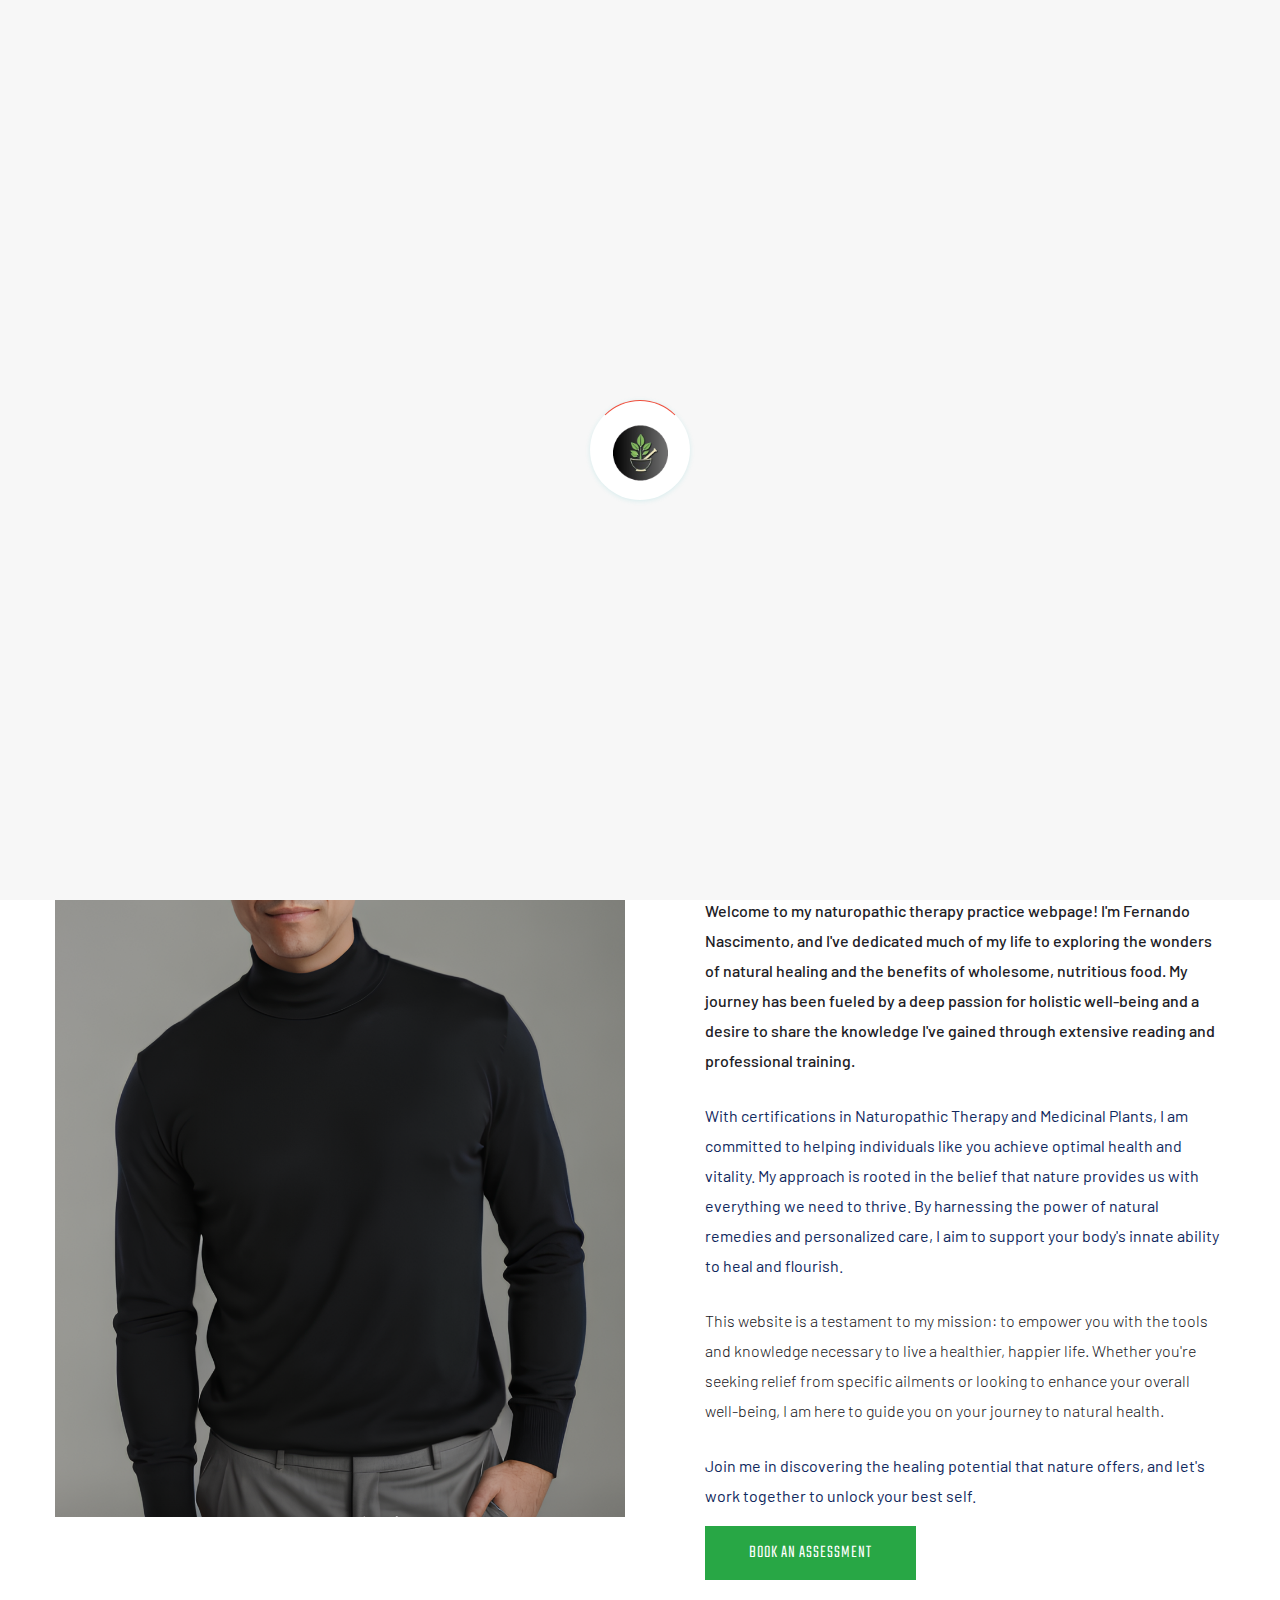
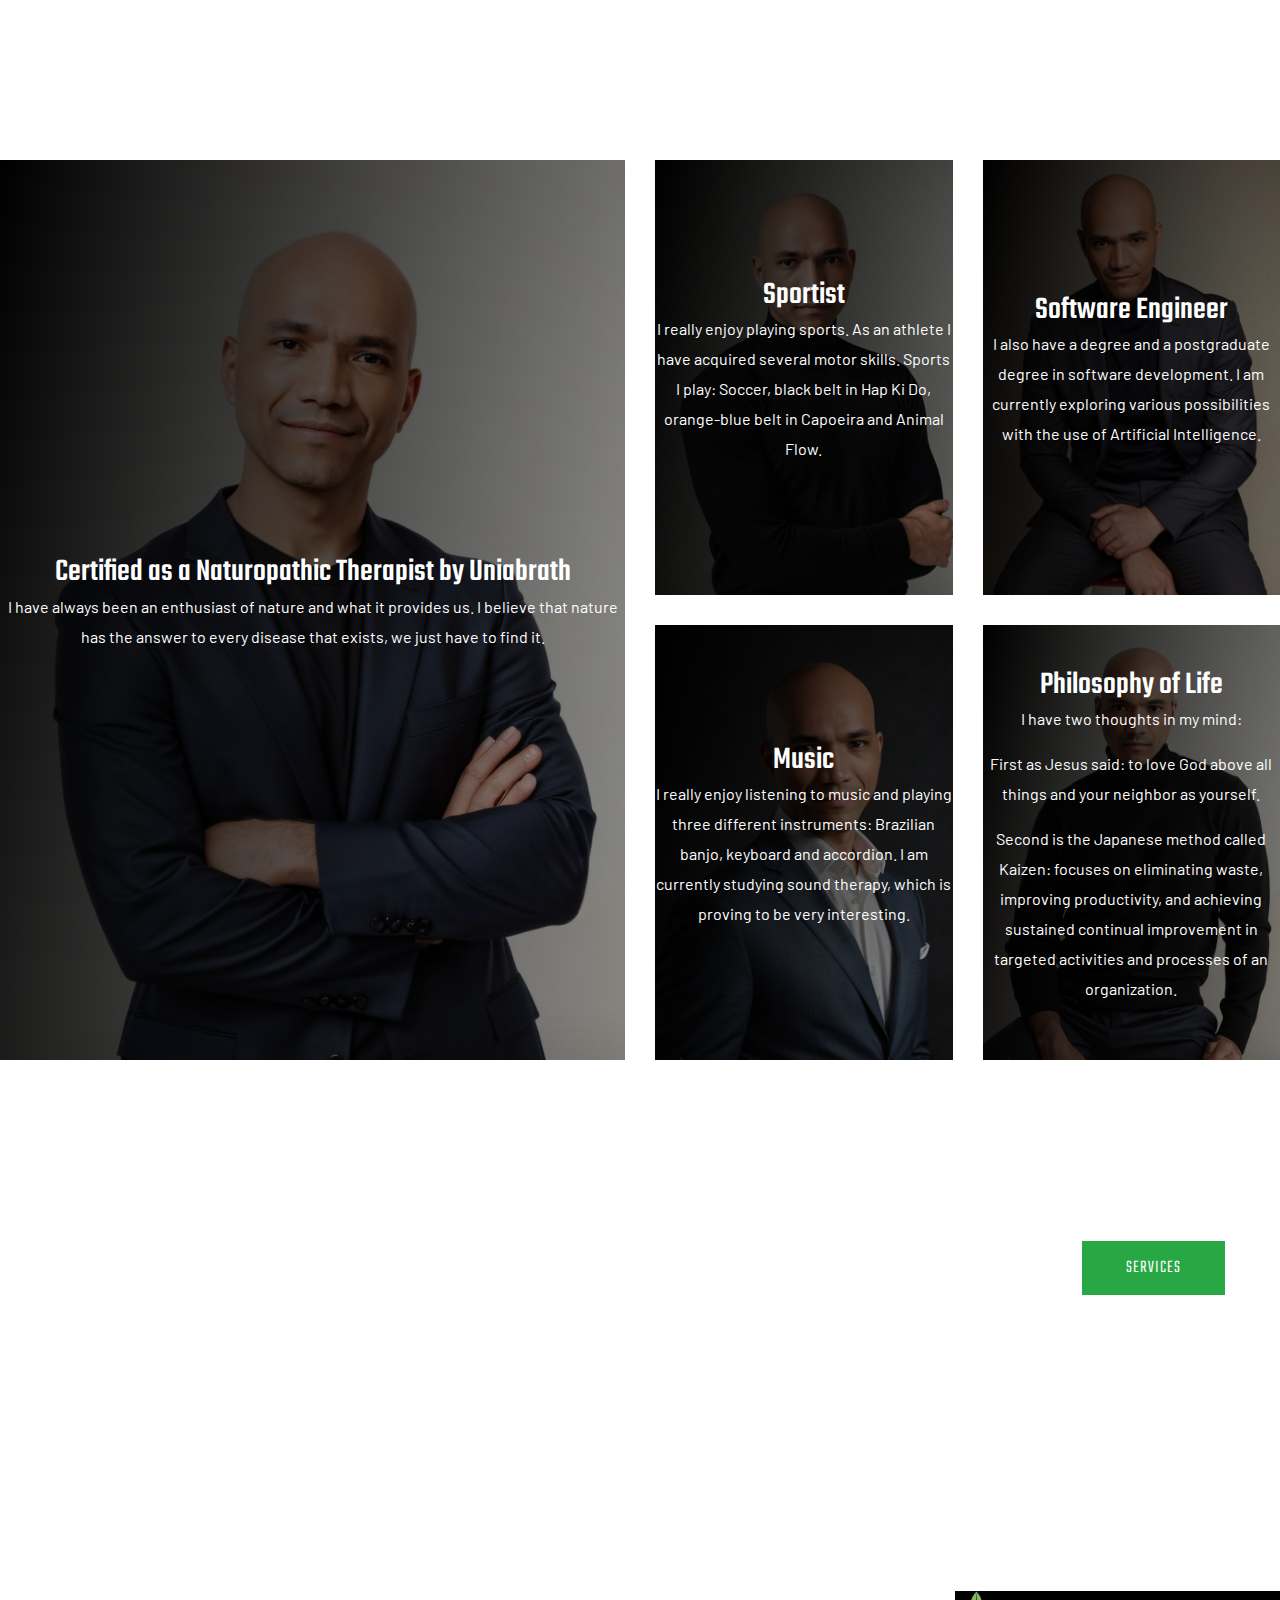
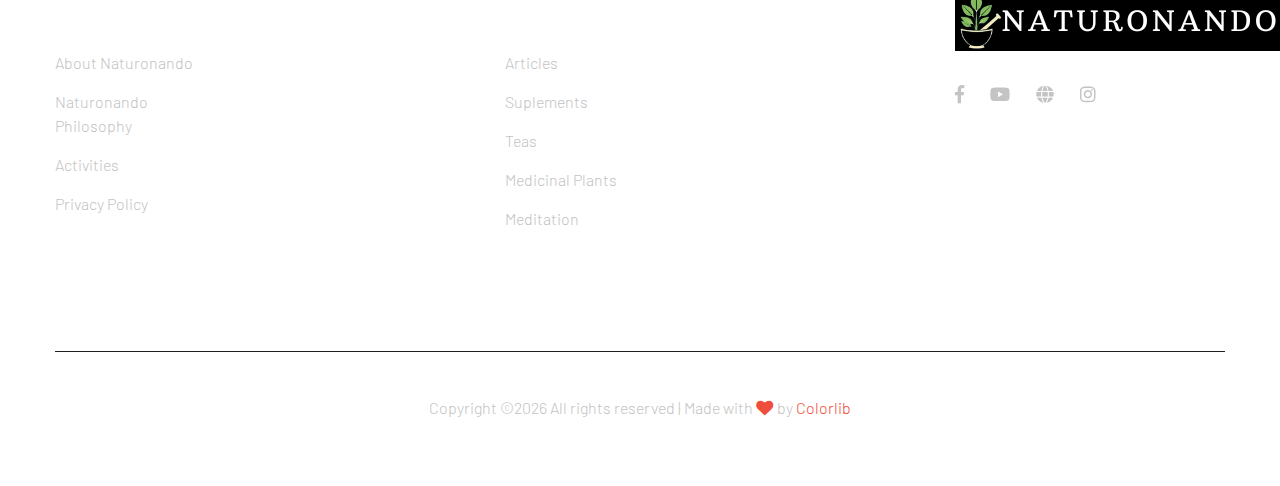
<file: about.html>
<!doctype html>
<html class="no-js" lang="zxx">
<head>
    <meta charset="utf-8">
    <meta http-equiv="x-ua-compatible" content="ie=edge">
    <title> Health & Fitness | Template </title>
    <meta name="description" content="">
    <meta name="viewport" content="width=device-width, initial-scale=1">
    <link rel="manifest" href="site.webmanifest">
    <link rel="shortcut icon" type="image/x-icon" href="assets/img/favicon.ico">

	<!-- CSS here -->
	<link rel="stylesheet" href="assets/css/bootstrap.min.css">
	<link rel="stylesheet" href="assets/css/owl.carousel.min.css">
	<link rel="stylesheet" href="assets/css/slicknav.css">
    <link rel="stylesheet" href="assets/css/flaticon.css">
    <link rel="stylesheet" href="assets/css/gijgo.css">
    <link rel="stylesheet" href="assets/css/animate.min.css">
    <link rel="stylesheet" href="assets/css/animated-headline.css">
	<link rel="stylesheet" href="assets/css/magnific-popup.css">
	<link rel="stylesheet" href="assets/css/fontawesome-all.min.css">
	<link rel="stylesheet" href="assets/css/themify-icons.css">
	<link rel="stylesheet" href="assets/css/slick.css">
	<link rel="stylesheet" href="assets/css/nice-select.css">
	<link rel="stylesheet" href="assets/css/style.css">
</head>
<body>
    <!-- ? Preloader Start -->
    <div id="preloader-active">
        <div class="preloader d-flex align-items-center justify-content-center">
            <div class="preloader-inner position-relative">
                <div class="preloader-circle"></div>
                <div class="preloader-img pere-text">
                    <img src="assets/img/logo/loder.png" alt="">
                </div>
            </div>
        </div>
    </div>
    <!-- Preloader Start -->
    <header>
        <!--? Header Start -->
        <div class="header-area header-transparent">
            <div class="main-header header-sticky">
                <div class="container-fluid">
                    <div class="row align-items-center">
                        <!-- Logo -->
                        <div class="col-xl-2 col-lg-2 col-md-1">
                            <div class="logo">
                                <a href="index.html"><img src="assets/img/logo/logo.png" alt=""></a>
                            </div>
                        </div>
                        <div class="col-xl-10 col-lg-10 col-md-10">
                            <div class="menu-main d-flex align-items-center justify-content-end">
                                <!-- Main-menu -->
                                <div class="main-menu f-right d-none d-lg-block">
                                    <nav>
                                        <ul id="navigation">
                                            <li><a href="index.html" class="translate" data-text="home">Home</a></li>
                                            <li><a href="about.html" class="translate" data-text="about">About</a></li>
                                            <li><a href="services.html" class="translate" data-text="services">Services</a></li>
											<li><a href="books.html" class="translate" data-text="books">Books</a></li>
                                            <li><a href="blog.html" class="translate" data-text="articles">Articles</a></li>
                                            <li><a href="contact.html" class="translate" data-text="contact">Contact</a></li>
                                        </ul>
                                    </nav>
                                </div>
                                <div class="header-right-btn f-right d-none d-lg-block ml-30">
                                    <a href="from.html" class="btn header-btn" data-text="book_assessment">Book an Assessment</a>
                                </div>
								<div class="header-right-btn f-right d-none d-lg-block ml-30">
                                  <div id="google_translate_element"></div>
                              </div>
                            </div>
                        </div>   
                        <!-- Mobile Menu -->
                        <div class="col-12">
                            <div class="mobile_menu d-block d-lg-none"></div>
                        </div>
                    </div>
                </div>
            </div>
        </div>
        <!-- Header End -->
    </header>
    <main>
        <!--? Hero Start -->
        <div class="slider-area2">
            <div class="slider-height2 d-flex align-items-center">
                <div class="container">
                    <div class="row">
                        <div class="col-xl-12">
                            <div class="hero-cap hero-cap2 text-center pt-70">
                                <h2 data-text="about">About Naturonando</h2>
                            </div>
                        </div>
                    </div>
                </div>
            </div>
        </div>
        <!-- Hero End -->
        <!--? About Area Start -->
        <section class="about-area section-padding30">
            <div class="container">
                <div class="row align-items-center">
                    <div class="col-lg-6 col-md-12">
                        <!-- about-img -->
                        <div class="about-img ">
                            <img src="assets/img/gallery/about.png" alt="">
                        </div>
                    </div>
                    <div class="col-lg-6 col-md-12">
                        <div class="about-caption">
                            <!-- Section Tittle -->
                            <div class="section-tittle section-tittle3 mb-35">
                                <span data-text="about">ABOUT Naturonando</span>
                                <h2 data-text="about_h2">Discover the power of nature with expert guidance.</h2>
                            </div>
                            <p class="pera-top" data-text="about_p1">Welcome to my naturopathic therapy practice webpage! I'm Fernando Nascimento, and I've dedicated much of my life to exploring the wonders of natural healing and the benefits of wholesome, nutritious food. My journey has been fueled by a deep passion for holistic well-being and a desire to share the knowledge I've gained through extensive reading and professional training.</p>
                            <p class="mb-25 pera-middle" data-text="about_p2">With certifications in Naturopathic Therapy and Medicinal Plants, I am committed to helping individuals like you achieve optimal health and vitality. My approach is rooted in the belief that nature provides us with everything we need to thrive. By harnessing the power of natural remedies and personalized care, I aim to support your body's innate ability to heal and flourish.</p>
                            <p class="mb-25 pera-bottom" data-text="about_p3">This website is a testament to my mission: to empower you with the tools and knowledge necessary to live a healthier, happier life. Whether you're seeking relief from specific ailments or looking to enhance your overall well-being, I am here to guide you on your journey to natural health.</p>
							<p>Join me in discovering the healing potential that nature offers, and let's work together to unlock your best self.</p>
							<a href="from.html" class="btn" data-text="book_assessment">Book an Assessment</a>
                        </div>
                    </div>
                </div>
            </div>
        </section>
        <!-- About-2 Area End -->
        <!--? Gallery Area Start -->
        <div class="gallery-area">
            <div class="container-fluid p-0 fix">
                <div class="row">
                    <div class="col-lg-6">
                        <div class="box snake mb-30">
                            <div class="gallery-img big-img" style="background-image: url(assets/img/gallery/nando1.jpg);"></div>
                            <div class="overlay">
                                <div class="overlay-content">
                                    
                                    <h3>Certified as a Naturopathic Therapist by Uniabrath</h3>
                                    <p>I have always been an enthusiast of nature and what it provides us. I believe that nature has the answer to every disease that exists, we just have to find it.</p>
                                </div>
                            </div>
                        </div>
                    </div>
                    <div class="col-lg-6">
                    <div class="row">
                        <div class="col-lg-6 col-md-6 col-sm-6">
                            <div class="box snake mb-30">
                                <div class="gallery-img small-img" style="background-image: url(assets/img/gallery/nando2.jpeg);"></div>
                                <div class="overlay">
                                    <div class="overlay-content">
                                        <h3>Sportist</h3>
                                        <p>I really enjoy playing sports. As an athlete I have acquired several motor skills. Sports I play: Soccer, black belt in Hap Ki Do, orange-blue belt in Capoeira and Animal Flow.</p>
                                    </div>
                                </div>
                            </div>
                        </div>
                        <div class="col-lg-6 col-md-6 col-sm-6">
                            <div class="box snake mb-30">
                                <div class="gallery-img small-img" style="background-image: url(assets/img/gallery/nando3.jpeg);"></div>
                                <div class="overlay">
                                    <div class="overlay-content">
                                        <h3>Software Engineer</h3>
                                        <p>I also have a degree and a postgraduate degree in software development. I am currently exploring various possibilities with the use of Artificial Intelligence.</p>
                                    </div>
                                </div>
                            </div>
                        </div>
                        <div class="col-lg-6 col-md-6 col-sm-6">
                            <div class="box snake mb-30">
                                <div class="gallery-img small-img" style="background-image: url(assets/img/gallery/nando4.jpeg);"></div>
                                <div class="overlay">
                                    <div class="overlay-content">
                                        <h3>Music</h3>
                                        <p>I really enjoy listening to music and playing three different instruments: Brazilian banjo, keyboard and accordion. I am currently studying sound therapy, which is proving to be very interesting.</p>
                                    </div>
                                </div>
                            </div>
                        </div>
                        <div class="col-lg-6 col-md-6 col-sm-6">
                            <div class="box snake mb-30">
                                <div class="gallery-img small-img" style="background-image: url(assets/img/gallery/nando5.jpeg);"></div>
                                <div class="overlay">
                                    <div class="overlay-content">
                                        <h3>Philosophy of Life</h3>
                                        <p>I have two thoughts in my mind:</p>
										<p>First as Jesus said: to love God above all things and your neighbor as yourself. </p>
										<p>Second is the Japanese method called Kaizen: focuses on eliminating waste, improving productivity, and achieving sustained continual improvement in targeted activities and processes of an organization.</p>
                                    </div>
                                </div>
                            </div>
                        </div>
                    </div>
                    </div>
                </div>
            </div>
        </div>
        <!-- Gallery Area End -->
        <!--? About-2 Area Start -->
        
        <!-- About-2 Area End -->
        
        <!-- Team Ara End -->
        <!--? Want To work -->
        <section class="wantToWork-area w-padding section-bg" data-background="assets/img/gallery/section_bg02.png">
            <div class="container">
                <div class="row align-items-center justify-content-between">
                    <div class="col-xl-6 col-lg-7 col-md-8 col-sm-10">
                        <div class="wantToWork-caption">
                            <h2>Check what we have to offer</h2>
                        </div>
                    </div>
                    <div class="col-xl-2 col-lg-2 col-md-3">
                        <a href="services.html" class="btn wantToWork-btn f-right">Services</a>
                    </div>
                </div>
            </div>
        </section>
        <!-- Want To work End -->
    </main>
    <footer>
        <!--? Footer Start-->
        <div class="footer-area section-bg" data-background="assets/img/gallery/section_bg03.png">
            <div class="container">
                <div class="footer-top footer-padding">
                    <!-- Footer Menu -->
                    <div class="row d-flex justify-content-between">
                        <div class="col-xl-2 col-lg-2 col-md-4 col-sm-6">
                            <div class="single-footer-caption mb-50">
                                <div class="footer-tittle">
                                    <h4 data-text="institutional">Institutional</h4>
                                    <ul>
                                        <li><a href="#" data-text="about">About Naturonando</a></li>
                                        <li><a href="#" data-text="philosophy">Naturonando Philosophy</a></li>
										<li><a href="#" data-text="activities">Activities</a></li>
                                        <li><a href="policies.html" data-text="policy">Privacy Policy</a></li>
                                    </ul>
                                </div>
                            </div>
                        </div>
                        
                        <div class="col-xl-2 col-lg-3 col-md-4 col-sm-6">
                            <div class="single-footer-caption mb-50">
                                <div class="footer-tittle">
                                    <h4 data-text="resources">RESOURCES</h4>
                                    <ul>
										<li><a href="#" data-text="articles">Articles</a></li>
                                        <li><a href="#" data-text="suplements">Suplements</a></li>
                                        <li><a href="#" data-text="teas">Teas</a></li>
                                        <li><a href="#" data-text="plants">Medicinal Plants</a></li>
                                        <li><a href="#" data-text="meditation">Meditation</a></li>
                                    </ul>
                                </div>
                            </div>
                        </div>
                        <div class="col-xl-3 col-lg-4 col-md-5 col-sm-6">
                            <div class="single-footer-caption mb-50">
                                <!-- logo -->
                                <div class="footer-logo">
                                    <a href="index.html"><img src="assets/img/logo/logo2_footer.png" alt=""></a>
                                </div>
                                <div class="footer-tittle">
                                    <div class="footer-pera">
                                        <p class="info1"></p>
                                    </div>
                                </div>
                                <!-- Footer Social -->
                                <div class="footer-social ">
                                    <a href="https://www.facebook.com/profile.php?id=61556035833029"><i class="fab fa-facebook-f"></i></a>
                                    <a href="https://www.youtube.com/@naturonando"><i class="fab fa-youtube"></i></a>
                                    <a href="#"><i class="fas fa-globe"></i></a>
                                    <a href="https://www.instagram.com/naturonando"><i class="fab fa-instagram"></i></a>
                                </div>
                            </div>
                        </div>
                    </div>
                </div>
                <!-- Footer Bottom -->
                <div class="footer-bottom">
                    <div class="row d-flex align-items-center">
                        <div class="col-lg-12">
                            <div class="footer-copy-right text-center">
                                <p><!-- Link back to Colorlib can't be removed. Template is licensed under CC BY 3.0. -->
  Copyright &copy;<script>document.write(new Date().getFullYear());</script> All rights reserved | Made with <i class="fa fa-heart" aria-hidden="true"></i> by <a href="https://colorlib.com" target="_blank">Colorlib</a>
  <!-- Link back to Colorlib can't be removed. Template is licensed under CC BY 3.0. --></p>
                            </div>
                        </div>
                    </div>
                </div>
            </div>
        </div>
        <!-- Footer End-->
    </footer>
    <!-- Scroll Up -->
    <div id="back-top" >
        <a title="Go to Top" href="#"> <i class="fas fa-level-up-alt"></i></a>
    </div>

    <!-- JS here -->
    <script src="./assets/js/vendor/modernizr-3.5.0.min.js"></script>
    <!-- Jquery, Popper, Bootstrap -->
    <script src="./assets/js/vendor/jquery-1.12.4.min.js"></script>
    <script src="./assets/js/popper.min.js"></script>
    <script src="./assets/js/bootstrap.min.js"></script>
    <!-- Jquery Mobile Menu -->
    <script src="./assets/js/jquery.slicknav.min.js"></script>

    <!-- Jquery Slick , Owl-Carousel Plugins -->
    <script src="./assets/js/owl.carousel.min.js"></script>
    <script src="./assets/js/slick.min.js"></script>
    <!-- One Page, Animated-HeadLin -->
    <script src="./assets/js/wow.min.js"></script>
    <script src="./assets/js/animated.headline.js"></script>
    <script src="./assets/js/jquery.magnific-popup.js"></script>

    <!-- Date Picker -->
    <script src="./assets/js/gijgo.min.js"></script>
    <!-- Nice-select, sticky -->
    <script src="./assets/js/jquery.nice-select.min.js"></script>
    <script src="./assets/js/jquery.sticky.js"></script>
    
    <!-- counter , waypoint, Hover Direction-->
    <script src="./assets/js/jquery.counterup.min.js"></script>
    <script src="./assets/js/waypoints.min.js"></script>
    <script src="./assets/js/jquery.countdown.min.js"></script>
    <script src="./assets/js/hover-direction-snake.min.js"></script>

    <!-- contact js -->
    <script src="./assets/js/contact.js"></script>
    <script src="./assets/js/jquery.form.js"></script>
    <script src="./assets/js/jquery.validate.min.js"></script>
    <script src="./assets/js/mail-script.js"></script>
    <script src="./assets/js/jquery.ajaxchimp.min.js"></script>
    
    <!-- Jquery Plugins, main Jquery -->	
    <script src="./assets/js/plugins.js"></script>
    <script src="./assets/js/main.js"></script>
    <script type="text/javascript" src="https://translate.google.com/translate_a/element.js?cb=googleTranslateElementInit"></script>
    </body>
</html>
</file>
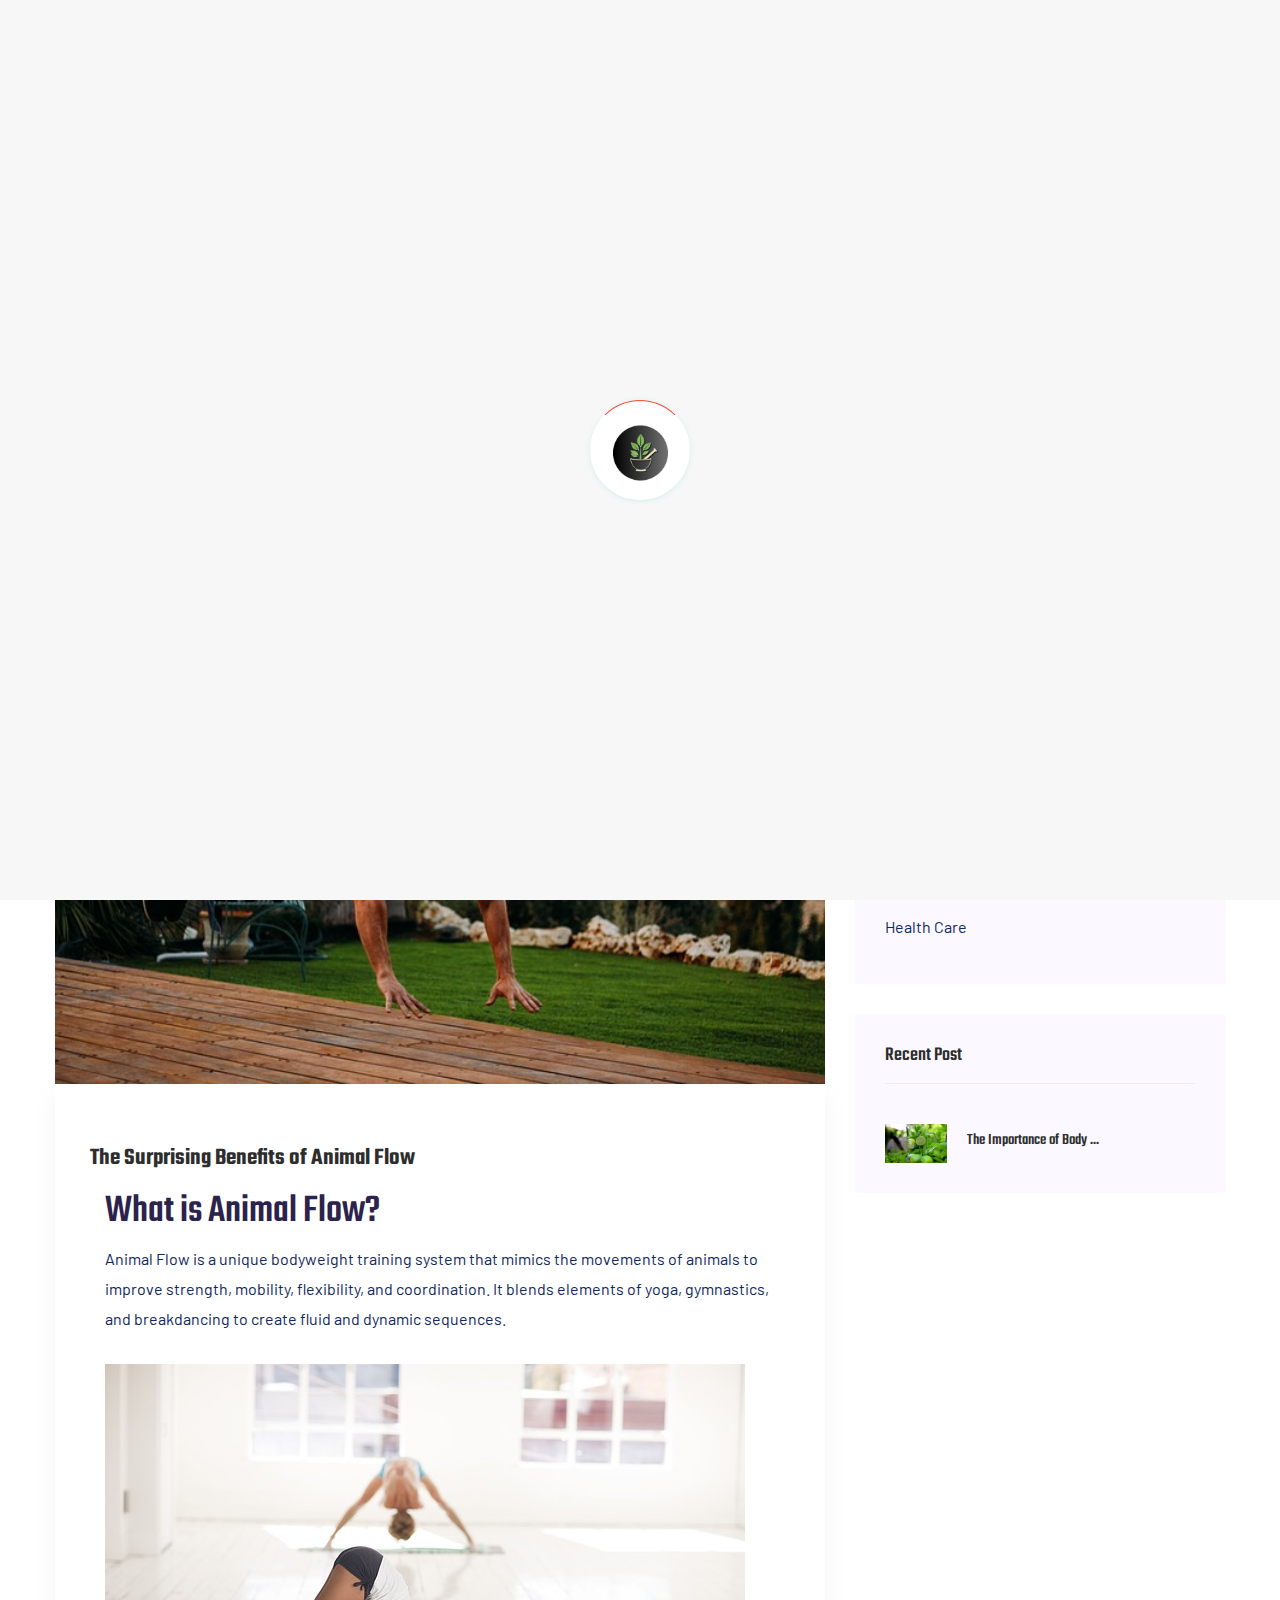
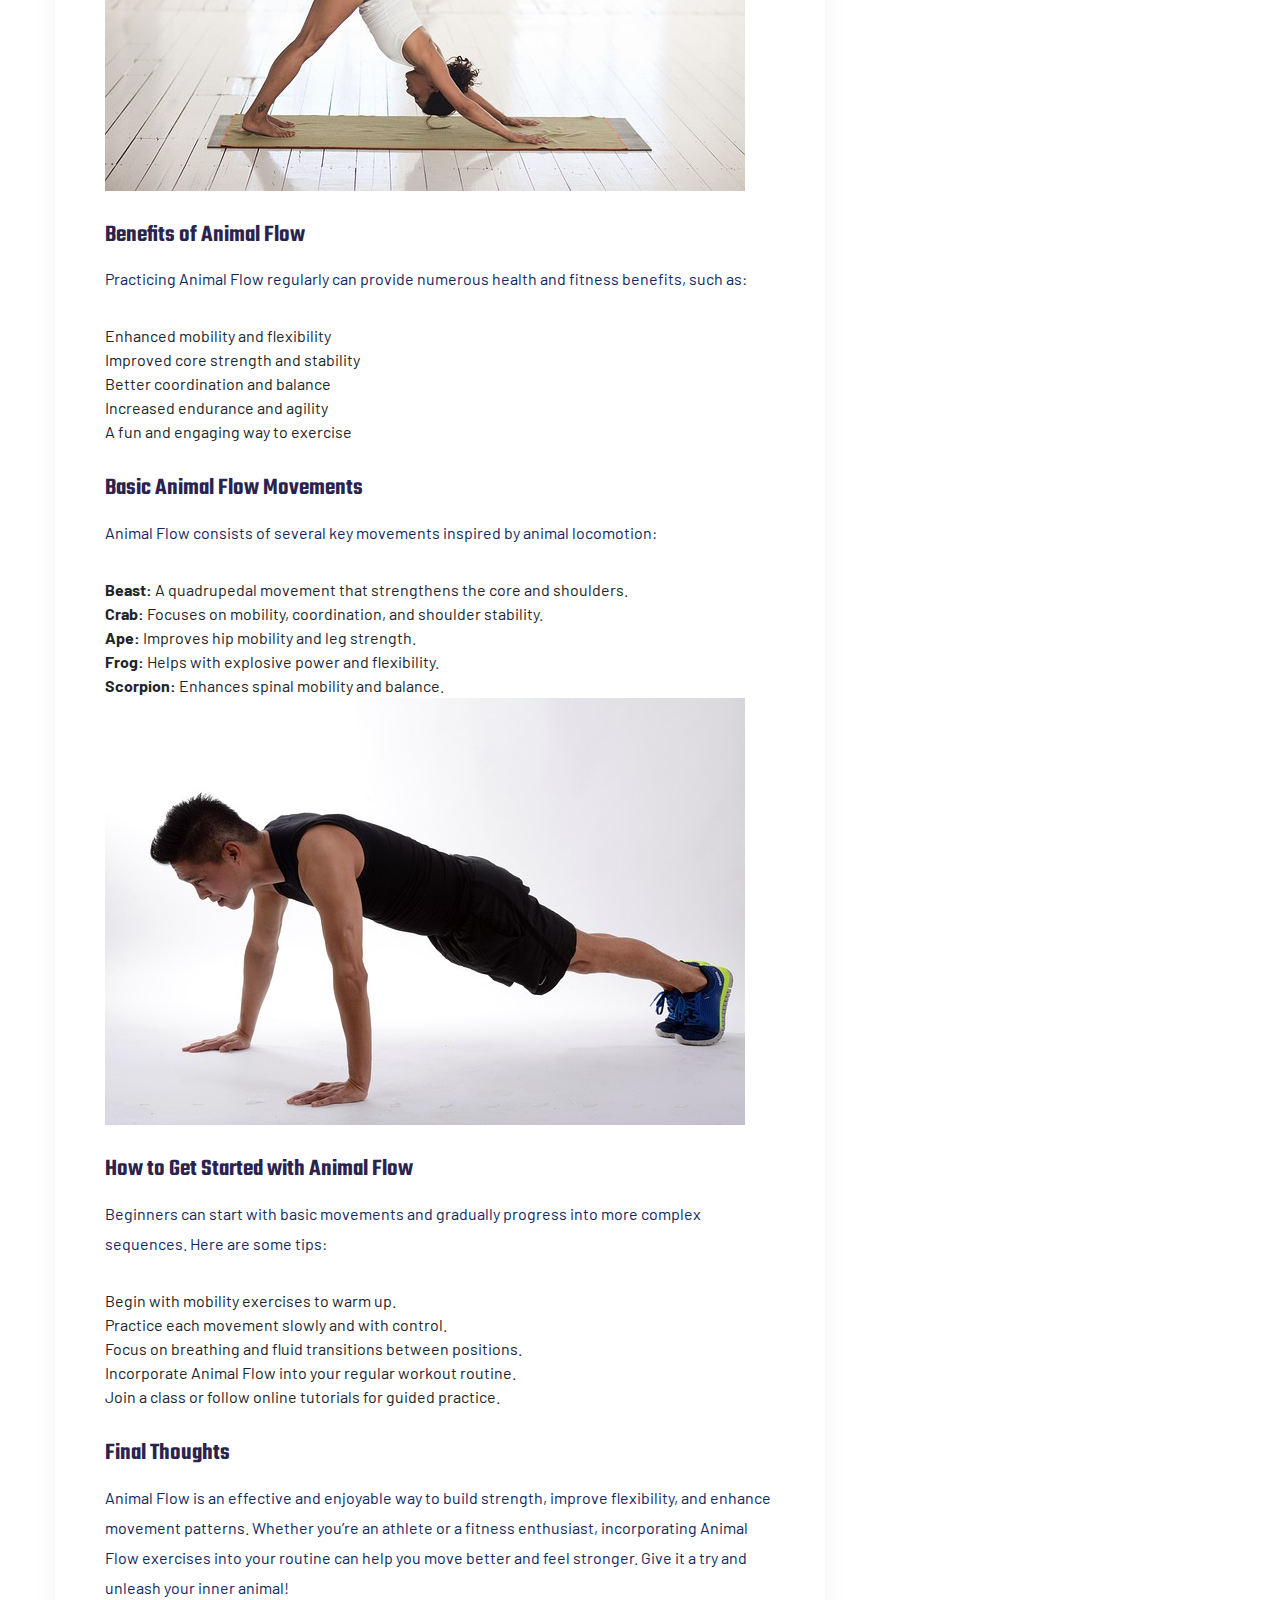
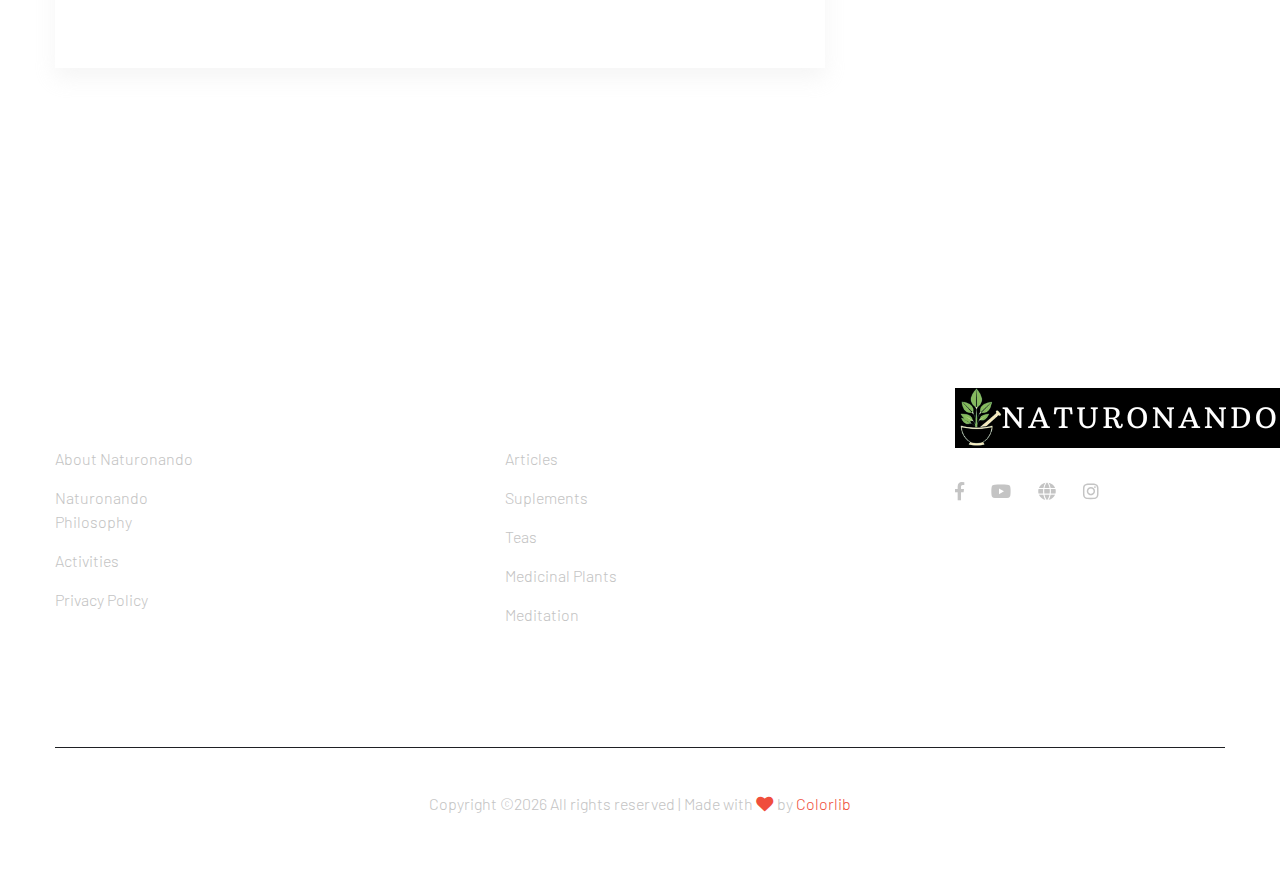
<file: animalflow.html>
<!doctype html>
<html class="no-js" lang="zxx">
<head>
    <meta charset="utf-8">
    <meta http-equiv="x-ua-compatible" content="ie=edge">
    <title> Health & Fitness | Template </title>
    <meta name="description" content="">
    <meta name="viewport" content="width=device-width, initial-scale=1">
    <link rel="shortcut icon" type="image/x-icon" href="assets/img/favicon.ico">

    <!-- CSS here -->
    <link rel="stylesheet" href="assets/css/bootstrap.min.css">
    <link rel="stylesheet" href="assets/css/owl.carousel.min.css">
    <link rel="stylesheet" href="assets/css/slicknav.css">
    <link rel="stylesheet" href="assets/css/animate.min.css">
    <link rel="stylesheet" href="assets/css/magnific-popup.css">
    <link rel="stylesheet" href="assets/css/fontawesome-all.min.css">
    <link rel="stylesheet" href="assets/css/themify-icons.css">
    <link rel="stylesheet" href="assets/css/themify-icons.css">
    <link rel="stylesheet" href="assets/css/slick.css">
    <link rel="stylesheet" href="assets/css/nice-select.css">
    <link rel="stylesheet" href="assets/css/style.css">
    <link rel="stylesheet" href="assets/css/responsive.css">
</head>
<body>
    <!--? Preloader Start -->
    <div id="preloader-active">
        <div class="preloader d-flex align-items-center justify-content-center">
            <div class="preloader-inner position-relative">
                <div class="preloader-circle"></div>
                <div class="preloader-img pere-text">
                    <img src="assets/img/logo/loder.png" alt="">
                </div>
            </div>
        </div>
    </div>
    <!-- Preloader Start -->
    <header>
        <!--? Header Start -->
        <div class="header-area header-transparent">
            <div class="main-header header-sticky">
                <div class="container-fluid">
                    <div class="row align-items-center">
                        <!-- Logo -->
                        <div class="col-xl-2 col-lg-2 col-md-1">
                            <div class="logo">
                                <a href="index.html"><img src="assets/img/logo/logo.png" alt=""></a>
                            </div>
                        </div>
                        <div class="col-xl-10 col-lg-10 col-md-10">
                            <div class="menu-main d-flex align-items-center justify-content-end">
                                <!-- Main-menu -->
                                <div class="main-menu f-right d-none d-lg-block">
                                    <nav>
                                        <ul id="navigation">
                                            <li><a href="index.html" class="translate" data-text="home">Home</a></li>
                                            <li><a href="about.html" class="translate" data-text="about">About</a></li>
                                            <li><a href="services.html" class="translate" data-text="services">Services</a></li>
											<li><a href="books.html" class="translate" data-text="books">Books</a></li>
                                            <li><a href="blog.html" class="translate" data-text="articles">Articles</a></li>
                                            <li><a href="contact.html" class="translate" data-text="contact">Contact</a></li>
                                        </ul>
                                    </nav>
                                </div>
                                <div class="header-right-btn f-right d-none d-lg-block ml-30">
                                    <a href="from.html" class="btn header-btn"  data-text="book_assessment">Book an Assessment</a>
                                </div>
								<div class="header-right-btn f-right d-none d-lg-block ml-30">
                                  <div id="google_translate_element"></div>
                              </div>
                            </div>
                        </div>   
                        <!-- Mobile Menu -->
                        <div class="col-12">
                            <div class="mobile_menu d-block d-lg-none"></div>
                        </div>
                    </div>
                </div>
            </div>
        </div>
        <!-- Header End -->
    </header>
    <main>
        <!--? Hero Start -->
        <div class="slider-area2">
            <div class="slider-height2 d-flex align-items-center">
                <div class="container">
                    <div class="row">
                        <div class="col-xl-12">
                            <div class="hero-cap hero-cap2 pt-70 text-center">
                                <h2  data-text="articles">Phytotherapy</h2>
                            </div>
                        </div>
                    </div>
                </div>
            </div>
        </div>
        <!-- Hero End -->
        <!--? Blog Area Start-->
        <section class="blog_area section-padding">
            <div class="container">
                <div class="row">
                    <div class="col-lg-8 mb-5 mb-lg-0">
                        <div class="blog_left_sidebar">
                            <article class="blog_item">
                                <div class="blog_item_img">
                                    <img class="card-img rounded-0" src="assets/img/post/street-workout.jpg" alt="parasite"/>
                                </div>
                                <div class="blog_details">
                                    <a class="d-inline-block" href="blog_details.html?bd=1">
                                        <h2 class="blog-head" style="color: #2d2d2d;">The Surprising Benefits of Animal Flow</h2>
                                    </a>
                                    <div class="container">
        <h1>What is Animal Flow?</h1>
        <p>Animal Flow is a unique bodyweight training system that mimics the movements of animals to improve strength, mobility, flexibility, and coordination. It blends elements of yoga, gymnastics, and breakdancing to create fluid and dynamic sequences.</p>
        
        <img src="assets/img/post/woman.jpg" alt="Animal Flow movements">
        <p></p>
        <h2>Benefits of Animal Flow</h2>
        <p>Practicing Animal Flow regularly can provide numerous health and fitness benefits, such as:</p>
        <ul>
            <li>Enhanced mobility and flexibility</li>
            <li>Improved core strength and stability</li>
            <li>Better coordination and balance</li>
            <li>Increased endurance and agility</li>
            <li>A fun and engaging way to exercise</li>
        </ul>
        <p></p>
        <h2>Basic Animal Flow Movements</h2>
        <p>Animal Flow consists of several key movements inspired by animal locomotion:</p>
        <ul>
            <li><strong>Beast:</strong> A quadrupedal movement that strengthens the core and shoulders.</li>
            <li><strong>Crab:</strong> Focuses on mobility, coordination, and shoulder stability.</li>
            <li><strong>Ape:</strong> Improves hip mobility and leg strength.</li>
            <li><strong>Frog:</strong> Helps with explosive power and flexibility.</li>
            <li><strong>Scorpion:</strong> Enhances spinal mobility and balance.</li>
        </ul>
        
        <img src="assets/img/post/sport.jpg" alt="Different Animal Flow positions">
        <p></p>
        <h2>How to Get Started with Animal Flow</h2>
        <p>Beginners can start with basic movements and gradually progress into more complex sequences. Here are some tips:</p>
        <ul>
            <li>Begin with mobility exercises to warm up.</li>
            <li>Practice each movement slowly and with control.</li>
            <li>Focus on breathing and fluid transitions between positions.</li>
            <li>Incorporate Animal Flow into your regular workout routine.</li>
            <li>Join a class or follow online tutorials for guided practice.</li>
        </ul>
        <p></p>
        <h2>Final Thoughts</h2>
        <p>Animal Flow is an effective and enjoyable way to build strength, improve flexibility, and enhance movement patterns. Whether you’re an athlete or a fitness enthusiast, incorporating Animal Flow exercises into your routine can help you move better and feel stronger. Give it a try and unleash your inner animal!</p>
    </div>
                                </div>
                            </article>
                            
                        </div>
                    </div>
                    <div class="col-lg-4">
                        <div class="blog_right_sidebar">
                            
                            <aside class="single_sidebar_widget post_category_widget">
                                <h4 class="widget_title" style="color: #2d2d2d;">Category</h4>
                                <ul class="list cat-list">
                                    <li>
                                        <a href="#" class="d-flex">
                                            <p>Suplements</p>
                                        </a>
                                    </li>
                                    <li>
                                        <a href="#" class="d-flex">
                                            <p>Medicinal Plants</p>
                                        </a>
                                    </li>
                                    <li>
                                        <a href="#" class="d-flex">
                                            <p>Meditation</p>
                                        </a>
                                    </li>
                                    <li>
                                        <a href="#" class="d-flex">
                                            <p>Motivation/Inspiration</p>
                                        </a>
                                    </li>
                                    
                                    <li>
                                        <a href="#" class="d-flex">
                                            <p>Health Care </p>
                                        </a>
                                    </li>
                                </ul>
                            </aside>
                            <aside class="single_sidebar_widget popular_post_widget">
                                <h3 class="widget_title" style="color: #2d2d2d;">Recent Post</h3>
                                <div class="media post_item">
                                    <img src="assets/img/blog/detox.jpg" alt="Detoxification" width="20%">
                                    <div class="media-body">
                                        <a href="blog_details.html">
                                            <h3 style="color: #2d2d2d;">The Importance of Body ...</h3>
                                        </a>
                                    </div>
                                </div>
                                
                            </aside>
                            
                        </div>
                    </div>
                </div>
            </div>
        </section>
        <!-- Blog Area End -->
    </main>
    <footer>
        <!--? Footer Start-->
        <div class="footer-area section-bg" data-background="assets/img/gallery/section_bg03.png">
            <div class="container">
                <div class="footer-top footer-padding">
                    <!-- Footer Menu -->
                    <div class="row d-flex justify-content-between">
                        <div class="col-xl-2 col-lg-2 col-md-4 col-sm-6">
                            <div class="single-footer-caption mb-50">
                                <div class="footer-tittle">
                                    <h4 data-text="institutional">Institutional</h4>
                                    <ul>
                                        <li><a href="#" data-text="about">About Naturonando</a></li>
                                        <li><a href="#" data-text="philosophy">Naturonando Philosophy</a></li>
										<li><a href="#" data-text="activities">Activities</a></li>
                                        <li><a href="policies.html" data-text="policy">Privacy Policy</a></li>
                                    </ul>
                                </div>
                            </div>
                        </div>
                        
                        <div class="col-xl-2 col-lg-3 col-md-4 col-sm-6">
                            <div class="single-footer-caption mb-50">
                                <div class="footer-tittle">
                                    <h4 data-text="resources">RESOURCES</h4>
                                    <ul>
										<li><a href="#" data-text="articles">Articles</a></li>
                                        <li><a href="#" data-text="suplements">Suplements</a></li>
                                        <li><a href="#" data-text="teas">Teas</a></li>
                                        <li><a href="#" data-text="plants">Medicinal Plants</a></li>
                                        <li><a href="#" data-text="meditation">Meditation</a></li>
                                    </ul>
                                </div>
                            </div>
                        </div>
                        <div class="col-xl-3 col-lg-4 col-md-5 col-sm-6">
                            <div class="single-footer-caption mb-50">
                                <!-- logo -->
                                <div class="footer-logo">
                                    <a href="index.html"><img src="assets/img/logo/logo2_footer.png" alt=""></a>
                                </div>
                                <div class="footer-tittle">
                                    <div class="footer-pera">
                                        <p class="info1"></p>
                                    </div>
                                </div>
                                <!-- Footer Social -->
                                <div class="footer-social ">
                                    <a href="https://www.facebook.com/profile.php?id=61556035833029"><i class="fab fa-facebook-f"></i></a>
                                    <a href="https://www.youtube.com/@naturonando"><i class="fab fa-youtube"></i></a>
                                    <a href="#"><i class="fas fa-globe"></i></a>
                                    <a href="https://www.instagram.com/naturonando"><i class="fab fa-instagram"></i></a>
                                </div>
                            </div>
                        </div>
                    </div>
                </div>
                <!-- Footer Bottom -->
                <div class="footer-bottom">
                    <div class="row d-flex align-items-center">
                        <div class="col-lg-12">
                            <div class="footer-copy-right text-center">
                                <p><!-- Link back to Colorlib can't be removed. Template is licensed under CC BY 3.0. -->
  Copyright &copy;<script>document.write(new Date().getFullYear());</script> All rights reserved | Made with <i class="fa fa-heart" aria-hidden="true"></i> by <a href="https://colorlib.com" target="_blank">Colorlib</a>
  <!-- Link back to Colorlib can't be removed. Template is licensed under CC BY 3.0. --></p>
                            </div>
                        </div>
                    </div>
                </div>
            </div>
        </div>
        <!-- Footer End-->
    </footer>
    <!-- Scroll Up -->
    <div id="back-top" >
        <a title="Go to Top" href="#"> <i class="fas fa-level-up-alt"></i></a>
    </div>

    <!-- JS here -->
	
    <script src="./assets/js/vendor/modernizr-3.5.0.min.js"></script>
    <!-- Jquery, Popper, Bootstrap -->
    <script src="./assets/js/vendor/jquery-1.12.4.min.js"></script>
    <script src="./assets/js/popper.min.js"></script>
    <script src="./assets/js/bootstrap.min.js"></script>
    <!-- Jquery Mobile Menu -->
    <script src="./assets/js/jquery.slicknav.min.js"></script>

    <!-- Jquery Slick , Owl-Carousel Plugins -->
    <script src="./assets/js/owl.carousel.min.js"></script>
    <script src="./assets/js/slick.min.js"></script>
    <!-- One Page, Animated-HeadLin -->
    <script src="./assets/js/wow.min.js"></script>
    <script src="./assets/js/animated.headline.js"></script>
    
    <!-- Nice-select, sticky -->
    <script src="./assets/js/jquery.nice-select.min.js"></script>
    <script src="./assets/js/jquery.sticky.js"></script>
    <script src="./assets/js/jquery.magnific-popup.js"></script>

    <!-- contact js -->
    <script src="./assets/js/contact.js"></script>
    <script src="./assets/js/jquery.form.js"></script>
    <script src="./assets/js/jquery.validate.min.js"></script>
    <script src="./assets/js/mail-script.js"></script>
    <script src="./assets/js/jquery.ajaxchimp.min.js"></script>
    
    <!-- Jquery Plugins, main Jquery -->	
    <script src="./assets/js/plugins.js"></script>
    <script src="./assets/js/main.js"></script>
    <script type="text/javascript" src="https://translate.google.com/translate_a/element.js?cb=googleTranslateElementInit"></script>
    </body>
</html>
</file>
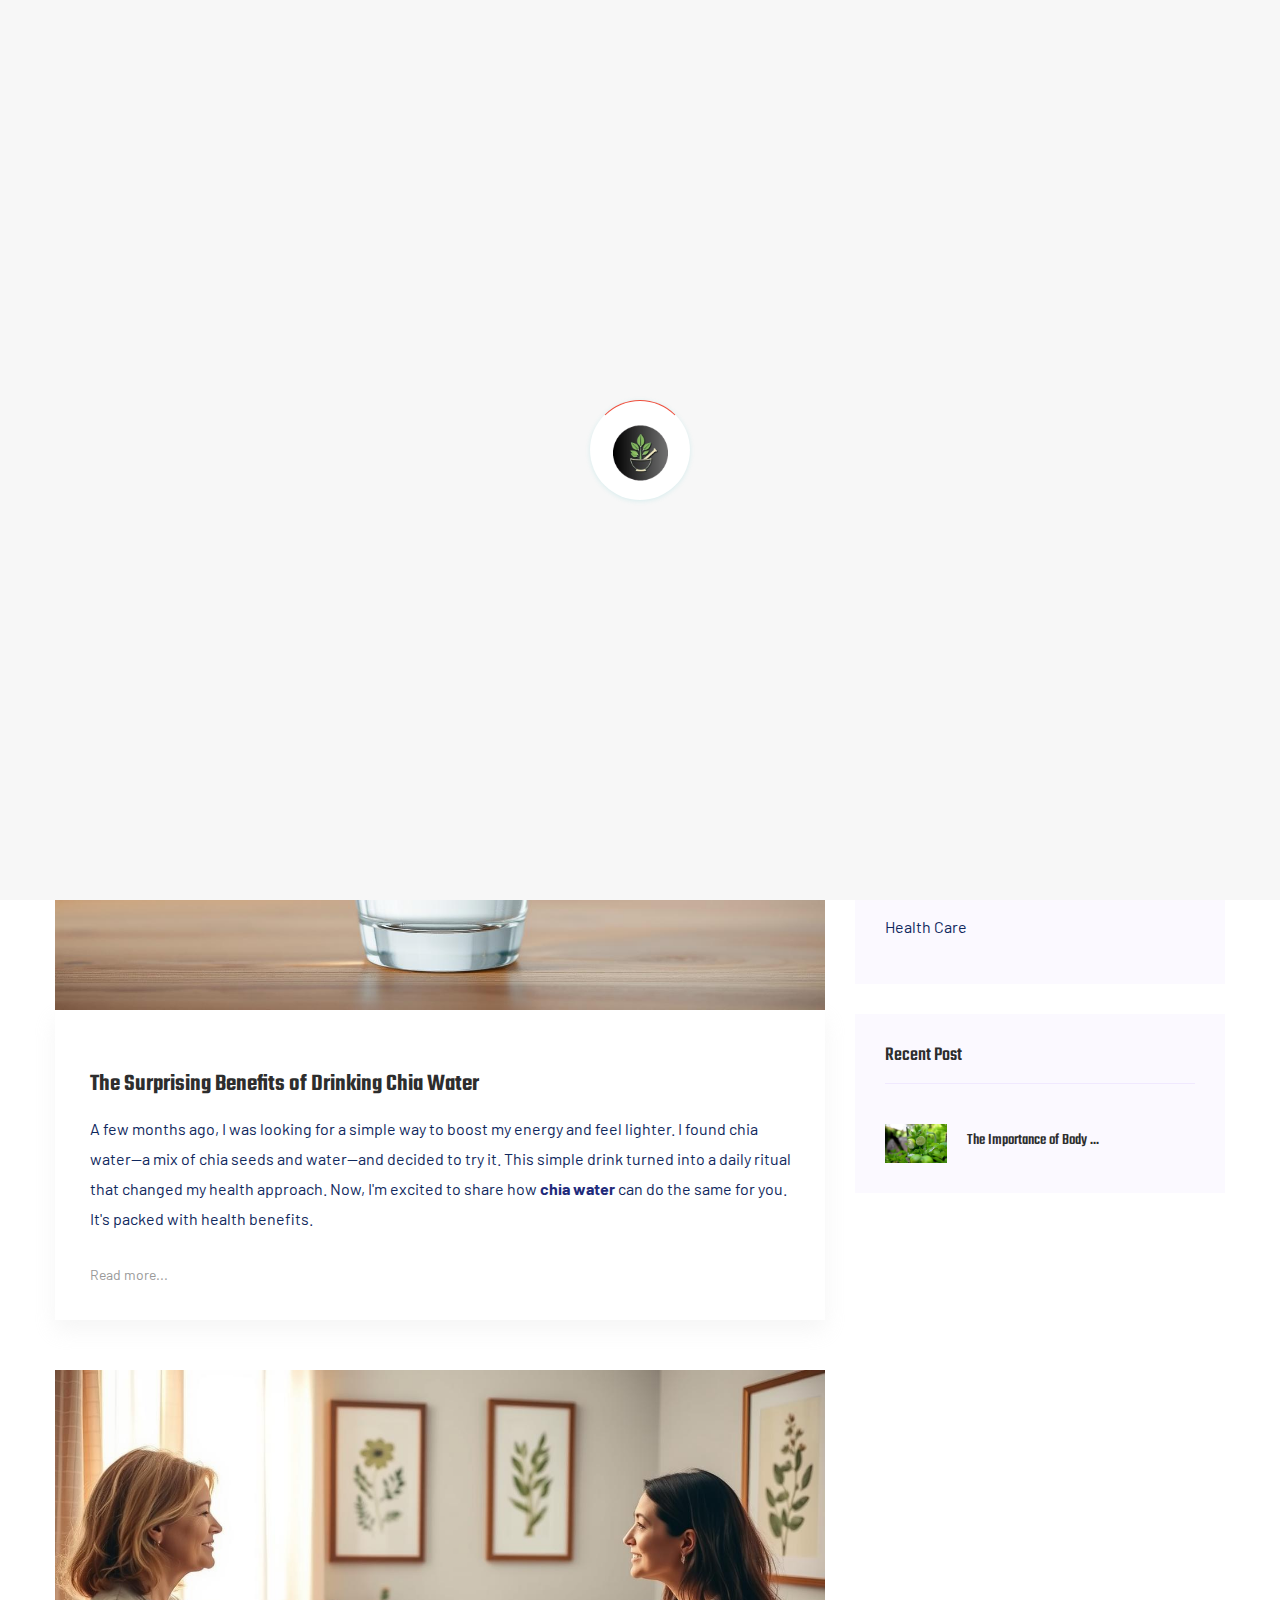
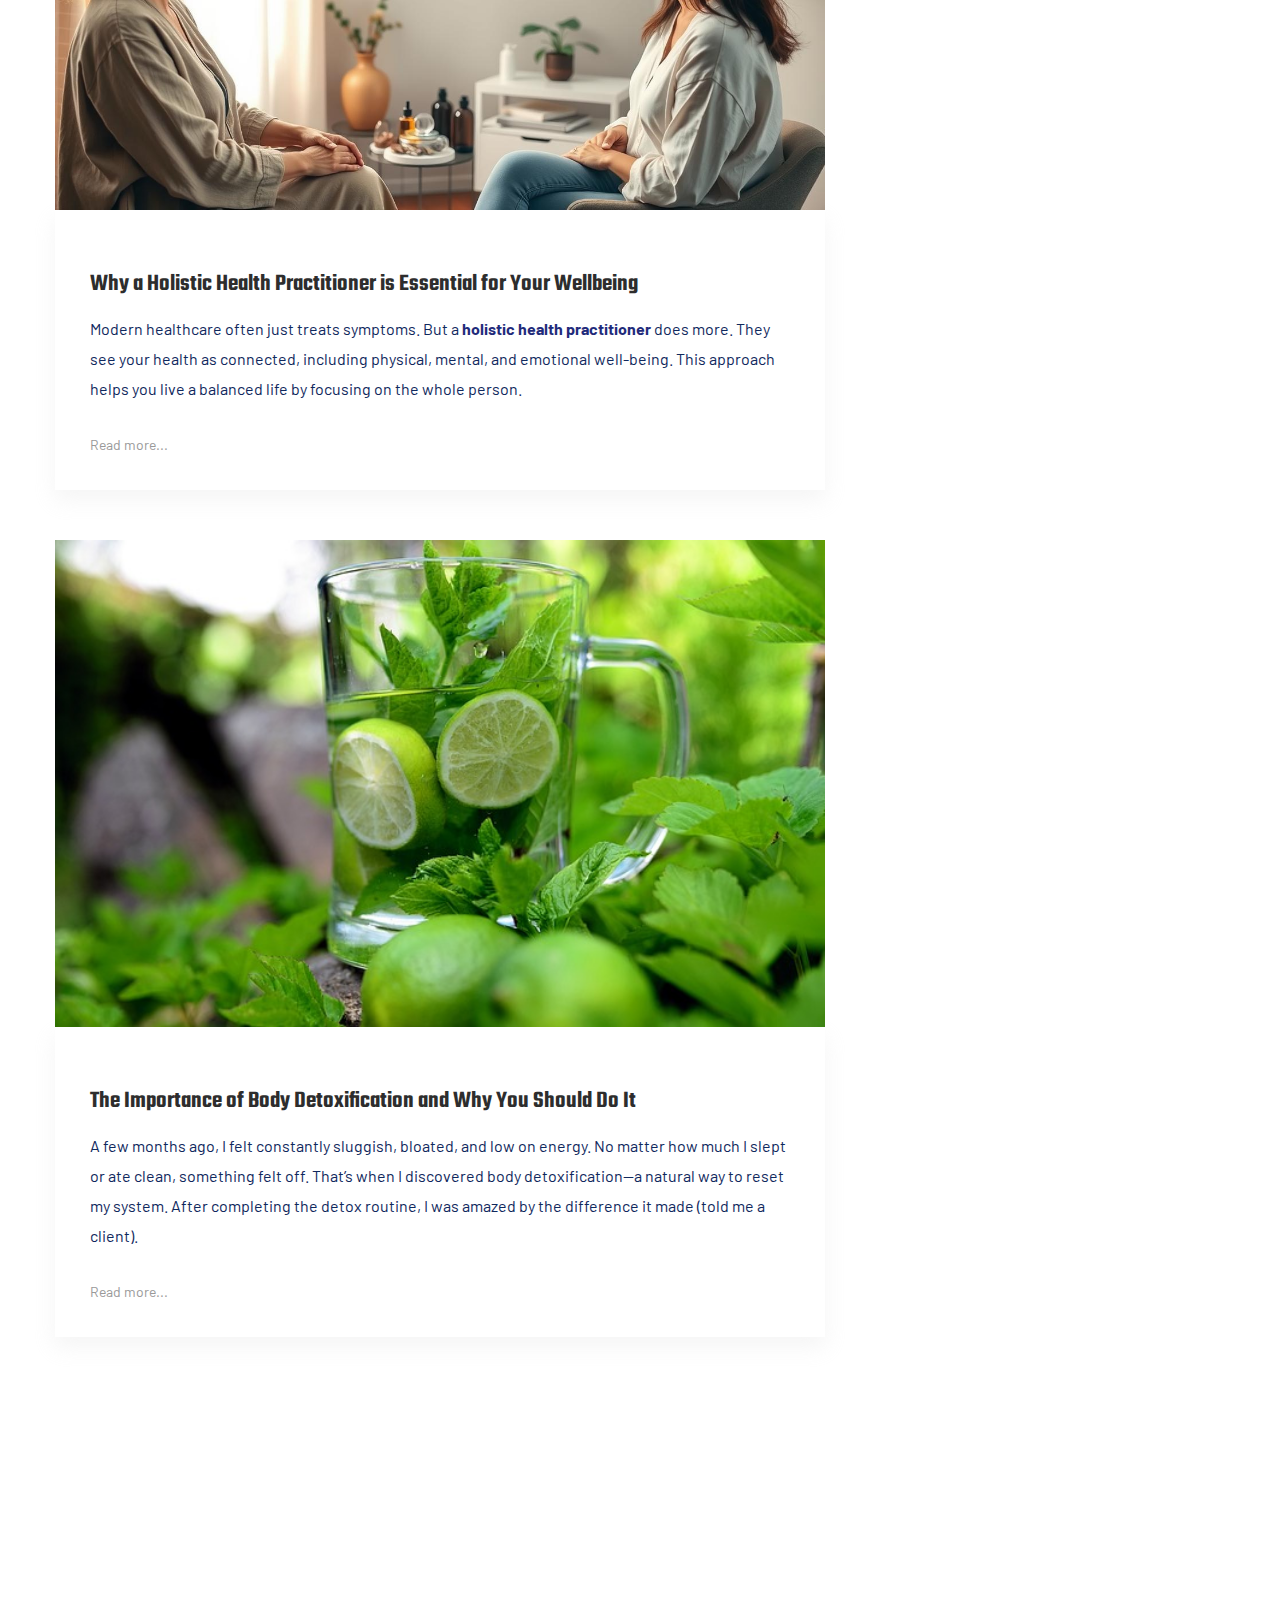
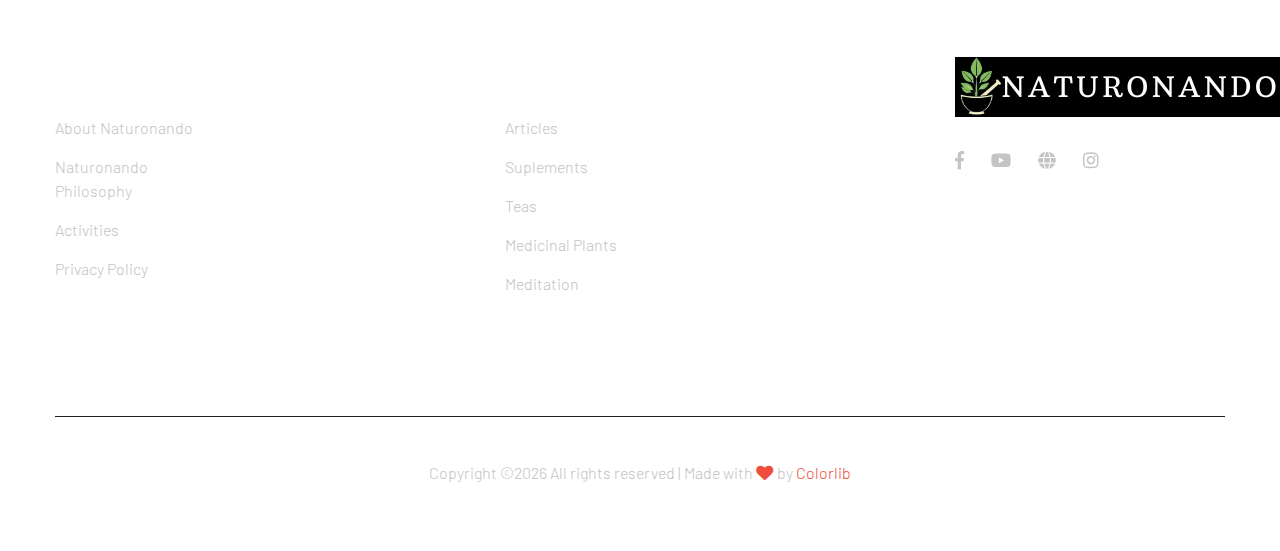
<file: blog.html>
<!doctype html>
<html class="no-js" lang="zxx">
<head>
    <meta charset="utf-8">
    <meta http-equiv="x-ua-compatible" content="ie=edge">
    <title> Health & Fitness | Template </title>
    <meta name="description" content="">
    <meta name="viewport" content="width=device-width, initial-scale=1">
    <link rel="shortcut icon" type="image/x-icon" href="assets/img/favicon.ico">

    <!-- CSS here -->
    <link rel="stylesheet" href="assets/css/bootstrap.min.css">
    <link rel="stylesheet" href="assets/css/owl.carousel.min.css">
    <link rel="stylesheet" href="assets/css/slicknav.css">
    <link rel="stylesheet" href="assets/css/animate.min.css">
    <link rel="stylesheet" href="assets/css/magnific-popup.css">
    <link rel="stylesheet" href="assets/css/fontawesome-all.min.css">
    <link rel="stylesheet" href="assets/css/themify-icons.css">
    <link rel="stylesheet" href="assets/css/themify-icons.css">
    <link rel="stylesheet" href="assets/css/slick.css">
    <link rel="stylesheet" href="assets/css/nice-select.css">
    <link rel="stylesheet" href="assets/css/style.css">
    <link rel="stylesheet" href="assets/css/responsive.css">
</head>
<body>
    <!--? Preloader Start -->
    <div id="preloader-active">
        <div class="preloader d-flex align-items-center justify-content-center">
            <div class="preloader-inner position-relative">
                <div class="preloader-circle"></div>
                <div class="preloader-img pere-text">
                    <img src="assets/img/logo/loder.png" alt="">
                </div>
            </div>
        </div>
    </div>
    <!-- Preloader Start -->
    <header>
        <!--? Header Start -->
        <div class="header-area header-transparent">
            <div class="main-header header-sticky">
                <div class="container-fluid">
                    <div class="row align-items-center">
                        <!-- Logo -->
                        <div class="col-xl-2 col-lg-2 col-md-1">
                            <div class="logo">
                                <a href="index.html"><img src="assets/img/logo/logo.png" alt=""></a>
                            </div>
                        </div>
                        <div class="col-xl-10 col-lg-10 col-md-10">
                            <div class="menu-main d-flex align-items-center justify-content-end">
                                <!-- Main-menu -->
                                <div class="main-menu f-right d-none d-lg-block">
                                    <nav>
                                        <ul id="navigation">
                                            <li><a href="index.html" class="translate" data-text="home">Home</a></li>
                                            <li><a href="about.html" class="translate" data-text="about">About</a></li>
                                            <li><a href="services.html" class="translate" data-text="services">Services</a></li>
											<li><a href="books.html" class="translate" data-text="books">Books</a></li>
                                            <li><a href="blog.html" class="translate" data-text="articles">Articles</a></li>
                                            <li><a href="contact.html" class="translate" data-text="contact">Contact</a></li>
                                        </ul>
                                    </nav>
                                </div>
                                <div class="header-right-btn f-right d-none d-lg-block ml-30">
                                    <a href="from.html" class="btn header-btn"  data-text="book_assessment">Book an Assessment</a>
                                </div>
								<div class="header-right-btn f-right d-none d-lg-block ml-30">
                                  <div id="google_translate_element"></div>
                              </div>
                            </div>
                        </div>   
                        <!-- Mobile Menu -->
                        <div class="col-12">
                            <div class="mobile_menu d-block d-lg-none"></div>
                        </div>
                    </div>
                </div>
            </div>
        </div>
        <!-- Header End -->
    </header>
    <main>
        <!--? Hero Start -->
        <div class="slider-area2">
            <div class="slider-height2 d-flex align-items-center">
                <div class="container">
                    <div class="row">
                        <div class="col-xl-12">
                            <div class="hero-cap hero-cap2 pt-70 text-center">
                                <h2  data-text="articles">Articles</h2>
                            </div>
                        </div>
                    </div>
                </div>
            </div>
        </div>
        <!-- Hero End -->
        <!--? Blog Area Start-->
        <section class="blog_area section-padding">
            <div class="container">
                <div class="row">
                    <div class="col-lg-8 mb-5 mb-lg-0">
                        <div class="blog_left_sidebar">
                            <article class="blog_item">
                                <div class="blog_item_img">
                                    <img class="card-img rounded-0" src="[data-uri]" alt="benefities of consuming chia water"/>
                                </div>
                                <div class="blog_details">
                                    <a class="d-inline-block" href="blog_details.html?bd=1">
                                        <h2 class="blog-head" style="color: #2d2d2d;">The Surprising Benefits of Drinking Chia Water</h2>
                                    </a>
                                    <p>A few months ago, I was looking for a simple way to boost my energy and feel lighter. I found chia water—a mix of chia seeds and water—and decided to try it. This simple drink turned into a daily ritual that changed my health approach.
									Now, I'm excited to share how <b>chia water</b> can do the same for you. It's packed with health benefits.</p>
                                    <ul class="blog-info-link">
                                        <li><a href="blog_details.html?bd=1">Read more...</a></li>
                                    </ul>
                                </div>
                            </article>
                            <article class="blog_item">
                                <div class="blog_item_img">
                                    <img class="card-img rounded-0" src="[data-uri]" alt="Why you need a Holistic health practitioner"/>
                                </div>
                                <div class="blog_details">
                                    <a class="d-inline-block" href="blog_details.html?bd=2">
                                        <h2 class="blog-head" style="color: #2d2d2d;">Why a Holistic Health Practitioner is Essential for Your Wellbeing</h2>
                                    </a>
                                    <p>Modern healthcare often just treats symptoms. But a <b>holistic health practitioner</b> does more. They see your health as connected, including physical, mental, and emotional well-being. This approach helps you live a balanced life by focusing on the whole person.</p>
                                    <ul class="blog-info-link">
                                        <li><a href="blog_details.html?bd=2">Read more...</a></li>
                                    </ul>
                                </div>
                            </article>
                            <article class="blog_item">
                                <div class="blog_item_img">
                                    <img class="card-img rounded-0" src="assets/img/blog/detox.jpg" alt="Detoxification">
                                    
                                </div>
                                <div class="blog_details">
                                    <a class="d-inline-block" href="blog_details.html?bd=3">
                                        <h2 class="blog-head" style="color: #2d2d2d;">The Importance of Body Detoxification and Why You Should Do It</h2>
                                    </a>
                                    <p>A few months ago, I felt constantly sluggish, bloated, and low on energy. No matter how much I slept or ate clean, something felt off. That’s when I discovered body detoxification—a natural way to reset my system. After completing the detox routine, I was amazed by the difference it made (told me a client).</p>
                                    <ul class="blog-info-link">
                                        <li><a href="blog_details.html?bd=3">Read more...</a></li>
                                    </ul>
                                </div>
                            </article>
                            
                        </div>
                    </div>
                    <div class="col-lg-4">
                        <div class="blog_right_sidebar">
                            
                            <aside class="single_sidebar_widget post_category_widget">
                                <h4 class="widget_title" style="color: #2d2d2d;">Category</h4>
                                <ul class="list cat-list">
                                    <li>
                                        <a href="#" class="d-flex">
                                            <p>Suplements</p>
                                        </a>
                                    </li>
                                    <li>
                                        <a href="#" class="d-flex">
                                            <p>Medicinal Plants</p>
                                        </a>
                                    </li>
                                    <li>
                                        <a href="#" class="d-flex">
                                            <p>Meditation</p>
                                        </a>
                                    </li>
                                    <li>
                                        <a href="#" class="d-flex">
                                            <p>Motivation/Inspiration</p>
                                        </a>
                                    </li>
                                    
                                    <li>
                                        <a href="#" class="d-flex">
                                            <p>Health Care </p>
                                        </a>
                                    </li>
                                </ul>
                            </aside>
                            <aside class="single_sidebar_widget popular_post_widget">
                                <h3 class="widget_title" style="color: #2d2d2d;">Recent Post</h3>
                                <div class="media post_item">
                                    <img src="assets/img/blog/detox.jpg" alt="Detoxification" width="20%">
                                    <div class="media-body">
                                        <a href="blog_details.html">
                                            <h3 style="color: #2d2d2d;">The Importance of Body ...</h3>
                                        </a>
                                    </div>
                                </div>
                                
                            </aside>
                            
                        </div>
                    </div>
                </div>
            </div>
        </section>
        <!-- Blog Area End -->
    </main>
    <footer>
        <!--? Footer Start-->
        <div class="footer-area section-bg" data-background="assets/img/gallery/section_bg03.png">
            <div class="container">
                <div class="footer-top footer-padding">
                    <!-- Footer Menu -->
                    <div class="row d-flex justify-content-between">
                        <div class="col-xl-2 col-lg-2 col-md-4 col-sm-6">
                            <div class="single-footer-caption mb-50">
                                <div class="footer-tittle">
                                    <h4 data-text="institutional">Institutional</h4>
                                    <ul>
                                        <li><a href="#" data-text="about">About Naturonando</a></li>
                                        <li><a href="#" data-text="philosophy">Naturonando Philosophy</a></li>
										<li><a href="#" data-text="activities">Activities</a></li>
                                        <li><a href="policies.html" data-text="policy">Privacy Policy</a></li>
                                    </ul>
                                </div>
                            </div>
                        </div>
                        
                        <div class="col-xl-2 col-lg-3 col-md-4 col-sm-6">
                            <div class="single-footer-caption mb-50">
                                <div class="footer-tittle">
                                    <h4 data-text="resources">RESOURCES</h4>
                                    <ul>
										<li><a href="#" data-text="articles">Articles</a></li>
                                        <li><a href="#" data-text="suplements">Suplements</a></li>
                                        <li><a href="#" data-text="teas">Teas</a></li>
                                        <li><a href="#" data-text="plants">Medicinal Plants</a></li>
                                        <li><a href="#" data-text="meditation">Meditation</a></li>
                                    </ul>
                                </div>
                            </div>
                        </div>
                        <div class="col-xl-3 col-lg-4 col-md-5 col-sm-6">
                            <div class="single-footer-caption mb-50">
                                <!-- logo -->
                                <div class="footer-logo">
                                    <a href="index.html"><img src="assets/img/logo/logo2_footer.png" alt=""></a>
                                </div>
                                <div class="footer-tittle">
                                    <div class="footer-pera">
                                        <p class="info1"></p>
                                    </div>
                                </div>
                                <!-- Footer Social -->
                                <div class="footer-social ">
                                    <a href="https://www.facebook.com/profile.php?id=61556035833029"><i class="fab fa-facebook-f"></i></a>
                                    <a href="https://www.youtube.com/@naturonando"><i class="fab fa-youtube"></i></a>
                                    <a href="#"><i class="fas fa-globe"></i></a>
                                    <a href="https://www.instagram.com/naturonando"><i class="fab fa-instagram"></i></a>
                                </div>
                            </div>
                        </div>
                    </div>
                </div>
                <!-- Footer Bottom -->
                <div class="footer-bottom">
                    <div class="row d-flex align-items-center">
                        <div class="col-lg-12">
                            <div class="footer-copy-right text-center">
                                <p><!-- Link back to Colorlib can't be removed. Template is licensed under CC BY 3.0. -->
  Copyright &copy;<script>document.write(new Date().getFullYear());</script> All rights reserved | Made with <i class="fa fa-heart" aria-hidden="true"></i> by <a href="https://colorlib.com" target="_blank">Colorlib</a>
  <!-- Link back to Colorlib can't be removed. Template is licensed under CC BY 3.0. --></p>
                            </div>
                        </div>
                    </div>
                </div>
            </div>
        </div>
        <!-- Footer End-->
    </footer>
    <!-- Scroll Up -->
    <div id="back-top" >
        <a title="Go to Top" href="#"> <i class="fas fa-level-up-alt"></i></a>
    </div>

    <!-- JS here -->
	
    <script src="./assets/js/vendor/modernizr-3.5.0.min.js"></script>
    <!-- Jquery, Popper, Bootstrap -->
    <script src="./assets/js/vendor/jquery-1.12.4.min.js"></script>
    <script src="./assets/js/popper.min.js"></script>
    <script src="./assets/js/bootstrap.min.js"></script>
    <!-- Jquery Mobile Menu -->
    <script src="./assets/js/jquery.slicknav.min.js"></script>

    <!-- Jquery Slick , Owl-Carousel Plugins -->
    <script src="./assets/js/owl.carousel.min.js"></script>
    <script src="./assets/js/slick.min.js"></script>
    <!-- One Page, Animated-HeadLin -->
    <script src="./assets/js/wow.min.js"></script>
    <script src="./assets/js/animated.headline.js"></script>
    
    <!-- Nice-select, sticky -->
    <script src="./assets/js/jquery.nice-select.min.js"></script>
    <script src="./assets/js/jquery.sticky.js"></script>
    <script src="./assets/js/jquery.magnific-popup.js"></script>

    <!-- contact js -->
    <script src="./assets/js/contact.js"></script>
    <script src="./assets/js/jquery.form.js"></script>
    <script src="./assets/js/jquery.validate.min.js"></script>
    <script src="./assets/js/mail-script.js"></script>
    <script src="./assets/js/jquery.ajaxchimp.min.js"></script>
    
    <!-- Jquery Plugins, main Jquery -->	
    <script src="./assets/js/plugins.js"></script>
    <script src="./assets/js/main.js"></script>
    <script type="text/javascript" src="https://translate.google.com/translate_a/element.js?cb=googleTranslateElementInit"></script>
    </body>
</html>
</file>
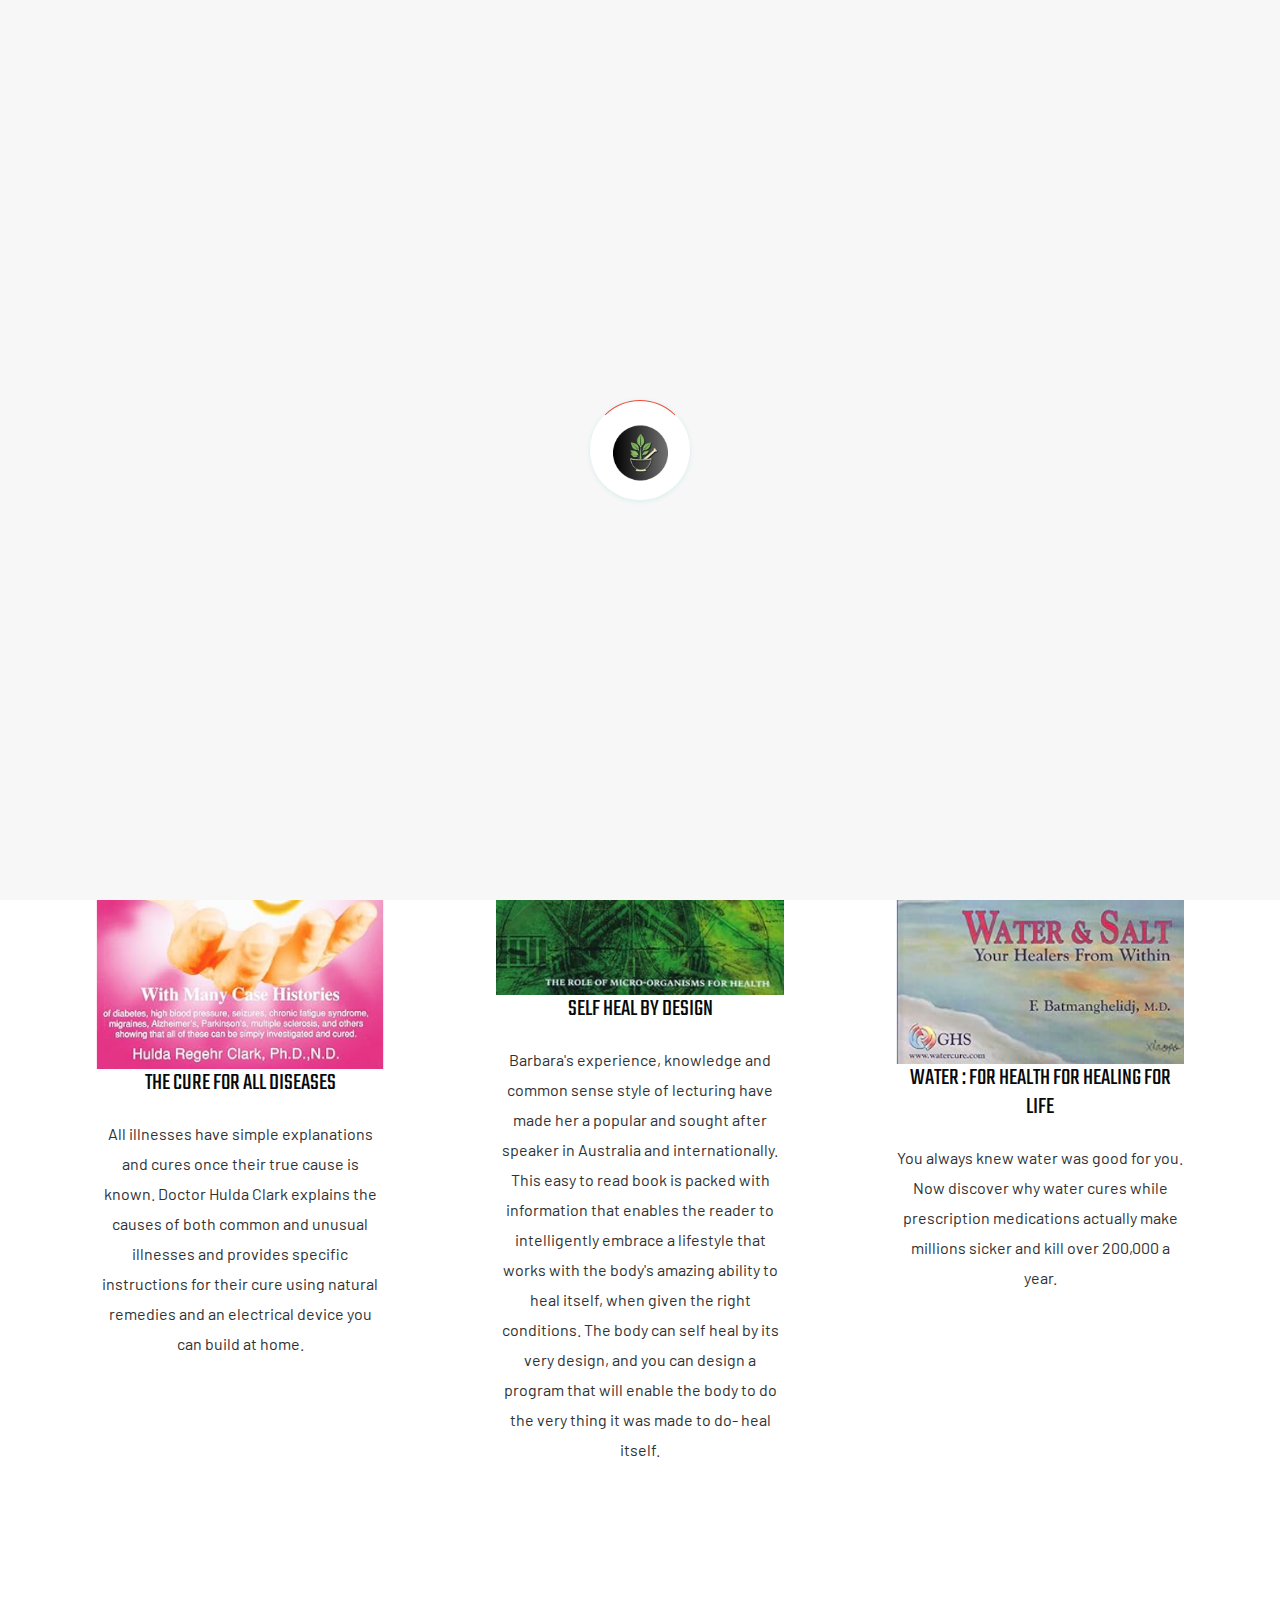
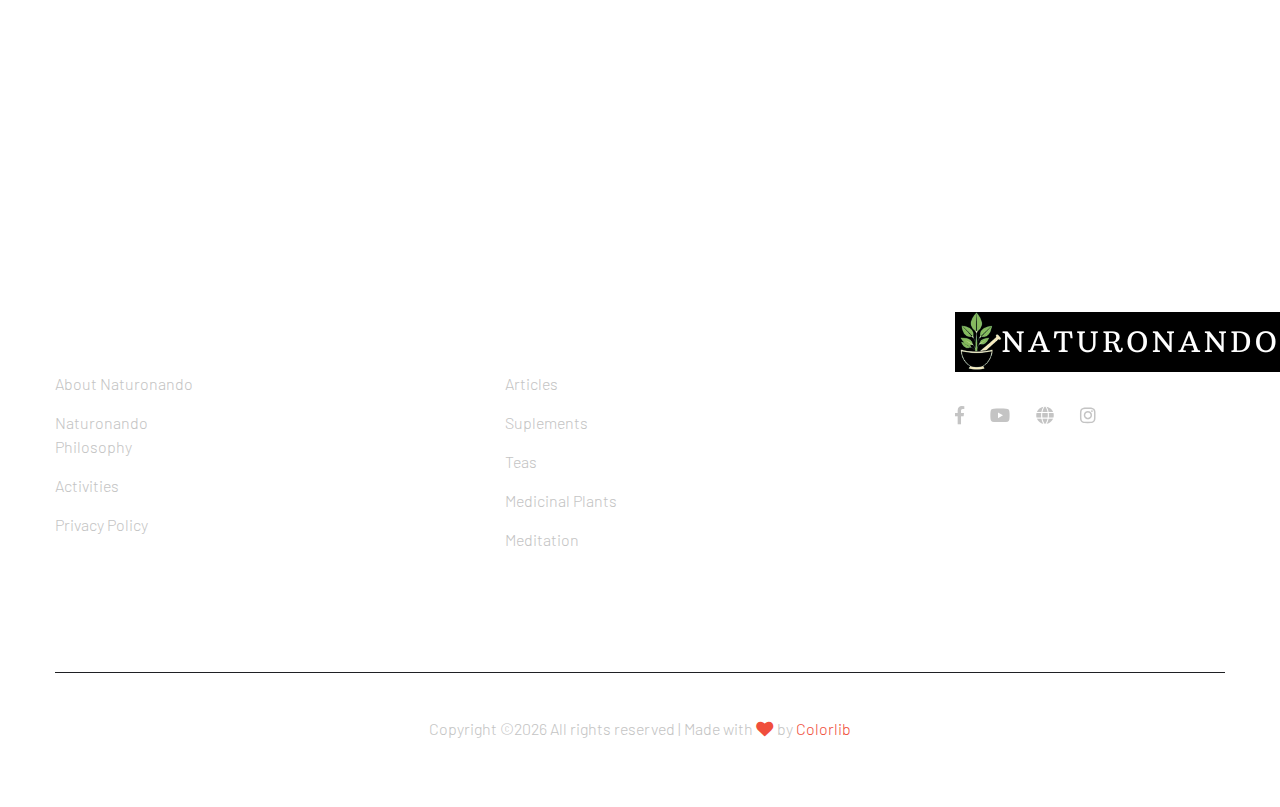
<file: books.html>
<!doctype html>
<html class="no-js" lang="zxx">
<head>
    <meta charset="utf-8">
    <meta http-equiv="x-ua-compatible" content="ie=edge">
    <title> Health & Fitness | Template </title>
    <meta name="description" content="">
    <meta name="viewport" content="width=device-width, initial-scale=1">
    <link rel="manifest" href="site.webmanifest">
    <link rel="shortcut icon" type="image/x-icon" href="assets/img/favicon.ico">

	<!-- CSS here -->
	<link rel="stylesheet" href="assets/css/bootstrap.min.css">
	<link rel="stylesheet" href="assets/css/owl.carousel.min.css">
	<link rel="stylesheet" href="assets/css/slicknav.css">
    <link rel="stylesheet" href="assets/css/flaticon.css">
    <link rel="stylesheet" href="assets/css/gijgo.css">
    <link rel="stylesheet" href="assets/css/animate.min.css">
    <link rel="stylesheet" href="assets/css/animated-headline.css">
	<link rel="stylesheet" href="assets/css/magnific-popup.css">
	<link rel="stylesheet" href="assets/css/fontawesome-all.min.css">
	<link rel="stylesheet" href="assets/css/themify-icons.css">
	<link rel="stylesheet" href="assets/css/slick.css">
	<link rel="stylesheet" href="assets/css/nice-select.css">
	<link rel="stylesheet" href="assets/css/style.css">
	
</head>
<body>
    <!-- ? Preloader Start -->
    <div id="preloader-active">
        <div class="preloader d-flex align-items-center justify-content-center">
            <div class="preloader-inner position-relative">
                <div class="preloader-circle"></div>
                <div class="preloader-img pere-text">
                    <img src="assets/img/logo/loder.png" alt="">
                </div>
            </div>
        </div>
    </div>
    <!-- Preloader Start -->
    <header>
        <!--? Header Start -->
        <div class="header-area header-transparent">
            <div class="main-header header-sticky">
                <div class="container-fluid">
                    <div class="row align-items-center">
                        <!-- Logo -->
                        <div class="col-xl-2 col-lg-2 col-md-1">
                            <div class="logo">
                                <a href="index.html"><img src="assets/img/logo/logo.png" alt=""></a>
                            </div>
                        </div>
                        <div class="col-xl-10 col-lg-10 col-md-10">
                            <div class="menu-main d-flex align-items-center justify-content-end">
                                <!-- Main-menu -->
                                <div class="main-menu f-right d-none d-lg-block">
                                    <nav>
                                        <ul id="navigation">
                                            <li><a href="index.html" class="translate" data-text="home">Home</a></li>
                                            <li><a href="about.html" class="translate" data-text="about">About</a></li>
                                            <li><a href="services.html" class="translate" data-text="services">Services</a></li>
											<li><a href="books.html" class="translate" data-text="books">Books</a></li>
                                            <li><a href="blog.html" class="translate" data-text="articles">Articles</a></li>
                                            <li><a href="contact.html" class="translate" data-text="contact">Contact</a></li>
                                        </ul>
                                    </nav>
                                </div>
                                <div class="header-right-btn f-right d-none d-lg-block ml-30">
                                    <a href="from.html" class="btn header-btn" data-text="book_assessment">Book an Assessment</a>
                                </div>
								<div class="header-right-btn f-right d-none d-lg-block ml-30">
                                  <div id="google_translate_element"></div>
                              </div>
                            </div>
                        </div>   
                        <!-- Mobile Menu -->
                        <div class="col-12">
                            <div class="mobile_menu d-block d-lg-none"></div>
                        </div>
                    </div>
                </div>
            </div>
        </div>
        <!-- Header End -->
    </header>
    <main>
        <!--? Hero Start -->
        <div class="slider-area2">
            <div class="slider-height2 d-flex align-items-center">
                <div class="container">
                    <div class="row">
                        <div class="col-xl-12">
                            <div class="hero-cap hero-cap2 text-center pt-70">
                                <h2>Recommended Books</h2>
                            </div>
                        </div>
                    </div>
                </div>
            </div>
        </div>
        <!-- Hero End -->
        <!--? Services Area Start -->
        <section class="services-area pt-100 pb-150">
            <!--? Want To work -->
            
            <!-- Want To work End -->
            <div class="container">
                <div class="row">
                    <div class="col-lg-4 col-md-4 col-sm-6">
                        <div class="single-cat text-center mb-50">
                            <div class="cat-icon">
                                <img src="assets/img/gallery/book_cure_all_diseases.png" width="100%"/>
                            </div>
                            <div class="cat-cap">
                                <h5><a href="services.html" data-text="deworming">The Cure for All Diseases</a></h5>
                                <p data-text="deworming_desc">All illnesses have simple explanations and cures once their true cause is known. Doctor Hulda Clark explains the causes of both common and unusual illnesses and provides specific instructions for their cure using natural remedies and an electrical device you can build at home.</p>
                            </div>
                            <div class="img-cap">
                                <a href="services.html" class="" data-text="deworming_more">Discover More About it <i class="ti-arrow-right"></i></a>
                            </div>
                        </div>
                    </div>
                    <div class="col-lg-4 col-md-4 col-sm-6">
                        <div class="single-cat text-center mb-50">
                            <div class="cat-icon">
                                <img src="assets/img/gallery/book_self_heal_design.png" width="100%"/>
                            </div>
                            <div class="cat-cap">
                                <h5><a href="services.html" data-text="detox">Self Heal By Design</a></h5>
                                <p data-text="detox_desc">Barbara's experience, knowledge and common sense style of lecturing have made her a popular and sought after speaker in Australia and internationally. This easy to read book is packed with information that enables the reader to intelligently embrace a lifestyle that works with the body's amazing ability to heal itself, when given the right conditions. The body can self heal by its very design, and you can design a program that will enable the body to do the very thing it was made to do- heal itself.</p>
                            </div>
                            <div class="img-cap">
                                <a href="services.html" class="" data-text="detox_more">Discover More About it <i class="ti-arrow-right"></i></a>
                            </div>
                        </div>
                    </div>
                    <div class="col-lg-4 col-md-4 col-sm-6">
                        <div class="single-cat text-center mb-50">
                            <div class="cat-icon">
                                
								<img src="assets/img/gallery/book_power_of_water.png" width="100%"/>
                            </div>
                            <div class="cat-cap">
                                <h5><a href="services.html" data-text="phyto">Water : For Health for Healing for Life</a></h5>
                                <p data-text="phyto_desc">You always knew water was good for you. Now discover why water cures while prescription medications actually make millions sicker and kill over 200,000 a year.</p>
                            </div>
                            <div class="img-cap">
                                <a href="services.html" class="" data-text="phyto_more">Discover More About it <i class="ti-arrow-right"></i></a>
                            </div>
                        </div>
                    </div>
					
                </div>
            </div>
        </section>
        <!-- Services Area End -->
    </main>
    <footer>
        <!--? Footer Start-->
        <div class="footer-area section-bg" data-background="assets/img/gallery/section_bg03.png">
            <div class="container">
                <div class="footer-top footer-padding">
                    <!-- Footer Menu -->
                    <div class="row d-flex justify-content-between">
                        <div class="col-xl-2 col-lg-2 col-md-4 col-sm-6">
                            <div class="single-footer-caption mb-50">
                                <div class="footer-tittle">
                                    <h4 data-text="institutional">Institutional</h4>
                                    <ul>
                                        <li><a href="#" data-text="about">About Naturonando</a></li>
                                        <li><a href="#" data-text="philosophy">Naturonando Philosophy</a></li>
										<li><a href="#" data-text="activities">Activities</a></li>
                                        <li><a href="policies.html" data-text="policy">Privacy Policy</a></li>
                                    </ul>
                                </div>
                            </div>
                        </div>
                        
                        <div class="col-xl-2 col-lg-3 col-md-4 col-sm-6">
                            <div class="single-footer-caption mb-50">
                                <div class="footer-tittle">
                                    <h4 data-text="resources">RESOURCES</h4>
                                    <ul>
										<li><a href="#" data-text="articles">Articles</a></li>
                                        <li><a href="#" data-text="suplements">Suplements</a></li>
                                        <li><a href="#" data-text="teas">Teas</a></li>
                                        <li><a href="#" data-text="plants">Medicinal Plants</a></li>
                                        <li><a href="#" data-text="meditation">Meditation</a></li>
                                    </ul>
                                </div>
                            </div>
                        </div>
                        <div class="col-xl-3 col-lg-4 col-md-5 col-sm-6">
                            <div class="single-footer-caption mb-50">
                                <!-- logo -->
                                <div class="footer-logo">
                                    <a href="index.html"><img src="assets/img/logo/logo2_footer.png" alt=""></a>
                                </div>
                                <div class="footer-tittle">
                                    <div class="footer-pera">
                                        <p class="info1"></p>
                                    </div>
                                </div>
                                <!-- Footer Social -->
                                <div class="footer-social ">
                                    <a href="https://www.facebook.com/profile.php?id=61556035833029"><i class="fab fa-facebook-f"></i></a>
                                    <a href="https://www.youtube.com/@naturonando"><i class="fab fa-youtube"></i></a>
                                    <a href="#"><i class="fas fa-globe"></i></a>
                                    <a href="https://www.instagram.com/naturonando"><i class="fab fa-instagram"></i></a>
                                </div>
                            </div>
                        </div>
                    </div>
                </div>
                <!-- Footer Bottom -->
                <div class="footer-bottom">
                    <div class="row d-flex align-items-center">
                        <div class="col-lg-12">
                            <div class="footer-copy-right text-center">
                                <p><!-- Link back to Colorlib can't be removed. Template is licensed under CC BY 3.0. -->
  Copyright &copy;<script>document.write(new Date().getFullYear());</script> All rights reserved | Made with <i class="fa fa-heart" aria-hidden="true"></i> by <a href="https://colorlib.com" target="_blank">Colorlib</a>
  <!-- Link back to Colorlib can't be removed. Template is licensed under CC BY 3.0. --></p>
                            </div>
                        </div>
                    </div>
                </div>
            </div>
        </div>
        <!-- Footer End-->
    </footer>
    <!-- Scroll Up -->
    <div id="back-top" >
        <a title="Go to Top" href="#"> <i class="fas fa-level-up-alt"></i></a>
    </div>

    <!-- JS here -->

    <script src="./assets/js/vendor/modernizr-3.5.0.min.js"></script>
    <!-- Jquery, Popper, Bootstrap -->
    <script src="./assets/js/vendor/jquery-1.12.4.min.js"></script>
    <script src="./assets/js/popper.min.js"></script>
    <script src="./assets/js/bootstrap.min.js"></script>
    <!-- Jquery Mobile Menu -->
    <script src="./assets/js/jquery.slicknav.min.js"></script>

    <!-- Jquery Slick , Owl-Carousel Plugins -->
    <script src="./assets/js/owl.carousel.min.js"></script>
    <script src="./assets/js/slick.min.js"></script>
    <!-- One Page, Animated-HeadLin -->
    <script src="./assets/js/wow.min.js"></script>
    <script src="./assets/js/animated.headline.js"></script>
    <script src="./assets/js/jquery.magnific-popup.js"></script>

    <!-- Date Picker -->
    <script src="./assets/js/gijgo.min.js"></script>
    <!-- Nice-select, sticky -->
    <script src="./assets/js/jquery.nice-select.min.js"></script>
    <script src="./assets/js/jquery.sticky.js"></script>
    
    <!-- counter , waypoint -->
    <script src="./assets/js/jquery.counterup.min.js"></script>
    <script src="./assets/js/waypoints.min.js"></script>
    <script src="./assets/js/jquery.countdown.min.js"></script>
    <script src="./assets/js/hover-direction-snake.min.js"></script>

    <!-- contact js -->
    <script src="./assets/js/contact.js"></script>
    <script src="./assets/js/jquery.form.js"></script>
    <script src="./assets/js/jquery.validate.min.js"></script>
    <script src="./assets/js/mail-script.js"></script>
    <script src="./assets/js/jquery.ajaxchimp.min.js"></script>
    
    <!-- Jquery Plugins, main Jquery -->	
    <script src="./assets/js/plugins.js"></script>
    <script src="./assets/js/main.js"></script>
    <script type="text/javascript" src="https://translate.google.com/translate_a/element.js?cb=googleTranslateElementInit"></script>
    </body>
</html>
</file>
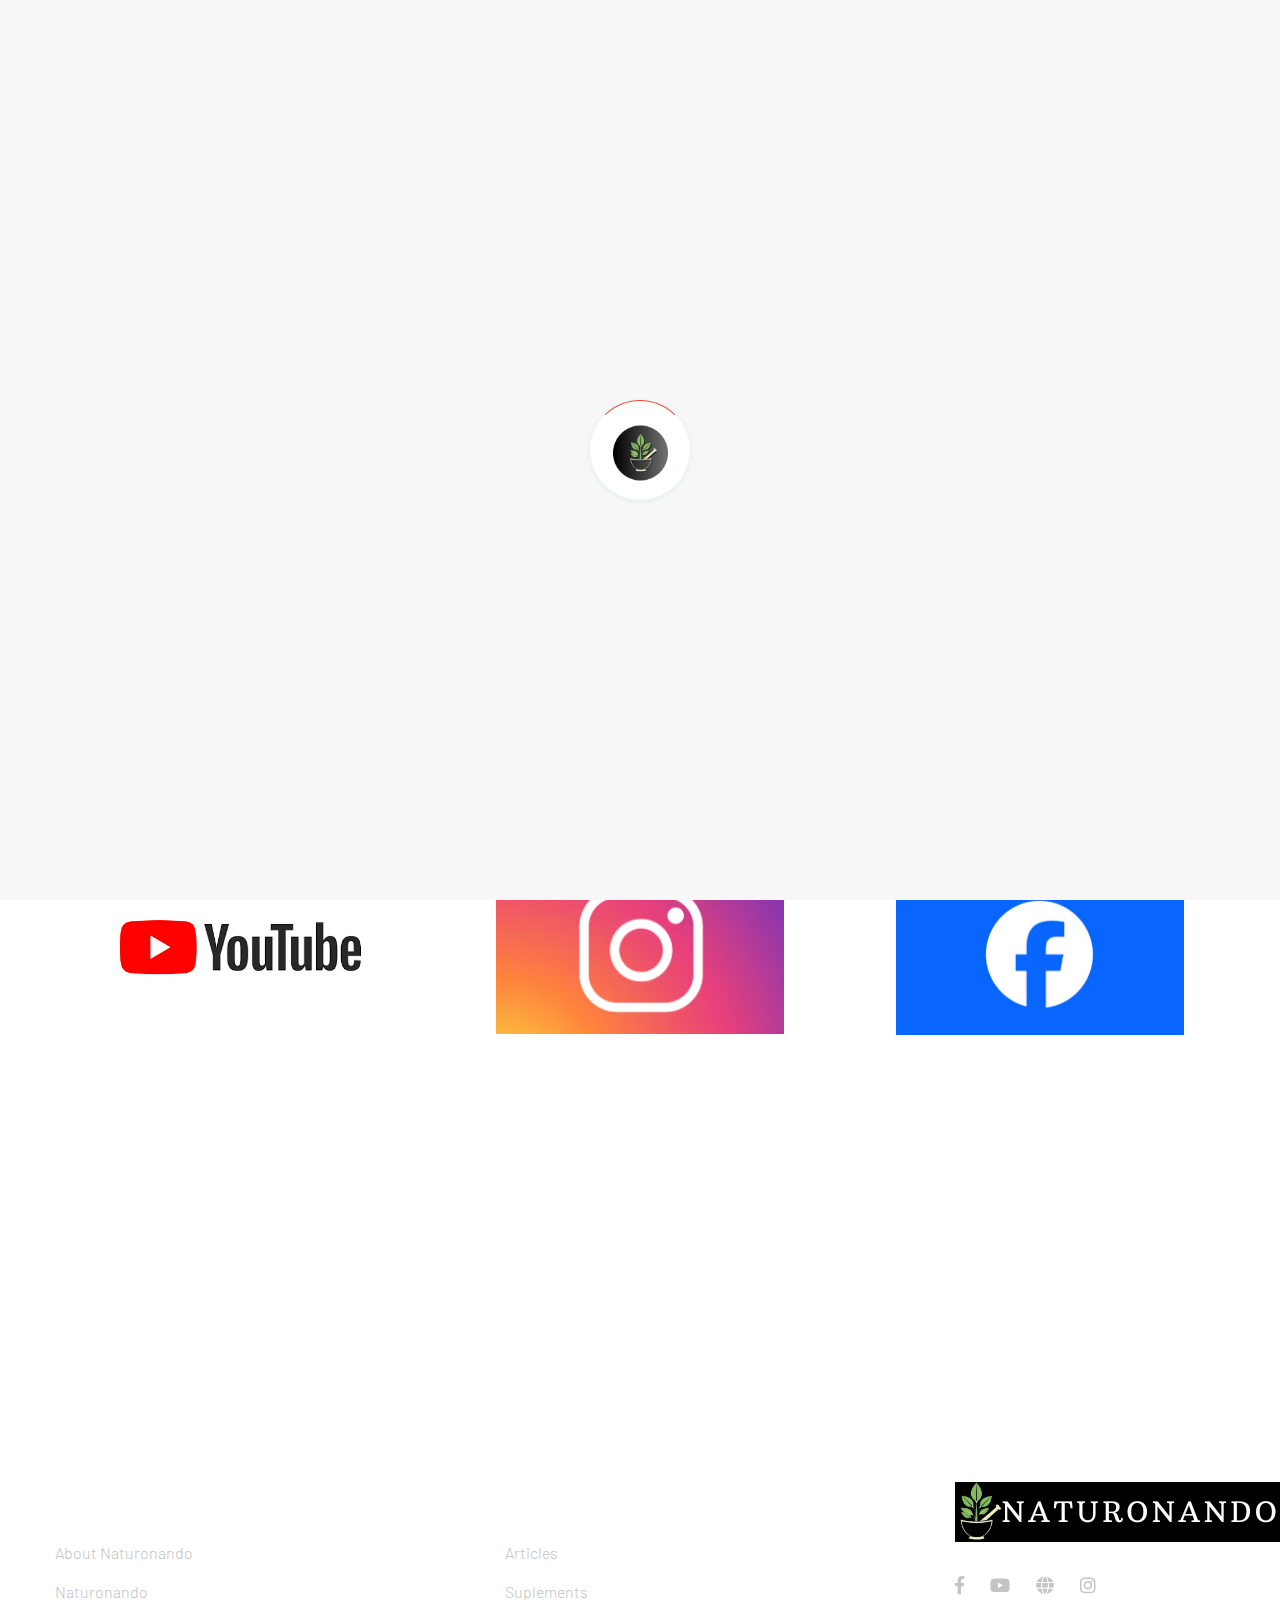
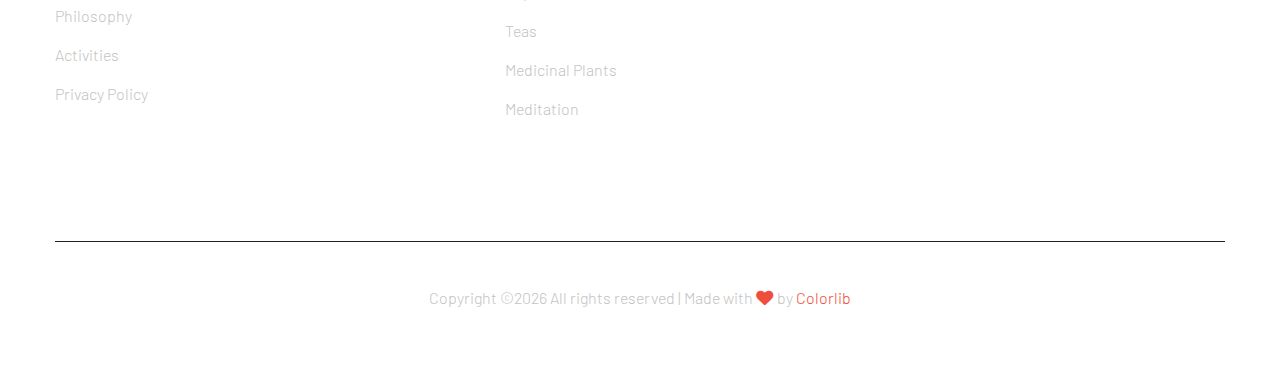
<file: contact.html>
<!doctype html>
<html class="no-js" lang="zxx">
<head>
    <meta charset="utf-8">
    <meta http-equiv="x-ua-compatible" content="ie=edge">
    <title> Health & Fitness | Template </title>
    <meta name="description" content="">
    <meta name="viewport" content="width=device-width, initial-scale=1">
    <link rel="manifest" href="site.webmanifest">
    <link rel="shortcut icon" type="image/x-icon" href="assets/img/favicon.ico">

	<!-- CSS here -->
	<link rel="stylesheet" href="assets/css/bootstrap.min.css">
	<link rel="stylesheet" href="assets/css/owl.carousel.min.css">
	<link rel="stylesheet" href="assets/css/slicknav.css">
    <link rel="stylesheet" href="assets/css/flaticon.css">
    <link rel="stylesheet" href="assets/css/gijgo.css">
    <link rel="stylesheet" href="assets/css/animate.min.css">
    <link rel="stylesheet" href="assets/css/animated-headline.css">
	<link rel="stylesheet" href="assets/css/magnific-popup.css">
	<link rel="stylesheet" href="assets/css/fontawesome-all.min.css">
	<link rel="stylesheet" href="assets/css/themify-icons.css">
	<link rel="stylesheet" href="assets/css/slick.css">
	<link rel="stylesheet" href="assets/css/nice-select.css">
	<link rel="stylesheet" href="assets/css/style.css">
	
</head>
<body>
    <!-- ? Preloader Start -->
    <div id="preloader-active">
        <div class="preloader d-flex align-items-center justify-content-center">
            <div class="preloader-inner position-relative">
                <div class="preloader-circle"></div>
                <div class="preloader-img pere-text">
                    <img src="assets/img/logo/loder.png" alt="">
                </div>
            </div>
        </div>
    </div>
    <!-- Preloader Start -->
    <header>
        <!--? Header Start -->
        <div class="header-area header-transparent">
            <div class="main-header header-sticky">
                <div class="container-fluid">
                    <div class="row align-items-center">
                        <!-- Logo -->
                        <div class="col-xl-2 col-lg-2 col-md-1">
                            <div class="logo">
                                <a href="index.html"><img src="assets/img/logo/logo.png" alt=""></a>
                            </div>
                        </div>
                        <div class="col-xl-10 col-lg-10 col-md-10">
                            <div class="menu-main d-flex align-items-center justify-content-end">
                                <!-- Main-menu -->
                                <div class="main-menu f-right d-none d-lg-block">
                                    <nav>
                                        <ul id="navigation">
                                            <li><a href="index.html" class="translate" data-text="home">Home</a></li>
                                            <li><a href="about.html" class="translate" data-text="about">About</a></li>
                                            <li><a href="services.html" class="translate" data-text="services">Services</a></li>
											<li><a href="books.html" class="translate" data-text="books">Books</a></li>
                                            <li><a href="blog.html" class="translate" data-text="articles">Articles</a></li>
                                            <li><a href="contact.html" class="translate" data-text="contact">Contact</a></li>
                                        </ul>
                                    </nav>
                                </div>
                                <div class="header-right-btn f-right d-none d-lg-block ml-30">
                                    <a href="from.html" class="btn header-btn"  data-text="book_assessment">Book an Assessment</a>
                                </div>
								<div class="header-right-btn f-right d-none d-lg-block ml-30">
                                  <div id="google_translate_element"></div>
                              </div>
                            </div>
                        </div>   
                        <!-- Mobile Menu -->
                        <div class="col-12">
                            <div class="mobile_menu d-block d-lg-none"></div>
                        </div>
                    </div>
                </div>
            </div>
        </div>
        <!-- Header End -->
    </header>
    <main>
        <!--? Hero Start -->
        <div class="slider-area2">
            <div class="slider-height2 d-flex align-items-center">
                <div class="container">
                    <div class="row">
                        <div class="col-xl-12">
                            <div class="hero-cap hero-cap2 text-center pt-70">
                                <h2>Contact</h2>
                            </div>
                        </div>
                    </div>
                </div>
            </div>
        </div>
        <!-- Hero End -->
        <!--? Services Area Start -->
        <section class="services-area pt-100 pb-150">
            <!--? Want To work -->
            <section class="wantToWork-area w-padding">
                <div class="container">
                    <div class="row align-items-end justify-content-between">
                        <div class="col-lg-6 col-md-10 col-sm-10">
                            <div class="section-tittle">
                                <h2>Check our social media</h2>
                            </div>
                        </div>
                        
                    </div>
                </div>
            </section>
            <!-- Want To work End -->
            <div class="container">
                <div class="row">
                    <div class="col-lg-4 col-md-4 col-sm-6">
                        <div class="single-cat text-center mb-50">
                            <div class="cat-icon">
                               <a href="https://www.youtube.com/@naturonando"> <img src="assets/img/elements/youtube.png" width="100%"/> </a>
                            </div>
                            <div class="cat-cap">
                                
                                <p data-text="deworming_desc"></p>
                            </div>
                            <div class="img-cap">
                                <a href="https://www.youtube.com/@naturonando" class="" data-text="deworming_more">Discover More On Youtube <i class="ti-arrow-right"></i></a>
                            </div>
                        </div>
                    </div>
                    <div class="col-lg-4 col-md-4 col-sm-6">
                        <div class="single-cat text-center mb-50">
                            <div class="cat-icon">
                               <a href="https://www.instagram.com/naturonando"> <img src="assets/img/elements/instagram.png" width="100%"/> </a>
                            </div>
                            <div class="cat-cap">
                                
                                <p data-text="detox_desc"></p>
                            </div>
                            <div class="img-cap">
                                <a href="https://www.instagram.com/naturonando" class="" data-text="detox_more">Discover More on Instagram <i class="ti-arrow-right"></i></a>
                            </div>
                        </div>
                    </div>
                    <div class="col-lg-4 col-md-4 col-sm-6">
                        <div class="single-cat text-center mb-50">
                            <div class="cat-icon">
                                
								<a href="https://www.facebook.com/profile.php?id=61556035833029"> <img src="assets/img/elements/facebook.png" width="100%"/> </a>
                            </div>
                            <div class="cat-cap">
                                
                                <p data-text="phyto_desc"></p>
                            </div>
                            <div class="img-cap">
                                <a href="https://www.facebook.com/profile.php?id=61556035833029" class="" data-text="phyto_more">Discover More on Facebook <i class="ti-arrow-right"></i></a>
                            </div>
                        </div>
                    </div>
					
                </div>
            </div>
        </section>
        <!-- Services Area End -->
    </main>
    <footer>
        <!--? Footer Start-->
        <div class="footer-area section-bg" data-background="assets/img/gallery/section_bg03.png">
            <div class="container">
                <div class="footer-top footer-padding">
                    <!-- Footer Menu -->
                    <div class="row d-flex justify-content-between">
                        <div class="col-xl-2 col-lg-2 col-md-4 col-sm-6">
                            <div class="single-footer-caption mb-50">
                                <div class="footer-tittle">
                                    <h4 data-text="institutional">Institutional</h4>
                                    <ul>
                                        <li><a href="#" data-text="about">About Naturonando</a></li>
                                        <li><a href="#" data-text="philosophy">Naturonando Philosophy</a></li>
										<li><a href="#" data-text="activities">Activities</a></li>
                                        <li><a href="policies.html" data-text="policy">Privacy Policy</a></li>
                                    </ul>
                                </div>
                            </div>
                        </div>
                        
                        <div class="col-xl-2 col-lg-3 col-md-4 col-sm-6">
                            <div class="single-footer-caption mb-50">
                                <div class="footer-tittle">
                                    <h4 data-text="resources">RESOURCES</h4>
                                    <ul>
										<li><a href="#" data-text="articles">Articles</a></li>
                                        <li><a href="#" data-text="suplements">Suplements</a></li>
                                        <li><a href="#" data-text="teas">Teas</a></li>
                                        <li><a href="#" data-text="plants">Medicinal Plants</a></li>
                                        <li><a href="#" data-text="meditation">Meditation</a></li>
                                    </ul>
                                </div>
                            </div>
                        </div>
                        <div class="col-xl-3 col-lg-4 col-md-5 col-sm-6">
                            <div class="single-footer-caption mb-50">
                                <!-- logo -->
                                <div class="footer-logo">
                                    <a href="index.html"><img src="assets/img/logo/logo2_footer.png" alt=""></a>
                                </div>
                                <div class="footer-tittle">
                                    <div class="footer-pera">
                                        <p class="info1"></p>
                                    </div>
                                </div>
                                <!-- Footer Social -->
                                <div class="footer-social ">
                                    <a href="https://www.facebook.com/profile.php?id=61556035833029"><i class="fab fa-facebook-f"></i></a>
                                    <a href="https://www.youtube.com/@naturonando"><i class="fab fa-youtube"></i></a>
                                    <a href="#"><i class="fas fa-globe"></i></a>
                                    <a href="https://www.instagram.com/naturonando"><i class="fab fa-instagram"></i></a>
                                </div>
                            </div>
                        </div>
                    </div>
                </div>
                <!-- Footer Bottom -->
                <div class="footer-bottom">
                    <div class="row d-flex align-items-center">
                        <div class="col-lg-12">
                            <div class="footer-copy-right text-center">
                                <p><!-- Link back to Colorlib can't be removed. Template is licensed under CC BY 3.0. -->
  Copyright &copy;<script>document.write(new Date().getFullYear());</script> All rights reserved | Made with <i class="fa fa-heart" aria-hidden="true"></i> by <a href="https://colorlib.com" target="_blank">Colorlib</a>
  <!-- Link back to Colorlib can't be removed. Template is licensed under CC BY 3.0. --></p>
                            </div>
                        </div>
                    </div>
                </div>
            </div>
        </div>
        <!-- Footer End-->
    </footer>
    <!-- Scroll Up -->
    <div id="back-top" >
        <a title="Go to Top" href="#"> <i class="fas fa-level-up-alt"></i></a>
    </div>

    <!-- JS here -->

    <script src="./assets/js/vendor/modernizr-3.5.0.min.js"></script>
    <!-- Jquery, Popper, Bootstrap -->
    <script src="./assets/js/vendor/jquery-1.12.4.min.js"></script>
    <script src="./assets/js/popper.min.js"></script>
    <script src="./assets/js/bootstrap.min.js"></script>
    <!-- Jquery Mobile Menu -->
    <script src="./assets/js/jquery.slicknav.min.js"></script>

    <!-- Jquery Slick , Owl-Carousel Plugins -->
    <script src="./assets/js/owl.carousel.min.js"></script>
    <script src="./assets/js/slick.min.js"></script>
    <!-- One Page, Animated-HeadLin -->
    <script src="./assets/js/wow.min.js"></script>
    <script src="./assets/js/animated.headline.js"></script>
    <script src="./assets/js/jquery.magnific-popup.js"></script>

    <!-- Date Picker -->
    <script src="./assets/js/gijgo.min.js"></script>
    <!-- Nice-select, sticky -->
    <script src="./assets/js/jquery.nice-select.min.js"></script>
    <script src="./assets/js/jquery.sticky.js"></script>
    
    <!-- counter , waypoint -->
    <script src="./assets/js/jquery.counterup.min.js"></script>
    <script src="./assets/js/waypoints.min.js"></script>
    <script src="./assets/js/jquery.countdown.min.js"></script>
    <script src="./assets/js/hover-direction-snake.min.js"></script>

    <!-- contact js -->
    <script src="./assets/js/contact.js"></script>
    <script src="./assets/js/jquery.form.js"></script>
    <script src="./assets/js/jquery.validate.min.js"></script>
    <script src="./assets/js/mail-script.js"></script>
    <script src="./assets/js/jquery.ajaxchimp.min.js"></script>
    
    <!-- Jquery Plugins, main Jquery -->	
    <script src="./assets/js/plugins.js"></script>
    <script src="./assets/js/main.js"></script>
    <script type="text/javascript" src="https://translate.google.com/translate_a/element.js?cb=googleTranslateElementInit"></script>
    </body>
</html>
</file>
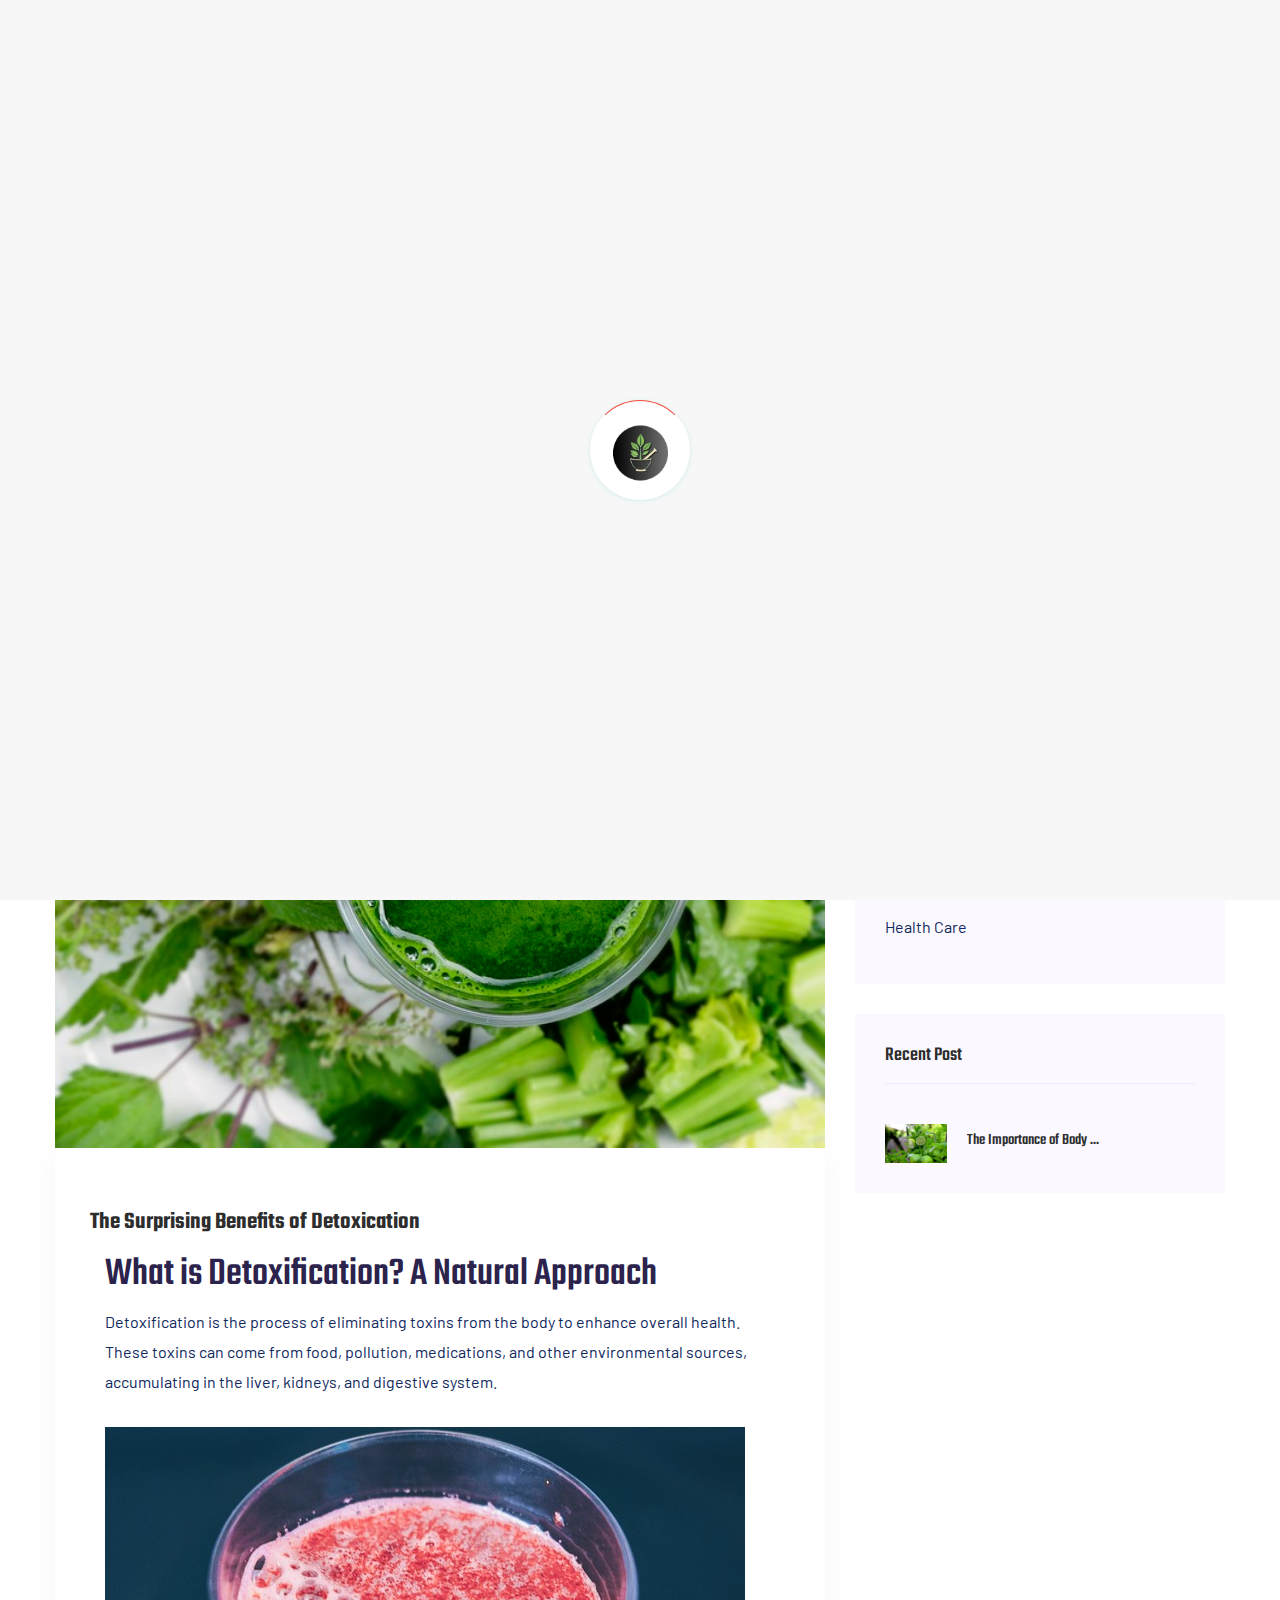
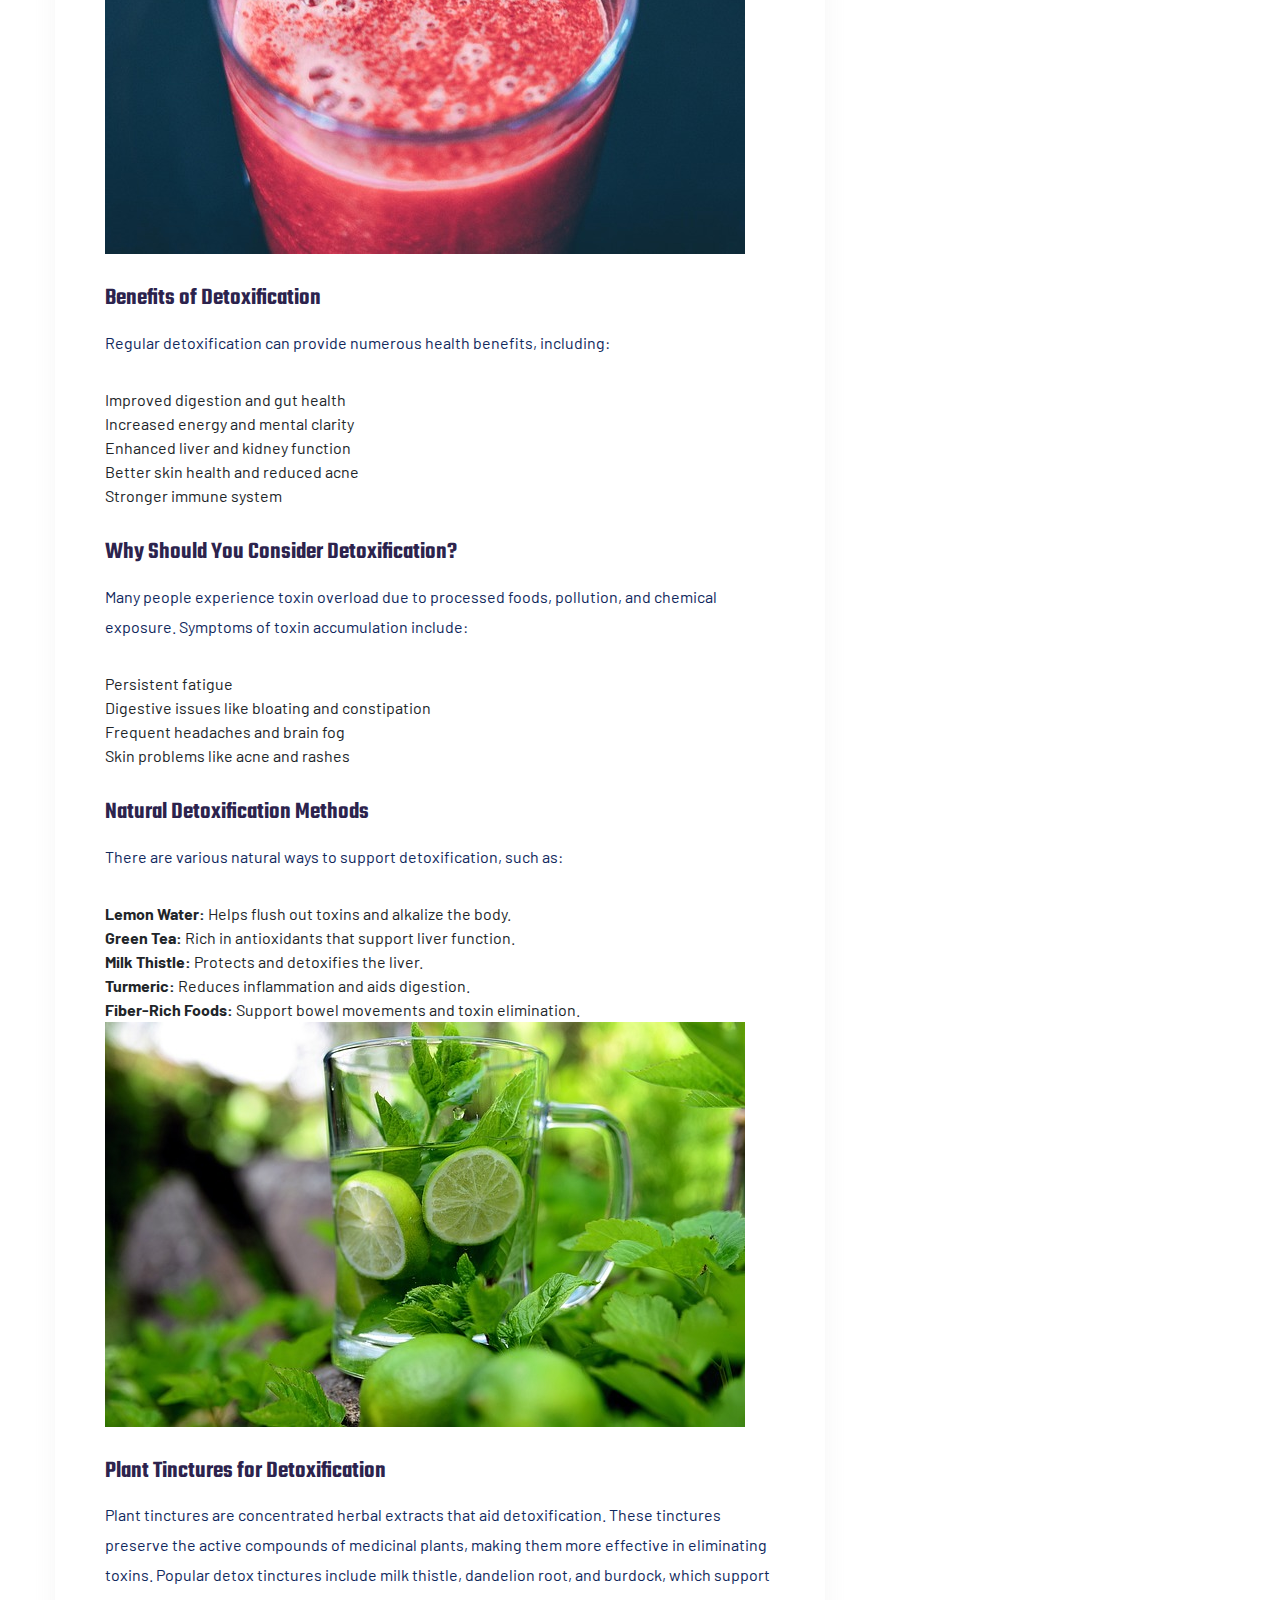
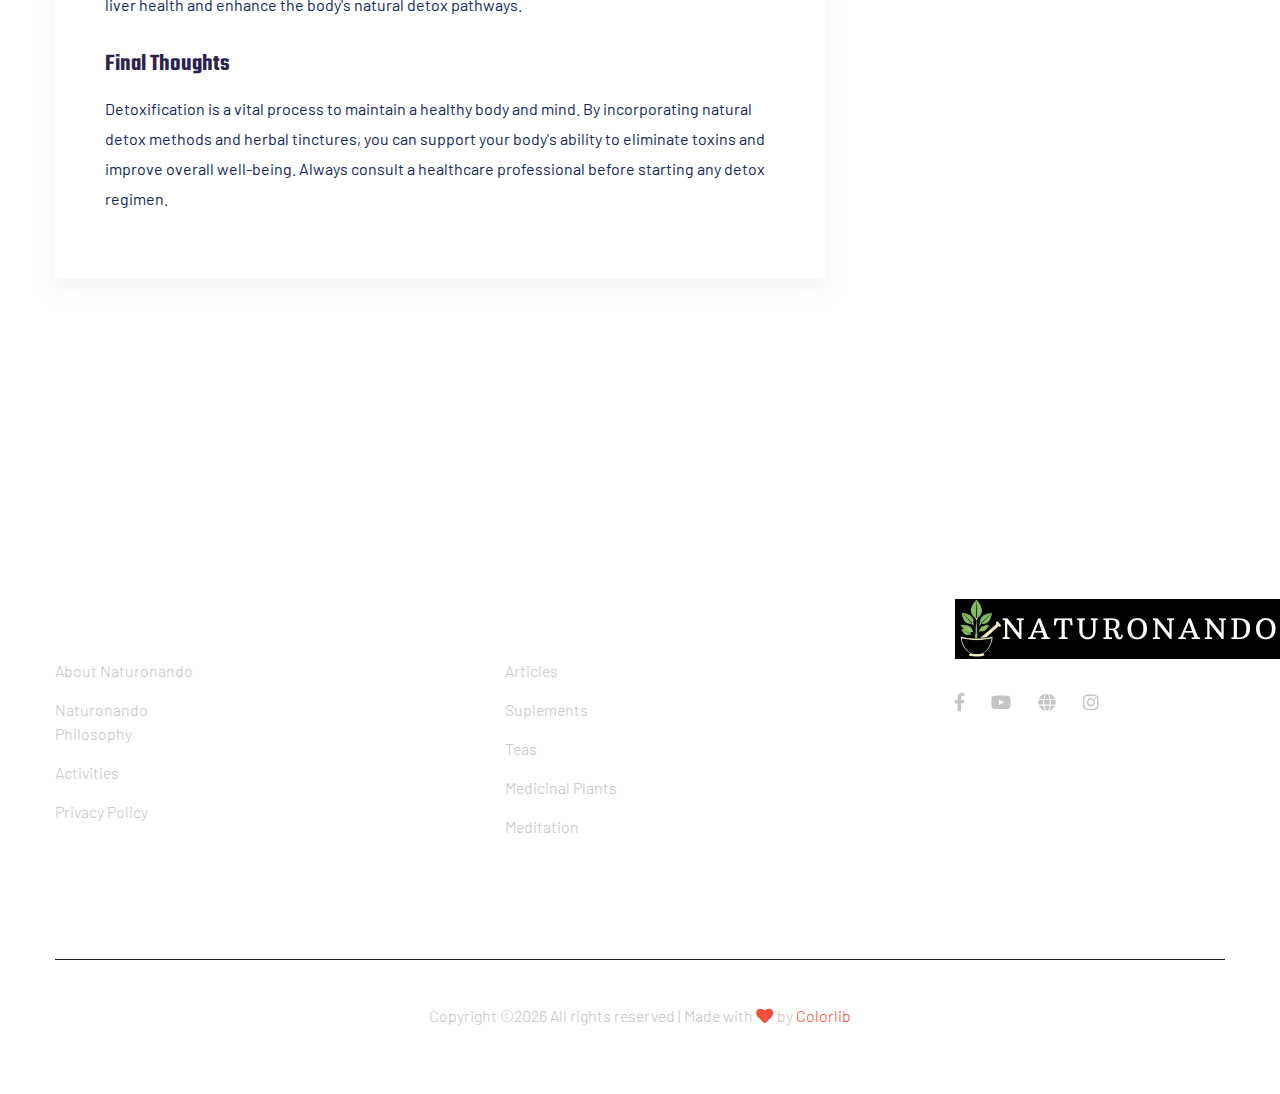
<file: detoxication.html>
<!doctype html>
<html class="no-js" lang="zxx">
<head>
    <meta charset="utf-8">
    <meta http-equiv="x-ua-compatible" content="ie=edge">
    <title> Health & Fitness | Template </title>
    <meta name="description" content="">
    <meta name="viewport" content="width=device-width, initial-scale=1">
    <link rel="shortcut icon" type="image/x-icon" href="assets/img/favicon.ico">

    <!-- CSS here -->
    <link rel="stylesheet" href="assets/css/bootstrap.min.css">
    <link rel="stylesheet" href="assets/css/owl.carousel.min.css">
    <link rel="stylesheet" href="assets/css/slicknav.css">
    <link rel="stylesheet" href="assets/css/animate.min.css">
    <link rel="stylesheet" href="assets/css/magnific-popup.css">
    <link rel="stylesheet" href="assets/css/fontawesome-all.min.css">
    <link rel="stylesheet" href="assets/css/themify-icons.css">
    <link rel="stylesheet" href="assets/css/themify-icons.css">
    <link rel="stylesheet" href="assets/css/slick.css">
    <link rel="stylesheet" href="assets/css/nice-select.css">
    <link rel="stylesheet" href="assets/css/style.css">
    <link rel="stylesheet" href="assets/css/responsive.css">
</head>
<body>
    <!--? Preloader Start -->
    <div id="preloader-active">
        <div class="preloader d-flex align-items-center justify-content-center">
            <div class="preloader-inner position-relative">
                <div class="preloader-circle"></div>
                <div class="preloader-img pere-text">
                    <img src="assets/img/logo/loder.png" alt="">
                </div>
            </div>
        </div>
    </div>
    <!-- Preloader Start -->
    <header>
        <!--? Header Start -->
        <div class="header-area header-transparent">
            <div class="main-header header-sticky">
                <div class="container-fluid">
                    <div class="row align-items-center">
                        <!-- Logo -->
                        <div class="col-xl-2 col-lg-2 col-md-1">
                            <div class="logo">
                                <a href="index.html"><img src="assets/img/logo/logo.png" alt=""></a>
                            </div>
                        </div>
                        <div class="col-xl-10 col-lg-10 col-md-10">
                            <div class="menu-main d-flex align-items-center justify-content-end">
                                <!-- Main-menu -->
                                <div class="main-menu f-right d-none d-lg-block">
                                    <nav>
                                        <ul id="navigation">
                                            <li><a href="index.html" class="translate" data-text="home">Home</a></li>
                                            <li><a href="about.html" class="translate" data-text="about">About</a></li>
                                            <li><a href="services.html" class="translate" data-text="services">Services</a></li>
											<li><a href="books.html" class="translate" data-text="books">Books</a></li>
                                            <li><a href="blog.html" class="translate" data-text="articles">Articles</a></li>
                                            <li><a href="contact.html" class="translate" data-text="contact">Contact</a></li>
                                        </ul>
                                    </nav>
                                </div>
                                <div class="header-right-btn f-right d-none d-lg-block ml-30">
                                    <a href="from.html" class="btn header-btn"  data-text="book_assessment">Book an Assessment</a>
                                </div>
								<div class="header-right-btn f-right d-none d-lg-block ml-30">
                                  <div id="google_translate_element"></div>
                              </div>
                            </div>
                        </div>   
                        <!-- Mobile Menu -->
                        <div class="col-12">
                            <div class="mobile_menu d-block d-lg-none"></div>
                        </div>
                    </div>
                </div>
            </div>
        </div>
        <!-- Header End -->
    </header>
    <main>
        <!--? Hero Start -->
        <div class="slider-area2">
            <div class="slider-height2 d-flex align-items-center">
                <div class="container">
                    <div class="row">
                        <div class="col-xl-12">
                            <div class="hero-cap hero-cap2 pt-70 text-center">
                                <h2  data-text="articles">Detoxication</h2>
                            </div>
                        </div>
                    </div>
                </div>
            </div>
        </div>
        <!-- Hero End -->
        <!--? Blog Area Start-->
        <section class="blog_area section-padding">
            <div class="container">
                <div class="row">
                    <div class="col-lg-8 mb-5 mb-lg-0">
                        <div class="blog_left_sidebar">
                            <article class="blog_item">
                                <div class="blog_item_img">
                                    <img class="card-img rounded-0" src="assets/img/post/smoothie.jpg" alt="parasite"/>
                                </div>
                                <div class="blog_details">
                                    <a class="d-inline-block" href="blog_details.html?bd=1">
                                        <h2 class="blog-head" style="color: #2d2d2d;">The Surprising Benefits of Detoxication</h2>
                                    </a>
                                    <div class="container">
        <h1>What is Detoxification? A Natural Approach</h1>
        <p>Detoxification is the process of eliminating toxins from the body to enhance overall health. These toxins can come from food, pollution, medications, and other environmental sources, accumulating in the liver, kidneys, and digestive system.</p>
        
        <img src="assets/img/post/detox1.jpg" alt="Illustration of detoxification process">
        <p></p>
        <h2>Benefits of Detoxification</h2>
        <p>Regular detoxification can provide numerous health benefits, including:</p>
        <ul>
            <li>Improved digestion and gut health</li>
            <li>Increased energy and mental clarity</li>
            <li>Enhanced liver and kidney function</li>
            <li>Better skin health and reduced acne</li>
            <li>Stronger immune system</li>
        </ul>
        <p></p>
        <h2>Why Should You Consider Detoxification?</h2>
        <p>Many people experience toxin overload due to processed foods, pollution, and chemical exposure. Symptoms of toxin accumulation include:</p>
        <ul>
            <li>Persistent fatigue</li>
            <li>Digestive issues like bloating and constipation</li>
            <li>Frequent headaches and brain fog</li>
            <li>Skin problems like acne and rashes</li>
        </ul>
        <p></p>
        <h2>Natural Detoxification Methods</h2>
        <p>There are various natural ways to support detoxification, such as:</p>
        <ul>
            <li><strong>Lemon Water:</strong> Helps flush out toxins and alkalize the body.</li>
            <li><strong>Green Tea:</strong> Rich in antioxidants that support liver function.</li>
            <li><strong>Milk Thistle:</strong> Protects and detoxifies the liver.</li>
            <li><strong>Turmeric:</strong> Reduces inflammation and aids digestion.</li>
            <li><strong>Fiber-Rich Foods:</strong> Support bowel movements and toxin elimination.</li>
        </ul>
        
        <img src="assets/img/post/mint.jpg" alt="Herbs for detoxification">
        <p></p>
        <h2>Plant Tinctures for Detoxification</h2>
        <p>Plant tinctures are concentrated herbal extracts that aid detoxification. These tinctures preserve the active compounds of medicinal plants, making them more effective in eliminating toxins. Popular detox tinctures include milk thistle, dandelion root, and burdock, which support liver health and enhance the body's natural detox pathways.</p>
        
        <h2>Final Thoughts</h2>
        <p>Detoxification is a vital process to maintain a healthy body and mind. By incorporating natural detox methods and herbal tinctures, you can support your body's ability to eliminate toxins and improve overall well-being. Always consult a healthcare professional before starting any detox regimen.</p>
    </div>
                                </div>
                            </article>
                            
                        </div>
                    </div>
                    <div class="col-lg-4">
                        <div class="blog_right_sidebar">
                            
                            <aside class="single_sidebar_widget post_category_widget">
                                <h4 class="widget_title" style="color: #2d2d2d;">Category</h4>
                                <ul class="list cat-list">
                                    <li>
                                        <a href="#" class="d-flex">
                                            <p>Suplements</p>
                                        </a>
                                    </li>
                                    <li>
                                        <a href="#" class="d-flex">
                                            <p>Medicinal Plants</p>
                                        </a>
                                    </li>
                                    <li>
                                        <a href="#" class="d-flex">
                                            <p>Meditation</p>
                                        </a>
                                    </li>
                                    <li>
                                        <a href="#" class="d-flex">
                                            <p>Motivation/Inspiration</p>
                                        </a>
                                    </li>
                                    
                                    <li>
                                        <a href="#" class="d-flex">
                                            <p>Health Care </p>
                                        </a>
                                    </li>
                                </ul>
                            </aside>
                            <aside class="single_sidebar_widget popular_post_widget">
                                <h3 class="widget_title" style="color: #2d2d2d;">Recent Post</h3>
                                <div class="media post_item">
                                    <img src="assets/img/blog/detox.jpg" alt="Detoxification" width="20%">
                                    <div class="media-body">
                                        <a href="blog_details.html">
                                            <h3 style="color: #2d2d2d;">The Importance of Body ...</h3>
                                        </a>
                                    </div>
                                </div>
                                
                            </aside>
                            
                        </div>
                    </div>
                </div>
            </div>
        </section>
        <!-- Blog Area End -->
    </main>
    <footer>
        <!--? Footer Start-->
        <div class="footer-area section-bg" data-background="assets/img/gallery/section_bg03.png">
            <div class="container">
                <div class="footer-top footer-padding">
                    <!-- Footer Menu -->
                    <div class="row d-flex justify-content-between">
                        <div class="col-xl-2 col-lg-2 col-md-4 col-sm-6">
                            <div class="single-footer-caption mb-50">
                                <div class="footer-tittle">
                                    <h4 data-text="institutional">Institutional</h4>
                                    <ul>
                                        <li><a href="#" data-text="about">About Naturonando</a></li>
                                        <li><a href="#" data-text="philosophy">Naturonando Philosophy</a></li>
										<li><a href="#" data-text="activities">Activities</a></li>
                                        <li><a href="policies.html" data-text="policy">Privacy Policy</a></li>
                                    </ul>
                                </div>
                            </div>
                        </div>
                        
                        <div class="col-xl-2 col-lg-3 col-md-4 col-sm-6">
                            <div class="single-footer-caption mb-50">
                                <div class="footer-tittle">
                                    <h4 data-text="resources">RESOURCES</h4>
                                    <ul>
										<li><a href="#" data-text="articles">Articles</a></li>
                                        <li><a href="#" data-text="suplements">Suplements</a></li>
                                        <li><a href="#" data-text="teas">Teas</a></li>
                                        <li><a href="#" data-text="plants">Medicinal Plants</a></li>
                                        <li><a href="#" data-text="meditation">Meditation</a></li>
                                    </ul>
                                </div>
                            </div>
                        </div>
                        <div class="col-xl-3 col-lg-4 col-md-5 col-sm-6">
                            <div class="single-footer-caption mb-50">
                                <!-- logo -->
                                <div class="footer-logo">
                                    <a href="index.html"><img src="assets/img/logo/logo2_footer.png" alt=""></a>
                                </div>
                                <div class="footer-tittle">
                                    <div class="footer-pera">
                                        <p class="info1"></p>
                                    </div>
                                </div>
                                <!-- Footer Social -->
                                <div class="footer-social ">
                                    <a href="https://www.facebook.com/profile.php?id=61556035833029"><i class="fab fa-facebook-f"></i></a>
                                    <a href="https://www.youtube.com/@naturonando"><i class="fab fa-youtube"></i></a>
                                    <a href="#"><i class="fas fa-globe"></i></a>
                                    <a href="https://www.instagram.com/naturonando"><i class="fab fa-instagram"></i></a>
                                </div>
                            </div>
                        </div>
                    </div>
                </div>
                <!-- Footer Bottom -->
                <div class="footer-bottom">
                    <div class="row d-flex align-items-center">
                        <div class="col-lg-12">
                            <div class="footer-copy-right text-center">
                                <p><!-- Link back to Colorlib can't be removed. Template is licensed under CC BY 3.0. -->
  Copyright &copy;<script>document.write(new Date().getFullYear());</script> All rights reserved | Made with <i class="fa fa-heart" aria-hidden="true"></i> by <a href="https://colorlib.com" target="_blank">Colorlib</a>
  <!-- Link back to Colorlib can't be removed. Template is licensed under CC BY 3.0. --></p>
                            </div>
                        </div>
                    </div>
                </div>
            </div>
        </div>
        <!-- Footer End-->
    </footer>
    <!-- Scroll Up -->
    <div id="back-top" >
        <a title="Go to Top" href="#"> <i class="fas fa-level-up-alt"></i></a>
    </div>

    <!-- JS here -->
	
    <script src="./assets/js/vendor/modernizr-3.5.0.min.js"></script>
    <!-- Jquery, Popper, Bootstrap -->
    <script src="./assets/js/vendor/jquery-1.12.4.min.js"></script>
    <script src="./assets/js/popper.min.js"></script>
    <script src="./assets/js/bootstrap.min.js"></script>
    <!-- Jquery Mobile Menu -->
    <script src="./assets/js/jquery.slicknav.min.js"></script>

    <!-- Jquery Slick , Owl-Carousel Plugins -->
    <script src="./assets/js/owl.carousel.min.js"></script>
    <script src="./assets/js/slick.min.js"></script>
    <!-- One Page, Animated-HeadLin -->
    <script src="./assets/js/wow.min.js"></script>
    <script src="./assets/js/animated.headline.js"></script>
    
    <!-- Nice-select, sticky -->
    <script src="./assets/js/jquery.nice-select.min.js"></script>
    <script src="./assets/js/jquery.sticky.js"></script>
    <script src="./assets/js/jquery.magnific-popup.js"></script>

    <!-- contact js -->
    <script src="./assets/js/contact.js"></script>
    <script src="./assets/js/jquery.form.js"></script>
    <script src="./assets/js/jquery.validate.min.js"></script>
    <script src="./assets/js/mail-script.js"></script>
    <script src="./assets/js/jquery.ajaxchimp.min.js"></script>
    
    <!-- Jquery Plugins, main Jquery -->	
    <script src="./assets/js/plugins.js"></script>
    <script src="./assets/js/main.js"></script>
    <script type="text/javascript" src="https://translate.google.com/translate_a/element.js?cb=googleTranslateElementInit"></script>
    </body>
</html>
</file>
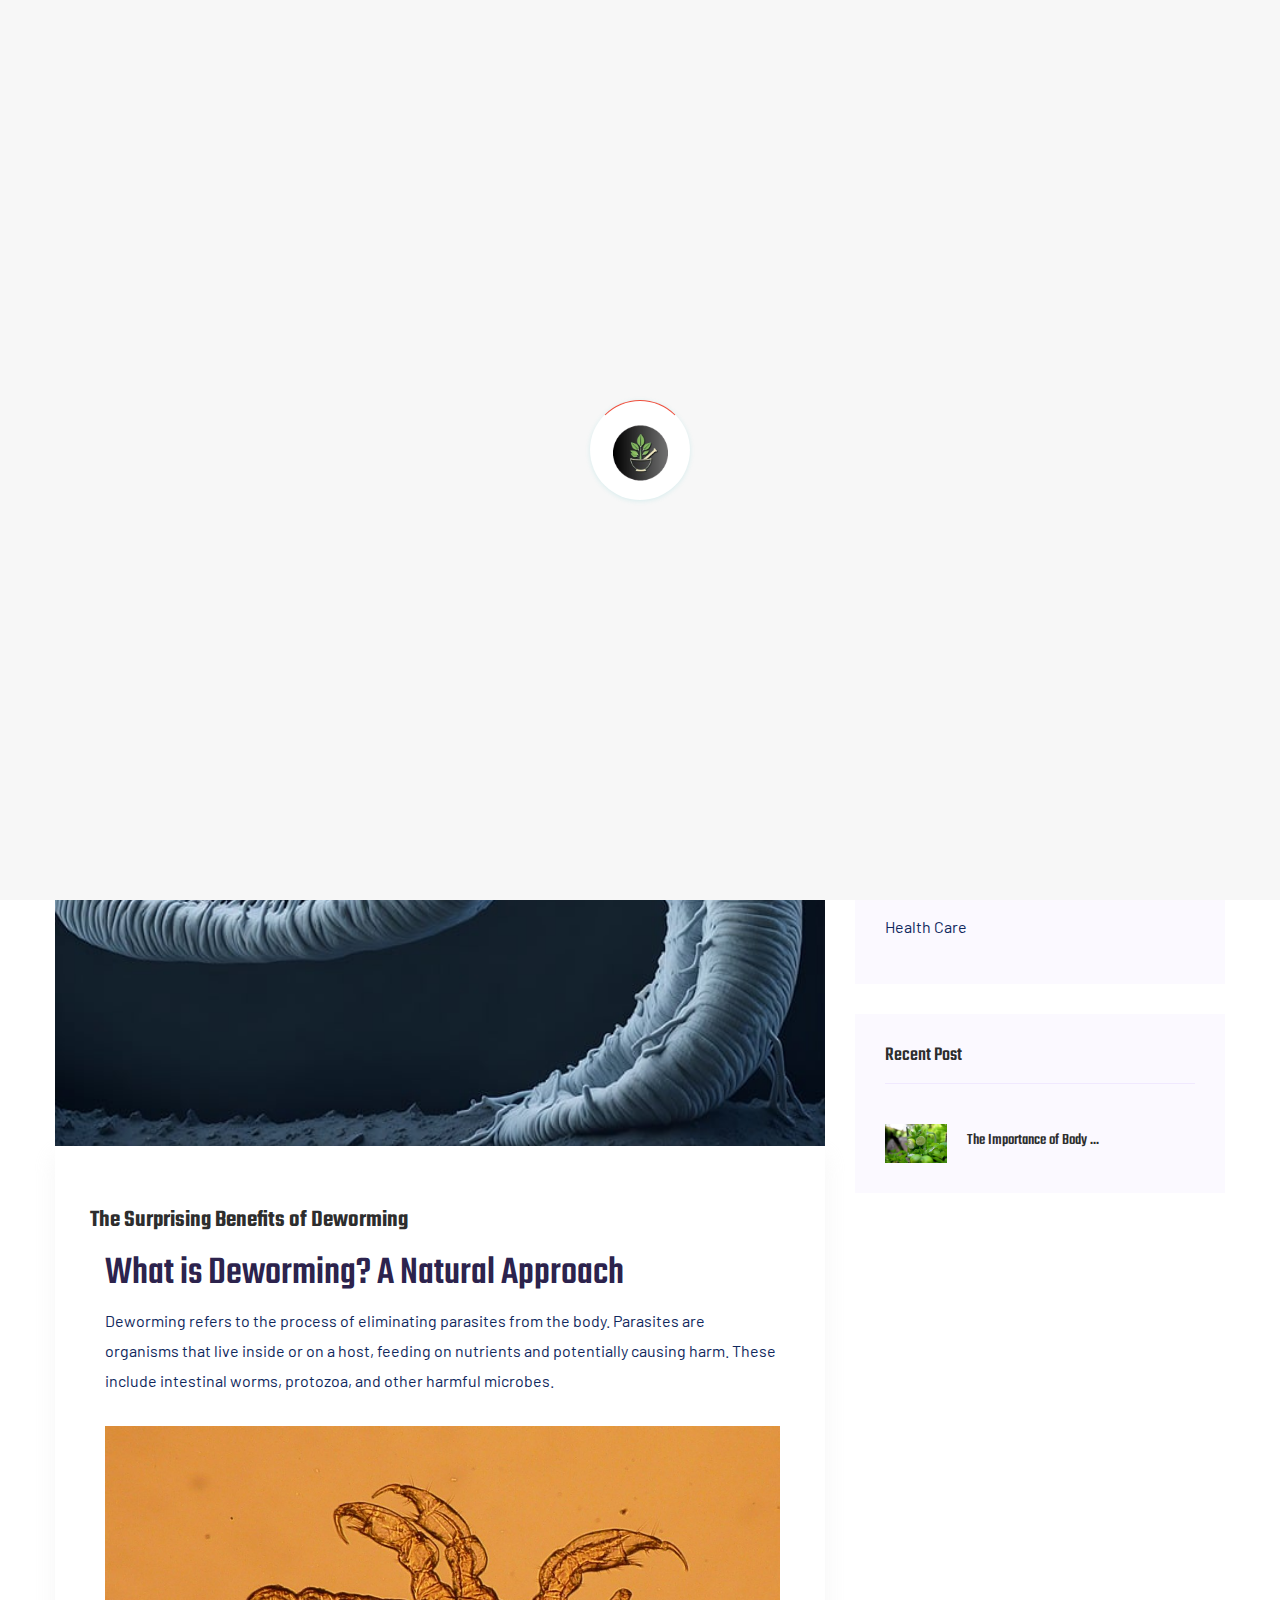
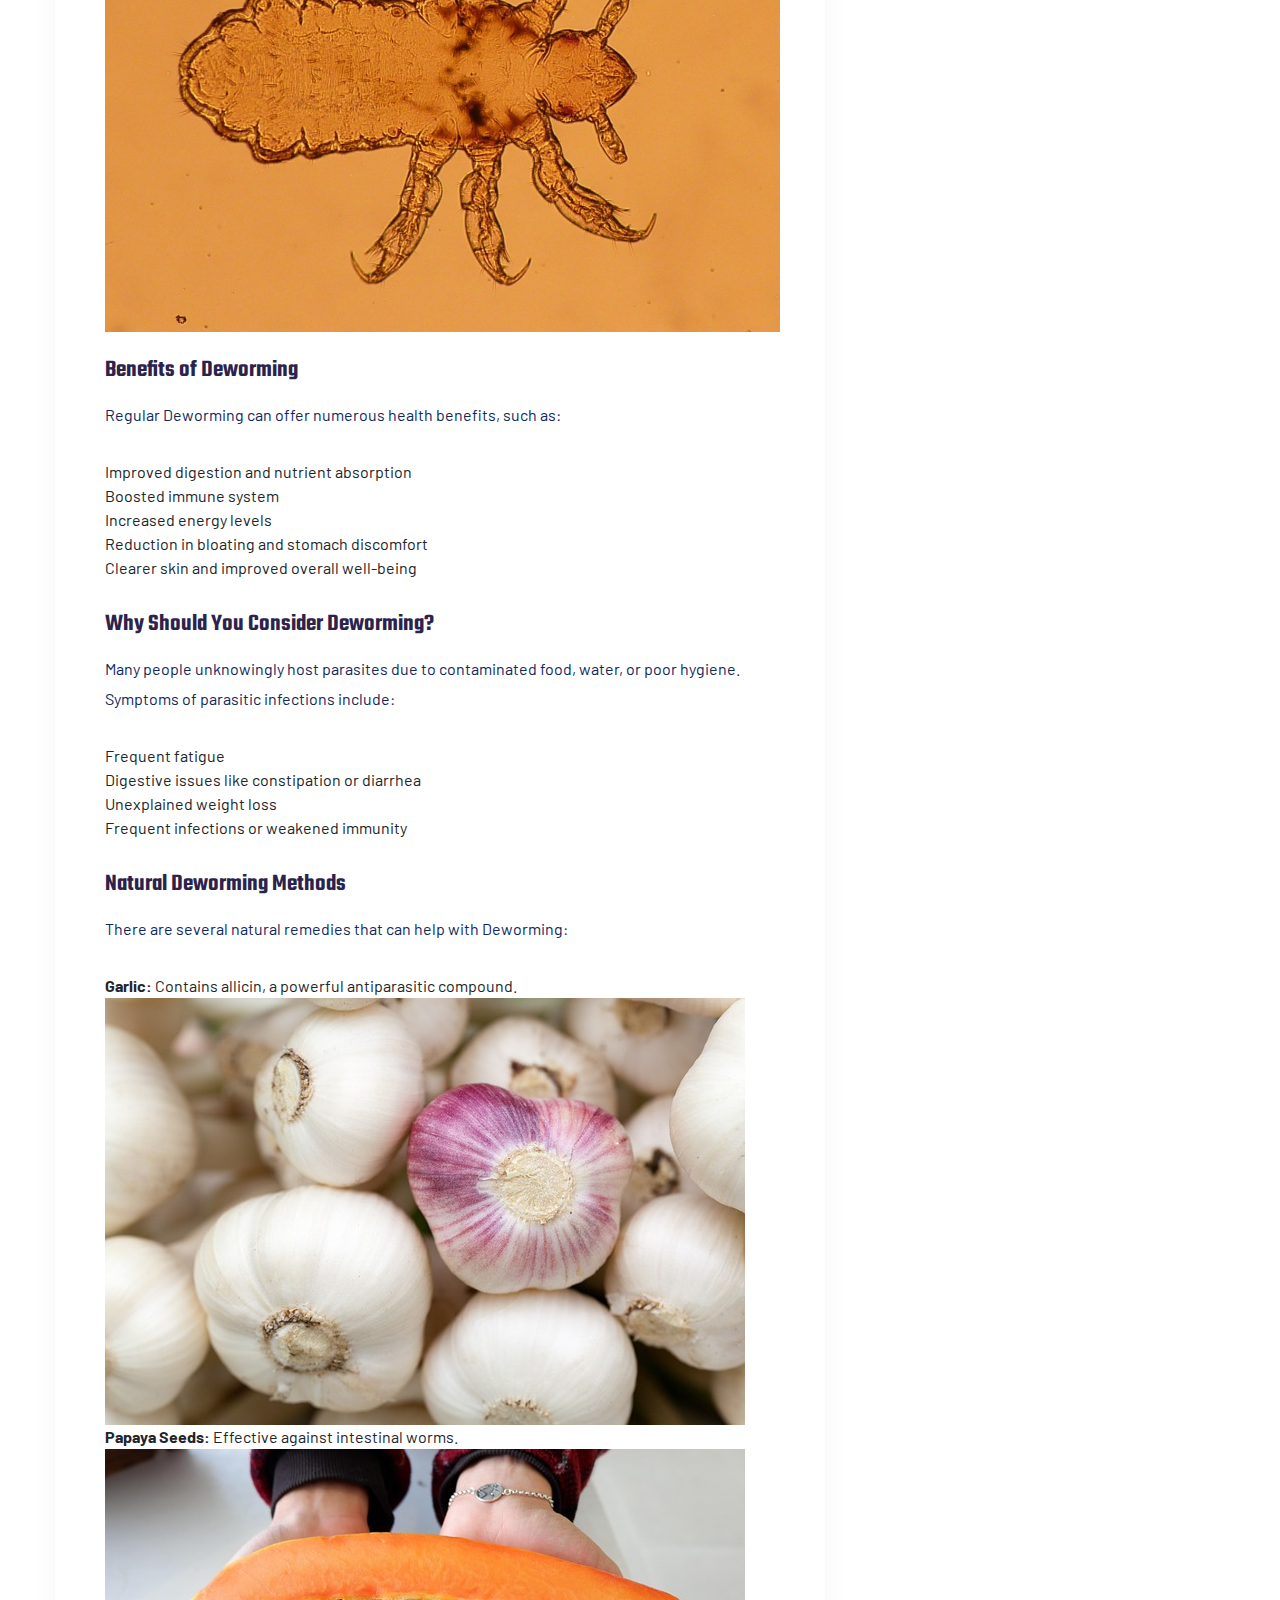
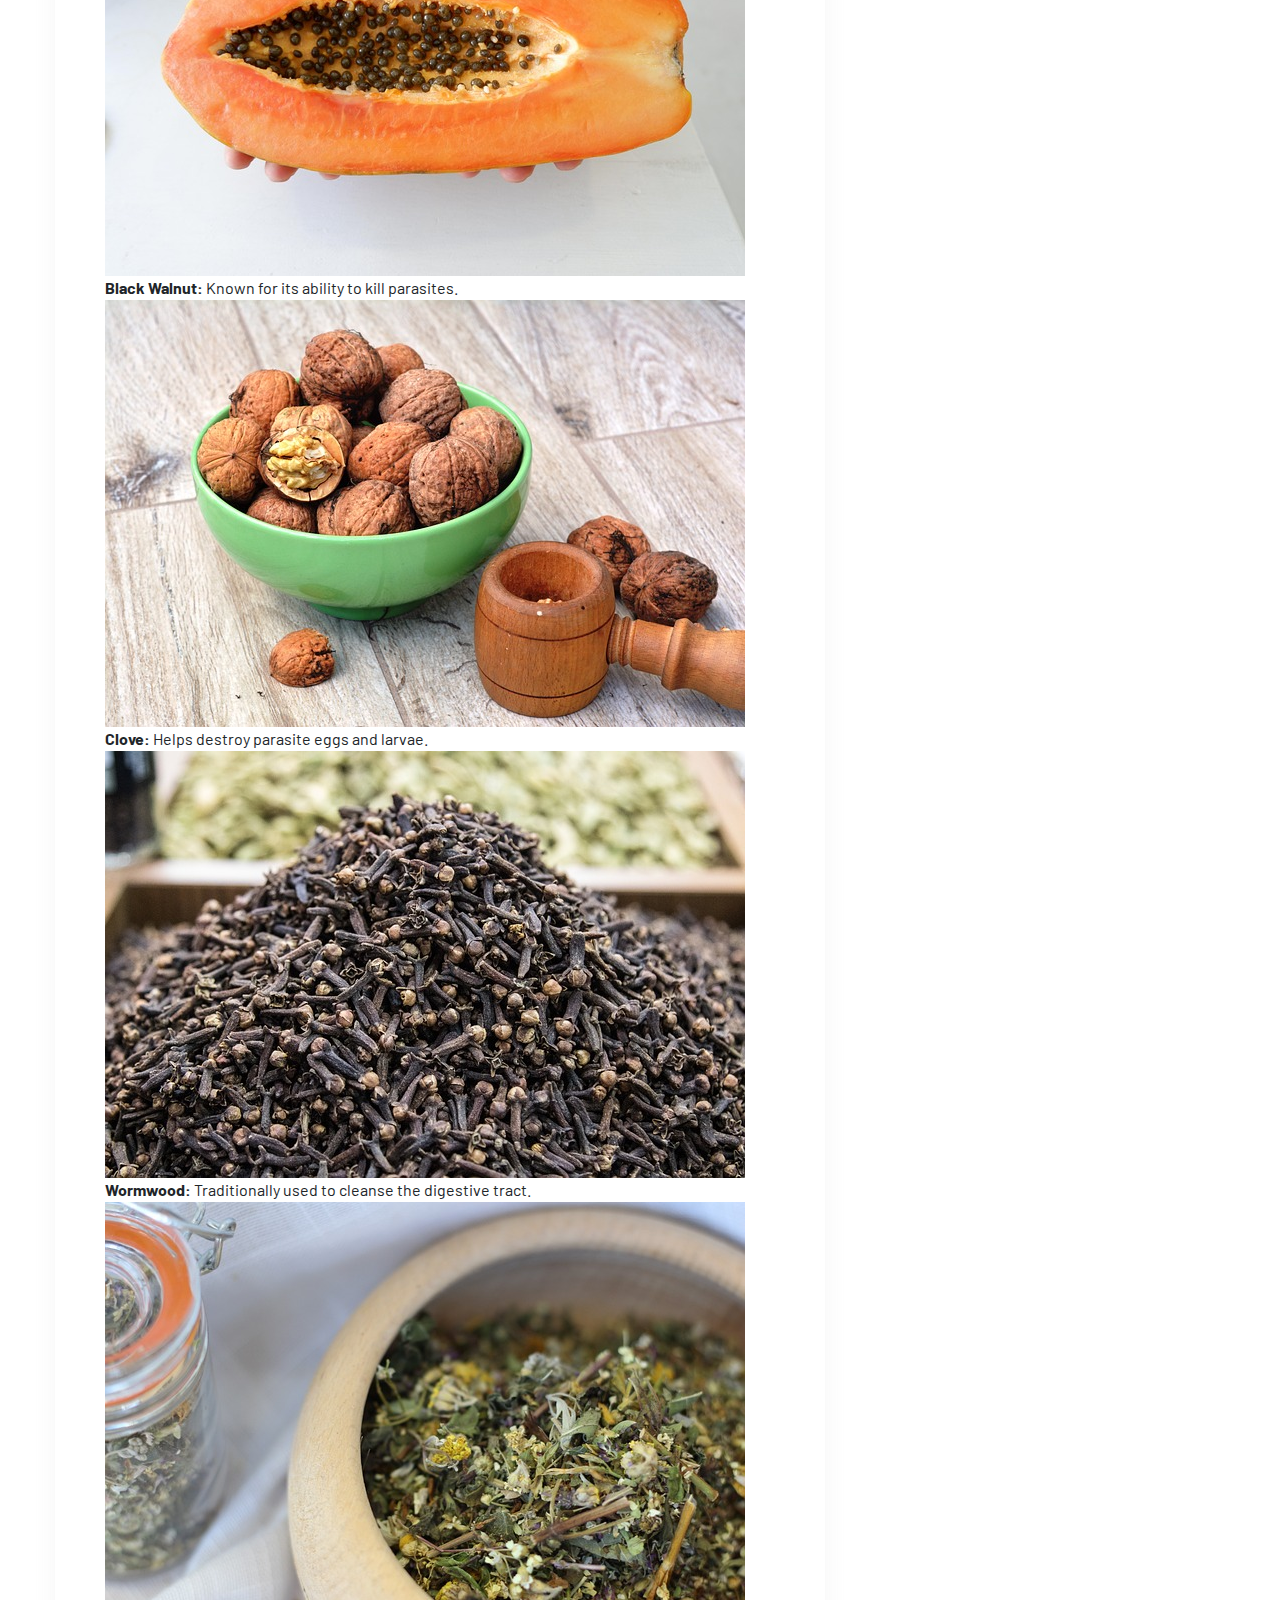
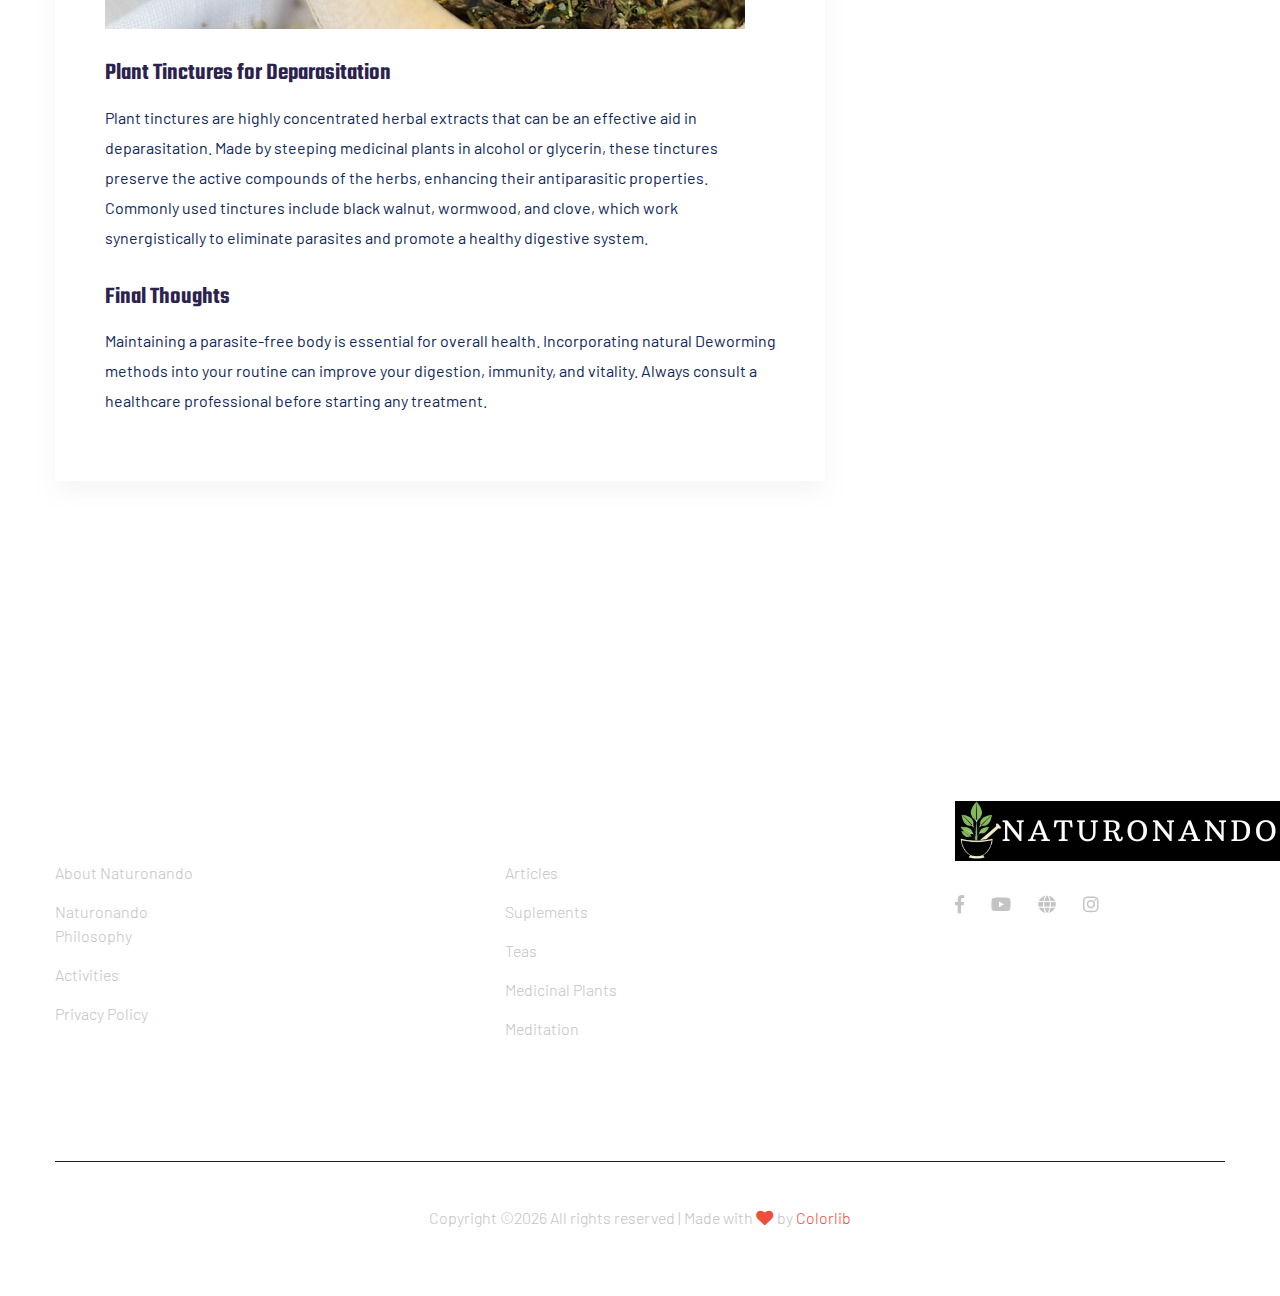
<file: deworming.html>
<!doctype html>
<html class="no-js" lang="zxx">
<head>
    <meta charset="utf-8">
    <meta http-equiv="x-ua-compatible" content="ie=edge">
    <title> Health & Fitness | Template </title>
    <meta name="description" content="">
    <meta name="viewport" content="width=device-width, initial-scale=1">
    <link rel="shortcut icon" type="image/x-icon" href="assets/img/favicon.ico">

    <!-- CSS here -->
    <link rel="stylesheet" href="assets/css/bootstrap.min.css">
    <link rel="stylesheet" href="assets/css/owl.carousel.min.css">
    <link rel="stylesheet" href="assets/css/slicknav.css">
    <link rel="stylesheet" href="assets/css/animate.min.css">
    <link rel="stylesheet" href="assets/css/magnific-popup.css">
    <link rel="stylesheet" href="assets/css/fontawesome-all.min.css">
    <link rel="stylesheet" href="assets/css/themify-icons.css">
    <link rel="stylesheet" href="assets/css/themify-icons.css">
    <link rel="stylesheet" href="assets/css/slick.css">
    <link rel="stylesheet" href="assets/css/nice-select.css">
    <link rel="stylesheet" href="assets/css/style.css">
    <link rel="stylesheet" href="assets/css/responsive.css">
</head>
<body>
    <!--? Preloader Start -->
    <div id="preloader-active">
        <div class="preloader d-flex align-items-center justify-content-center">
            <div class="preloader-inner position-relative">
                <div class="preloader-circle"></div>
                <div class="preloader-img pere-text">
                    <img src="assets/img/logo/loder.png" alt="">
                </div>
            </div>
        </div>
    </div>
    <!-- Preloader Start -->
    <header>
        <!--? Header Start -->
        <div class="header-area header-transparent">
            <div class="main-header header-sticky">
                <div class="container-fluid">
                    <div class="row align-items-center">
                        <!-- Logo -->
                        <div class="col-xl-2 col-lg-2 col-md-1">
                            <div class="logo">
                                <a href="index.html"><img src="assets/img/logo/logo.png" alt=""></a>
                            </div>
                        </div>
                        <div class="col-xl-10 col-lg-10 col-md-10">
                            <div class="menu-main d-flex align-items-center justify-content-end">
                                <!-- Main-menu -->
                                <div class="main-menu f-right d-none d-lg-block">
                                    <nav>
                                        <ul id="navigation">
                                            <li><a href="index.html" class="translate" data-text="home">Home</a></li>
                                            <li><a href="about.html" class="translate" data-text="about">About</a></li>
                                            <li><a href="services.html" class="translate" data-text="services">Services</a></li>
											<li><a href="books.html" class="translate" data-text="books">Books</a></li>
                                            <li><a href="blog.html" class="translate" data-text="articles">Articles</a></li>
                                            <li><a href="contact.html" class="translate" data-text="contact">Contact</a></li>
                                        </ul>
                                    </nav>
                                </div>
                                <div class="header-right-btn f-right d-none d-lg-block ml-30">
                                    <a href="from.html" class="btn header-btn"  data-text="book_assessment">Book an Assessment</a>
                                </div>
								<div class="header-right-btn f-right d-none d-lg-block ml-30">
                                  <div id="google_translate_element"></div>
                              </div>
                            </div>
                        </div>   
                        <!-- Mobile Menu -->
                        <div class="col-12">
                            <div class="mobile_menu d-block d-lg-none"></div>
                        </div>
                    </div>
                </div>
            </div>
        </div>
        <!-- Header End -->
    </header>
    <main>
        <!--? Hero Start -->
        <div class="slider-area2">
            <div class="slider-height2 d-flex align-items-center">
                <div class="container">
                    <div class="row">
                        <div class="col-xl-12">
                            <div class="hero-cap hero-cap2 pt-70 text-center">
                                <h2  data-text="articles">Deworming</h2>
                            </div>
                        </div>
                    </div>
                </div>
            </div>
        </div>
        <!-- Hero End -->
        <!--? Blog Area Start-->
        <section class="blog_area section-padding">
            <div class="container">
                <div class="row">
                    <div class="col-lg-8 mb-5 mb-lg-0">
                        <div class="blog_left_sidebar">
                            <article class="blog_item">
                                <div class="blog_item_img">
                                    <img class="card-img rounded-0" src="assets/img/post/parasite1.jpg" alt="parasite"/>
                                </div>
                                <div class="blog_details">
                                    <a class="d-inline-block" href="blog_details.html?bd=1">
                                        <h2 class="blog-head" style="color: #2d2d2d;">The Surprising Benefits of Deworming</h2>
                                    </a>
                                    <div class="container">
        <h1>What is Deworming? A Natural Approach</h1>
        <p>Deworming refers to the process of eliminating parasites from the body. Parasites are organisms that live inside or on a host, feeding on nutrients and potentially causing harm. These include intestinal worms, protozoa, and other harmful microbes.</p>
        
        <img class="card-img rounded-0" src="assets/img/post/larva.jpg" alt="Illustration of parasites in the human body">
        <br><br>
        <h2>Benefits of Deworming</h2>
        <p>Regular Deworming can offer numerous health benefits, such as:</p>
        <ul>
            <li>Improved digestion and nutrient absorption</li>
            <li>Boosted immune system</li>
            <li>Increased energy levels</li>
            <li>Reduction in bloating and stomach discomfort</li>
            <li>Clearer skin and improved overall well-being</li>
        </ul>
        <p></p>
        <h2>Why Should You Consider Deworming?</h2>
        <p>Many people unknowingly host parasites due to contaminated food, water, or poor hygiene. Symptoms of parasitic infections include:</p>
        <ul>
            <li>Frequent fatigue</li>
            <li>Digestive issues like constipation or diarrhea</li>
            <li>Unexplained weight loss</li>
            <li>Frequent infections or weakened immunity</li>
        </ul>
        <p></p>
        <h2>Natural Deworming Methods</h2>
        <p>There are several natural remedies that can help with Deworming:</p>
        <ul>
            <li><strong>Garlic:</strong> Contains allicin, a powerful antiparasitic compound.<img src="assets/img/post/garlic.jpg" alt="Herbs for Deworming garlic"></li>
            <li><strong>Papaya Seeds:</strong> Effective against intestinal worms.<img src="assets/img/post/papaya.jpg" alt="Herbs for Deworming papaya"></li>
            <li><strong>Black Walnut:</strong> Known for its ability to kill parasites.<img src="assets/img/post/walnut.jpg" alt="Herbs for Deworming walnut"></li>
            <li><strong>Clove:</strong> Helps destroy parasite eggs and larvae.<img src="assets/img/post/cloves.jpg" alt="Herbs for Deworming clove"></li>
            <li><strong>Wormwood:</strong> Traditionally used to cleanse the digestive tract.<img src="assets/img/post/grass.jpg" alt="Herbs for Deworming grass"></li>
        </ul>
        
        <p></p>
		<h2>Plant Tinctures for Deparasitation</h2>
        <p>Plant tinctures are highly concentrated herbal extracts that can be an effective aid in deparasitation. Made by steeping medicinal plants in alcohol or glycerin, these tinctures preserve the active compounds of the herbs, enhancing their antiparasitic properties. Commonly used tinctures include black walnut, wormwood, and clove, which work synergistically to eliminate parasites and promote a healthy digestive system.</p>
        
        <p></p>
        <h2>Final Thoughts</h2>
        <p>Maintaining a parasite-free body is essential for overall health. Incorporating natural Deworming methods into your routine can improve your digestion, immunity, and vitality. Always consult a healthcare professional before starting any treatment.</p>
    </div>
                                </div>
                            </article>
                            
                        </div>
                    </div>
                    <div class="col-lg-4">
                        <div class="blog_right_sidebar">
                            
                            <aside class="single_sidebar_widget post_category_widget">
                                <h4 class="widget_title" style="color: #2d2d2d;">Category</h4>
                                <ul class="list cat-list">
                                    <li>
                                        <a href="#" class="d-flex">
                                            <p>Suplements</p>
                                        </a>
                                    </li>
                                    <li>
                                        <a href="#" class="d-flex">
                                            <p>Medicinal Plants</p>
                                        </a>
                                    </li>
                                    <li>
                                        <a href="#" class="d-flex">
                                            <p>Meditation</p>
                                        </a>
                                    </li>
                                    <li>
                                        <a href="#" class="d-flex">
                                            <p>Motivation/Inspiration</p>
                                        </a>
                                    </li>
                                    
                                    <li>
                                        <a href="#" class="d-flex">
                                            <p>Health Care </p>
                                        </a>
                                    </li>
                                </ul>
                            </aside>
                            <aside class="single_sidebar_widget popular_post_widget">
                                <h3 class="widget_title" style="color: #2d2d2d;">Recent Post</h3>
                                <div class="media post_item">
                                    <img src="assets/img/blog/detox.jpg" alt="Detoxification" width="20%">
                                    <div class="media-body">
                                        <a href="blog_details.html">
                                            <h3 style="color: #2d2d2d;">The Importance of Body ...</h3>
                                        </a>
                                    </div>
                                </div>
                                
                            </aside>
                            
                        </div>
                    </div>
                </div>
            </div>
        </section>
        <!-- Blog Area End -->
    </main>
    <footer>
        <!--? Footer Start-->
        <div class="footer-area section-bg" data-background="assets/img/gallery/section_bg03.png">
            <div class="container">
                <div class="footer-top footer-padding">
                    <!-- Footer Menu -->
                    <div class="row d-flex justify-content-between">
                        <div class="col-xl-2 col-lg-2 col-md-4 col-sm-6">
                            <div class="single-footer-caption mb-50">
                                <div class="footer-tittle">
                                    <h4 data-text="institutional">Institutional</h4>
                                    <ul>
                                        <li><a href="#" data-text="about">About Naturonando</a></li>
                                        <li><a href="#" data-text="philosophy">Naturonando Philosophy</a></li>
										<li><a href="#" data-text="activities">Activities</a></li>
                                        <li><a href="policies.html" data-text="policy">Privacy Policy</a></li>
                                    </ul>
                                </div>
                            </div>
                        </div>
                        
                        <div class="col-xl-2 col-lg-3 col-md-4 col-sm-6">
                            <div class="single-footer-caption mb-50">
                                <div class="footer-tittle">
                                    <h4 data-text="resources">RESOURCES</h4>
                                    <ul>
										<li><a href="#" data-text="articles">Articles</a></li>
                                        <li><a href="#" data-text="suplements">Suplements</a></li>
                                        <li><a href="#" data-text="teas">Teas</a></li>
                                        <li><a href="#" data-text="plants">Medicinal Plants</a></li>
                                        <li><a href="#" data-text="meditation">Meditation</a></li>
                                    </ul>
                                </div>
                            </div>
                        </div>
                        <div class="col-xl-3 col-lg-4 col-md-5 col-sm-6">
                            <div class="single-footer-caption mb-50">
                                <!-- logo -->
                                <div class="footer-logo">
                                    <a href="index.html"><img src="assets/img/logo/logo2_footer.png" alt=""></a>
                                </div>
                                <div class="footer-tittle">
                                    <div class="footer-pera">
                                        <p class="info1"></p>
                                    </div>
                                </div>
                                <!-- Footer Social -->
                                <div class="footer-social ">
                                    <a href="https://www.facebook.com/profile.php?id=61556035833029"><i class="fab fa-facebook-f"></i></a>
                                    <a href="https://www.youtube.com/@naturonando"><i class="fab fa-youtube"></i></a>
                                    <a href="#"><i class="fas fa-globe"></i></a>
                                    <a href="https://www.instagram.com/naturonando"><i class="fab fa-instagram"></i></a>
                                </div>
                            </div>
                        </div>
                    </div>
                </div>
                <!-- Footer Bottom -->
                <div class="footer-bottom">
                    <div class="row d-flex align-items-center">
                        <div class="col-lg-12">
                            <div class="footer-copy-right text-center">
                                <p><!-- Link back to Colorlib can't be removed. Template is licensed under CC BY 3.0. -->
  Copyright &copy;<script>document.write(new Date().getFullYear());</script> All rights reserved | Made with <i class="fa fa-heart" aria-hidden="true"></i> by <a href="https://colorlib.com" target="_blank">Colorlib</a>
  <!-- Link back to Colorlib can't be removed. Template is licensed under CC BY 3.0. --></p>
                            </div>
                        </div>
                    </div>
                </div>
            </div>
        </div>
        <!-- Footer End-->
    </footer>
    <!-- Scroll Up -->
    <div id="back-top" >
        <a title="Go to Top" href="#"> <i class="fas fa-level-up-alt"></i></a>
    </div>

    <!-- JS here -->
	
    <script src="./assets/js/vendor/modernizr-3.5.0.min.js"></script>
    <!-- Jquery, Popper, Bootstrap -->
    <script src="./assets/js/vendor/jquery-1.12.4.min.js"></script>
    <script src="./assets/js/popper.min.js"></script>
    <script src="./assets/js/bootstrap.min.js"></script>
    <!-- Jquery Mobile Menu -->
    <script src="./assets/js/jquery.slicknav.min.js"></script>

    <!-- Jquery Slick , Owl-Carousel Plugins -->
    <script src="./assets/js/owl.carousel.min.js"></script>
    <script src="./assets/js/slick.min.js"></script>
    <!-- One Page, Animated-HeadLin -->
    <script src="./assets/js/wow.min.js"></script>
    <script src="./assets/js/animated.headline.js"></script>
    
    <!-- Nice-select, sticky -->
    <script src="./assets/js/jquery.nice-select.min.js"></script>
    <script src="./assets/js/jquery.sticky.js"></script>
    <script src="./assets/js/jquery.magnific-popup.js"></script>

    <!-- contact js -->
    <script src="./assets/js/contact.js"></script>
    <script src="./assets/js/jquery.form.js"></script>
    <script src="./assets/js/jquery.validate.min.js"></script>
    <script src="./assets/js/mail-script.js"></script>
    <script src="./assets/js/jquery.ajaxchimp.min.js"></script>
    
    <!-- Jquery Plugins, main Jquery -->	
    <script src="./assets/js/plugins.js"></script>
    <script src="./assets/js/main.js"></script>
    <script type="text/javascript" src="https://translate.google.com/translate_a/element.js?cb=googleTranslateElementInit"></script>
    </body>
</html>
</file>
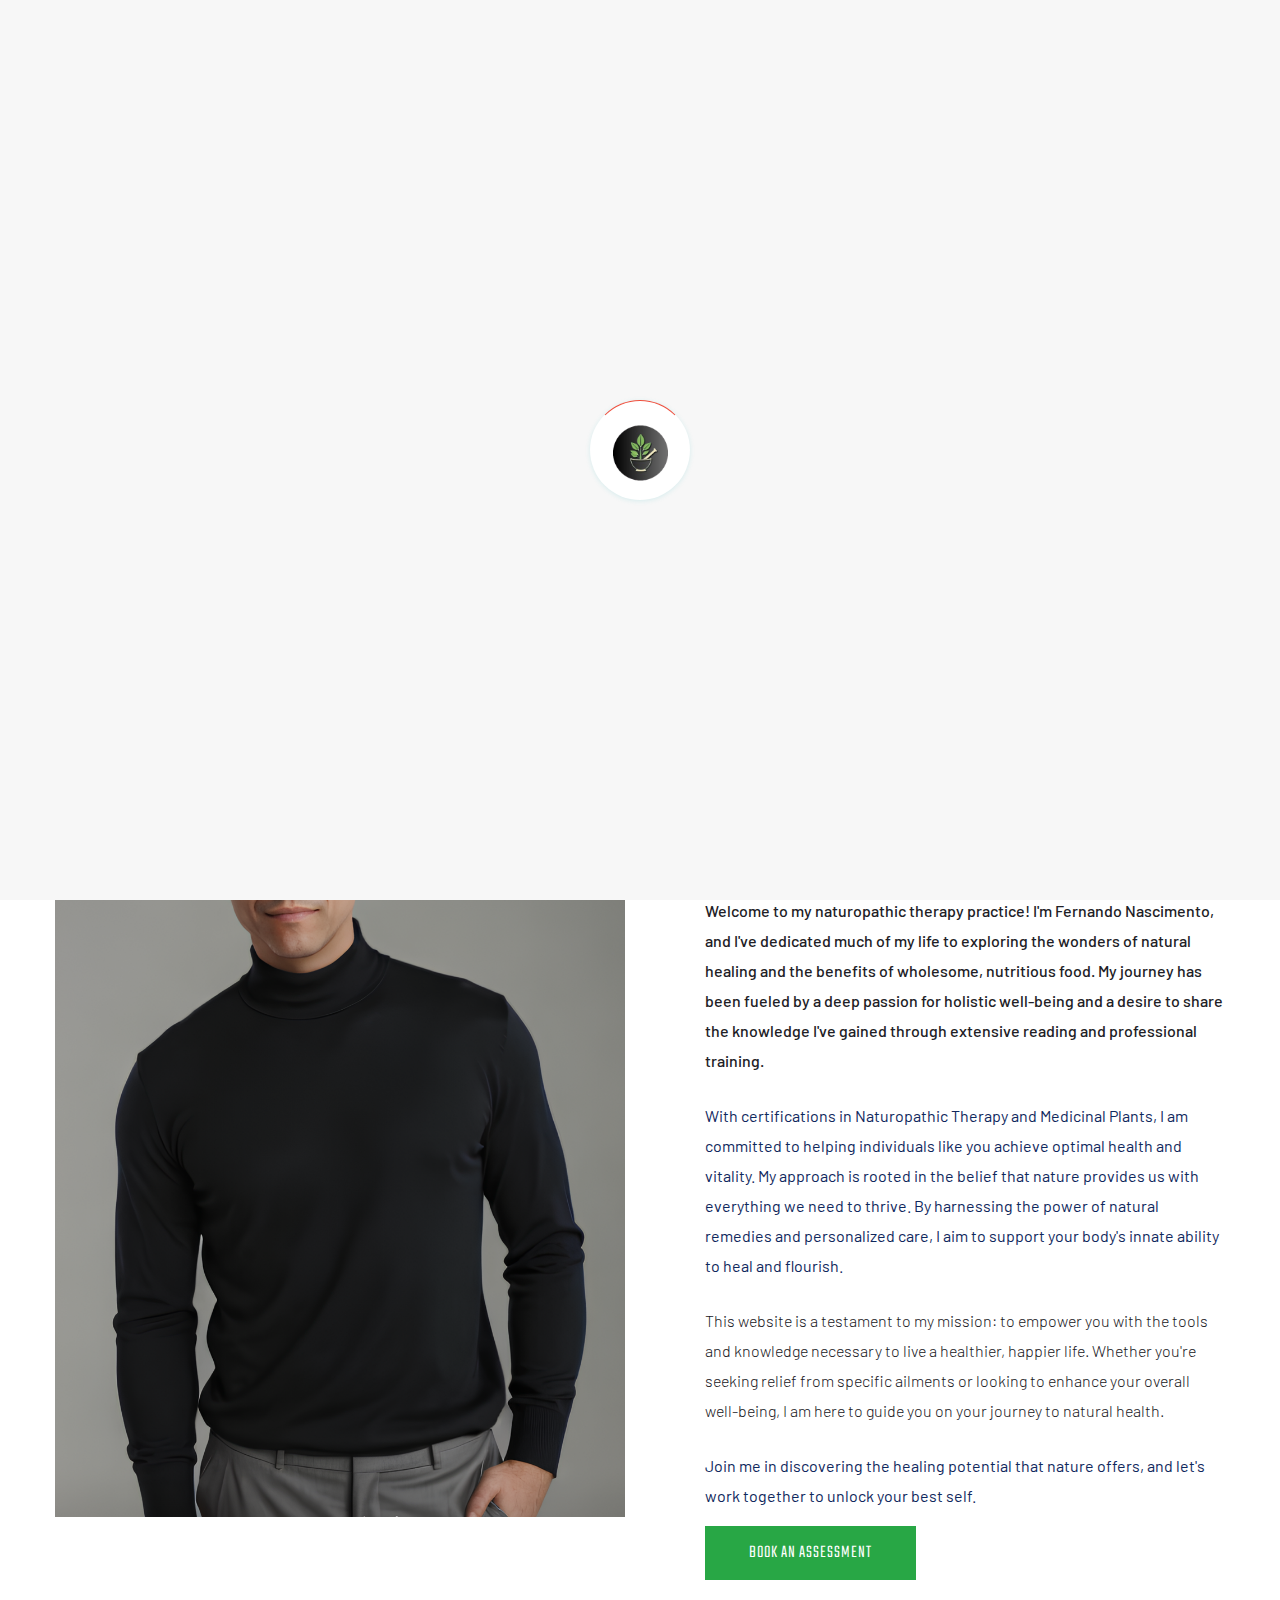
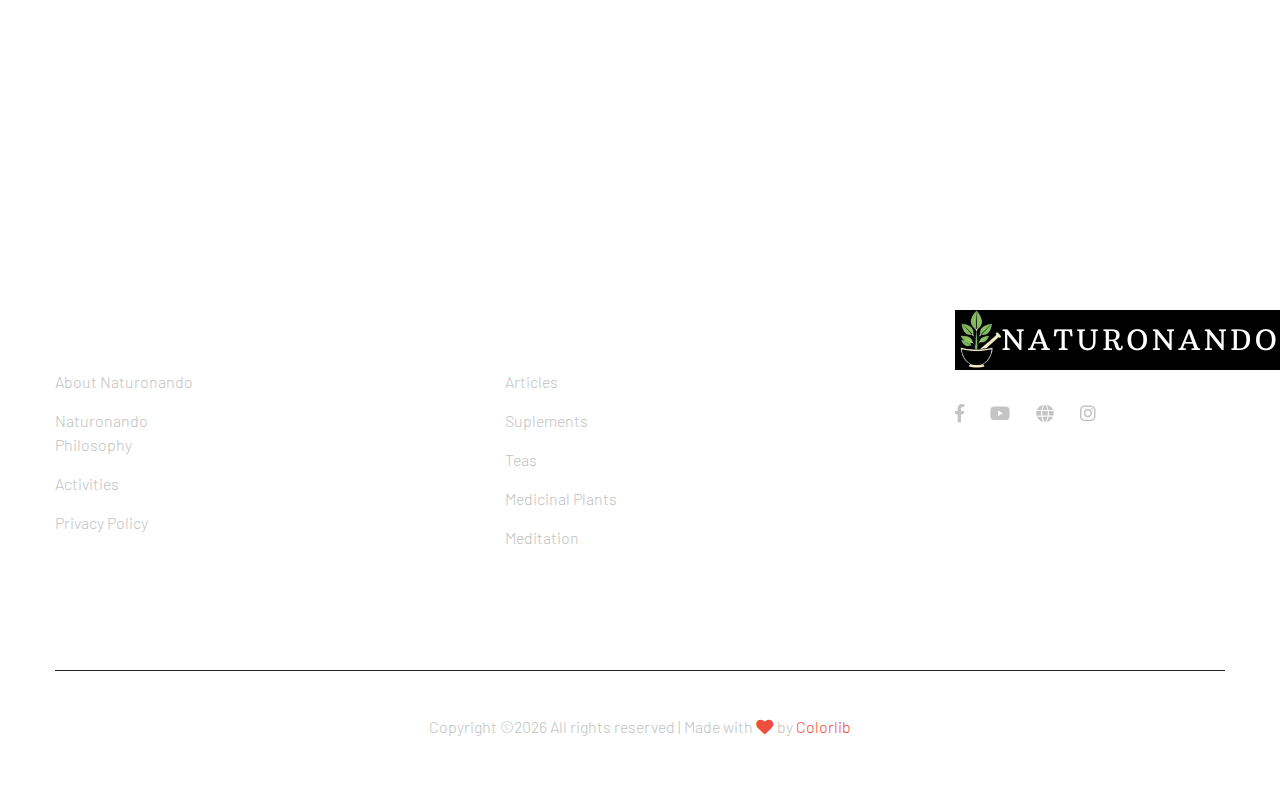
<file: from.html>
<!doctype html>
<html class="no-js" lang="zxx">
<head>
    <meta charset="utf-8">
    <meta http-equiv="x-ua-compatible" content="ie=edge">
    <title> Health & Fitness | Template </title>
    <meta name="description" content="">
    <meta name="viewport" content="width=device-width, initial-scale=1">
    <link rel="manifest" href="site.webmanifest">
    <link rel="shortcut icon" type="image/x-icon" href="assets/img/favicon.ico">

	<!-- CSS here -->
	<link rel="stylesheet" href="assets/css/bootstrap.min.css">
	<link rel="stylesheet" href="assets/css/owl.carousel.min.css">
	<link rel="stylesheet" href="assets/css/slicknav.css">
    <link rel="stylesheet" href="assets/css/flaticon.css">
    <link rel="stylesheet" href="assets/css/gijgo.css">
    <link rel="stylesheet" href="assets/css/animate.min.css">
    <link rel="stylesheet" href="assets/css/animated-headline.css">
	<link rel="stylesheet" href="assets/css/magnific-popup.css">
	<link rel="stylesheet" href="assets/css/fontawesome-all.min.css">
	<link rel="stylesheet" href="assets/css/themify-icons.css">
	<link rel="stylesheet" href="assets/css/slick.css">
	<link rel="stylesheet" href="assets/css/nice-select.css">
	<link rel="stylesheet" href="assets/css/style.css">
</head>
<body>
    <!-- ? Preloader Start -->
    <div id="preloader-active">
        <div class="preloader d-flex align-items-center justify-content-center">
            <div class="preloader-inner position-relative">
                <div class="preloader-circle"></div>
                <div class="preloader-img pere-text">
                    <img src="assets/img/logo/loder.png" alt="">
                </div>
            </div>
        </div>
    </div>
    <!-- Preloader Start -->
    <header>
        <!--? Header Start -->
        <div class="header-area header-transparent">
            <div class="main-header header-sticky">
                <div class="container-fluid">
                    <div class="row align-items-center">
                        <!-- Logo -->
                        <div class="col-xl-2 col-lg-2 col-md-1">
                            <div class="logo">
                                <a href="index.html"><img src="assets/img/logo/logo.png" alt=""></a>
                            </div>
                        </div>
                        <div class="col-xl-10 col-lg-10 col-md-10">
                            <div class="menu-main d-flex align-items-center justify-content-end">
                                <!-- Main-menu -->
                                <div class="main-menu f-right d-none d-lg-block">
                                    <nav>
                                        <ul id="navigation">
                                            <li><a href="index.html" class="translate" data-text="home">Home</a></li>
                                            <li><a href="about.html" class="translate" data-text="about">About</a></li>
                                            <li><a href="services.html" class="translate" data-text="services">Services</a></li>
											<li><a href="books.html" class="translate" data-text="books">Books</a></li>
                                            <li><a href="blog.html" class="translate" data-text="articles">Articles</a></li>
                                            <li><a href="contact.html" class="translate" data-text="contact">Contact</a></li>
                                        </ul>
                                    </nav>
                                </div>
                                <div class="header-right-btn f-right d-none d-lg-block ml-30">
                                    <a href="from.html" class="btn header-btn" data-text="book_assessment">Book an Assessment</a>
                                </div>
								<div class="header-right-btn f-right d-none d-lg-block ml-30">
                                  <div id="google_translate_element"></div>
                              </div>
                            </div>
                        </div>   
                        <!-- Mobile Menu -->
                        <div class="col-12">
                            <div class="mobile_menu d-block d-lg-none"></div>
                        </div>
                    </div>
                </div>
            </div>
        </div>
        <!-- Header End -->
    </header>
    <main>
        <!--? Hero Start -->
        <div class="slider-area2">
            <div class="slider-height2 d-flex align-items-center">
                <div class="container">
                    <div class="row">
                        <div class="col-xl-12">
                            <div class="hero-cap hero-cap2 text-center pt-70">
                                <h2 data-text="about">Important Information</h2>
								<p style="color: white">Due to high demand, we are currently not accepting new appointments. Thank you for your understanding.</p>
                            </div>
                        </div>
                    </div>
                </div>
            </div>
        </div>
        <!-- Hero End -->
        <!--? About Area Start -->
        <section class="about-area section-padding30">
            <div class="container">
                <div class="row align-items-center">
                    <div class="col-lg-6 col-md-12">
                        <!-- about-img -->
                        <div class="about-img ">
                            <img src="assets/img/gallery/about.png" alt="">
                        </div>
                    </div>
                    <div class="col-lg-6 col-md-12">
                        <div class="about-caption">
                            <!-- Section Tittle -->
                            <div class="section-tittle section-tittle3 mb-35">
                                <span data-text="about">ABOUT Naturonando</span>
                                <h2 data-text="about_h2">Discover the power of nature with expert guidance.</h2>
                            </div>
                            <p class="pera-top" data-text="about_p1">Welcome to my naturopathic therapy practice! I'm Fernando Nascimento, and I've dedicated much of my life to exploring the wonders of natural healing and the benefits of wholesome, nutritious food. My journey has been fueled by a deep passion for holistic well-being and a desire to share the knowledge I've gained through extensive reading and professional training.</p>
                            <p class="mb-25 pera-middle" data-text="about_p2">With certifications in Naturopathic Therapy and Medicinal Plants, I am committed to helping individuals like you achieve optimal health and vitality. My approach is rooted in the belief that nature provides us with everything we need to thrive. By harnessing the power of natural remedies and personalized care, I aim to support your body's innate ability to heal and flourish.</p>
                            <p class="mb-25 pera-bottom" data-text="about_p3">This website is a testament to my mission: to empower you with the tools and knowledge necessary to live a healthier, happier life. Whether you're seeking relief from specific ailments or looking to enhance your overall well-being, I am here to guide you on your journey to natural health.</p>
							<p>Join me in discovering the healing potential that nature offers, and let's work together to unlock your best self.</p>
							<a href="from.html" class="btn" data-text="book_assessment">Book an Assessment</a>
                        </div>
                    </div>
                </div>
            </div>
        </section>
        <!-- About-2 Area End -->
        
        <!-- Want To work End -->
    </main>
    <footer>
        <!--? Footer Start-->
        <div class="footer-area section-bg" data-background="assets/img/gallery/section_bg03.png">
            <div class="container">
                <div class="footer-top footer-padding">
                    <!-- Footer Menu -->
                    <div class="row d-flex justify-content-between">
                        <div class="col-xl-2 col-lg-2 col-md-4 col-sm-6">
                            <div class="single-footer-caption mb-50">
                                <div class="footer-tittle">
                                    <h4 data-text="institutional">Institutional</h4>
                                    <ul>
                                        <li><a href="#" data-text="about">About Naturonando</a></li>
                                        <li><a href="#" data-text="philosophy">Naturonando Philosophy</a></li>
										<li><a href="#" data-text="activities">Activities</a></li>
                                        <li><a href="policies.html" data-text="policy">Privacy Policy</a></li>
                                    </ul>
                                </div>
                            </div>
                        </div>
                        
                        <div class="col-xl-2 col-lg-3 col-md-4 col-sm-6">
                            <div class="single-footer-caption mb-50">
                                <div class="footer-tittle">
                                    <h4 data-text="resources">RESOURCES</h4>
                                    <ul>
										<li><a href="#" data-text="articles">Articles</a></li>
                                        <li><a href="#" data-text="suplements">Suplements</a></li>
                                        <li><a href="#" data-text="teas">Teas</a></li>
                                        <li><a href="#" data-text="plants">Medicinal Plants</a></li>
                                        <li><a href="#" data-text="meditation">Meditation</a></li>
                                    </ul>
                                </div>
                            </div>
                        </div>
                        <div class="col-xl-3 col-lg-4 col-md-5 col-sm-6">
                            <div class="single-footer-caption mb-50">
                                <!-- logo -->
                                <div class="footer-logo">
                                    <a href="index.html"><img src="assets/img/logo/logo2_footer.png" alt=""></a>
                                </div>
                                <div class="footer-tittle">
                                    <div class="footer-pera">
                                        <p class="info1"></p>
                                    </div>
                                </div>
                                <!-- Footer Social -->
                                <div class="footer-social ">
                                    <a href="https://www.facebook.com/profile.php?id=61556035833029"><i class="fab fa-facebook-f"></i></a>
                                    <a href="https://www.youtube.com/@naturonando"><i class="fab fa-youtube"></i></a>
                                    <a href="#"><i class="fas fa-globe"></i></a>
                                    <a href="https://www.instagram.com/naturonando"><i class="fab fa-instagram"></i></a>
                                </div>
                            </div>
                        </div>
                    </div>
                </div>
                <!-- Footer Bottom -->
                <div class="footer-bottom">
                    <div class="row d-flex align-items-center">
                        <div class="col-lg-12">
                            <div class="footer-copy-right text-center">
                                <p><!-- Link back to Colorlib can't be removed. Template is licensed under CC BY 3.0. -->
  Copyright &copy;<script>document.write(new Date().getFullYear());</script> All rights reserved | Made with <i class="fa fa-heart" aria-hidden="true"></i> by <a href="https://colorlib.com" target="_blank">Colorlib</a>
  <!-- Link back to Colorlib can't be removed. Template is licensed under CC BY 3.0. --></p>
                            </div>
                        </div>
                    </div>
                </div>
            </div>
        </div>
        <!-- Footer End-->
    </footer>
    <!-- Scroll Up -->
    <div id="back-top" >
        <a title="Go to Top" href="#"> <i class="fas fa-level-up-alt"></i></a>
    </div>

    <!-- JS here -->
    <script src="./assets/js/vendor/modernizr-3.5.0.min.js"></script>
    <!-- Jquery, Popper, Bootstrap -->
    <script src="./assets/js/vendor/jquery-1.12.4.min.js"></script>
    <script src="./assets/js/popper.min.js"></script>
    <script src="./assets/js/bootstrap.min.js"></script>
    <!-- Jquery Mobile Menu -->
    <script src="./assets/js/jquery.slicknav.min.js"></script>

    <!-- Jquery Slick , Owl-Carousel Plugins -->
    <script src="./assets/js/owl.carousel.min.js"></script>
    <script src="./assets/js/slick.min.js"></script>
    <!-- One Page, Animated-HeadLin -->
    <script src="./assets/js/wow.min.js"></script>
    <script src="./assets/js/animated.headline.js"></script>
    <script src="./assets/js/jquery.magnific-popup.js"></script>

    <!-- Date Picker -->
    <script src="./assets/js/gijgo.min.js"></script>
    <!-- Nice-select, sticky -->
    <script src="./assets/js/jquery.nice-select.min.js"></script>
    <script src="./assets/js/jquery.sticky.js"></script>
    
    <!-- counter , waypoint, Hover Direction-->
    <script src="./assets/js/jquery.counterup.min.js"></script>
    <script src="./assets/js/waypoints.min.js"></script>
    <script src="./assets/js/jquery.countdown.min.js"></script>
    <script src="./assets/js/hover-direction-snake.min.js"></script>

    <!-- contact js -->
    <script src="./assets/js/contact.js"></script>
    <script src="./assets/js/jquery.form.js"></script>
    <script src="./assets/js/jquery.validate.min.js"></script>
    <script src="./assets/js/mail-script.js"></script>
    <script src="./assets/js/jquery.ajaxchimp.min.js"></script>
    
    <!-- Jquery Plugins, main Jquery -->	
    <script src="./assets/js/plugins.js"></script>
    <script src="./assets/js/main.js"></script>
    <script type="text/javascript" src="https://translate.google.com/translate_a/element.js?cb=googleTranslateElementInit"></script>
    </body>
</html>
</file>
<file: assets/css/flaticon.css>
/*
  	Flaticon icon font: Flaticon
  	Creation date: 13/05/2020 06:02
  	*/

@font-face {
  font-family: "Flaticon";
  src: url("../fonts/Flaticon.eot");
  src: url("../fonts/Flaticon.eot?#iefix") format("embedded-opentype"),
       url("../fonts/Flaticon.woff2") format("woff2"),
       url("../fonts/Flaticon.woff") format("woff"),
       url("../fonts/Flaticon.ttf") format("truetype"),
       url("../fonts/Flaticon.svg#Flaticon") format("svg");
  font-weight: normal;
  font-style: normal;
}

@media screen and (-webkit-min-device-pixel-ratio:0) {
  @font-face {
    font-family: "Flaticon";
    src: url("../fonts/Flaticon.svg#Flaticon") format("svg");
  }
}

[class^="flaticon-"]:before, [class*=" flaticon-"]:before,
[class^="flaticon-"]:after, [class*=" flaticon-"]:after {   
  font-family: Flaticon;
font-style: normal;
}

.flaticon-healthcare-and-medical:before { content: "\f100"; }
.flaticon-fitness:before { content: "\f101"; }
.flaticon-clock:before { content: "\f102"; }
</file>
<file: assets/css/gijgo.css>
.gj-button {
    background-color: #f5f5f5;
    border: 1px solid #ddd;
    color: #000;
    border-radius: 3px;
    padding: 6px 10px;
    cursor: pointer;
}

.gj-unselectable {
    -webkit-touch-callout: none;
    -webkit-user-select: none;
    -khtml-user-select: none;
    -moz-user-select: none;
    -ms-user-select: none;
    user-select: none;
}

.gj-row {
    display: -webkit-box;
    display: -ms-flexbox;
    display: flex;
    -ms-flex-wrap: wrap;
    flex-wrap: wrap;
}

.gj-margin-left-5 {
    margin-left: 5px;
}

.gj-margin-left-10 {
    margin-left: 10px;
}

.gj-width-full {
    width: 100%;
}

.gj-cursor-pointer {
    cursor: pointer;
}

.gj-text-align-center {
    text-align: center;
}

.gj-font-size-16 {
    font-size: 16px;
}

.gj-hidden {
    display: none;
}

/** Material Design */
.gj-button-md {
    background: 0 0;
    border: none;
    border-radius: 2px;
    color: rgba(0, 0, 0, 0.87);
    position: relative;
    height: 36px;
    margin: 0;
    min-width: 64px;
    padding: 0 16px;
    display: inline-block;
    font-family: "Roboto","Helvetica","Arial",sans-serif;
    font-size: 1rem;
    font-weight: 500;
    text-transform: uppercase;
    letter-spacing: 0;
    overflow: hidden;
    will-change: box-shadow;
    transition: box-shadow .2s cubic-bezier(.4,0,1,1),background-color .2s cubic-bezier(.4,0,.2,1),color .2s cubic-bezier(.4,0,.2,1);
    outline: none;
    cursor: pointer;
    text-decoration: none;
    text-align: center;
    line-height: 36px;
    vertical-align: middle;
    overflow: hidden;
    -webkit-user-select: none;
    -moz-user-select: none;
    -ms-user-select: none;
    user-select: none;
}

.gj-button-md:hover {
    background-color: rgba(158,158,158,.2);
}

.gj-button-md:disabled {
    color: rgba(0,0,0,.26);
    background: 0 0;
}

.gj-button-md .material-icons,
.gj-button-md .gj-icon {
    vertical-align: middle;
    /*font-size: 1.3rem;
    margin-right: 4px;*/
}

.gj-button-md.gj-button-md-icon {
    width: 24px;
    height: 31px;
    min-width: 24px;
    padding: 0px;
    display: table;
}

.gj-button-md.gj-button-md-icon .material-icons,
.gj-button-md.gj-button-md-icon .gj-icon {
    display: table-cell;
    margin-right: 0px;
    width: 24px;
    height: 24px;
}

.gj-button-md.active {
    background-color: rgba(158,158,158,.4);
}

.gj-button-md-group {
    position: relative;
    display: inline-block;
    vertical-align: middle;
}
.gj-textbox-md {
	/* border: none; */
	/* border-bottom: 1px solid rgba(0,0,0,.42); */
	display: block;
	font-family: "Helvetica","Arial",sans-serif;
	font-size: 16px;
	line-height: 16px;
	/* padding: 4px 0px; */
	margin: 0;
	/* width: 100%; */
	background: 0 0;
	/* text-align: ; */
	color: rgba(0,0,0,.87);
	padding-left: 44px;
	border: 1px solid #dca73a;
	/* padding: 15px 15px; */
	/* text-align: center; */
	width: 177px;
	height: 55px;
	border-radius: 5px;
}
.gj-textbox-md:focus,
.gj-textbox-md:active {
    /* border-bottom: 2px solid rgba(0,0,0,.42); */
    outline: none;
}

.gj-textbox-md::placeholder {
    color: #8e8e8e;
}

.gj-textbox-md:-ms-input-placeholder {
    color: #8e8e8e;
}

.gj-textbox-md::-ms-input-placeholder {
    color: #8e8e8e;
}

.gj-md-spacer-24 {
    min-width: 24px;
    width: 24px;
    display: inline-block;
}

.gj-md-spacer-32 {
    min-width: 32px;
    width: 32px;
    display: inline-block;
}

.gj-modal {
    position: fixed;
    top: 0;
    right: 0;
    bottom: 0;
    left: 0;
    z-index: 1203;
    display: none;
    overflow: hidden;
    -webkit-overflow-scrolling: touch;
    outline: 0;
    background-color: rgba(0, 0, 0, 0.54118);
    transition: 200ms ease opacity;
    will-change: opacity;
}

/* List */
ul.gj-list li [data-role="wrapper"] {
    display: table;
    width: 100%;
}

ul.gj-list li [data-role="checkbox"] {
    display: table-cell;
    vertical-align:middle;
    text-align:center;
}

ul.gj-list li [data-role="image"] {
    display: table-cell;
    vertical-align:middle;
    text-align:center;
}

ul.gj-list li [data-role="display"] {
    display: table-cell;
    vertical-align:middle;
    cursor: pointer;
}

ul.gj-list li [data-role="display"]:empty:before {
  content: "\200b"; /* unicode zero width space character */
}

/* List - Bootstrap */
ul.gj-list-bootstrap {
    padding-left: 0px;
    margin-bottom: 0px;
}

ul.gj-list-bootstrap li {
    padding: 0px;
}

ul.gj-list-bootstrap li [data-role="wrapper"] {
    padding: 0px 10px;
}

ul.gj-list-bootstrap li [data-role="checkbox"] {
    width: 24px;
    padding: 3px;
}

ul.gj-list-bootstrap li [data-role="image"] {
    width: 24px;
    height: 24px;
}

ul.gj-list-bootstrap li [data-role="display"] {
    padding: 8px 0px 8px 4px;
}

.list-group-item.active ul li, .list-group-item.active:focus ul li, .list-group-item.active:hover ul li {
    text-shadow: none;
    color:initial;
}

/* List - Material Design */
ul.gj-list-md {
    padding: 0px;
    list-style: none;
    list-style-type: none;
    line-height: 24px;
    letter-spacing: 0;
    color: #616161; /* Gray 700 */
}

ul.gj-list-md li {
    display: list-item;
    list-style-type: none;
    padding: 0px;
    min-height: unset;
    box-sizing: border-box;
    align-items: center;
    cursor: default;
    overflow: hidden;

    font-family: "Roboto","Helvetica","Arial",sans-serif;
    font-size: 16px;
    font-weight: 400;
    letter-spacing: .04em;
    line-height: 1;
    
    -webkit-flex-direction: row;
    -ms-flex-direction: row;
    flex-direction: row;
    -webkit-flex-wrap: nowrap;
    -ms-flex-wrap: nowrap;
    flex-wrap: nowrap;
}

ul.gj-list-md li [data-role="checkbox"] {
    height: 24px;
    width: 24px;
}

ul.gj-list-md li [data-role="image"] {
    height: 24px;
    width: 24px;
}

ul.gj-list-md li [data-role="display"] {
    padding: 8px 0px 8px 5px;
    order: 0;
    flex-grow: 2;
    text-decoration: none;
    box-sizing: border-box;
    align-items: center;
    text-align: left;
    color: rgba(0,0,0,.87);
}

ul.gj-list-md li.disabled>[data-role="wrapper"]>[data-role="display"] {
    color: #9E9E9E; /* Gray 500 */
}

.gj-list-md-active {
    background: #e0e0e0;
    color: #3f51b5;
}


/* Picker */
.gj-picker {
    position: absolute;
    z-index: 1203;
    background-color: #fff;
}

.gj-picker .selected {
    color: #fff;
}

/* Material Design */
.gj-picker-md {
    font-family: "Roboto","Helvetica","Arial",sans-serif;
    font-size: 16px;
    font-weight: 400;
    letter-spacing: .04em;
    line-height: 1;
    color: rgba(0,0,0,.87);
    border: 1px solid #E0E0E0;
}

.gj-modal .gj-picker-md {
    border: 0px;
}

.gj-picker-md [role="header"] {
    color: rgba(255, 255, 255, 0.54);
    display: flex;
    background: #2196f3;
    align-items: baseline;
    user-select: none;
    justify-content: center;
}

.gj-picker-md [role="footer"] {
    float: right;
    padding: 10px;
}

.gj-picker-md [role="footer"] button.gj-button-md {
    color: #2196f3;
    font-weight: bold;
    font-size: 13px;
}

/* Bootstrap */
.gj-picker-bootstrap {
    border-radius: 4px;
    border: 1px solid #E0E0E0;
}

.gj-picker-bootstrap .selected {
    color: #888;
}

.gj-picker-bootstrap [role="header"] {
    background: #eee;
    color: #AAA;
}
@font-face {
    font-family: 'gijgo-material';
    src: url('../fonts/gijgo-material.eot?235541');
    src: url('../fonts/gijgo-material.eot?235541#iefix') format('embedded-opentype'), url('../fonts/gijgo-material.ttf?235541') format('truetype'), url('../fonts/gijgo-material.woff?235541') format('woff'), url('../fonts/gijgo-material.svg?235541#gijgo-material') format('svg');
    font-weight: normal;
    font-style: normal;
}

.gj-icon {
    /* use !important to prevent issues with browser extensions that change fonts */
    font-family: 'gijgo-material' !important;
    font-size: 24px;
    speak: none;
    font-style: normal;
    font-weight: normal;
    font-variant: normal;
    text-transform: none;
    line-height: 1;
    /* Enable Ligatures ================ */
    letter-spacing: 0;
    -webkit-font-feature-settings: "liga";
    -moz-font-feature-settings: "liga=1";
    -moz-font-feature-settings: "liga";
    -ms-font-feature-settings: "liga" 1;
    font-feature-settings: "liga";
    -webkit-font-variant-ligatures: discretionary-ligatures;
    font-variant-ligatures: discretionary-ligatures;
    /* Better Font Rendering =========== */
    -webkit-font-smoothing: antialiased;
    -moz-osx-font-smoothing: grayscale;
}

.gj-icon.undo:before {
    content: "\e900";
}

.gj-icon.vertical-align-top:before {
    content: "\e901";
}

.gj-icon.vertical-align-center:before {
    content: "\e902";
}

.gj-icon.vertical-align-bottom:before {
    content: "\e903";
}

.gj-icon.arrow-dropup:before {
    content: "\e904";
}

.gj-icon.clock:before {
    content: "\e905";
}

.gj-icon.refresh:before {
    content: "\e906";
}

.gj-icon.last-page:before {
    content: "\e907";
}

.gj-icon.first-page:before {
    content: "\e908";
}

.gj-icon.cancel:before {
    content: "\e909";
}

.gj-icon.clear:before {
    content: "\e90a";
}

.gj-icon.check-circle:before {
    content: "\e90b";
}

.gj-icon.delete:before {
    content: "\e90c";
}

.gj-icon.arrow-upward:before {
    content: "\e90d";
}

.gj-icon.arrow-forward:before {
    content: "\e90e";
}

.gj-icon.arrow-downward:before {
    content: "\e90f";
}

.gj-icon.arrow-back:before {
    content: "\e910";
}

.gj-icon.list-numbered:before {
    content: "\e911";
}

.gj-icon.list-bulleted:before {
    content: "\e912";
}

.gj-icon.indent-increase:before {
    content: "\e913";
}

.gj-icon.indent-decrease:before {
    content: "\e914";
}

.gj-icon.redo:before {
    content: "\e915";
}

.gj-icon.align-right:before {
    content: "\e916";
}

.gj-icon.align-left:before {
    content: "\e917";
}

.gj-icon.align-justify:before {
    content: "\e918";
}

.gj-icon.align-center:before {
    content: "\e919";
}

.gj-icon.strikethrough:before {
    content: "\e91a";
}

.gj-icon.italic:before {
    content: "\e91b";
}

.gj-icon.underlined:before {
    content: "\e91c";
}

.gj-icon.bold:before {
    content: "\e91d";
}

.gj-icon.arrow-dropdown:before {
    content: "\e91e";
}

.gj-icon.done:before {
    content: "\e91f";
}

.gj-icon.pencil:before {
    content: "\e920";
}

.gj-icon.minus:before {
    content: "\e921";
}

.gj-icon.plus:before {
    content: "\e922";
}

.gj-icon.chevron-up:before {
    content: "\e923";
}

.gj-icon.chevron-right:before {
    content: "\e924";
}

.gj-icon.chevron-down:before {
    content: "\e925";
}

.gj-icon.chevron-left:before {
    content: "\e926";
}

.gj-icon.event:before {
    content: "\e927";
}
.gj-draggable {
    cursor: move;
}
.gj-resizable-handle {
    position: absolute;
    font-size: 0.1px;
    display: block;
    -ms-touch-action: none;
    touch-action: none;
    z-index: 1203;
}

.gj-resizable-n {
    cursor: n-resize;
    height: 7px;
    width: 100%;
    top: -5px;
    left: 0;
}
.gj-resizable-e {
    cursor: e-resize;
    width: 7px;
    right: -5px;
    top: 0;
    height: 100%;
}
.gj-resizable-s {
    cursor: s-resize;
    height: 7px;
    width: 100%;
    bottom: -5px;
    left: 0;
}
.gj-resizable-w {
	cursor: w-resize;
	width: 7px;
	left: -5px;
	top: 0;
	height: 100%;
}
.gj-resizable-se {
	cursor: se-resize;
	width: 12px;
	height: 12px;
	right: 1px;
	bottom: 1px;
}
.gj-resizable-sw {
	cursor: sw-resize;
	width: 9px;
	height: 9px;
	left: -5px;
	bottom: -5px;
}
.gj-resizable-nw {
	cursor: nw-resize;
	width: 9px;
	height: 9px;
	left: -5px;
	top: -5px;
}
.gj-resizable-ne {
	cursor: ne-resize;
	width: 9px;
	height: 9px;
	right: -5px;
	top: -5px;
}

.gj-dialog-footer {
    position: absolute;
    bottom: 0px;
    width: 100%;
    margin-top: 0px;
}

.gj-dialog-scrollable [data-role="body"] {
    overflow-x: hidden;
    overflow-y: scroll;
}

/** Bootstrap 3 **/
.gj-dialog-bootstrap {
    overflow: hidden;
    z-index: 1202;
}

.gj-dialog-bootstrap [data-role="title"] {
    display: inline;
}
.gj-dialog-bootstrap [data-role="close"] {
    line-height: 1.42857143;
}

/** Bootstrap 4 **/
.gj-dialog-bootstrap4 {
    overflow: hidden;
    z-index: 1202;
}

.gj-dialog-bootstrap4 [data-role="title"] {
    display: inline;
}
.gj-dialog-bootstrap4 [data-role="close"] {
    line-height: 1.5;
}

/** Material Design **/
.gj-dialog-md {
    background-color: #FFF;
    overflow: hidden;
    border: none;
    box-shadow: 0 11px 15px -7px rgba(0,0,0,.2), 0 24px 38px 3px rgba(0,0,0,.14), 0 9px 46px 8px rgba(0,0,0,.12);
    box-sizing: border-box;
    position: relative;
    display: -webkit-box;
    display: -webkit-flex;
    display: -ms-flexbox;
    display: flex;
    -webkit-box-orient: vertical;
    -webkit-box-direction: normal;
    -webkit-flex-direction: column;
    -ms-flex-direction: column;
    flex-direction: column;
    -webkit-background-clip: padding-box;
    background-clip: padding-box;
    outline: 0;
    z-index: 1202;
}

.gj-dialog-md-header {
    padding: 24px 24px 0px 24px;
    font-family: "Roboto","Helvetica","Arial",sans-serif;
}

.gj-dialog-md-title {
    margin: 0;
    font-weight: 400;
    display: inline;
    line-height: 28px;
    font-size: 20px;
}

.gj-dialog-md-close {
    -webkit-appearance: none;
    padding: 0;
    cursor: pointer;
    background: 0 0;
    border: 0;
    float: right;
    line-height: 28px;
    font-size: 28px;
}

.gj-dialog-md-body {
    padding: 20px 24px 24px 24px;
    color: rgba(0,0,0,.54);
    font-family: "Helvetica","Arial",sans-serif;
    font-size: 14px;
    font-weight: 400;
    line-height: 20px;
}

.gj-dialog-md-footer {
    padding: 8px 8px 8px 24px;
    display: -webkit-flex;
    display: -ms-flexbox;
    display: flex;
    -webkit-flex-direction: row-reverse;
    -ms-flex-direction: row-reverse;
    flex-direction: row-reverse;
    -webkit-flex-wrap: wrap;
    -ms-flex-wrap: wrap;
    flex-wrap: wrap;

    box-sizing: border-box;
}

.gj-dialog-md-footer>*:first-child {
    margin-right: 0;
}

.gj-dialog-md-footer>* {
    margin-right: 8px;
    height: 36px;
}
DIV.gj-grid-wrapper {
    margin: auto;
    position: relative;
    clear:both;
    z-index: 1;
}

TABLE.gj-grid {
    margin: auto;    
    border-collapse: collapse;
    width: 100%;
    table-layout: fixed;
}

TABLE.gj-grid THEAD TH [data-role="selectAll"] {
    margin: auto;
}

TABLE.gj-grid THEAD TH [data-role="title"] {
    display: inline-block;
}

TABLE.gj-grid THEAD TH [data-role="sorticon"] {
    display: inline-block;
}

TABLE.gj-grid THEAD TH {
    overflow: hidden;
    text-overflow: ellipsis;
}

TABLE.gj-grid.autogrow-header-row THEAD TH {
    overflow: auto;
    text-overflow: initial;
    white-space: pre-wrap;
    -ms-word-break: break-word;
    word-break: break-word;
}

TABLE.gj-grid > tbody > tr > td {
    overflow: hidden;
    position: relative;
}

table.gj-grid tbody div[data-role="display"] {
    vertical-align: middle;
    text-indent: 0;
    white-space: pre-wrap;
    -ms-word-break: break-word;
    word-break: break-word;
}

table.gj-grid.fixed-body-rows tbody div[data-role="display"] {
    overflow: hidden;
    text-overflow: ellipsis;
    white-space: nowrap;
    -ms-word-break: initial;
    word-break: initial;
}

table.gj-grid tfoot DIV[data-role="display"] {
    vertical-align: middle;
    text-indent: 0;
    display: flex;
}

TABLE.gj-grid .fa {
    padding: 2px;
}

TABLE.gj-grid > tbody > tr > td > div {
    padding: 2px;
    overflow: hidden;
}

DIV.gj-grid-wrapper DIV.gj-grid-loading-cover
{
    background: #BBBBBB;
    opacity: 0.5;
    position: absolute;
    vertical-align: middle;
}

DIV.gj-grid-wrapper DIV.gj-grid-loading-text
{
    position: absolute;
    font-weight: bold;
}

/* Bootstrap Theme */
table.gj-grid-bootstrap thead th {
    background-color: #f5f5f5;
    vertical-align:middle;
}

table.gj-grid-bootstrap thead th [data-role="sorticon"] {
    margin-left: 5px;
}

table.gj-grid-bootstrap thead th [data-role="sorticon"] i.gj-icon,
table.gj-grid-bootstrap thead th [data-role="sorticon"] i.material-icons {
    position: absolute;
    font-size: 20px;
    top: 15px;
}

table.gj-grid-bootstrap tbody tr td div[data-role="display"] {
    padding: 0px;
}

.gj-grid-bootstrap-4 .gj-checkbox-bootstrap {
    display: inline-block;
    padding-top: 2px;
}

.gj-grid-bootstrap-4 tbody tr.active {
    background-color: rgba(0,0,0,.075);
}

/* Material Design Theme */
.gj-grid-md {
    position: relative;
    border: 1px solid #e0e0e0;
    border-collapse: collapse;
    white-space: nowrap;
    font-size: 13px;
    font-family: "Roboto","Helvetica","Arial",sans-serif;
    background-color: #fff;
}

.gj-grid-md td:first-of-type, .gj-grid-md th:first-of-type {
    padding-left: 24px;
}

.gj-grid-md th {
    position: relative;
    vertical-align: bottom;
    font-weight: 700;
    line-height: 31px;
    letter-spacing: 0;
    height: 56px;
    font-size: 12px;
    color: rgba(0,0,0,.54);
    padding-bottom: 8px;
    box-sizing: border-box;
    padding: 12px 18px;
    text-align: right;
}

.gj-grid-md td {
    position: relative;
    height: 48px;
    border-top: 1px solid #e0e0e0;
    border-bottom: 1px solid #e0e0e0;
    padding: 12px 18px;
    box-sizing: border-box;
    text-align: left;
    color: rgba(0,0,0,.87);
}

.gj-grid-md tbody tr {
    position: relative;
    height: 48px;
    transition-duration: .28s;
    transition-timing-function: cubic-bezier(.4,0,.2,1);
    transition-property: background-color;
}

.gj-grid-md tbody tr:hover {
    background-color: #EEEEEE; /* Gray 200 */
}

.gj-grid-md tbody tr.gj-grid-md-select {
    background-color: #F5F5F5; /* Grey 100 */
}


table.gj-grid-md thead th [data-role="sorticon"] {
    margin-left: 5px;
}

table.gj-grid-md thead th [data-role="sorticon"] i.gj-icon,
table.gj-grid-md thead th [data-role="sorticon"] i.material-icons {
    position: absolute;
    font-size: 16px;
    top: 19px;
}

table.gj-grid-md thead th.gj-grid-select-all {
    padding-bottom: 3px;
}
/* Hide all prioritized columns by default */
@media only all {
	th.display-1120,
	td.display-1120,
	th.display-960,
	td.display-960,
	th.display-800,
	td.display-800,
	th.display-640,
	td.display-640,
	th.display-480,
	td.display-480,
	th.display-320,
	td.display-320 {
		display: none;
	}
}

/* Show at 320px (20em x 16px) */
@media screen and (min-width: 20em) {
	TABLE.gj-grid-bootstrap th.display-320,
	TABLE.gj-grid-bootstrap td.display-320 {
		display: table-cell;
	}
}
/* Show at 480px (30em x 16px) */
@media screen and (min-width: 30em) {
	TABLE.gj-grid-bootstrap th.display-480,
	TABLE.gj-grid-bootstrap td.display-480 {
		display: table-cell;
	}
}
/* Show at 640px (40em x 16px) */
@media screen and (min-width: 40em) {
	TABLE.gj-grid-bootstrap th.display-640,
	TABLE.gj-grid-bootstrap td.display-640 {
		display: table-cell;
	}
}
/* Show at 800px (50em x 16px) */
@media screen and (min-width: 50em) {
	TABLE.gj-grid-bootstrap th.display-800,
	TABLE.gj-grid-bootstrap td.display-800 {
		display: table-cell;
	}
}
/* Show at 960px (60em x 16px) */
@media screen and (min-width: 60em) {
	TABLE.gj-grid-bootstrap th.display-960,
	TABLE.gj-grid-bootstrap td.display-960 {
		display: table-cell;
	}
}
/* Show at 1,120px (70em x 16px) */
@media screen and (min-width: 70em) {
	TABLE.gj-grid-bootstrap th.display-1120,
	TABLE.gj-grid-bootstrap td.display-1120 {
		display: table-cell;
	}
}

/* Material Design Theme */
.gj-grid-md tfoot tr th {
    padding-right: 14px;
}

.gj-grid-md tfoot tr[data-role="pager"] .gj-grid-mdl-pager-label {
    padding-left: 5px;
    padding-right: 5px;
}

.gj-grid-md tfoot tr[data-role="pager"] .gj-dropdown-md {
    margin-left: 12px;
}

.gj-grid-md tfoot tr[data-role="pager"] .gj-dropdown-md [role="presenter"] {
    font-size: 12px;
    font-weight: bold;
    color: rgba(0,0,0,.54);
}

.gj-grid-md tfoot tr[data-role="pager"] .gj-dropdown-md [role="presenter"] [role="display"] {
    text-align: right;
}

.gj-grid-md tfoot tr[data-role="pager"] .gj-grid-md-limit-select {
    margin-left: 10px;
    font-size: 12px;
    font-weight: bold;
    color: rgba(0,0,0,.54);
}

/* Bootstrap */
.gj-grid-bootstrap tfoot tr[data-role="pager"] th {
    line-height: 30px;
    background-color: #f5f5f5;
}

.gj-grid-bootstrap tfoot tr[data-role="pager"] th > div > div {
    margin-right: 5px;
}

.gj-grid-bootstrap tfoot tr[data-role="pager"] th > div > button {
    margin-right: 5px;
}

.gj-grid-bootstrap-4 tfoot tr[data-role="pager"] th > div button {
    height: 34px;
}

.gj-grid-bootstrap-4 tfoot tr[data-role="pager"] th div .gj-dropdown-bootstrap-4 .gj-dropdown-expander-mi .gj-icon {
    top: 5px;
}

.gj-grid-bootstrap-3 tfoot tr[data-role="pager"] th > div > input {
    margin-right: 5px;
    width: 40px;
    text-align: right;
    display: inline-block;
    font-weight: bold;
}

.gj-grid-bootstrap-4 tfoot tr[data-role="pager"] th > div > div.input-group {
    width: 40px;
}

.gj-grid-bootstrap-4 tfoot tr[data-role="pager"] th > div > div.input-group input {
    text-align: right;
    font-weight: bold;
    height: 34px;
    padding-top: 2px;
    padding-bottom: 6px;
}

.gj-grid-bootstrap tfoot tr[data-role="pager"] th > div > select {
    display: inline-block;
    margin-right: 5px;
    width: 60px;
}

.gj-grid-bootstrap tfoot tr[data-role="pager"] th .gj-dropdown-bootstrap .gj-list-bootstrap [data-role="display"] {
    line-height: 14px;
}

.gj-grid-bootstrap tfoot tr[data-role="pager"] th .gj-dropdown-bootstrap [role="presenter"] [role="display"] {
    font-weight: bold;
}

.gj-grid-bootstrap tfoot tr[data-role="pager"] th .gj-dropdown-bootstrap-3 [role="presenter"] {
    padding: 2px 8px;
}

.gj-grid-bootstrap tfoot tr[data-role="pager"] th .gj-dropdown-bootstrap-4 [role="presenter"] {
    padding: 1px 8px;
}
.gj-grid thead tr th div.gj-grid-column-resizer-wrapper {
    position: relative;
    width: 100%;
    height: 0px; 
    top: 0px; 
    left: 0px; 
    padding: 0px;
}

span.gj-grid-column-resizer {
    position: absolute;
    right: 0px;
    width: 10px;
    top: -100px;
    height: 300px;
    z-index: 1203;
    cursor: e-resize;
}

.gj-grid-resize-cursor {
    cursor: e-resize;
}
.gj-grid-md tbody tr.gj-grid-top-border td {
  border-top: 2px solid #777;
}
.gj-grid-md tbody tr.gj-grid-bottom-border td {
  border-bottom: 2px solid #777;
}

.gj-grid-bootstrap tbody tr.gj-grid-top-border td {
  border-top: 2px solid #777;
}
.gj-grid-bootstrap tbody tr.gj-grid-bottom-border td {
  border-bottom: 2px solid #777;
}
.gj-grid-md thead tr th.gj-grid-left-border,
.gj-grid-md tbody tr td.gj-grid-left-border
{
    border-left: 3px solid #777;
}
.gj-grid-md thead tr th.gj-grid-right-border,
.gj-grid-md tbody tr td.gj-grid-right-border
{
    border-right: 3px solid #777;
}

.gj-grid-bootstrap thead tr th.gj-grid-left-border,
.gj-grid-bootstrap tbody tr td.gj-grid-left-border
{
    border-left: 5px solid #ddd;
}
.gj-grid-bootstrap thead tr th.gj-grid-right-border,
.gj-grid-bootstrap tbody tr td.gj-grid-right-border
{
    border-right: 5px solid #ddd;
}
.gj-dirty {
    position: absolute;
    top: 0px;
    left: 0px;
    border-style: solid;
    border-width: 3px;
    border-color: #f00 transparent transparent #f00;
    padding: 0;
    overflow: hidden;
    vertical-align: top;
}

/* Material Design */
.gj-grid-md tbody tr td.gj-grid-management-column {
    padding: 3px;
}

.gj-grid-md tbody tr td[data-mode="edit"] {
    padding: 0px 18px;
}

.gj-grid-md tbody .gj-dropdown-md [role="presenter"] [role="display"] {
    padding: 0px;
}

/* Bootstrap */
.gj-grid-bootstrap tbody tr td[data-mode="edit"] {
    padding: 0px;
}

.gj-grid-bootstrap tbody tr td[data-mode="edit"] [data-role="edit"] {
    padding: 0px;
}

/* Bootstrap 3 */
.gj-grid-bootstrap-3 tbody tr td.gj-grid-management-column {
    padding: 3px;
}

.gj-grid-bootstrap-3 tbody tr td[data-mode="edit"] {
    height: 38px;
}

.gj-grid-bootstrap-3 tbody tr td[data-mode="edit"] [data-role="edit"] input[type="text"] {
    height: 37px;
    padding: 8px;
}

.gj-grid-bootstrap-3 tbody tr td[data-mode="edit"] .gj-dropdown-bootstrap [role="presenter"] {
    border: 0px;
    border-radius: 0px;
    height: 37px;
    padding-left: 8px;
}

.gj-grid-bootstrap-3 tbody tr td[data-mode="edit"] .gj-datepicker-bootstrap {
    height: 37px;
}

.gj-grid-bootstrap-3 tbody tr td[data-mode="edit"] .gj-datepicker-bootstrap [role="input"] {
    height: 37px;
    border:0px;
    border-radius: 0px;
}

.gj-grid-bootstrap-3 tbody tr td[data-mode="edit"] .gj-datepicker-bootstrap [role="right-icon"] {
    border:0px;
    border-radius: 0px;
}

.gj-grid-bootstrap-3 tbody tr td[data-mode="edit"] .gj-checkbox-bootstrap {
    display: inline-block;
    padding-top: 10px;
    height: 32px;
}

/* Bootstrap 4 */
.gj-grid-bootstrap-4 tbody tr td.gj-grid-management-column {
    padding: 6px;
}

.gj-grid-bootstrap-4 tbody tr td[data-mode="edit"] [data-role="edit"] input[type="text"] {
    height: 48px;
    padding-left: 12px;
}

.gj-grid-bootstrap-4 tbody tr td[data-mode="edit"] .gj-dropdown-bootstrap [role="presenter"] {
    border: 0px;
    border-radius: 0px;
    height: 48px;
    padding-left: 12px;
    font-family: -apple-system,system-ui,BlinkMacSystemFont,"Segoe UI",Roboto,"Helvetica Neue",Arial,sans-serif;
}

.gj-grid-bootstrap-4 tbody tr td[data-mode="edit"] .gj-dropdown-bootstrap-4 [role="expander"].gj-dropdown-expander-mi .gj-icon,
.gj-grid-bootstrap-4 tbody tr td[data-mode="edit"] .gj-dropdown-bootstrap-4 [role="expander"].gj-dropdown-expander-mi .material-icons {
    top: 13px;
}

.gj-grid-bootstrap-4 tbody tr td[data-mode="edit"] .gj-datepicker-bootstrap {
    height: 48px;
}

.gj-grid-bootstrap-4 tbody tr td[data-mode="edit"] .gj-datepicker-bootstrap [role="input"] {
    height: 48px;
    border:0px;
    border-radius: 0px;
}

.gj-grid-bootstrap-4 tbody tr td[data-mode="edit"] .gj-datepicker-bootstrap [role="right-icon"] {
    background-color: #fff;
}

.gj-grid-bootstrap-4 tbody tr td[data-mode="edit"] .gj-datepicker-bootstrap [role="right-icon"] button {
    border: 0px;
    border-radius: 0px;
    width: 43px;
    position: relative;
}

.gj-grid-bootstrap-4 tbody tr td[data-mode="edit"] .gj-datepicker-bootstrap [role="right-icon"] .gj-icon,
.gj-grid-bootstrap-4 tbody tr td[data-mode="edit"] .gj-datepicker-bootstrap [role="right-icon"] .material-icons {
    top: 13px;
    left: 10px;
    font-size: 24px;
}

.gj-grid-bootstrap-4 tbody tr td[data-mode="edit"] .gj-checkbox-bootstrap {
    display: inline-block;
    padding-top: 15px;
    height: 42px;
}
.gj-grid-md thead tr[data-role="filter"] th {
    border-top: 1px solid #e0e0e0;
}

div.gj-grid-wrapper div.gj-grid-bootstrap-toolbar {
    background-color: #f5f5f5;
    padding: 8px;
    font-weight: bold;
    border: 1px solid #ddd;
}

div.gj-grid-wrapper div.gj-grid-bootstrap-4-toolbar {
    background-color: #f5f5f5;
    padding: 12px;
    font-weight: bold;
    border: 1px solid #ddd;
}

div.gj-grid-wrapper div.gj-grid-md-toolbar {
    font-weight: bold;
    font-size: 24px;
    font-family: "Helvetica","Arial",sans-serif;
    background-color: rgb(255, 255, 255);
    
    border-top: 1px solid #e0e0e0;
    border-left: 1px solid #e0e0e0;
    border-right: 1px solid #e0e0e0;
    border-bottom: 0px;
    border-collapse: collapse;

    padding: 0 18px 0px 18px;
    line-height: 56px;
}
table.gj-grid-scrollable tbody {
    overflow-y: auto;
    overflow-x: hidden;
    display: block;
}

/* Material Design */
table.gj-grid-md.gj-grid-scrollable {
    border-bottom: 0px;
}

table.gj-grid-md.gj-grid-scrollable tbody {
    border-right: 1px solid #e0e0e0;
    border-bottom: 1px solid #e0e0e0;
}

table.gj-grid-md.gj-grid-scrollable tfoot {
    border-bottom: 1px solid #e0e0e0;
}

/* Bootstrap 3 */
table.gj-grid-bootstrap.gj-grid-scrollable {
    border-bottom: 0px;
}

table.gj-grid-bootstrap.gj-grid-scrollable tbody {
    border-right: 1px solid #ddd;
    border-bottom: 1px solid #ddd;
}

table.gj-grid-bootstrap.gj-grid-scrollable tbody tr[data-role="row"]:first-child td {
    border-top: 0px;
}

table.gj-grid-bootstrap.gj-grid-scrollable tbody tr[data-role="row"] td:first-child {
    border-left: 0px;
}

table.gj-grid-bootstrap.gj-grid-scrollable tbody tr[data-role="row"] td:last-child {
    border-right: 0px;
}

table.gj-grid-bootstrap.gj-grid-scrollable tfoot {
    border-bottom: 1px solid #ddd;
}

ul.gj-list li [data-role="spacer"] {
    display: table-cell;
}

ul.gj-list li [data-role="expander"] {
    display: table-cell;
    vertical-align:middle;
    text-align:center;
    cursor: pointer;
}

[data-type="tree"] ul li [data-role="expander"].gj-tree-material-icons-expander {
    width: 24px;
}

[data-type="tree"] ul li [data-role="expander"].gj-tree-font-awesome-expander {
    width: 24px;
}

[data-type="tree"] ul li [data-role="expander"].gj-tree-glyphicons-expander {
    width: 24px;
}

[data-type="tree"] ul li [data-role="expander"].gj-tree-glyphicons-expander .glyphicon {
    top: 4px;
    height: 24px;
}

/* Bootstrap Theme */
.gj-tree-bootstrap-3 ul.gj-list-bootstrap li {
    border: 0px;
    border-radius: 0px;
    color: #333;
}

.gj-tree-bootstrap-3 ul.gj-list-bootstrap li.active {
    color: #fff;
}

.gj-tree-bootstrap-3 ul.gj-list-bootstrap li.disabled {
    color: #777;
    background-color: #eee;
}

.gj-tree-bootstrap-4 ul.gj-list-bootstrap li {
    border: 0px;
    border-radius: 0px;
    color: #212529;
}

.gj-tree-bootstrap-4 ul.gj-list-bootstrap li.active {
    color: #fff;
}

.gj-tree-bootstrap-4 ul.gj-list-bootstrap li.disabled {
    color: #868e96;
}

.gj-tree-bootstrap-4 ul.gj-list-bootstrap li ul.gj-list-bootstrap {
    width: 100%;
}

.gj-tree-bootstrap-border ul.gj-list-bootstrap li {
    border: 1px solid #ddd;
}

.gj-tree-bootstrap-border ul.gj-list-bootstrap li ul.gj-list-bootstrap li {
    border-left: 0px;
    border-right: 0px;
}

.gj-tree-bootstrap-border ul.gj-list-bootstrap li:first-child {
    border-top-left-radius: 4px;
    border-top-right-radius: 4px;
}

.gj-tree-bootstrap-border ul.gj-list-bootstrap li:last-child {
    border-bottom-left-radius: 4px;
    border-bottom-right-radius: 4px;
}

.gj-tree-bootstrap-border ul.gj-list-bootstrap li ul.gj-list-bootstrap li:first-child {
    border-top-left-radius: 0px;
    border-top-right-radius: 0px;
}

.gj-tree-bootstrap-border ul.gj-list-bootstrap li ul.gj-list-bootstrap li:last-child {
    border-bottom: 0px;
    border-bottom-left-radius: 0px;
    border-bottom-right-radius: 0px;
}

ul.gj-list-bootstrap li [data-role="expander"].gj-tree-material-icons-expander {
    padding-top: 8px;
    padding-bottom: 4px;
}

ul.gj-list-bootstrap li [data-role="expander"].gj-tree-material-icons-expander .gj-icon {
    width: 24px;
    height: 24px;
}

/* Material Design Theme */
ul.gj-list-md li.disabled > [data-role="wrapper"] > [data-role="expander"] {
    color: #9E9E9E; /* Gray 500 */
}

.gj-tree-md-border ul.gj-list-md li {
    border: 1px solid #616161; /* Gray 700 */
    margin-bottom: -1px;
}

.gj-tree-md-border ul.gj-list-md li ul.gj-list-md li {
    border-left: 0px;
    border-right: 0px;
}

.gj-tree-md-border ul.gj-list-md li ul.gj-list-md li:last-child {
    border-bottom: 0px;
}
.gj-tree-drop-above {    
    border-top: 1px solid #000;
}

.gj-tree-drop-below {
    border-bottom: 1px solid #000;
}

.gj-tree-bootstrap-3 ul.gj-list-bootstrap li [data-role="wrapper"].drop-above {
    border-top: 2px solid #000;
}

.gj-tree-bootstrap-3 ul.gj-list-bootstrap li [data-role="wrapper"].drop-below {
    border-bottom: 2px solid #000;
}

.gj-tree-bootstrap-4 ul.gj-list-bootstrap li [data-role="wrapper"].drop-above {
    border-top: 2px solid #000;
}

.gj-tree-bootstrap-4 ul.gj-list-bootstrap li [data-role="wrapper"].drop-below {
    border-bottom: 2px solid #000;
}

.gj-tree-drag-el {
    padding: 0px;
    margin: 0px;
    z-index: 1203;
}

.gj-tree-drag-el li {
    padding: 0px;
    margin: 0px;
}

.gj-tree-drag-el [data-role="wrapper"] {
    cursor: move;
    display: table;
}

.gj-tree-drag-el [data-role="indicator"] {
    width: 14px;
    padding: 0px 3px;
    display: table-cell;
    vertical-align: middle;
    text-align: center;
}

.gj-tree-bootstrap-drag-el li.list-group-item {
    border: 0px;
    background: unset;
}

.gj-tree-bootstrap-drag-el [data-role="indicator"] {
    width: 24px;
    height: 24px;
    padding: 0px;
}

.gj-tree-md-drag-el [data-role="indicator"] {
    width: 24px;
    height: 24px;
    padding: 0px;
}
/* Bootstrap */
.gj-checkbox-bootstrap {
    min-width: 0;
    font-size: 0;
    font-weight: normal;
    margin: 0px;
    text-align: center;
    width: 18px;
    height: 18px;
    position: relative;
    display: inline;
}

.gj-checkbox-bootstrap input[type="checkbox"] {
    display: none;
    margin-bottom: -12px;
}

.gj-checkbox-bootstrap span {
    background: #fff;
    display: block;
    content: " ";
    width: 18px;
    height: 18px;
    line-height: 11px;
    font-size: 11px;
    padding: 2px;
    color: #555555;
    border: 1px solid #CCCCCC;
    border-radius: 3px;
    transition: box-shadow 0.2s linear, border-color 0.2s linear;
    cursor: pointer;
    margin: auto;
}

.gj-checkbox-bootstrap input[type="checkbox"]:focus + span:before {
    outline: 0;
    box-shadow: 0 0 0 0 #66afe9, 0 0 6px rgba(102, 175, 233, .6);
    border-color: #66afe9;
}

.gj-checkbox-bootstrap input[type="checkbox"][disabled] + span {
    opacity: 0.6;
    cursor: not-allowed;
}

/* Bootstrap 4 */
.gj-checkbox-bootstrap.gj-checkbox-bootstrap-4 span {
    line-height: 16px;
    padding: 0px;
}

.gj-checkbox-bootstrap-4.gj-checkbox-material-icons input[type="checkbox"]:checked + span:after {
    font-size: 16px;
}

.gj-checkbox-bootstrap-4.gj-checkbox-material-icons input[type="checkbox"]:indeterminate + span:after {
    font-size: 16px;
}

/* Material Design */
.gj-checkbox-md {
    min-width: 0;
    font-size: 0;
    font-weight: normal;
    margin: 0px;
    text-align: center;
    width: 16px;
    height: 16px;
    position: relative;
}

.gj-checkbox-md input[type="checkbox"] {
    display: none;
    margin-bottom: -12px;
}

.gj-checkbox-md span {
    display: inline-block;
    box-sizing: border-box;
    width: 16px;
    height: 16px;
    margin: 0;
    cursor: pointer;
    overflow: hidden;
    border: 2px solid #616161; /* Gray 700 */
    border-radius: 2px;
    z-index: 2;
}

.gj-checkbox-md input[type="checkbox"]:checked + span {
    border: 2px solid #536DFE; /* Indigo A200 */
}

.gj-checkbox-md input[type="checkbox"]:checked + span:after {
    color: #FFF;
    background-color: #536DFE; /* Indigo A200 */
    position: absolute;
    left: 1px;
    top: -15px;
}

.gj-checkbox-md input[type="checkbox"]:indeterminate + span {
    border: 2px solid #616161; /* Gray 700 */
}

.gj-checkbox-md input[type="checkbox"]:indeterminate + span:after {    
    color: #616161;/*color: rgba(0, 0, 0, 1);*/
    position: absolute;
    left: 1px;
    top: -15px;
}

.gj-checkbox-md input[type="checkbox"][disabled] + span {
    border: 2px solid #9E9E9E;
}

.gj-checkbox-md input[type="checkbox"][disabled] + span:after {
    background-color: #9E9E9E;
}

.gj-checkbox-md input[type="checkbox"][disabled]:indeterminate + span:after {
    color: #FFFFFF;
}

/* Material Icons */
.gj-checkbox-material-icons input[type="checkbox"]:checked + span:after {
    content: "\e91f";
    font-size: 14px;
    font-weight: bold;
    white-space: pre;
}

.gj-checkbox-material-icons input[type="checkbox"]:indeterminate + span:after {
    content: "\e921";
    font-size: 14px;
    font-weight: bold;
    white-space: pre;
}

/* Glyphicons */
.gj-checkbox-glyphicons input[type="checkbox"]:checked + span:after {
    display: inline-block;
    font-family: 'Glyphicons Halflings';
    content: "\e013 ";
}

.gj-checkbox-glyphicons input[type="checkbox"]:indeterminate + span:after {
    display: inline-block;
    font-family: 'Glyphicons Halflings';
    content: "\2212 ";
    padding-right: 1px;
}

/* fontawesome */
.gj-checkbox-fontawesome .fa {
    font-size: 14px;
}
.gj-checkbox-bootstrap.gj-checkbox-fontawesome .fa {
    line-height: 18px;
}

.gj-checkbox-fontawesome input[type="checkbox"]:checked + span:before {
    content: "\f00c ";
}

.gj-checkbox-fontawesome input[type="checkbox"]:indeterminate + span:before {
    content: "\f068 ";
}
.gj-editor [role="body"] {
    overflow: auto;
    outline: 0px solid transparent;
    box-sizing: border-box;
}

/* Material Design */
.gj-editor-md {
    padding: 7px;
    font-family: "Roboto","Helvetica","Arial",sans-serif;
    font-size: 14px;
    font-weight: 500;
    letter-spacing: 0;
    border: 1px solid rgba(158,158,158,.2);
}

.gj-editor-md [role="toolbar"] {
    margin-bottom: 7px;
}

.gj-editor-md [role="toolbar"] .gj-button-md {
    min-width: 54px;
    margin-right: 5px;
}

.gj-editor-md [role="toolbar"] .gj-button-md .gj-icon {
    width: 24px;
    height: 24px;
}

.gj-editor-md [role="body"] {
    border: 1px solid rgba(158,158,158,.2);
}

.gj-editor-md p {
    margin: 0;
    padding: 0;
}

.gj-editor-md blockquote {
    font-size: 14px;
}

/* Bootstrap */
.gj-editor-bootstrap {
    padding: 7px;
    border: 1px solid #eceeef;
}

.gj-editor-bootstrap [role="toolbar"] {
    margin-bottom: 7px;
}

.gj-editor-bootstrap [role="toolbar"] .btn-group {
    margin-right: 10px;
}

.gj-editor-bootstrap [role="toolbar"] button {
    height: 36px;
}

.gj-editor-bootstrap [role="body"] {
    border: 1px solid #eceeef;
}

.gj-editor-bootstrap p {
    margin: 0;
    padding: 0;
}

.gj-editor-bootstrap blockquote {
    font-size: 14px;
}
.gj-dropdown {
    position: relative;
    border-collapse: separate;
}

.gj-dropdown [role="presenter"] {
    display: table;
    cursor: pointer;
    outline: none;
    position: relative;
}

.gj-dropdown [role="presenter"] [role="display"] {
    display: table-cell;
    text-align: left;
    width: 100%;
}

.gj-dropdown [role="presenter"] [role="expander"] {
    display: table-cell;
    vertical-align:middle;
    text-align:center;
    width: 24px;
    height: 24px;
}

/* Material Design */
.gj-dropdown-md [role="presenter"] {
    font-family: "Roboto","Helvetica","Arial",sans-serif;
    font-size: 16px;
    font-weight: 400;
    letter-spacing: .04em;
    line-height: 1;
    color: rgba(0,0,0,.87);
    padding: 0px;
    border: 0px;
    border-bottom: 1px solid rgba(0,0,0,.42);
    background: transparent;
}

.gj-dropdown-md [role="presenter"]:focus,
.gj-dropdown-md [role="presenter"]:active {
    border-bottom: 2px solid rgba(0,0,0,.42);
}

.gj-dropdown-md [role="presenter"] [role="display"] {
    padding: 4px 0px;
    line-height: 18px;
}

.gj-dropdown-md [role="presenter"] [role="display"] .placeholder {
    color: #8e8e8e;
}

.gj-dropdown-list-md {
    position: absolute;
    top: 0px;
    left: 0px;
    background-color: #f5f5f5;
    color: #000;
    margin: 0px;
    z-index: 1203;
}

.gj-dropdown-list-md li:hover, .gj-dropdown-list-md li.active {
    background-color: #eee;
}

/* Bootstrap */
.gj-dropdown-bootstrap [role="presenter"] [role="display"] {
    padding-right: 5px;
}

.gj-dropdown-bootstrap [role="presenter"] [role="expander"] {
    padding-left: 5px;
}

.gj-dropdown-bootstrap [role="presenter"] [role="expander"].gj-dropdown-expander-mi {
    width: 24px;
}

.gj-dropdown-bootstrap-3 [role="presenter"] [role="display"] {
    line-height: 20px;
}

.gj-dropdown-bootstrap-3 [role="presenter"] [role="display"] .placeholder {
    color: #9999b3;
}

.gj-dropdown-bootstrap-3 [role="presenter"] [role="expander"] {
    width: 20px;
    height: 20px;
}

.gj-dropdown-bootstrap-3 [role="presenter"] [role="expander"].gj-dropdown-expander-mi .gj-icon,
.gj-dropdown-bootstrap-3 [role="presenter"] [role="expander"].gj-dropdown-expander-mi .material-icons {
    top: 5px;
    right: 10px;
    position: absolute;
}

.gj-dropdown-bootstrap-4 [role="presenter"] {
    border: 1px solid #ced4da;
}

.gj-dropdown-bootstrap-4 [role="presenter"] [role="display"] {
    line-height: 24px;
}

.gj-dropdown-bootstrap-4 [role="presenter"] [role="expander"].gj-dropdown-expander-mi .gj-icon,
.gj-dropdown-bootstrap-4 [role="presenter"] [role="expander"].gj-dropdown-expander-mi .material-icons {
    top: 7px;
    right: 10px;
    position: absolute;
}

.gj-dropdown-list-bootstrap {
    position: absolute;
    top: 32px;
    left: 0px;
    margin: 0px;
    z-index: 1203;
}
.gj-datepicker [role="input"]::-ms-clear {
    display: none;
}

.gj-datepicker [role="right-icon"] {
    cursor: pointer;
}

.gj-picker div[role="navigator"] {
    display: -webkit-box;
    display: -ms-flexbox;
    display: flex;
    -ms-flex-wrap: wrap;
    flex-wrap: wrap;
}

.gj-picker div[role="navigator"] div {
    cursor: pointer;
    position: relative;
    flex-basis: 0;
    -webkit-box-flex: 1;
    -ms-flex-positive: 1;
    flex-grow: 1;
    max-width: 100%;
}

.gj-picker div[role="navigator"] div[role="period"] {
    width: 100%;
    text-align: center;
}

/* Material Design */
.gj-datepicker-md {
	font-family: "Roboto","Helvetica","Arial",sans-serif;
	font-size: 16px;
	font-weight: 400;
	letter-spacing: .04em;
	line-height: 1;
	color: #9d9d9d;
    position: relative;
    /* background-image: url(../img/logo/date-picker-icon.png); */
}
.gj-datepicker-md [role="right-icon"] {
	position: absolute;
	left: 13px;
	top: 16px;
	font-size: 24px;
}

.gj-datepicker-md.small .gj-textbox-md {
    font-size: 14px;
}

.gj-datepicker-md.small .gj-icon {
    font-size: 22px;
}

.gj-datepicker-md.large .gj-textbox-md {
    font-size: 18px;
}

.gj-datepicker-md.large .gj-icon {
    font-size: 28px;
}

.gj-picker-md.datepicker [role="header"] {
    padding: 20px 20px;
    display: block;
}

.gj-picker-md.datepicker [role="header"] [role="year"] {
    font-size: 17px;
    padding-bottom: 5px;
    cursor: pointer;
}

.gj-picker-md.datepicker [role="header"] [role="date"] {
    font-size: 36px;
    cursor: pointer;
}

.gj-picker-md div[role="navigator"] {
    height: 42px;
    line-height: 42px;
}

.gj-picker div[role="navigator"] div[role="period"] {
    font-weight: bold;
    font-size: 15px;
}

.gj-picker-md div[role="navigator"] div:first-child {
    max-width: 42px;
}

.gj-picker-md div[role="navigator"] div:last-child {
    max-width: 42px;
}

.gj-picker-md div[role="navigator"] div i.gj-icon,
.gj-picker-md div[role="navigator"] div i.material-icons {
    position: absolute;
    top: 8px;
}

.gj-picker-md div[role="navigator"] div:first-child i.gj-icon,
.gj-picker-md div[role="navigator"] div:first-child i.material-icons {
    left: 10px;
}

.gj-picker-md div[role="navigator"] div:last-child i.gj-icon,
.gj-picker-md div[role="navigator"] div:last-child i.material-icons {
    right: 11px;
}

.gj-picker-md table thead {
    color: #9E9E9E; /* Gray 500 */
}

.gj-picker-md table tr th div,
.gj-picker-md table tr td div {
    display: block;
    width: 40px;
    height: 40px;
    line-height: 40px;
    font-size: 13px;
    text-align: center;
    vertical-align: middle;
}

[type="year"].gj-picker-md table tr td div,
[type="decade"].gj-picker-md table tr td div,
[type="century"].gj-picker-md table tr td div {
    width: 73px;
    height: 73px;
    line-height: 73px;
    cursor: pointer;
}

.gj-picker-md table tr td.gj-cursor-pointer div:hover {
    background: #EEEEEE;
    border-radius: 50%;
    color: rgba(0,0,0,.87);
}

.gj-picker-md table tr td.other-month div,
.gj-picker-md table tr td.disabled div {
    color: #BDBDBD; /* Gray 400 */
}

.gj-picker-md table tr td.focused div {
    background: #E0E0E0; /* Gray 300 */
    border-radius: 50%;
}

.gj-picker-md table tr td.today div {
    color: #1976D2;
}

.gj-picker-md table tr td.selected.gj-cursor-pointer div {
    color: #FFFFFF;
    background: #1976D2; /* Blue 700 */
    border-radius: 50%;
}

.gj-picker-md table tr td.calendar-week div {
    font-weight: bold;
}

/* Bootstrap */
.gj-datepicker-bootstrap :focus,
.gj-datepicker-bootstrap :active {
    box-shadow: none;
}

.gj-picker-bootstrap {
    border: 1px solid rgba(0,0,0,0.15);
    border-radius: 4px;
    padding: 4px;
}

.gj-modal .gj-picker-bootstrap {
    padding: 0px;
}

.gj-picker-bootstrap.datepicker [role="header"] {
    padding: 10px 20px;
    display: block;
}

.gj-picker-bootstrap.datepicker [role="header"] [role="year"] {
    font-size: 15px;
    cursor: pointer;
}

.gj-picker-bootstrap [role="header"] [role="date"] {
    font-size: 24px;
    cursor: pointer;
}

.gj-modal .gj-picker-bootstrap.datepicker [role="body"] {
    padding: 15px;
}

.gj-picker-bootstrap div[role="navigator"] {
    height: 30px;
    line-height: 30px;
    text-align: center;
}

.gj-picker-bootstrap div[role="navigator"] div:first-child {
    max-width: 30px;
}

.gj-picker-bootstrap div[role="navigator"] div:last-child {
    max-width: 30px;
}

.gj-picker-bootstrap table tr td div,
.gj-picker-bootstrap table tr th div {
    display: block;
    width: 30px;
    height: 30px;
    line-height: 30px;
    text-align: center;
    vertical-align: middle;
}

[type="year"].gj-picker-bootstrap table tr td div,
[type="decade"].gj-picker-bootstrap table tr td div,
[type="century"].gj-picker-bootstrap table tr td div {
    width: 53px;
    height: 53px;
    line-height: 53px;
    cursor: pointer;
}

.gj-picker-bootstrap table tr th div i,
.gj-picker-bootstrap table tr th div span {
    line-height: 30px;
}

.gj-picker-bootstrap div[role="navigator"] .gj-icon,
.gj-picker-bootstrap div[role="navigator"] .material-icons {
    margin: 3px;
}

.gj-picker-bootstrap table tr td.focused div,
.gj-picker-bootstrap table tr td.gj-cursor-pointer div:hover {
    background: #EEEEEE;
    border-radius: 4px;
    color: #212529;
}

.gj-picker-bootstrap table tr td.today div {
    color: #204d74;
    font-weight: bold;
}

.gj-picker-bootstrap table tr td.selected.gj-cursor-pointer div {
    color: #fff;
    background-color: #204d74;
    border-color: #122b40;
    border-radius: 4px;
}

.gj-picker-bootstrap table tr td.other-month div,
.gj-picker-bootstrap table tr td.disabled div {
    color: #777;
}

/* Bootstrap 3 */
.gj-datepicker-bootstrap span[role="right-icon"].input-group-addon {
    border-top-left-radius: 0px;
    border-bottom-left-radius: 0px;
    border-top-right-radius: 4px;
    border-bottom-right-radius: 4px;
    border-left: 0px;
    position: relative;
    /*width: 38px;*/
}

.gj-datepicker-bootstrap span[role="right-icon"].input-group-addon .gj-icon,
.gj-datepicker-bootstrap span[role="right-icon"].input-group-addon .material-icons {
    position: absolute;
    top: 7px;
    left: 7px;
}

/* Bootstrap 4 */
.gj-datepicker-bootstrap [role="right-icon"] button {
    width: 38px;
    position: relative;
    border: 1px solid #ced4da;
}

.gj-datepicker-bootstrap [role="right-icon"] button:hover {
    color: #6c757d;
    background-color: transparent;
}

.gj-datepicker-bootstrap.input-group-sm [role="right-icon"] button {
    width: 30px;
}

.gj-datepicker-bootstrap.input-group-lg [role="right-icon"] button {
    width: 48px;
}

.gj-datepicker-bootstrap [role="right-icon"] button .gj-icon,
.gj-datepicker-bootstrap [role="right-icon"] button .material-icons {
    position: absolute;
    font-size: 21px;
    top: 9px;
    left: 9px;
}

.gj-datepicker-bootstrap.input-group-sm [role="right-icon"] button .gj-icon,
.gj-datepicker-bootstrap.input-group-sm [role="right-icon"] button .material-icons {
    top: 6px;
    left: 6px;
    font-size: 19px;
}

.gj-datepicker-bootstrap.input-group-lg [role="right-icon"] button .gj-icon,
.gj-datepicker-bootstrap.input-group-lg [role="right-icon"] button .material-icons {
    font-size: 27px;
    top: 10px;
    left: 10px;
}
.gj-timepicker [role="input"]::-ms-clear {
    display: none;
}

.gj-timepicker [role="right-icon"] {
    cursor: pointer;
}

.gj-picker.timepicker [role="header"] {
    font-size: 58px;
    padding: 20px 0;
    line-height: 58px;

    display: flex;
    align-items: baseline;
    user-select: none;
    justify-content: center;
}

.gj-picker.timepicker [role="header"] div {
    cursor: pointer;
    width: 66px;
    text-align: right;
}

.gj-picker [role="header"] [role="mode"] {
    position: relative;
    width: 0px;
}

.gj-picker [role="header"] [role="mode"] span {
    position: absolute;
    left: 7px;
    line-height: 18px;
    font-size: 18px;
}

.gj-picker [role="header"] [role="mode"] span[role="am"] {
    top: 7px;
}

.gj-picker [role="header"] [role="mode"] span[role="pm"] {
    bottom: 7px;
}

.gj-picker [role="body"] [role="dial"] {
    width: 256px;
    color: rgba(0, 0, 0, 0.87);
    height: 256px;
    position: relative;
    background: #eeeeee;
    border-radius: 50%;
    margin: 10px;
}

.gj-picker [role="body"] [role="hour"] {
    top: calc(50% - 16px);
    left: calc(50% - 16px);
    width: 32px;
    height: 32px;
    cursor: pointer;
    position: absolute;
    font-size: 14px;
    text-align: center;
    line-height: 32px;
    user-select: none;
    pointer-events: none;
}

.gj-picker [role="body"] [role="hour"].selected {
    color: rgba(255, 255, 255, 1);
}

.gj-picker [role="body"] [role="arrow"] {
    top: calc(50% - 1px);
    left: 50%;
    width: calc(50% - 20px);
    height: 2px;
    position: absolute;
    pointer-events: none;
    transform-origin: left center;
    transition: all 250ms cubic-bezier(0.4, 0, 0.2, 1);
    width: calc(50% - 52px);
}

.gj-picker .arrow-begin {
    top: -3px;
    left: -4px;
    width: 8px;
    height: 8px;
    position: absolute;
    border-radius: 50%;
}

.gj-picker .arrow-end {
    top: -15px;
    right: -16px;
    width: 0;
    height: 0;
    position: absolute;
    box-sizing: content-box;
    border-width: 16px;
    border-radius: 50%;
}

/* Material Design */
.gj-timepicker-md {
    font-family: "Roboto","Helvetica","Arial",sans-serif;
    font-size: 16px;
    font-weight: 400;
    letter-spacing: .04em;
    line-height: 1;
    color: rgba(0,0,0,.87);
    position: relative;
}

.gj-timepicker-md.small .gj-textbox-md {
    font-size: 14px;
}

.gj-timepicker-md.small .gj-icon {
    font-size: 22px;
}

.gj-timepicker-md.large .gj-textbox-md {
    font-size: 18px;
}

.gj-timepicker-md.large .gj-icon {
    font-size: 28px;
}

.gj-timepicker-md [role="right-icon"] {
    cursor: pointer;
    position: absolute;
    right: 0px;
    top: 0px;
    font-size: 24px;
}

.gj-picker-md .arrow-begin {
    background-color: #2196f3;
}
.gj-picker-md .arrow-end {
    border: 16px solid #2196f3;
}

.gj-picker-md [role="body"] [role="arrow"] {
    background-color: #2196f3;
}

/* Bootstrap */
.gj-timepicker-bootstrap :focus,
.gj-timepicker-bootstrap :active {
    box-shadow: none;
}

.gj-picker-bootstrap [role="body"] [role="arrow"] {
    background-color: #888;
}

.gj-picker-bootstrap .arrow-begin {
    background-color: #888;
}

.gj-picker-bootstrap .arrow-end {
    border: 16px solid #888;
}

/* Bootstrap 3 */
.gj-timepicker-bootstrap .input-group-addon {
    border-top-left-radius: 0px;
    border-bottom-left-radius: 0px;
    border-top-right-radius: 4px;
    border-bottom-right-radius: 4px;
    border-left: 0px;
    position: relative;
    width: 38px;
}

.gj-timepicker-bootstrap.input-group-sm .input-group-addon {
    width: 30px;
}

.gj-timepicker-bootstrap.input-group-lg .input-group-addon {
    width: 46px;
}

.gj-timepicker-bootstrap .input-group-addon .gj-icon,
.gj-timepicker-bootstrap .input-group-addon .material-icons {
    position: absolute;
    font-size: 21px;
    top: 6px;
    left: 8px;
}

.gj-timepicker-bootstrap.input-group-sm .input-group-addon .gj-icon,
.gj-timepicker-bootstrap.input-group-sm .input-group-addon .material-icons {
    font-size: 19px;
    top: 5px;
    left: 5px;
}

.gj-timepicker-bootstrap.input-group-lg .input-group-addon .gj-icon,
.gj-timepicker-bootstrap.input-group-lg .input-group-addon .material-icons {
    font-size: 27px;
    top: 10px;
    left: 10px;
}

/* Bootstrap 4 */
.gj-timepicker-bootstrap [role="right-icon"] button {
    width: 38px;
    position: relative;
}

.gj-timepicker-bootstrap.input-group-sm [role="right-icon"] button {
    width: 30px;
}

.gj-timepicker-bootstrap.input-group-lg [role="right-icon"] button {
    width: 48px;
}

.gj-timepicker-bootstrap [role="right-icon"] button .gj-icon,
.gj-timepicker-bootstrap [role="right-icon"] button .material-icons {
    position: absolute;
    font-size: 21px;
    top: 7px;
    left: 9px;
}

.gj-timepicker-bootstrap.input-group-sm [role="right-icon"] button .gj-icon,
.gj-timepicker-bootstrap.input-group-sm [role="right-icon"] button .material-icons {
    top: 4px;
    left: 6px;
    font-size: 19px;
}

.gj-timepicker-bootstrap.input-group-lg [role="right-icon"] button .gj-icon,
.gj-timepicker-bootstrap.input-group-lg [role="right-icon"] button .material-icons {
    font-size: 27px;
    top: 8px;
    left: 10px;
}
.gj-picker.datetimepicker [role="header"] [role="date"] {
    padding-bottom: 5px;
    text-align: center;
    cursor: pointer;
}

.gj-picker [role="switch"] {
    align-items: baseline;
    user-select: none;
    position: relative;
}

.gj-picker [role="switch"] [role="calendarMode"] {
    cursor: pointer;
    position: absolute;
    bottom: 2px;
    left: 0px;
}

.gj-picker [role="switch"] [role="time"] {
    width: 100%;
    text-align: center;
}

.gj-picker [role="switch"] [role="time"] div {
    display: inline;
    cursor: pointer;
}

.gj-picker [role="switch"] [role="calendarMode"] {
    cursor: pointer;
}

.gj-picker [role="switch"] [role="clockMode"] {
    position: absolute;
    right: 0px;
    bottom: 3px;
    cursor: pointer;
}

/* Material Design */
.gj-picker-md.datetimepicker [role="header"] {
    font-size: 36px;
    padding: 10px 20px;
    display: block;
}

.gj-picker-md [role="switch"] {
    color: rgba(255, 255, 255, 0.54);
    background: #2196f3;
    font-size: 32px;
}

/* Bootstrap */
.gj-picker-bootstrap.datetimepicker [role="header"] {
    font-size: 36px;
    padding: 10px 20px;
    display: block;
}

.gj-picker-bootstrap.datetimepicker [role="header"] [role="time"] {
    font-size: 22px;
}

.gj-slider {
    position: relative;
    padding: 8px 6px;
}

.gj-slider [role="track"] {
    width: 100%;
}

.gj-slider [role="progress"] {
    position: absolute;
    z-index: 1203;
}

.gj-slider [role="handle"] {
    position: absolute;
}

.gj-slider-md [role="track"] {
    display: -webkit-box;
    display: -ms-flexbox;
    display: flex;
    -webkit-box-orient: vertical;
    -webkit-box-direction: normal;
    -ms-flex-direction: column;
    flex-direction: column;
    -webkit-box-pack: center;
    -ms-flex-pack: center;
    justify-content: center;
    color: #fff;
    text-align: center;
    background-color: #e9ecef;
    height: 2px;
    background-color: rgba(0,0,0,.26);
}

.gj-slider-md [role="progress"] {
    display: -webkit-box;
    display: -ms-flexbox;
    display: flex;
    -webkit-box-orient: vertical;
    -webkit-box-direction: normal;
    -ms-flex-direction: column;
    flex-direction: column;
    -webkit-box-pack: center;
    -ms-flex-pack: center;
    justify-content: center;
    color: #fff;
    text-align: center;
    height: 2px;
    background-color: #536DFE; /* Indigo A200 */
    top: 8px;
    left: 6px;
}

.gj-slider-md [role="handle"] {
    top: 3px;
    left: 0px;
    width: 12px;
    height: 12px;
    background-color: #536DFE; /* Indigo A200 */
    filter: progid:DXImageTransform.Microsoft.gradient(startColorstr='#ff337ab7', endColorstr='#ff2e6da4', GradientType=0);
    filter: none;
    -webkit-box-shadow: inset 0 1px 0 rgba(255,255,255,.2), 0 1px 2px rgba(0,0,0,.05);
    box-shadow: inset 0 1px 0 rgba(255,255,255,.2), 0 1px 2px rgba(0,0,0,.05);
    border: 0px solid transparent;
    border-radius: 50%;
    cursor: pointer;
    z-index: 1204;
}

/* Bootstrap */
.gj-slider-bootstrap [role="track"] {
    border-radius: 4px;
    height: 10px;
}

.gj-slider-bootstrap [role="progress"] {
    height: 10px;
    border-radius: 4px;
    top: 8px;
    left: 6px;
    transition: none;
}

.gj-slider-bootstrap [role="handle"] {
    top: 2px;
    left: 0px;
    width: 20px;
    height: 20px;
    filter: progid:DXImageTransform.Microsoft.gradient(startColorstr='#ff337ab7', endColorstr='#ff2e6da4', GradientType=0);
    filter: none;
    -webkit-box-shadow: inset 0 1px 0 rgba(255,255,255,.2), 0 1px 2px rgba(0,0,0,.05);
    box-shadow: inset 0 1px 0 rgba(255,255,255,.2), 0 1px 2px rgba(0,0,0,.05);
    border: 0px solid transparent;
    border-radius: 50%;
    cursor: pointer;
    z-index: 1204;
}

.gj-slider-bootstrap-3 [role="handle"] {
    background-color: #337ab7;
    background-image: -webkit-linear-gradient(top, #337ab7 0%, #2e6da4 100%);
    background-image: -o-linear-gradient(top, #337ab7 0%, #2e6da4 100%);
    background-image: linear-gradient(to bottom, #337ab7 0%, #2e6da4 100%);
    background-repeat: repeat-x;
}

.gj-slider-bootstrap-4 [role="handle"] {
    background-color: #007bff;
    background-image: -webkit-linear-gradient(top, #007bff 0%, #2e6da4 100%);
    background-image: -o-linear-gradient(top, #007bff 0%, #2e6da4 100%);
    background-image: linear-gradient(to bottom, #007bff 0%, #2e6da4 100%);
    background-repeat: repeat-x;
}


.gj-colorpicker [role="right-icon"] {
    cursor: pointer;
}


/* Material Design */
.gj-colorpicker-md {
    font-family: "Roboto","Helvetica","Arial",sans-serif;
    font-size: 16px;
    font-weight: 400;
    letter-spacing: .04em;
    line-height: 1;
    color: rgba(0,0,0,.87);
    position: relative;
}

.gj-colorpicker-md [role="right-icon"] {
    position: absolute;
    right: 0px;
    top: 0px;
    font-size: 24px;
}
</file>
<file: assets/css/themify-icons.css>
@font-face {
	font-family: 'themify';
	src:url('../fonts/themify.eot?-fvbane');


	src:url('../fonts/themify.eot?#iefix-fvbane') format('embedded-opentype'),
		url('../fonts/themify.woff?-fvbane') format('woff'),
		url('../fonts/themify.ttf?-fvbane') format('truetype'),
		url('../fonts/themify.svg?-fvbane#themify') format('svg');
	font-weight: normal;
	font-style: normal;
}

[class^="ti-"], [class*=" ti-"] {
	font-family: 'themify';
	speak: none;
	font-style: normal;
	font-weight: normal;
	font-variant: normal;
	text-transform: none;
	line-height: 1;

	/* Better Font Rendering =========== */
	-webkit-font-smoothing: antialiased;
	-moz-osx-font-smoothing: grayscale;
}

.ti-wand:before {
	content: "\e600";
}
.ti-volume:before {
	content: "\e601";
}
.ti-user:before {
	content: "\e602";
}
.ti-unlock:before {
	content: "\e603";
}
.ti-unlink:before {
	content: "\e604";
}
.ti-trash:before {
	content: "\e605";
}
.ti-thought:before {
	content: "\e606";
}
.ti-target:before {
	content: "\e607";
}
.ti-tag:before {
	content: "\e608";
}
.ti-tablet:before {
	content: "\e609";
}
.ti-star:before {
	content: "\e60a";
}
.ti-spray:before {
	content: "\e60b";
}
.ti-signal:before {
	content: "\e60c";
}
.ti-shopping-cart:before {
	content: "\e60d";
}
.ti-shopping-cart-full:before {
	content: "\e60e";
}
.ti-settings:before {
	content: "\e60f";
}
.ti-search:before {
	content: "\e610";
}
.ti-zoom-in:before {
	content: "\e611";
}
.ti-zoom-out:before {
	content: "\e612";
}
.ti-cut:before {
	content: "\e613";
}
.ti-ruler:before {
	content: "\e614";
}
.ti-ruler-pencil:before {
	content: "\e615";
}
.ti-ruler-alt:before {
	content: "\e616";
}
.ti-bookmark:before {
	content: "\e617";
}
.ti-bookmark-alt:before {
	content: "\e618";
}
.ti-reload:before {
	content: "\e619";
}
.ti-plus:before {
	content: "\e61a";
}
.ti-pin:before {
	content: "\e61b";
}
.ti-pencil:before {
	content: "\e61c";
}
.ti-pencil-alt:before {
	content: "\e61d";
}
.ti-paint-roller:before {
	content: "\e61e";
}
.ti-paint-bucket:before {
	content: "\e61f";
}
.ti-na:before {
	content: "\e620";
}
.ti-mobile:before {
	content: "\e621";
}
.ti-minus:before {
	content: "\e622";
}
.ti-medall:before {
	content: "\e623";
}
.ti-medall-alt:before {
	content: "\e624";
}
.ti-marker:before {
	content: "\e625";
}
.ti-marker-alt:before {
	content: "\e626";
}
.ti-arrow-up:before {
	content: "\e627";
}
.ti-arrow-right:before {
	content: "\e628";
}
.ti-arrow-left:before {
	content: "\e629";
}
.ti-arrow-down:before {
	content: "\e62a";
}
.ti-lock:before {
	content: "\e62b";
}
.ti-location-arrow:before {
	content: "\e62c";
}
.ti-link:before {
	content: "\e62d";
}
.ti-layout:before {
	content: "\e62e";
}
.ti-layers:before {
	content: "\e62f";
}
.ti-layers-alt:before {
	content: "\e630";
}
.ti-key:before {
	content: "\e631";
}
.ti-import:before {
	content: "\e632";
}
.ti-image:before {
	content: "\e633";
}
.ti-heart:before {
	content: "\e634";
}
.ti-heart-broken:before {
	content: "\e635";
}
.ti-hand-stop:before {
	content: "\e636";
}
.ti-hand-open:before {
	content: "\e637";
}
.ti-hand-drag:before {
	content: "\e638";
}
.ti-folder:before {
	content: "\e639";
}
.ti-flag:before {
	content: "\e63a";
}
.ti-flag-alt:before {
	content: "\e63b";
}
.ti-flag-alt-2:before {
	content: "\e63c";
}
.ti-eye:before {
	content: "\e63d";
}
.ti-export:before {
	content: "\e63e";
}
.ti-exchange-vertical:before {
	content: "\e63f";
}
.ti-desktop:before {
	content: "\e640";
}
.ti-cup:before {
	content: "\e641";
}
.ti-crown:before {
	content: "\e642";
}
.ti-comments:before {
	content: "\e643";
}
.ti-comment:before {
	content: "\e644";
}
.ti-comment-alt:before {
	content: "\e645";
}
.ti-close:before {
	content: "\e646";
}
.ti-clip:before {
	content: "\e647";
}
.ti-angle-up:before {
	content: "\e648";
}
.ti-angle-right:before {
	content: "\e649";
}
.ti-angle-left:before {
	content: "\e64a";
}
.ti-angle-down:before {
	content: "\e64b";
}
.ti-check:before {
	content: "\e64c";
}
.ti-check-box:before {
	content: "\e64d";
}
.ti-camera:before {
	content: "\e64e";
}
.ti-announcement:before {
	content: "\e64f";
}
.ti-brush:before {
	content: "\e650";
}
.ti-briefcase:before {
	content: "\e651";
}
.ti-bolt:before {
	content: "\e652";
}
.ti-bolt-alt:before {
	content: "\e653";
}
.ti-blackboard:before {
	content: "\e654";
}
.ti-bag:before {
	content: "\e655";
}
.ti-move:before {
	content: "\e656";
}
.ti-arrows-vertical:before {
	content: "\e657";
}
.ti-arrows-horizontal:before {
	content: "\e658";
}
.ti-fullscreen:before {
	content: "\e659";
}
.ti-arrow-top-right:before {
	content: "\e65a";
}
.ti-arrow-top-left:before {
	content: "\e65b";
}
.ti-arrow-circle-up:before {
	content: "\e65c";
}
.ti-arrow-circle-right:before {
	content: "\e65d";
}
.ti-arrow-circle-left:before {
	content: "\e65e";
}
.ti-arrow-circle-down:before {
	content: "\e65f";
}
.ti-angle-double-up:before {
	content: "\e660";
}
.ti-angle-double-right:before {
	content: "\e661";
}
.ti-angle-double-left:before {
	content: "\e662";
}
.ti-angle-double-down:before {
	content: "\e663";
}
.ti-zip:before {
	content: "\e664";
}
.ti-world:before {
	content: "\e665";
}
.ti-wheelchair:before {
	content: "\e666";
}
.ti-view-list:before {
	content: "\e667";
}
.ti-view-list-alt:before {
	content: "\e668";
}
.ti-view-grid:before {
	content: "\e669";
}
.ti-uppercase:before {
	content: "\e66a";
}
.ti-upload:before {
	content: "\e66b";
}
.ti-underline:before {
	content: "\e66c";
}
.ti-truck:before {
	content: "\e66d";
}
.ti-timer:before {
	content: "\e66e";
}
.ti-ticket:before {
	content: "\e66f";
}
.ti-thumb-up:before {
	content: "\e670";
}
.ti-thumb-down:before {
	content: "\e671";
}
.ti-text:before {
	content: "\e672";
}
.ti-stats-up:before {
	content: "\e673";
}
.ti-stats-down:before {
	content: "\e674";
}
.ti-split-v:before {
	content: "\e675";
}
.ti-split-h:before {
	content: "\e676";
}
.ti-smallcap:before {
	content: "\e677";
}
.ti-shine:before {
	content: "\e678";
}
.ti-shift-right:before {
	content: "\e679";
}
.ti-shift-left:before {
	content: "\e67a";
}
.ti-shield:before {
	content: "\e67b";
}
.ti-notepad:before {
	content: "\e67c";
}
.ti-server:before {
	content: "\e67d";
}
.ti-quote-right:before {
	content: "\e67e";
}
.ti-quote-left:before {
	content: "\e67f";
}
.ti-pulse:before {
	content: "\e680";
}
.ti-printer:before {
	content: "\e681";
}
.ti-power-off:before {
	content: "\e682";
}
.ti-plug:before {
	content: "\e683";
}
.ti-pie-chart:before {
	content: "\e684";
}
.ti-paragraph:before {
	content: "\e685";
}
.ti-panel:before {
	content: "\e686";
}
.ti-package:before {
	content: "\e687";
}
.ti-music:before {
	content: "\e688";
}
.ti-music-alt:before {
	content: "\e689";
}
.ti-mouse:before {
	content: "\e68a";
}
.ti-mouse-alt:before {
	content: "\e68b";
}
.ti-money:before {
	content: "\e68c";
}
.ti-microphone:before {
	content: "\e68d";
}
.ti-menu:before {
	content: "\e68e";
}
.ti-menu-alt:before {
	content: "\e68f";
}
.ti-map:before {
	content: "\e690";
}
.ti-map-alt:before {
	content: "\e691";
}
.ti-loop:before {
	content: "\e692";
}
.ti-location-pin:before {
	content: "\e693";
}
.ti-list:before {
	content: "\e694";
}
.ti-light-bulb:before {
	content: "\e695";
}
.ti-Italic:before {
	content: "\e696";
}
.ti-info:before {
	content: "\e697";
}
.ti-infinite:before {
	content: "\e698";
}
.ti-id-badge:before {
	content: "\e699";
}
.ti-hummer:before {
	content: "\e69a";
}
.ti-home:before {
	content: "\e69b";
}
.ti-help:before {
	content: "\e69c";
}
.ti-headphone:before {
	content: "\e69d";
}
.ti-harddrives:before {
	content: "\e69e";
}
.ti-harddrive:before {
	content: "\e69f";
}
.ti-gift:before {
	content: "\e6a0";
}
.ti-game:before {
	content: "\e6a1";
}
.ti-filter:before {
	content: "\e6a2";
}
.ti-files:before {
	content: "\e6a3";
}
.ti-file:before {
	content: "\e6a4";
}
.ti-eraser:before {
	content: "\e6a5";
}
.ti-envelope:before {
	content: "\e6a6";
}
.ti-download:before {
	content: "\e6a7";
}
.ti-direction:before {
	content: "\e6a8";
}
.ti-direction-alt:before {
	content: "\e6a9";
}
.ti-dashboard:before {
	content: "\e6aa";
}
.ti-control-stop:before {
	content: "\e6ab";
}
.ti-control-shuffle:before {
	content: "\e6ac";
}
.ti-control-play:before {
	content: "\e6ad";
}
.ti-control-pause:before {
	content: "\e6ae";
}
.ti-control-forward:before {
	content: "\e6af";
}
.ti-control-backward:before {
	content: "\e6b0";
}
.ti-cloud:before {
	content: "\e6b1";
}
.ti-cloud-up:before {
	content: "\e6b2";
}
.ti-cloud-down:before {
	content: "\e6b3";
}
.ti-clipboard:before {
	content: "\e6b4";
}
.ti-car:before {
	content: "\e6b5";
}
.ti-calendar:before {
	content: "\e6b6";
}
.ti-book:before {
	content: "\e6b7";
}
.ti-bell:before {
	content: "\e6b8";
}
.ti-basketball:before {
	content: "\e6b9";
}
.ti-bar-chart:before {
	content: "\e6ba";
}
.ti-bar-chart-alt:before {
	content: "\e6bb";
}
.ti-back-right:before {
	content: "\e6bc";
}
.ti-back-left:before {
	content: "\e6bd";
}
.ti-arrows-corner:before {
	content: "\e6be";
}
.ti-archive:before {
	content: "\e6bf";
}
.ti-anchor:before {
	content: "\e6c0";
}
.ti-align-right:before {
	content: "\e6c1";
}
.ti-align-left:before {
	content: "\e6c2";
}
.ti-align-justify:before {
	content: "\e6c3";
}
.ti-align-center:before {
	content: "\e6c4";
}
.ti-alert:before {
	content: "\e6c5";
}
.ti-alarm-clock:before {
	content: "\e6c6";
}
.ti-agenda:before {
	content: "\e6c7";
}
.ti-write:before {
	content: "\e6c8";
}
.ti-window:before {
	content: "\e6c9";
}
.ti-widgetized:before {
	content: "\e6ca";
}
.ti-widget:before {
	content: "\e6cb";
}
.ti-widget-alt:before {
	content: "\e6cc";
}
.ti-wallet:before {
	content: "\e6cd";
}
.ti-video-clapper:before {
	content: "\e6ce";
}
.ti-video-camera:before {
	content: "\e6cf";
}
.ti-vector:before {
	content: "\e6d0";
}
.ti-themify-logo:before {
	content: "\e6d1";
}
.ti-themify-favicon:before {
	content: "\e6d2";
}
.ti-themify-favicon-alt:before {
	content: "\e6d3";
}
.ti-support:before {
	content: "\e6d4";
}
.ti-stamp:before {
	content: "\e6d5";
}
.ti-split-v-alt:before {
	content: "\e6d6";
}
.ti-slice:before {
	content: "\e6d7";
}
.ti-shortcode:before {
	content: "\e6d8";
}
.ti-shift-right-alt:before {
	content: "\e6d9";
}
.ti-shift-left-alt:before {
	content: "\e6da";
}
.ti-ruler-alt-2:before {
	content: "\e6db";
}
.ti-receipt:before {
	content: "\e6dc";
}
.ti-pin2:before {
	content: "\e6dd";
}
.ti-pin-alt:before {
	content: "\e6de";
}
.ti-pencil-alt2:before {
	content: "\e6df";
}
.ti-palette:before {
	content: "\e6e0";
}
.ti-more:before {
	content: "\e6e1";
}
.ti-more-alt:before {
	content: "\e6e2";
}
.ti-microphone-alt:before {
	content: "\e6e3";
}
.ti-magnet:before {
	content: "\e6e4";
}
.ti-line-double:before {
	content: "\e6e5";
}
.ti-line-dotted:before {
	content: "\e6e6";
}
.ti-line-dashed:before {
	content: "\e6e7";
}
.ti-layout-width-full:before {
	content: "\e6e8";
}
.ti-layout-width-default:before {
	content: "\e6e9";
}
.ti-layout-width-default-alt:before {
	content: "\e6ea";
}
.ti-layout-tab:before {
	content: "\e6eb";
}
.ti-layout-tab-window:before {
	content: "\e6ec";
}
.ti-layout-tab-v:before {
	content: "\e6ed";
}
.ti-layout-tab-min:before {
	content: "\e6ee";
}
.ti-layout-slider:before {
	content: "\e6ef";
}
.ti-layout-slider-alt:before {
	content: "\e6f0";
}
.ti-layout-sidebar-right:before {
	content: "\e6f1";
}
.ti-layout-sidebar-none:before {
	content: "\e6f2";
}
.ti-layout-sidebar-left:before {
	content: "\e6f3";
}
.ti-layout-placeholder:before {
	content: "\e6f4";
}
.ti-layout-menu:before {
	content: "\e6f5";
}
.ti-layout-menu-v:before {
	content: "\e6f6";
}
.ti-layout-menu-separated:before {
	content: "\e6f7";
}
.ti-layout-menu-full:before {
	content: "\e6f8";
}
.ti-layout-media-right-alt:before {
	content: "\e6f9";
}
.ti-layout-media-right:before {
	content: "\e6fa";
}
.ti-layout-media-overlay:before {
	content: "\e6fb";
}
.ti-layout-media-overlay-alt:before {
	content: "\e6fc";
}
.ti-layout-media-overlay-alt-2:before {
	content: "\e6fd";
}
.ti-layout-media-left-alt:before {
	content: "\e6fe";
}
.ti-layout-media-left:before {
	content: "\e6ff";
}
.ti-layout-media-center-alt:before {
	content: "\e700";
}
.ti-layout-media-center:before {
	content: "\e701";
}
.ti-layout-list-thumb:before {
	content: "\e702";
}
.ti-layout-list-thumb-alt:before {
	content: "\e703";
}
.ti-layout-list-post:before {
	content: "\e704";
}
.ti-layout-list-large-image:before {
	content: "\e705";
}
.ti-layout-line-solid:before {
	content: "\e706";
}
.ti-layout-grid4:before {
	content: "\e707";
}
.ti-layout-grid3:before {
	content: "\e708";
}
.ti-layout-grid2:before {
	content: "\e709";
}
.ti-layout-grid2-thumb:before {
	content: "\e70a";
}
.ti-layout-cta-right:before {
	content: "\e70b";
}
.ti-layout-cta-left:before {
	content: "\e70c";
}
.ti-layout-cta-center:before {
	content: "\e70d";
}
.ti-layout-cta-btn-right:before {
	content: "\e70e";
}
.ti-layout-cta-btn-left:before {
	content: "\e70f";
}
.ti-layout-column4:before {
	content: "\e710";
}
.ti-layout-column3:before {
	content: "\e711";
}
.ti-layout-column2:before {
	content: "\e712";
}
.ti-layout-accordion-separated:before {
	content: "\e713";
}
.ti-layout-accordion-merged:before {
	content: "\e714";
}
.ti-layout-accordion-list:before {
	content: "\e715";
}
.ti-ink-pen:before {
	content: "\e716";
}
.ti-info-alt:before {
	content: "\e717";
}
.ti-help-alt:before {
	content: "\e718";
}
.ti-headphone-alt:before {
	content: "\e719";
}
.ti-hand-point-up:before {
	content: "\e71a";
}
.ti-hand-point-right:before {
	content: "\e71b";
}
.ti-hand-point-left:before {
	content: "\e71c";
}
.ti-hand-point-down:before {
	content: "\e71d";
}
.ti-gallery:before {
	content: "\e71e";
}
.ti-face-smile:before {
	content: "\e71f";
}
.ti-face-sad:before {
	content: "\e720";
}
.ti-credit-card:before {
	content: "\e721";
}
.ti-control-skip-forward:before {
	content: "\e722";
}
.ti-control-skip-backward:before {
	content: "\e723";
}
.ti-control-record:before {
	content: "\e724";
}
.ti-control-eject:before {
	content: "\e725";
}
.ti-comments-smiley:before {
	content: "\e726";
}
.ti-brush-alt:before {
	content: "\e727";
}
.ti-youtube:before {
	content: "\e728";
}
.ti-vimeo:before {
	content: "\e729";
}
.ti-twitter:before {
	content: "\e72a";
}
.ti-time:before {
	content: "\e72b";
}
.ti-tumblr:before {
	content: "\e72c";
}
.ti-skype:before {
	content: "\e72d";
}
.ti-share:before {
	content: "\e72e";
}
.ti-share-alt:before {
	content: "\e72f";
}
.ti-rocket:before {
	content: "\e730";
}
.ti-pinterest:before {
	content: "\e731";
}
.ti-new-window:before {
	content: "\e732";
}
.ti-microsoft:before {
	content: "\e733";
}
.ti-list-ol:before {
	content: "\e734";
}
.ti-linkedin:before {
	content: "\e735";
}
.ti-layout-sidebar-2:before {
	content: "\e736";
}
.ti-layout-grid4-alt:before {
	content: "\e737";
}
.ti-layout-grid3-alt:before {
	content: "\e738";
}
.ti-layout-grid2-alt:before {
	content: "\e739";
}
.ti-layout-column4-alt:before {
	content: "\e73a";
}
.ti-layout-column3-alt:before {
	content: "\e73b";
}
.ti-layout-column2-alt:before {
	content: "\e73c";
}
.ti-instagram:before {
	content: "\e73d";
}
.ti-google:before {
	content: "\e73e";
}
.ti-github:before {
	content: "\e73f";
}
.ti-flickr:before {
	content: "\e740";
}
.ti-facebook:before {
	content: "\e741";
}
.ti-dropbox:before {
	content: "\e742";
}
.ti-dribbble:before {
	content: "\e743";
}
.ti-apple:before {
	content: "\e744";
}
.ti-android:before {
	content: "\e745";
}
.ti-save:before {
	content: "\e746";
}
.ti-save-alt:before {
	content: "\e747";
}
.ti-yahoo:before {
	content: "\e748";
}
.ti-wordpress:before {
	content: "\e749";
}
.ti-vimeo-alt:before {
	content: "\e74a";
}
.ti-twitter-alt:before {
	content: "\e74b";
}
.ti-tumblr-alt:before {
	content: "\e74c";
}
.ti-trello:before {
	content: "\e74d";
}
.ti-stack-overflow:before {
	content: "\e74e";
}
.ti-soundcloud:before {
	content: "\e74f";
}
.ti-sharethis:before {
	content: "\e750";
}
.ti-sharethis-alt:before {
	content: "\e751";
}
.ti-reddit:before {
	content: "\e752";
}
.ti-pinterest-alt:before {
	content: "\e753";
}
.ti-microsoft-alt:before {
	content: "\e754";
}
.ti-linux:before {
	content: "\e755";
}
.ti-jsfiddle:before {
	content: "\e756";
}
.ti-joomla:before {
	content: "\e757";
}
.ti-html5:before {
	content: "\e758";
}
.ti-flickr-alt:before {
	content: "\e759";
}
.ti-email:before {
	content: "\e75a";
}
.ti-drupal:before {
	content: "\e75b";
}
.ti-dropbox-alt:before {
	content: "\e75c";
}
.ti-css3:before {
	content: "\e75d";
}
.ti-rss:before {
	content: "\e75e";
}
.ti-rss-alt:before {
	content: "\e75f";
}
</file>
<file: assets/css/nice-select.css>
.nice-select {
  -webkit-tap-highlight-color: transparent;
  background-color: #fff;
  border-radius: 5px;
  border: solid 1px #e8e8e8;
  box-sizing: border-box;
  clear: both;
  cursor: pointer;
  display: block;
  float: left;
  font-family: inherit;
  font-size: 14px;
  font-weight: normal;
  height: 42px;
  line-height: 40px;
  outline: none;
  padding-left: 18px;
  padding-right: 30px;
  position: relative;
  text-align: left !important;
  -webkit-transition: all 0.2s ease-in-out;
  transition: all 0.2s ease-in-out;
  -webkit-user-select: none;
     -moz-user-select: none;
      -ms-user-select: none;
          user-select: none;
  white-space: nowrap;
  width: auto; }
  .nice-select:hover {
    border-color: #dbdbdb; }
  .nice-select:active, .nice-select.open, .nice-select:focus {
    border-color: #999; }
  .nice-select:after {
    border-bottom: 2px solid #999;
    border-right: 2px solid #999;
    content: '';
    display: block;
    height: 5px;
    margin-top: -4px;
    pointer-events: none;
    position: absolute;
    right: 12px;
    top: 50%;
    -webkit-transform-origin: 66% 66%;
        -ms-transform-origin: 66% 66%;
            transform-origin: 66% 66%;
    -webkit-transform: rotate(45deg);
        -ms-transform: rotate(45deg);
            transform: rotate(45deg);
    -webkit-transition: all 0.15s ease-in-out;
    transition: all 0.15s ease-in-out;
    width: 5px; }
  .nice-select.open:after {
    -webkit-transform: rotate(-135deg);
        -ms-transform: rotate(-135deg);
            transform: rotate(-135deg); }
  .nice-select.open .list {
    opacity: 1;
    pointer-events: auto;
    -webkit-transform: scale(1) translateY(0);
        -ms-transform: scale(1) translateY(0);
            transform: scale(1) translateY(0); }
  .nice-select.disabled {
    border-color: #ededed;
    color: #999;
    pointer-events: none; }
    .nice-select.disabled:after {
      border-color: #cccccc; }
  .nice-select.wide {
    width: 100%; }
    .nice-select.wide .list {
      left: 0 !important;
      right: 0 !important; }
  .nice-select.right {
    float: right; }
    .nice-select.right .list {
      left: auto;
      right: 0; }
  .nice-select.small {
    font-size: 12px;
    height: 36px;
    line-height: 34px; }
    .nice-select.small:after {
      height: 4px;
      width: 4px; }
    .nice-select.small .option {
      line-height: 34px;
      min-height: 34px; }
  .nice-select .list {
    background-color: #fff;
    border-radius: 5px;
    box-shadow: 0 0 0 1px rgba(68, 68, 68, 0.11);
    box-sizing: border-box;
    margin-top: 4px;
    opacity: 0;
    overflow: hidden;
    padding: 0;
    pointer-events: none;
    position: absolute;
    top: 100%;
    left: 0;
    -webkit-transform-origin: 50% 0;
        -ms-transform-origin: 50% 0;
            transform-origin: 50% 0;
    -webkit-transform: scale(0.75) translateY(-21px);
        -ms-transform: scale(0.75) translateY(-21px);
            transform: scale(0.75) translateY(-21px);
    -webkit-transition: all 0.2s cubic-bezier(0.5, 0, 0, 1.25), opacity 0.15s ease-out;
    transition: all 0.2s cubic-bezier(0.5, 0, 0, 1.25), opacity 0.15s ease-out;
    z-index: 9; }
    .nice-select .list:hover .option:not(:hover) {
      background-color: transparent !important; }
  .nice-select .option {
    cursor: pointer;
    font-weight: 400;
    line-height: 40px;
    list-style: none;
    min-height: 40px;
    outline: none;
    padding-left: 18px;
    padding-right: 29px;
    text-align: left;
    -webkit-transition: all 0.2s;
    transition: all 0.2s; }
    .nice-select .option:hover, .nice-select .option.focus, .nice-select .option.selected.focus {
      background-color: #f6f6f6; }
    .nice-select .option.selected {
      font-weight: bold; }
    .nice-select .option.disabled {
      background-color: transparent;
      color: #999;
      cursor: default; }

.no-csspointerevents .nice-select .list {
  display: none; }

.no-csspointerevents .nice-select.open .list {
  display: block; }
</file>
<file: assets/css/style.css>
@import url("https://fonts.googleapis.com/css2?family=Barlow:wght@300;400;500;600;700&family=Teko:wght@300;400;500;600;700&display=swap");.white-bg{background:#ffffff}.gray-bg{background:#f5f5f5}.gray-bg{background:#f7f7fd}.white-bg{background:#fff}.black-bg{background:#16161a}.theme-bg{background:#f04e3c}.brand-bg{background:#f1f4fa}.testimonial-bg{background:#f9fafc}.white-color{color:#fff}.black-color{color:#16161a}.theme-color{color:#f04e3c}.boxed-btn{background:#fff;color:#f04e3c !important;display:inline-block;padding:18px 44px;font-family:"Teko",sans-serif;font-size:14px;font-weight:400;border:0;border:1px solid #f04e3c;letter-spacing:3px;text-align:center;color:#f04e3c;text-transform:uppercase;cursor:pointer}.boxed-btn:hover{background:#f04e3c;color:#fff !important;border:1px solid #f04e3c}.boxed-btn:focus{outline:none}.boxed-btn.large-width{width:220px}[data-overlay]{position:relative;background-size:cover;background-repeat:no-repeat;background-position:center center}[data-overlay]::before{position:absolute;left:0;top:0;right:0;bottom:0;content:""}[data-opacity="1"]::before{opacity:0.1}[data-opacity="2"]::before{opacity:0.2}[data-opacity="3"]::before{opacity:0.3}[data-opacity="4"]::before{opacity:0.4}[data-opacity="5"]::before{opacity:0.5}[data-opacity="6"]::before{opacity:0.6}[data-opacity="7"]::before{opacity:0.7}[data-opacity="8"]::before{opacity:0.8}[data-opacity="9"]::before{opacity:0.9}body{font-family:"Barlow",sans-serif;font-weight:normal;font-style:normal}h1,h2,h3,h4,h5,h6{font-family:"Teko",sans-serif;color:#2c234d;margin-top:0px;font-style:normal;font-weight:500;text-transform:normal}p{font-family:"Barlow",sans-serif;color:#10285d;font-size:16px;line-height:30px;margin-bottom:15px;font-weight:normal}.bg-img-1{background-image:url(../img/slider/slider-img-1.jpg)}.bg-img-2{background-image:url(../img/background-img/bg-img-2.jpg)}.cta-bg-1{background-image:url(../img/background-img/bg-img-3.jpg)}.img{max-width:100%;-webkit-transition:.3s;-moz-transition:.3s;-o-transition:.3s;transition:.3s}.f-left{float:left}.f-right{float:right}.fix{overflow:hidden}.clear{clear:both}a,.button{-webkit-transition:.3s;-moz-transition:.3s;-o-transition:.3s;transition:.3s}a:focus,.button:focus{text-decoration:none;outline:none}a{color:#635c5c}a:hover{color:#fff}a:focus,a:hover,.portfolio-cat a:hover,.footer -menu li a:hover{text-decoration:none}a,button{color:#fff;outline:medium none}button:focus,input:focus,input:focus,textarea,textarea:focus{outline:0}.uppercase{text-transform:uppercase}input:focus::-moz-placeholder{opacity:0;-webkit-transition:.4s;-o-transition:.4s;transition:.4s}.capitalize{text-transform:capitalize}h1 a,h2 a,h3 a,h4 a,h5 a,h6 a{color:inherit}ul{margin:0px;padding:0px}li{list-style:none}hr{border-bottom:1px solid #eceff8;border-top:0 none;margin:30px 0;padding:0}.theme-overlay{position:relative}.theme-overlay::before{background:#1696e7 none repeat scroll 0 0;content:"";height:100%;left:0;opacity:0.6;position:absolute;top:0;width:100%}.overlay{position:relative;z-index:0}.overlay::before{position:absolute;content:"";top:0;left:0;width:100%;height:100%;z-index:-1}.overlay2{position:relative;z-index:0}.overlay2::before{position:absolute;content:"";background-color:#2E2200;top:0;left:0;width:100%;height:100%;z-index:-1;opacity:0.5}.section-padding{padding-top:120px;padding-bottom:120px}.separator{border-top:1px solid #f2f2f2}.mb-90{margin-bottom:90px}@media (max-width: 767px){.mb-90{margin-bottom:30px}}@media (min-width: 768px) and (max-width: 991px){.mb-90{margin-bottom:45px}}.owl-carousel .owl-nav div{background:rgba(255,255,255,0.8) none repeat scroll 0 0;height:40px;left:20px;line-height:40px;font-size:22px;color:#646464;opacity:1;visibility:visible;position:absolute;text-align:center;top:50%;transform:translateY(-50%);transition:all 0.3s ease 0s;width:40px}.owl-carousel .owl-nav div.owl-next{left:auto;right:-30px}.owl-carousel .owl-nav div.owl-next i{position:relative;right:0;top:1px}.owl-carousel .owl-nav div.owl-prev i{position:relative;right:1px;top:0px}.owl-carousel:hover .owl-nav div{opacity:1;visibility:visible}.owl-carousel:hover .owl-nav div:hover{color:#fff;background:#ff3500}.btn{background:#28a745;font-family:"Teko",sans-serif;text-transform:uppercase;padding:27px 44px;color:#fff;cursor:pointer;display:inline-block;font-size:18px;font-weight:300;border-radius:0px;line-height:1;-moz-user-select:none;letter-spacing:1px;line-height:0;margin-bottom:0;margin:10px;cursor:pointer;transition:color 0.4s linear;position:relative;z-index:1;border:0;overflow:hidden;margin:0}.btn::before{content:"";position:absolute;left:0;top:0;width:101%;height:101%;background:#c20505;z-index:1;border-radius:5px;transition:transform 0.5s;transition-timing-function:ease;transform-origin:0 0;transition-timing-function:cubic-bezier(0.5, 1.6, 0.4, 0.7);transform:scaleX(0);border-radius:0px}.btn:hover::before{transform:scaleX(1);color:#fff !important;z-index:-1}.btn:hover{background-position:right}.btn.focus,.btn:focus{outline:0;box-shadow:none}.about-btn{padding:19px 97px 19px 20px}.header-btn{padding:30px 43px}.hero-btn{padding:32px 41px}.white-btn{padding:30px 39px;background:#fff;color:#331391 !important}.black-btn{padding:14px 35px;background:#000}.black-btn::before{background:#331391}.submit-btn2{background:#ec5b53;width:100%;height:60px;padding:10px 20px;border:0;color:#fff;text-transform:capitalize;cursor:pointer;font-size:16px;border-radius:0px}.white-btn{background:#fff;color:#000}.white-btn::before{background:#000;color:#fff}.border-btn{border:1px solid #ff5600;color:#464d65;background:none;border-radius:5px;text-transform:capitalize;padding:19px 47px;-moz-user-select:none;cursor:pointer;display:inline-block;font-size:14px;font-weight:500;letter-spacing:1px;margin-bottom:0;position:relative;transition:color 0.4s linear;position:relative;overflow:hidden;margin:0}@media (max-width: 575px){.border-btn{display:none}}.border-btn::before{border:1px solid transparent;content:"";position:absolute;left:0;top:0;width:101%;height:101%;background:#f04e3c;z-index:-1;transition:transform 0.5s;transition-timing-function:ease;transform-origin:0 0;transition-timing-function:cubic-bezier(0.5, 1.6, 0.4, 0.7);transform:scaleY(0);border-radius:0}.border-btn:hover::before{transform:scaleY(1);border:1px solid transparent}.breadcrumb>.active{color:#888}#scrollUp,#back-top{background:#f04e3c;height:50px;width:50px;right:31px;bottom:18px;position:fixed;color:#fff;font-size:20px;text-align:center;border-radius:50%;line-height:48px;border:2px solid transparent;box-shadow:0 0 10px 3px rgba(108,98,98,0.2)}@media (max-width: 575px){#scrollUp,#back-top{right:16px}}#scrollUp a i,#back-top a i{display:block;line-height:50px}#scrollUp:hover{color:#fff}.sticky-bar{left:0;margin:auto;position:fixed;top:0;width:100%;-webkit-box-shadow:0 10px 15px rgba(25,25,25,0.1);box-shadow:0 10px 15px rgba(25,25,25,0.1);z-index:9999;-webkit-animation:300ms ease-in-out 0s normal none 1 running fadeInDown;animation:300ms ease-in-out 0s normal none 1 running fadeInDown;-webkit-box-shadow:0 10px 15px rgba(25,25,25,0.1);background:#fff}.mt-5{margin-top:5px}.mt-10{margin-top:10px}.mt-15{margin-top:15px}.mt-20{margin-top:20px}.mt-25{margin-top:25px}.mt-30{margin-top:30px}.mt-35{margin-top:35px}.mt-40{margin-top:40px}.mt-45{margin-top:45px}.mt-50{margin-top:50px}.mt-55{margin-top:55px}.mt-60{margin-top:60px}.mt-65{margin-top:65px}.mt-70{margin-top:70px}.mt-75{margin-top:75px}.mt-80{margin-top:80px}.mt-85{margin-top:85px}.mt-90{margin-top:90px}.mt-95{margin-top:95px}.mt-100{margin-top:100px}.mt-105{margin-top:105px}.mt-110{margin-top:110px}.mt-115{margin-top:115px}.mt-120{margin-top:120px}.mt-125{margin-top:125px}.mt-130{margin-top:130px}.mt-135{margin-top:135px}.mt-140{margin-top:140px}.mt-145{margin-top:145px}.mt-150{margin-top:150px}.mt-155{margin-top:155px}.mt-160{margin-top:160px}.mt-165{margin-top:165px}.mt-170{margin-top:170px}.mt-175{margin-top:175px}.mt-180{margin-top:180px}.mt-185{margin-top:185px}.mt-190{margin-top:190px}.mt-195{margin-top:195px}.mt-200{margin-top:200px}.mb-5{margin-bottom:5px}.mb-10{margin-bottom:10px}.mb-15{margin-bottom:15px}.mb-20{margin-bottom:20px}.mb-25{margin-bottom:25px}.mb-30{margin-bottom:30px}.mb-35{margin-bottom:35px}.mb-40{margin-bottom:40px}.mb-45{margin-bottom:45px}.mb-50{margin-bottom:50px}.mb-55{margin-bottom:55px}.mb-60{margin-bottom:60px}.mb-65{margin-bottom:65px}.mb-70{margin-bottom:70px}.mb-75{margin-bottom:75px}.mb-80{margin-bottom:80px}.mb-85{margin-bottom:85px}.mb-90{margin-bottom:90px}.mb-95{margin-bottom:95px}.mb-100{margin-bottom:100px}.mb-105{margin-bottom:105px}.mb-110{margin-bottom:110px}.mb-115{margin-bottom:115px}.mb-120{margin-bottom:120px}.mb-125{margin-bottom:125px}.mb-130{margin-bottom:130px}.mb-135{margin-bottom:135px}.mb-140{margin-bottom:140px}.mb-145{margin-bottom:145px}.mb-150{margin-bottom:150px}.mb-155{margin-bottom:155px}.mb-160{margin-bottom:160px}.mb-165{margin-bottom:165px}.mb-170{margin-bottom:170px}.mb-175{margin-bottom:175px}.mb-180{margin-bottom:180px}.mb-185{margin-bottom:185px}.mb-190{margin-bottom:190px}.mb-195{margin-bottom:195px}.mb-200{margin-bottom:200px}.ml-5{margin-left:5px}.ml-10{margin-left:10px}.ml-15{margin-left:15px}.ml-20{margin-left:20px}.ml-25{margin-left:25px}.ml-30{margin-left:30px}.ml-35{margin-left:35px}.ml-40{margin-left:40px}.ml-45{margin-left:45px}.ml-50{margin-left:50px}.ml-55{margin-left:55px}.ml-60{margin-left:60px}.ml-65{margin-left:65px}.ml-70{margin-left:70px}.ml-75{margin-left:75px}.ml-80{margin-left:80px}.ml-85{margin-left:85px}.ml-90{margin-left:90px}.ml-95{margin-left:95px}.ml-100{margin-left:100px}.ml-105{margin-left:105px}.ml-110{margin-left:110px}.ml-115{margin-left:115px}.ml-120{margin-left:120px}.ml-125{margin-left:125px}.ml-130{margin-left:130px}.ml-135{margin-left:135px}.ml-140{margin-left:140px}.ml-145{margin-left:145px}.ml-150{margin-left:150px}.ml-155{margin-left:155px}.ml-160{margin-left:160px}.ml-165{margin-left:165px}.ml-170{margin-left:170px}.ml-175{margin-left:175px}.ml-180{margin-left:180px}.ml-185{margin-left:185px}.ml-190{margin-left:190px}.ml-195{margin-left:195px}.ml-200{margin-left:200px}.mr-5{margin-right:5px}.mr-10{margin-right:10px}.mr-15{margin-right:15px}.mr-20{margin-right:20px}.mr-25{margin-right:25px}.mr-30{margin-right:30px}.mr-35{margin-right:35px}.mr-40{margin-right:40px}.mr-45{margin-right:45px}.mr-50{margin-right:50px}.mr-55{margin-right:55px}.mr-60{margin-right:60px}.mr-65{margin-right:65px}.mr-70{margin-right:70px}.mr-75{margin-right:75px}.mr-80{margin-right:80px}.mr-85{margin-right:85px}.mr-90{margin-right:90px}.mr-95{margin-right:95px}.mr-100{margin-right:100px}.mr-105{margin-right:105px}.mr-110{margin-right:110px}.mr-115{margin-right:115px}.mr-120{margin-right:120px}.mr-125{margin-right:125px}.mr-130{margin-right:130px}.mr-135{margin-right:135px}.mr-140{margin-right:140px}.mr-145{margin-right:145px}.mr-150{margin-right:150px}.mr-155{margin-right:155px}.mr-160{margin-right:160px}.mr-165{margin-right:165px}.mr-170{margin-right:170px}.mr-175{margin-right:175px}.mr-180{margin-right:180px}.mr-185{margin-right:185px}.mr-190{margin-right:190px}.mr-195{margin-right:195px}.mr-200{margin-right:200px}.pt-5{padding-top:5px}.pt-10{padding-top:10px}.pt-15{padding-top:15px}.pt-20{padding-top:20px}.pt-25{padding-top:25px}.pt-30{padding-top:30px}.pt-35{padding-top:35px}.pt-40{padding-top:40px}.pt-45{padding-top:45px}.pt-50{padding-top:50px}.pt-55{padding-top:55px}.pt-60{padding-top:60px}.pt-65{padding-top:65px}.pt-70{padding-top:70px}.pt-75{padding-top:75px}.pt-80{padding-top:80px}.pt-85{padding-top:85px}.pt-90{padding-top:90px}.pt-95{padding-top:95px}.pt-100{padding-top:100px}.pt-105{padding-top:105px}.pt-110{padding-top:110px}.pt-115{padding-top:115px}.pt-120{padding-top:120px}.pt-125{padding-top:125px}.pt-130{padding-top:130px}.pt-135{padding-top:135px}.pt-140{padding-top:140px}.pt-145{padding-top:145px}.pt-150{padding-top:150px}.pt-155{padding-top:155px}.pt-160{padding-top:160px}.pt-165{padding-top:165px}.pt-170{padding-top:170px}.pt-175{padding-top:175px}.pt-180{padding-top:180px}.pt-185{padding-top:185px}.pt-190{padding-top:190px}.pt-195{padding-top:195px}.pt-200{padding-top:200px}.pt-260{padding-top:260px}.pb-5{padding-bottom:5px}.pb-10{padding-bottom:10px}.pb-15{padding-bottom:15px}.pb-20{padding-bottom:20px}.pb-25{padding-bottom:25px}.pb-30{padding-bottom:30px}.pb-35{padding-bottom:35px}.pb-40{padding-bottom:40px}.pb-45{padding-bottom:45px}.pb-50{padding-bottom:50px}.pb-55{padding-bottom:55px}.pb-60{padding-bottom:60px}.pb-65{padding-bottom:65px}.pb-70{padding-bottom:70px}.pb-75{padding-bottom:75px}.pb-80{padding-bottom:80px}.pb-85{padding-bottom:85px}.pb-90{padding-bottom:90px}.pb-95{padding-bottom:95px}.pb-100{padding-bottom:100px}.pb-105{padding-bottom:105px}.pb-110{padding-bottom:110px}.pb-115{padding-bottom:115px}.pb-120{padding-bottom:120px}.pb-125{padding-bottom:125px}.pb-130{padding-bottom:130px}.pb-135{padding-bottom:135px}.pb-140{padding-bottom:140px}.pb-145{padding-bottom:145px}.pb-150{padding-bottom:150px}.pb-155{padding-bottom:155px}.pb-160{padding-bottom:160px}.pb-165{padding-bottom:165px}.pb-170{padding-bottom:170px}.pb-175{padding-bottom:175px}.pb-180{padding-bottom:180px}.pb-185{padding-bottom:185px}.pb-190{padding-bottom:190px}.pb-195{padding-bottom:195px}.pb-200{padding-bottom:200px}.pl-5{padding-left:5px}.pl-10{padding-left:10px}.pl-15{padding-left:15px}.pl-20{padding-left:20px}.pl-25{padding-left:25px}.pl-30{padding-left:30px}.pl-35{padding-left:35px}.pl-40{padding-left:40px}.pl-45{padding-left:45px}.pl-50{padding-left:50px}.pl-55{padding-left:55px}.pl-60{padding-left:60px}.pl-65{padding-left:65px}.pl-70{padding-left:70px}.pl-75{padding-left:75px}.pl-80{padding-left:80px}.pl-85{padding-left:85px}.pl-90{padding-left:90px}.pl-95{padding-left:95px}.pl-100{padding-left:100px}.pl-105{padding-left:105px}.pl-110{padding-left:110px}.pl-115{padding-left:115px}.pl-120{padding-left:120px}.pl-125{padding-left:125px}.pl-130{padding-left:130px}.pl-135{padding-left:135px}.pl-140{padding-left:140px}.pl-145{padding-left:145px}.pl-150{padding-left:150px}.pl-155{padding-left:155px}.pl-160{padding-left:160px}.pl-165{padding-left:165px}.pl-170{padding-left:170px}.pl-175{padding-left:175px}.pl-180{padding-left:180px}.pl-185{padding-left:185px}.pl-190{padding-left:190px}.pl-195{padding-left:195px}.pl-200{padding-left:200px}.pr-5{padding-right:5px}.pr-10{padding-right:10px}.pr-15{padding-right:15px}.pr-20{padding-right:20px}.pr-25{padding-right:25px}.pr-30{padding-right:30px}.pr-35{padding-right:35px}.pr-40{padding-right:40px}.pr-45{padding-right:45px}.pr-50{padding-right:50px}.pr-55{padding-right:55px}.pr-60{padding-right:60px}.pr-65{padding-right:65px}.pr-70{padding-right:70px}.pr-75{padding-right:75px}.pr-80{padding-right:80px}.pr-85{padding-right:85px}.pr-90{padding-right:90px}.pr-95{padding-right:95px}.pr-100{padding-right:100px}.pr-105{padding-right:105px}.pr-110{padding-right:110px}.pr-115{padding-right:115px}.pr-120{padding-right:120px}.pr-125{padding-right:125px}.pr-130{padding-right:130px}.pr-135{padding-right:135px}.pr-140{padding-right:140px}.pr-145{padding-right:145px}.pr-150{padding-right:150px}.pr-155{padding-right:155px}.pr-160{padding-right:160px}.pr-165{padding-right:165px}.pr-170{padding-right:170px}.pr-175{padding-right:175px}.pr-180{padding-right:180px}.pr-185{padding-right:185px}.pr-190{padding-right:190px}.pr-195{padding-right:195px}.pr-200{padding-right:200px}.bounce-animate{animation-name:float-bob;animation-duration:2s;animation-iteration-count:infinite;-moz-animation-name:float-bob;-moz-animation-duration:2s;-moz-animation-iteration-count:infinite;-moz-animation-timing-function:linear;-ms-animation-name:float-bob;-ms-animation-duration:2s;-ms-animation-iteration-count:infinite;-ms-animation-timing-function:linear;-o-animation-name:float-bob;-o-animation-duration:2s;-o-animation-iteration-count:infinite;-o-animation-timing-function:linear}@-webkit-keyframes float-bob{0%{-webkit-transform:translateY(-20px);transform:translateY(-20px)}50%{-webkit-transform:translateY(-10px);transform:translateY(-10px)}100%{-webkit-transform:translateY(-20px);transform:translateY(-20px)}}.heartbeat{animation:heartbeat 1s infinite alternate}@-webkit-keyframes heartbeat{to{-webkit-transform:scale(1.03);transform:scale(1.03)}}.rotateme{-webkit-animation-name:rotateme;animation-name:rotateme;-webkit-animation-duration:30s;animation-duration:30s;-webkit-animation-iteration-count:infinite;animation-iteration-count:infinite;-webkit-animation-timing-function:linear;animation-timing-function:linear}@keyframes rotateme{from{-webkit-transform:rotate(0deg);transform:rotate(0deg)}to{-webkit-transform:rotate(360deg);transform:rotate(360deg)}}@-webkit-keyframes rotateme{from{-webkit-transform:rotate(0deg)}to{-webkit-transform:rotate(360deg)}}.preloader{background-color:#f7f7f7;width:100%;height:100%;position:fixed;top:0;left:0;right:0;bottom:0;z-index:999999;-webkit-transition:.6s;-o-transition:.6s;transition:.6s;margin:0 auto}.preloader .preloader-circle{width:100px;height:100px;position:relative;border-style:solid;border-width:1px;border-top-color:#f04e3c;border-bottom-color:transparent;border-left-color:transparent;border-right-color:transparent;z-index:10;border-radius:50%;-webkit-box-shadow:0 1px 5px 0 rgba(35,181,185,0.15);box-shadow:0 1px 5px 0 rgba(35,181,185,0.15);background-color:#fff;-webkit-animation:zoom 2000ms infinite ease;animation:zoom 2000ms infinite ease;-webkit-transition:.6s;-o-transition:.6s;transition:.6s}.preloader .preloader-circle2{border-top-color:#0078ff}.preloader .preloader-img{position:absolute;top:50%;z-index:200;left:0;right:0;margin:0 auto;text-align:center;display:inline-block;-webkit-transform:translateY(-50%);-ms-transform:translateY(-50%);transform:translateY(-50%);padding-top:6px;-webkit-transition:.6s;-o-transition:.6s;transition:.6s}.preloader .preloader-img img{max-width:55px}.preloader .pere-text strong{font-weight:800;color:#dca73a;text-transform:uppercase}@-webkit-keyframes zoom{0%{-webkit-transform:rotate(0deg);transform:rotate(0deg);-webkit-transition:.6s;-o-transition:.6s;transition:.6s}100%{-webkit-transform:rotate(360deg);transform:rotate(360deg);-webkit-transition:.6s;-o-transition:.6s;transition:.6s}}@keyframes zoom{0%{-webkit-transform:rotate(0deg);transform:rotate(0deg);-webkit-transition:.6s;-o-transition:.6s;transition:.6s}100%{-webkit-transform:rotate(360deg);transform:rotate(360deg);-webkit-transition:.6s;-o-transition:.6s;transition:.6s}}.section-padding2{padding-top:200px;padding-bottom:200px}@media only screen and (min-width: 1200px) and (max-width: 1600px){.section-padding2{padding-top:200px;padding-bottom:200px}}@media only screen and (min-width: 992px) and (max-width: 1199px){.section-padding2{padding-top:200px;padding-bottom:200px}}@media only screen and (min-width: 768px) and (max-width: 991px){.section-padding2{padding-top:100px;padding-bottom:100px}}@media only screen and (min-width: 576px) and (max-width: 767px){.section-padding2{padding-top:70px;padding-bottom:70px}}@media (max-width: 575px){.section-padding2{padding-top:70px;padding-bottom:70px}}.pb-bottom{padding-bottom:200px}@media only screen and (min-width: 992px) and (max-width: 1199px){.pb-bottom{padding-bottom:200px}}@media only screen and (min-width: 768px) and (max-width: 991px){.pb-bottom{padding-bottom:50px}}@media only screen and (min-width: 576px) and (max-width: 767px){.pb-bottom{padding-bottom:10px}}@media (max-width: 575px){.pb-bottom{padding-bottom:10px}}.pb-top{padding-top:200px}@media only screen and (min-width: 768px) and (max-width: 991px){.pb-top{padding-top:70px}}@media only screen and (min-width: 576px) and (max-width: 767px){.pb-top{padding-top:70px}}@media (max-width: 575px){.pb-top{padding-top:70px}}.testimonial-padding{padding-top:190px;padding-bottom:170px}@media only screen and (min-width: 992px) and (max-width: 1199px){.testimonial-padding{padding-top:190px;padding-bottom:170px}}@media only screen and (min-width: 768px) and (max-width: 991px){.testimonial-padding{padding-top:70px;padding-bottom:60px}}@media only screen and (min-width: 576px) and (max-width: 767px){.testimonial-padding{padding-top:60px;padding-bottom:40px}}@media (max-width: 575px){.testimonial-padding{padding-top:60px;padding-bottom:40px}}.w-padding{padding-top:100px;padding-bottom:95px}@media only screen and (min-width: 576px) and (max-width: 767px){.w-padding{padding-top:70px;padding-bottom:70px}}@media (max-width: 575px){.w-padding{padding-top:70px;padding-bottom:70px}}.section-padding30{padding-top:195px;padding-bottom:180px}@media only screen and (min-width: 992px) and (max-width: 1199px){.section-padding30{padding-top:150px;padding-bottom:140px}}@media only screen and (min-width: 768px) and (max-width: 991px){.section-padding30{padding-top:100px;padding-bottom:70px}}@media only screen and (min-width: 576px) and (max-width: 767px){.section-padding30{padding-top:65px;padding-bottom:70px}}@media (max-width: 575px){.section-padding30{padding-top:65px;padding-bottom:70px}}.services-padding{padding-top:145px;padding-bottom:170px}@media only screen and (min-width: 992px) and (max-width: 1199px){.services-padding{padding-top:145px;padding-bottom:170px}}@media only screen and (min-width: 768px) and (max-width: 991px){.services-padding{padding-top:100px;padding-bottom:70px}}@media only screen and (min-width: 576px) and (max-width: 767px){.services-padding{padding-top:65px;padding-bottom:70px}}@media (max-width: 575px){.services-padding{padding-top:65px;padding-bottom:70px}}.section-paddingt30{padding-top:195px;padding-bottom:90px}@media only screen and (min-width: 992px) and (max-width: 1199px){.section-paddingt30{padding-top:150px;padding-bottom:90px}}@media only screen and (min-width: 768px) and (max-width: 991px){.section-paddingt30{padding-top:100px;padding-bottom:40px}}@media only screen and (min-width: 576px) and (max-width: 767px){.section-paddingt30{padding-top:65px;padding-bottom:10px}}@media (max-width: 575px){.section-paddingt30{padding-top:65px;padding-bottom:10px}}.section-padding3{padding-top:150px;padding-bottom:0}@media only screen and (min-width: 992px) and (max-width: 1199px){.section-padding3{padding-top:150px;padding-bottom:0}}@media only screen and (min-width: 768px) and (max-width: 991px){.section-padding3{padding-top:60px;padding-bottom:0}}@media only screen and (min-width: 576px) and (max-width: 767px){.section-padding3{padding-top:60px;padding-bottom:0}}@media (max-width: 575px){.section-padding3{padding-top:60px;padding-bottom:0}}.footer-padding{padding-top:150px;padding-bottom:70px}@media only screen and (min-width: 992px) and (max-width: 1199px){.footer-padding{padding-top:150px;padding-bottom:70px}}@media only screen and (min-width: 768px) and (max-width: 991px){.footer-padding{padding-top:100px;padding-bottom:50px}}@media only screen and (min-width: 576px) and (max-width: 767px){.footer-padding{padding-top:80px;padding-bottom:50px}}@media (max-width: 575px){.footer-padding{padding-top:80px;padding-bottom:0px}}@media (max-width: 575px){.section-tittle{margin-bottom:50px}}@media only screen and (min-width: 576px) and (max-width: 767px){.section-tittle{margin-bottom:50px}}.section-tittle span{font-family:"Teko",sans-serif;font-size:24px;font-weight:300;margin-left:72px;margin-bottom:22px;color:#f04e3c;text-transform:uppercase;display:inline-block;position:relative}@media (max-width: 575px){.section-tittle span{font-size:14px}}.section-tittle span::before{position:absolute;content:"";width:50px;height:2px;background:#f04e3c;top:0;left:-67px;top:50%;transform:translateY(-50%)}.section-tittle h2{font-size:50px;display:block;color:#2c234d;font-weight:700;text-transform:uppercase}@media only screen and (min-width: 992px) and (max-width: 1199px){.section-tittle h2{font-size:48px}}@media only screen and (min-width: 576px) and (max-width: 767px){.section-tittle h2{font-size:31px}}@media (max-width: 575px){.section-tittle h2{font-size:27px}}.section-tittle2 h2{color:#fff}@media only screen and (min-width: 992px) and (max-width: 1199px){.section-tittle2 h2{font-size:39px}}@media (max-width: 575px){.section-tittle2 h2{font-size:25px}}.section-tittle3 h2{font-size:44px}@media only screen and (min-width: 992px) and (max-width: 1199px){.section-tittle3 h2{font-size:38px}}@media (max-width: 575px){.section-tittle3 h2{font-size:26px}}.section-bg{background-size:cover;background-repeat:no-repeat;background-position:center center;background-attachment:fixed}.white-bg{background:#ffffff}.gray-bg{background:#f5f5f5}.gray-bg{background:#f7f7fd}.white-bg{background:#fff}.black-bg{background:#16161a}.theme-bg{background:#f04e3c}.brand-bg{background:#f1f4fa}.testimonial-bg{background:#f9fafc}.white-color{color:#fff}.black-color{color:#16161a}.theme-color{color:#f04e3c}.header-area .main-header{padding:0px 130px}@media only screen and (min-width: 1200px) and (max-width: 1600px){.header-area .main-header{padding:0px 30px}}@media only screen and (min-width: 992px) and (max-width: 1199px){.header-area .main-header{padding:0px 15px}}@media only screen and (min-width: 768px) and (max-width: 991px){.header-area .main-header{padding:22px 50px}}@media only screen and (min-width: 576px) and (max-width: 767px){.header-area .main-header{padding:22px 20px}}@media (max-width: 575px){.header-area .main-header{padding:22px 14px}}.header-area .main-header .main-menu ul li{display:inline-block;position:relative;z-index:1}.header-area .main-header .main-menu ul li a{color:#fff;font-weight:300;padding:39px 25px;display:block;font-size:20px;-webkit-transition:.3s;-moz-transition:.3s;-o-transition:.3s;transition:.3s;text-transform:capitalize;position:relative;font-family:"Teko",sans-serif}@media only screen and (min-width: 992px) and (max-width: 1199px){.header-area .main-header .main-menu ul li a{padding:39px 15px}}.header-area .main-header .main-menu ul li:hover>a{color:#f04e3c}.header-area .main-header .main-menu ul ul.submenu{position:absolute;width:170px;background:rgba(43,43,43,0.7);left:0;top:80%;visibility:hidden;opacity:0;box-shadow:0 0 10px 3px rgba(0,0,0,0.05);padding:17px 0;-webkit-transition:.3s;-moz-transition:.3s;-o-transition:.3s;transition:.3s}.header-area .main-header .main-menu ul ul.submenu>li{margin-left:7px;display:block}.header-area .main-header .main-menu ul ul.submenu>li>a{padding:6px 10px !important;font-size:16px;text-transform:capitalize;margin:0}.header-area .main-header .main-menu ul ul.submenu>li>a:hover{color:#f04e3c;background:none}.header-area .main-menu ul ul.submenu>li>a:hover{padding-left:13px !important}.header-area .main-menu ul>li:hover>ul.submenu{visibility:visible;opacity:1;top:100%}.header-transparent{position:absolute;top:0;right:0;left:0;z-index:9}.header-sticky.sticky-bar{background:#000}.header-sticky.sticky-bar.sticky .main-menu ul li a{padding:20px 20px !important}@media only screen and (min-width: 768px) and (max-width: 991px){.header-sticky.sticky-bar.sticky{padding:15px 0px}}@media only screen and (min-width: 576px) and (max-width: 767px){.header-sticky.sticky-bar.sticky{padding:15px 0px}}@media (max-width: 575px){.header-sticky.sticky-bar.sticky{padding:15px 0px}}.mobile_menu{position:absolute;right:0px;width:100%;z-index:99}.mobile_menu .slicknav_menu{background:transparent;margin-top:0px !important}.mobile_menu .slicknav_menu .slicknav_btn{top:-36px}.mobile_menu .slicknav_menu .slicknav_btn .slicknav_icon-bar{background-color:#f04e3c !important}.mobile_menu .slicknav_menu .slicknav_nav{margin-top:16px !important}.mobile_menu .slicknav_menu .slicknav_nav a:hover{background:transparent;color:#f04e3c}.mobile_menu .slicknav_menu .slicknav_nav a{font-size:15px;padding:7px 10px}.mobile_menu .slicknav_menu .slicknav_nav .slicknav_item a{padding:0 !important}.slider-height{height:1080px}@media only screen and (min-width: 992px) and (max-width: 1199px){.slider-height{height:800px}}@media only screen and (min-width: 768px) and (max-width: 991px){.slider-height{height:650px}}@media only screen and (min-width: 576px) and (max-width: 767px){.slider-height{height:600px}}@media (max-width: 575px){.slider-height{height:550px}}.slider-height2{height:450px;background-size:cover}@media only screen and (min-width: 768px) and (max-width: 991px){.slider-height2{height:350px}}@media only screen and (min-width: 576px) and (max-width: 767px){.slider-height2{height:260px}}@media (max-width: 575px){.slider-height2{height:260px}}.slider-area2{background-image:url(../img/hero/hero2.png);background-repeat:no-repeat;background-size:cover}.slider-area{margin-top:-1px;background-image:url(../img/hero/h1_hero.png);background-repeat:no-repeat;background-position:top center;background-size:cover;background-attachment:fixed}.slider-area .hero__caption{overflow:hidden}@media only screen and (min-width: 992px) and (max-width: 1199px){.slider-area .hero__caption{padding-top:80px}}@media only screen and (min-width: 768px) and (max-width: 991px){.slider-area .hero__caption{padding-top:80px}}@media only screen and (min-width: 576px) and (max-width: 767px){.slider-area .hero__caption{padding-top:80px}}@media (max-width: 575px){.slider-area .hero__caption{padding-top:80px}}.slider-area .hero__caption span{font-size:24px;font-family:"Teko",sans-serif;font-weight:300;margin-bottom:35px;text-transform:uppercase;color:#f04e3c;display:inline-block;position:relative;padding-left:100px;letter-spacing:0.05em}@media (max-width: 575px){.slider-area .hero__caption span{font-size:13px}}.slider-area .hero__caption span::before{position:absolute;content:"";width:70px;height:2px;background:#f04e3c;top:0;left:0px;top:50%;transform:translateY(-50%)}.slider-area .hero__caption h1{font-size:70px;font-weight:700;margin-bottom:14px;color:#fff;line-height:1.2;margin-bottom:40px;text-transform:uppercase}@media only screen and (min-width: 992px) and (max-width: 1199px){.slider-area .hero__caption h1{font-size:70px;line-height:1.2}}@media only screen and (min-width: 768px) and (max-width: 991px){.slider-area .hero__caption h1{font-size:50px;line-height:1.2}}@media only screen and (min-width: 576px) and (max-width: 767px){.slider-area .hero__caption h1{font-size:35px;line-height:1.4}}@media (max-width: 575px){.slider-area .hero__caption h1{font-size:29px;line-height:1.5}}.slider-area .hero__caption p{font-size:18px;color:#fff;font-family:"Barlow",sans-serif;margin-bottom:50px;padding-right:35px}@media only screen and (min-width: 768px) and (max-width: 991px){.slider-area .hero__caption p{padding-right:13px}}@media only screen and (min-width: 576px) and (max-width: 767px){.slider-area .hero__caption p{padding-right:0px}}@media (max-width: 575px){.slider-area .hero__caption p{padding-right:0px;font-size:15px}}.slider-area .video-icon{position:absolute;right:160px;top:50%}@media only screen and (min-width: 992px) and (max-width: 1199px){.slider-area .video-icon{right:48px}}@media only screen and (min-width: 768px) and (max-width: 991px){.slider-area .video-icon{right:63px}}@media only screen and (min-width: 576px) and (max-width: 767px){.slider-area .video-icon{right:82px;bottom:61px;top:unset}}@media (max-width: 575px){.slider-area .video-icon{right:27px;bottom:27px !important;top:unset}}.slider-area .video-icon a{background:#ff1313;color:#fff;width:80px;height:80px;display:inline-block;text-align:center;line-height:80px;border-radius:50%}@media only screen and (min-width: 576px) and (max-width: 767px){.slider-area .video-icon a{width:60px;height:60px;line-height:60px}}@media (max-width: 575px){.slider-area .video-icon a{width:60px;height:60px;line-height:60px}}.slider-area .video-icon a.btn-icon{position:relative}.slider-area .video-icon a.btn-icon::before{content:'';display:inline-block;position:absolute;top:-2px;left:-2px;bottom:-2px;right:-2px;border-radius:inherit;border:1px solid #ff1313;-webkit-animation:btnIconRipple 2s cubic-bezier(0.23, 1, 0.32, 1) both infinite;animation:btnIconRipple 2s cubic-bezier(0.23, 1, 0.32, 1) both infinite}@-webkit-keyframes btnIconRipple{0%{border-width:4px;-webkit-transform:scale(1);transform:scale(1)}50%{border-width:1px;-webkit-transform:scale(1.5);transform:scale(1.5)}80%{border-width:1px;-webkit-transform:scale(1.9);transform:scale(1.9)}100%{opacity:0}}.slider-area .video-icon a.btn-icon:hover{background:#fff;color:#ff1313}.hero-overly{position:relative;z-index:1}.hero-overly::before{position:absolute;content:"";background-color:rgba(1,10,28,0.3);width:100%;height:100%;left:0;top:0;bottom:0;right:0;z-index:-1;background-repeat:no-repeat}.header-transparent{position:absolute;top:0;right:0;left:0;z-index:9}.slider-area2 .hero-cap h2{color:#fff;font-size:50px;font-weight:800;text-transform:capitalize;line-height:1}@media only screen and (min-width: 576px) and (max-width: 767px){.slider-area2 .hero-cap h2{font-size:50px}}@media (max-width: 575px){.slider-area2 .hero-cap h2{font-size:35px}}.about-area .about-caption{padding-left:50px}@media only screen and (min-width: 1200px) and (max-width: 1600px){.about-area .about-caption{padding-left:50px}}@media only screen and (min-width: 992px) and (max-width: 1199px){.about-area .about-caption{padding-left:0px}}@media only screen and (min-width: 768px) and (max-width: 991px){.about-area .about-caption{padding-top:50px;padding-left:0px}}@media only screen and (min-width: 576px) and (max-width: 767px){.about-area .about-caption{padding-top:50px;padding-left:0px}}@media (max-width: 575px){.about-area .about-caption{padding-top:40px;padding-left:0px}}.about-area .about-caption .pera-top{font-size:16px;font-weight:500;color:#212025;margin-bottom:25px}.about-area .about-caption .pera-bottom{font-size:16px;color:#212025;font-weight:300}.about-area .about-img img{width:100%}.about-area2 .about-caption{padding-left:90px}@media only screen and (min-width: 1200px) and (max-width: 1600px){.about-area2 .about-caption{padding-left:70px}}@media only screen and (min-width: 992px) and (max-width: 1199px){.about-area2 .about-caption{padding-left:50px}}@media only screen and (min-width: 768px) and (max-width: 991px){.about-area2 .about-caption{padding-top:50px;padding-left:0px}}@media only screen and (min-width: 576px) and (max-width: 767px){.about-area2 .about-caption{padding-top:50px;padding-left:0px}}@media (max-width: 575px){.about-area2 .about-caption{padding-top:40px;padding-left:0px}}.about-area2 .about-img2{position:relative}.about-area2 .about-img2 img{width:100%}.about-area2 .about-img2 .shape-qutaion{position:absolute;bottom:167px;right:-63px}@media only screen and (min-width: 768px) and (max-width: 991px){.services-area{padding-top:0px;padding-bottom:50px}}@media only screen and (min-width: 576px) and (max-width: 767px){.services-area{padding-top:0px;padding-bottom:20px}}@media (max-width: 575px){.services-area{padding-top:0px;padding-bottom:20px}}.services-area .single-cat{padding:61px 41px;-webkit-transition:.4s;-moz-transition:.4s;-o-transition:.4s;transition:.4s;position:relative;z-index:1;background:#fff;overflow:hidden}@media only screen and (min-width: 768px) and (max-width: 991px){.services-area .single-cat{padding:51px 14px}}.services-area .single-cat .cat-icon i{color:#000;font-size:50px;margin-bottom:30px;display:block}.services-area .single-cat .cat-cap h5>a{font-family:"Teko",sans-serif;font-size:24px;font-weight:400;margin-bottom:21px;display:block;color:#06080a;text-transform:uppercase;-webkit-transition:.2s;-moz-transition:.2s;-o-transition:.2s;transition:.2s}@media only screen and (min-width: 992px) and (max-width: 1199px){.services-area .single-cat .cat-cap h5>a{font-size:18px}}@media only screen and (min-width: 576px) and (max-width: 767px){.services-area .single-cat .cat-cap h5>a{font-size:19px}}@media only screen and (min-width: 576px) and (max-width: 767px){.services-area .single-cat .cat-cap h5>a{font-size:19px}}.services-area .single-cat .cat-cap h5>a:Hover{color:#f04e3c}.services-area .single-cat .cat-cap p{margin-bottom:36px;color:#303133;font-size:16px;-webkit-transition:.2s;-moz-transition:.2s;-o-transition:.2s;transition:.2s}@media only screen and (min-width: 576px) and (max-width: 767px){.services-area .single-cat .cat-cap p{font-size:15px}}@media only screen and (min-width: 992px) and (max-width: 1199px){.services-area .single-cat .cat-cap p{font-size:15px}}@media (max-width: 575px){.services-area .single-cat .cat-cap p{font-size:14px}}.services-area .single-cat .img-cap{position:absolute;bottom:-17%;width:100%;left:0;opacity:0;visibility:hidden;-webkit-transition:.4s;-moz-transition:.4s;-o-transition:.4s;transition:.4s}.services-area .single-cat .img-cap a{font-family:"Teko",sans-serif;font-size:16px;color:#fff;background:#28a745;font-size:16px;text-transform:uppercase;padding:20px 0;display:block;cursor:pointer}.services-area .single-cat .img-cap a i{position:relative;left:23px;font-size:13px}.services-area .single-cat:hover .img-cap{bottom:0;opacity:1;visibility:visible}.services-area .single-cat:hover .cat-icon i{color:#f81f1f}.services-area .single-cat.single-cat2{background:#f7fbff}.wantToWork-area .wantToWork-caption h2{color:#fff;font-size:60px;font-weight:700;line-height:1.3;margin:0}@media only screen and (min-width: 992px) and (max-width: 1199px){.wantToWork-area .wantToWork-caption h2{font-size:30px;font-size:54px}}@media only screen and (min-width: 768px) and (max-width: 991px){.wantToWork-area .wantToWork-caption h2{font-size:30px}}@media only screen and (min-width: 576px) and (max-width: 767px){.wantToWork-area .wantToWork-caption h2{font-size:42px;margin-bottom:20px}}@media (max-width: 575px){.wantToWork-area .wantToWork-caption h2{font-size:25px;margin-bottom:20px}}.wantToWork-area .wantToWork-caption p{font-size:18px}@media only screen and (min-width: 576px) and (max-width: 767px){.wantToWork-area .wantToWork-btn{float:left}}@media (max-width: 575px){.wantToWork-area .wantToWork-btn{float:left}}@media only screen and (min-width: 768px) and (max-width: 991px){.wantToWork-area .wantToWork-btn{float:left}}.contact-form-main{position:relative}.contact-form-main .from-left{position:absolute;top:0;left:0;width:46%}.contact-form-main .from-left img{width:100%;height:837px}@media only screen and (min-width: 992px) and (max-width: 1199px){.contact-form-main .from-left img{height:831px}}.contact-form-main .form-tittle{padding:83px 51px 0px 67px}@media (max-width: 575px){.contact-form-main .form-tittle{padding:50px 10px 0px 10px}}.contact-form-main .form-wrapper{background:#f7fdff}.contact-form-main #contact-form{padding:61px 51px 79px 69px;position:relative}@media (max-width: 575px){.contact-form-main #contact-form{padding:13px 25px 76px 25px}}@media only screen and (min-width: 576px) and (max-width: 767px){.contact-form-main #contact-form{padding:13px 25px 76px 25px}}.contact-form-main #contact-form input{background:none;height:60px;width:100%;padding:10px 25px;padding-right:30px;border:0;color:#112957;font-weight:500;text-transform:capitalize;border-radius:0px;border-bottom:2px solid #e9f0f4;font-size:16px}.contact-form-main #contact-form input::-moz-placeholder{color:#112957;font-size:16px;font-weight:300;transition:.4s}.contact-form-main #contact-form input:focus::-webkit-input-placeholder{opacity:0;-webkit-transition:.4s;-o-transition:.4s;transition:.4s}.contact-form-main #contact-form input .list{width:100%;border-radius:0}.contact-form-main #contact-form .nice-select{background:none;height:60px;width:100%;border:0;color:#112957;font-weight:300;font-size:16px;text-transform:capitalize;padding-top:10px;border-radius:0px;border-bottom:2px solid #e9f0f4}.contact-form-main #contact-form .nice-select::after{border-bottom:2px solid #a3a3a3;border-right:2px solid #a3a3a3;height:7px;right:41px;width:7px}.contact-form-main #contact-form .nice-select.open .list{width:100%;border-radius:0}.contact-form-main #contact-form .nice-select .option{color:#a3a3a3}.contact-form-main #contact-form .nice-select .current{color:#918f8f;font-size:16px;font-weight:300}.contact-form-main #contact-form textarea{color:#112957;background:none;font-weight:500;letter-spacing:2px;text-transform:capitalize;height:130px;width:100%;padding:30px 21px;border:0;border-radius:0px;border-bottom:2px solid #e9f0f4}@media only screen and (min-width: 768px) and (max-width: 991px){.contact-form-main #contact-form textarea{padding:30px 42px}}@media only screen and (min-width: 576px) and (max-width: 767px){.contact-form-main #contact-form textarea{padding:30px 24px}}@media (max-width: 575px){.contact-form-main #contact-form textarea{padding:30px 25px}}.contact-form-main #contact-form textarea::placeholder{color:#112957;font-size:16px;font-weight:300;transition:.4s}.contact{border:1px solid #eaedff;padding:40px 10px}.contact i{background:#8fb569;font-size:40px;height:150px;width:150px;color:#ffffff;border-radius:50%;line-height:135px;border:10px solid #fff;-webkit-box-shadow:0px 16px 32px 0px rgba(206,226,255,0.4);box-shadow:0px 16px 32px 0px rgba(206,226,255,0.4);margin-bottom:30px}.contact h3{font-size:26px;margin-bottom:15px}.contact p{margin:0;padding:0 50px}.date-tabs .tab-wrapper{display:-webkit-box;display:-moz-box;display:-ms-flexbox;display:-webkit-flex;display:flex;-webkit-justify-content:space-between;-moz-justify-content:space-between;-ms-justify-content:space-between;justify-content:space-between;-ms-flex-pack:space-between;-ms-flex-wrap:wrap;flex-wrap:wrap}@media (max-width: 575px){.date-tabs .tab-wrapper{justify-content:center}}.date-tabs .tab-wrapper .single-box{display:-webkit-box;display:-moz-box;display:-ms-flexbox;display:-webkit-flex;display:flex;width:19%}@media only screen and (min-width: 768px) and (max-width: 991px){.date-tabs .tab-wrapper .single-box{width:23%;margin-bottom:20px}}@media only screen and (min-width: 576px) and (max-width: 767px){.date-tabs .tab-wrapper .single-box{width:47%;margin-bottom:20px}}@media (max-width: 575px){.date-tabs .tab-wrapper .single-box{width:75%;margin-bottom:20px}}.date-tabs .tab-wrapper .single-box .single-caption{background:#f7fdff;-webkit-transition:.4s;-moz-transition:.4s;-o-transition:.4s;transition:.4s;width:100%;padding:50px 10px;margin:0 10px}.date-tabs .tab-wrapper .single-box .single-caption:first-child{margin-left:0}.date-tabs .tab-wrapper .single-box .single-caption:last-child{margin-right:0}.date-tabs .tab-wrapper .single-box .single-caption .caption>span{background:#000000;padding:7px 20px;line-height:1;margin-bottom:10px;color:#fff;display:inline-block;font-size:16px;font-family:"Teko",sans-serif}.date-tabs .tab-wrapper .single-box .single-caption .caption h3{color:#2c234d;font-size:30px;display:block}.date-tabs .tab-wrapper .single-box .single-caption .caption p{color:#8f89a3;font-size:14px;margin-bottom:0px;display:block}.date-tabs .tab-wrapper .single-box .single-caption .caption p>span{color:#2c234d;font-size:14px}.date-tabs .tab-wrapper .single-box .single-caption:hover{background:#ff1313}.date-tabs .tab-wrapper .single-box .single-caption:hover .caption>span{background:#fff;color:#000}.date-tabs .tab-wrapper .single-box .single-caption:hover .caption h3{color:#fff}.date-tabs .tab-wrapper .single-box .single-caption:hover .caption p{color:#fff}.date-tabs .tab-wrapper .single-box .single-caption:hover .caption p>span{color:#fff}.date-tabs .tab-wrapper .single-box .single-caption.active{background:#ff1313}.date-tabs .tab-wrapper .single-box .single-caption.active .caption>span{background:#fff;color:#000}.date-tabs .tab-wrapper .single-box .single-caption.active .caption h3{color:#fff}.date-tabs .tab-wrapper .single-box .single-caption.active .caption p{color:#fff}.date-tabs .tab-wrapper .single-box .single-caption.active .caption p>span{color:#fff}.date-tabs .properties__button{background:#f7fdff;padding:33px 30px 12px 33px}.date-tabs .properties__button .nav-tabs{border-bottom:0}.date-tabs .properties__button .nav-tabs .nav-item{display:block;text-transform:capitalize;font-weight:500}.date-tabs .properties__button .nav-tabs .nav-link{color:#2c234d;font-family:"Teko",sans-serif;font-size:25px;border:0;margin-bottom:31px;position:relative;padding:12px 29px;border-radius:0;margin-right:15px}@media only screen and (min-width: 992px) and (max-width: 1199px){.date-tabs .properties__button .nav-tabs .nav-link{margin-bottom:10px;padding:7px 17px;margin-right:11px}}@media only screen and (min-width: 576px) and (max-width: 767px){.date-tabs .properties__button .nav-tabs .nav-link{padding:6px 19px;margin-right:0}}@media (max-width: 575px){.date-tabs .properties__button .nav-tabs .nav-link{padding:7px 24px;margin-right:8px;font-size:19px}}.date-tabs .properties__button .nav-tabs .nav-item.show .nav-link,.date-tabs .properties__button .nav-tabs .nav-link.active{color:#fff;background:#ff1313}.tab-pane{-webkit-transition:.6s;-moz-transition:.6s;-o-transition:.6s;transition:.6s}.gallery-area .box{position:relative}.gallery-area .box .gallery-img{height:565px;background-size:cover;background-repeat:no-repeat}.gallery-area .box .big-img{height:900px}@media only screen and (min-width: 768px) and (max-width: 991px){.gallery-area .box .big-img{height:435px}}@media only screen and (min-width: 576px) and (max-width: 767px){.gallery-area .box .big-img{height:435px}}.gallery-area .box .small-img{height:435px}.gallery-area .box .overlay{position:absolute;text-align:center;width:100%;height:100%;background-color:rgba(0,0,0,0.3);top:0;left:0}.gallery-area .box .overlay .overlay-content{position:absolute;top:50%;transform:translateY(-50%);left:0;right:0;margin:0 auto}.gallery-area .box .overlay .overlay-content h3{color:#ffffff;font-size:40px;margin:0}@media only screen and (min-width: 1200px) and (max-width: 1600px){.gallery-area .box .overlay .overlay-content h3{font-size:32px}}@media only screen and (min-width: 992px) and (max-width: 1199px){.gallery-area .box .overlay .overlay-content h3{font-size:32px}}@media (max-width: 575px){.gallery-area .box .overlay .overlay-content h3{font-size:32px}}.gallery-area .box .overlay .overlay-content a{color:#fff;background:#ff0000;width:60px;height:60px;display:inline-block;text-align:center;line-height:60px;border-radius:50%;transform:rotate(45deg) !important;margin-bottom:30px;font-size:20px}.gallery-area .box .overlay .overlay-content a i{position:relative;bottom:-2px}.gallery-area .box .overlay .overlay-content a:hover{background:#fff;color:#ff0000}.gallery-area .box .overlay .overlay-content p{color:#fff}.gallery-area .box.snake{position:relative;overflow:hidden}.box{position:relative}.box img{width:100%}.box.snake{position:relative;overflow:hidden}.overlay{position:absolute;text-align:center;width:100%;height:100%;background-color:rgba(0,0,0,0.3);top:0;left:0}.testimonial-area .testimonial-caption p{font-size:16px;color:#2c234d;color:#717b9b;line-height:45px;line-height:1.5;margin-bottom:37px}.testimonial-area .rattiong-caption span{color:#06080a;font-size:24px;font-weight:500;text-transform:uppercase;font-family:"Teko",sans-serif}.testimonial-area .rattiong-caption span span{color:#767676;font-size:16px;text-transform:capitalize;padding-left:15px}.h1-testimonial-active button.slick-arrow{position:absolute;border:0;padding:10px;cursor:pointer;background:none;-webkit-transition:.4s;-moz-transition:.4s;-o-transition:.4s;transition:.4s;bottom:0;left:0;right:0;margin:0 10px;font-size:20px;color:#ff5a5a;bottom:-72px;z-index:1;transform:rotate(-45deg) !important}.h1-testimonial-active button.slick-next{left:55px !important;transform:rotate(45deg) !important}.slick-initialized .slick-slide{outline:0}@media only screen and (min-width: 992px) and (max-width: 1199px){.team-area{padding-bottom:90px}}@media only screen and (min-width: 768px) and (max-width: 991px){.team-area{padding-bottom:70px}}@media only screen and (min-width: 576px) and (max-width: 767px){.team-area{padding-bottom:70px}}@media (max-width: 575px){.team-area{padding-bottom:60px}}.team-area .single-team .team-img{position:relative;overflow:hidden}.team-area .single-team .team-img img{width:100%}.team-area .single-team .team-caption{position:absolute;bottom:-36px;width:100%;padding:32px 10px 30px 30px;-webkit-transition:.4s;-moz-transition:.4s;-o-transition:.4s;transition:.4s}.team-area .single-team .team-caption h3{margin-bottom:22px;line-height:13px;font-family:"Barlow",sans-serif}.team-area .single-team .team-caption h3 a{color:#fff;font-weight:700;font-size:20px}.team-area .single-team .team-caption h3 a:hover{color:#f04e3c}.team-area .single-team .team-caption span{color:#959595;font-size:16px;margin:0;padding:0;margin-bottom:13px;margin-left:72px;display:inline-block;position:relative}.team-area .single-team .team-caption span::before{position:absolute;content:"";width:40px;height:2px;background:#ff0000;top:0;left:-67px;top:50%;transform:translateY(-50%)}.team-area .single-team:hover .team-img .team-social a{transform:translateY(6px);opacity:1;visibility:visible;color:#fff}.team-area .single-team:hover .team-caption{background:#ff1313;bottom:0}.team-area .single-team:hover .team-caption h3 a{color:#fff}.team-area .single-team:hover .team-caption p{color:#fff}.team-area .single-team:hover .team-caption span{color:#fff}.team-area .single-team:hover .team-caption span::before{background:#fff}.team-social li{display:inline-block}.team-social li a{color:#8ba4b1;font-size:14px;margin-right:21px;display:inline-block;-webkit-transform:.4s;-moz-transform:.4s;-ms-transform:.4s;transform:.4s;transform:translateY(60px);opacity:1;visibility:visible}.team-social li a i{display:inline-block}.team-social li:nth-child(1) a{transition-delay:0.0s}.team-social li:nth-child(2) a{transition-delay:0.1s}.team-social li:nth-child(3) a{transition-delay:0.2s}.team-social li:nth-child(4) a{transition-delay:0.3s}.footer-area .footer-top .single-footer-caption .footer-logo{margin-bottom:30px}.footer-area .footer-top .single-footer-caption .footer-pera .info1{line-height:1.8;margin-bottom:30px;padding-right:0;color:#c4c4c4;font-size:14px}@media only screen and (min-width: 992px) and (max-width: 1199px){.footer-area .footer-top .single-footer-caption .footer-pera .info1{padding-right:0px}}@media only screen and (min-width: 768px) and (max-width: 991px){.footer-area .footer-top .single-footer-caption .footer-pera .info1{padding-right:0px}}@media only screen and (min-width: 576px) and (max-width: 767px){.footer-area .footer-top .single-footer-caption .footer-pera .info1{padding-right:0px}}@media only screen and (min-width: 576px) and (max-width: 767px){.footer-area .footer-top .single-footer-caption .footer-pera .info1{padding-right:0px}}.footer-area .footer-top .single-footer-caption .footer-tittle h4{color:#fff;font-family:"Teko",sans-serif;font-size:18px;margin-bottom:38px;font-weight:700;text-transform:uppercase}.footer-area .footer-top .single-footer-caption .footer-tittle ul li{color:#c4c4c4;margin-bottom:15px;text-transform:capitalize}.footer-area .footer-top .single-footer-caption .footer-tittle ul li a{color:#c4c4c4;font-weight:300;font-size:16px}.footer-area .footer-top .single-footer-caption .footer-tittle ul li a:hover{color:#fff;padding-left:5px}.footer-area .footer-bottom{border-top:1px solid #1f2024;padding-bottom:50px;padding-top:40px}.footer-area .footer-bottom .footer-copy-right p{color:#c4c4c4;font-weight:300;font-size:16px;line-height:2;margin-bottom:12px}.footer-area .footer-bottom .footer-copy-right p i{color:#f04e3c}.footer-area .footer-bottom .footer-copy-right p a{color:#f04e3c}.footer-area .footer-bottom .footer-copy-right p a:hover{color:#fff}.footer-area .footer-social a{color:#c4c4c4;font-size:18px;text-align:center;margin-left:24px}.footer-area .footer-social a:first-child{margin-left:0px}.footer-area .footer-social a:hover{color:#fff}.footer-area .footer-social a i{-webkit-transition:.4s;-moz-transition:.4s;-o-transition:.4s;transition:.4s;transform:rotateY(0deg)}.footer-area .footer-social a:hover{color:#fff}.footer-area .footer-social a:hover i{transform:rotateY(180deg)}.home-blog-area .home-blog-single{-webkit-transition:.4s;-moz-transition:.4s;-o-transition:.4s;transition:.4s}.home-blog-area .home-blog-single .blog-img-cap .blog-img{overflow:hidden;position:relative}.home-blog-area .home-blog-single .blog-img-cap .blog-img img{width:100%;-webkit-transform:scale 1;-moz-transform:scale 1;-ms-transform:scale 1;transform:scale 1;transition:all 0.5s ease-out 0s}.home-blog-area .home-blog-single .blog-img-cap .blog-img .blog-date{background:#ff1313;padding:15px 34px;display:inline-block;position:absolute;bottom:0;left:0}@media only screen and (min-width: 768px) and (max-width: 991px){.home-blog-area .home-blog-single .blog-img-cap .blog-img .blog-date{padding:8px 20px}}@media only screen and (min-width: 576px) and (max-width: 767px){.home-blog-area .home-blog-single .blog-img-cap .blog-img .blog-date{padding:8px 20px}}@media (max-width: 575px){.home-blog-area .home-blog-single .blog-img-cap .blog-img .blog-date{padding:8px 20px}}.home-blog-area .home-blog-single .blog-img-cap .blog-img .blog-date span{color:#fff;font-size:25px;font-weight:600;line-height:1;margin:0}@media only screen and (min-width: 768px) and (max-width: 991px){.home-blog-area .home-blog-single .blog-img-cap .blog-img .blog-date span{font-size:22px}}@media only screen and (min-width: 576px) and (max-width: 767px){.home-blog-area .home-blog-single .blog-img-cap .blog-img .blog-date span{font-size:22px}}@media (max-width: 575px){.home-blog-area .home-blog-single .blog-img-cap .blog-img .blog-date span{font-size:22px}}.home-blog-area .home-blog-single .blog-img-cap .blog-img .blog-date p{color:#fff;margin:0}.home-blog-area .home-blog-single .blog-img-cap .blog-cap{background:#f7fdff;padding:37px 129px 37px 50px;border:1px solid #f7f7f7}@media only screen and (min-width: 992px) and (max-width: 1199px){.home-blog-area .home-blog-single .blog-img-cap .blog-cap{padding:37px 23px 37px 45px}}@media only screen and (min-width: 576px) and (max-width: 767px){.home-blog-area .home-blog-single .blog-img-cap .blog-cap{padding:19px 8px 17px 18px}}@media only screen and (min-width: 768px) and (max-width: 991px){.home-blog-area .home-blog-single .blog-img-cap .blog-cap{padding:19px 8px 17px 18px}}@media (max-width: 575px){.home-blog-area .home-blog-single .blog-img-cap .blog-cap{padding:19px 8px 17px 18px}}.home-blog-area .home-blog-single .blog-img-cap .blog-cap span{color:#0d1628;font-size:16px;margin:0;padding:0;margin-bottom:13px;margin-left:72px;display:inline-block;position:relative}.home-blog-area .home-blog-single .blog-img-cap .blog-cap span::before{position:absolute;content:"";width:40px;height:2px;background:#0d1628;top:0;left:-67px;top:50%;transform:translateY(-50%)}.home-blog-area .home-blog-single .blog-img-cap .blog-cap h3 a{color:#191d34;font-size:24px;font-weight:700;line-height:1.4;margin-bottom:20px;font-family:"Barlow",sans-serif;display:block}.home-blog-area .home-blog-single .blog-img-cap .blog-cap h3 a:hover{color:#f04e3c}@media only screen and (min-width: 768px) and (max-width: 991px){.home-blog-area .home-blog-single .blog-img-cap .blog-cap h3 a{font-size:19px}}@media only screen and (min-width: 576px) and (max-width: 767px){.home-blog-area .home-blog-single .blog-img-cap .blog-cap h3 a{font-size:19px}}@media (max-width: 575px){.home-blog-area .home-blog-single .blog-img-cap .blog-cap h3 a{font-size:19px}}.home-blog-single:hover .blog-img img{-webkit-transform:scale(1.05);-moz-transform:scale(1.05);-ms-transform:scale(1.05);transform:scale(1.05)}.latest-blog-area .area-heading{margin-bottom:70px}.blog_area a{color:"Teko",sans-serif !important;text-decoration:none;transition:.4s}.blog_area a:hover,.blog_area a :hover{background:-webkit-linear-gradient(131deg, #f04e3c 0%, #f04e3c 99%);-webkit-background-clip:text;-webkit-text-fill-color:transparent;text-decoration:none;transition:.4s}.single-blog{overflow:hidden;margin-bottom:30px}.single-blog:hover{box-shadow:0px 10px 20px 0px rgba(42,34,123,0.1)}.single-blog .thumb{overflow:hidden;position:relative}.single-blog .thumb:after{content:'';position:absolute;left:0;top:0;width:100%;height:100%;background:#000;opacity:0;-webkit-transition:.3s;-moz-transition:.3s;-o-transition:.3s;transition:.3s}.single-blog h4{border-bottom:1px solid #dfdfdf;padding-bottom:34px;margin-bottom:25px}.single-blog a{font-size:20px;font-weight:600}.single-blog .date{color:#666666;text-align:left;display:inline-block;font-size:13px;font-weight:300}.single-blog .tag{text-align:left;display:inline-block;float:left;font-size:13px;font-weight:300;margin-right:22px;position:relative}.single-blog .tag:after{content:'';position:absolute;width:1px;height:10px;background:#acacac;right:-12px;top:7px}@media (max-width: 1199px){.single-blog .tag{margin-right:8px}.single-blog .tag:after{display:none}}.single-blog .likes{margin-right:16px}@media (max-width: 800px){.single-blog{margin-bottom:30px}}.single-blog .single-blog-content{padding:30px}.single-blog .single-blog-content .meta-bottom p{font-size:13px;font-weight:300}.single-blog .single-blog-content .meta-bottom i{color:#fdcb9e;font-size:13px;margin-right:7px}@media (max-width: 1199px){.single-blog .single-blog-content{padding:15px}}.single-blog:hover .thumb:after{opacity:.7;-webkit-transition:.3s;-moz-transition:.3s;-o-transition:.3s;transition:.3s}@media (max-width: 1199px){.single-blog h4{transition:all 300ms linear 0s;border-bottom:1px solid #dfdfdf;padding-bottom:14px;margin-bottom:12px}.single-blog h4 a{font-size:18px}}.full_image.single-blog{position:relative}.full_image.single-blog .single-blog-content{position:absolute;left:35px;bottom:0;opacity:0;visibility:hidden;-webkit-transition:.3s;-moz-transition:.3s;-o-transition:.3s;transition:.3s}@media (min-width: 992px){.full_image.single-blog .single-blog-content{bottom:100px}}.full_image.single-blog h4{-webkit-transition:.3s;-moz-transition:.3s;-o-transition:.3s;transition:.3s;border-bottom:none;padding-bottom:5px}.full_image.single-blog a{font-size:20px;font-weight:600}.full_image.single-blog .date{color:#fff}.full_image.single-blog:hover .single-blog-content{opacity:1;visibility:visible;-webkit-transition:.3s;-moz-transition:.3s;-o-transition:.3s;transition:.3s}.l_blog_item .l_blog_text .date{margin-top:24px;margin-bottom:15px}.l_blog_item .l_blog_text .date a{font-size:12px}.l_blog_item .l_blog_text h4{font-size:18px;border-bottom:1px solid #eeeeee;margin-bottom:0px;padding-bottom:20px;-webkit-transition:.3s;-moz-transition:.3s;-o-transition:.3s;transition:.3s}.l_blog_item .l_blog_text p{margin-bottom:0px;padding-top:20px}.causes_slider .owl-dots{text-align:center;margin-top:80px}.causes_slider .owl-dots .owl-dot{height:14px;width:14px;background:#eeeeee;display:inline-block;margin-right:7px}.causes_slider .owl-dots .owl-dot:last-child{margin-right:0px}.causes_item{background:#fff}.causes_item .causes_img{position:relative}.causes_item .causes_img .c_parcent{position:absolute;bottom:0px;width:100%;left:0px;height:3px;background:rgba(255,255,255,0.5)}.causes_item .causes_img .c_parcent span{width:70%;height:3px;position:absolute;left:0px;bottom:0px}.causes_item .causes_img .c_parcent span:before{content:"75%";position:absolute;right:-10px;bottom:0px;color:#fff;padding:0px 5px}.causes_item .causes_text{padding:30px 35px 40px 30px}.causes_item .causes_text h4{font-size:18px;font-weight:600;margin-bottom:15px;cursor:pointer}.causes_item .causes_text p{font-size:14px;line-height:24px;font-weight:300;margin-bottom:0px}.causes_item .causes_bottom a{width:50%;border:1px solid;text-align:center;float:left;line-height:50px;color:#fff;font-size:14px;font-weight:500}.causes_item .causes_bottom a+a{border-color:#eeeeee;background:#fff;font-size:14px}.latest_blog_area{background:#f9f9ff}.single-recent-blog-post{margin-bottom:30px}.single-recent-blog-post .thumb{overflow:hidden}.single-recent-blog-post .thumb img{transition:all 0.7s linear}.single-recent-blog-post .details{padding-top:30px}.single-recent-blog-post .details .sec_h4{line-height:24px;padding:10px 0px 13px;transition:all 0.3s linear}.single-recent-blog-post .date{font-size:14px;line-height:24px;font-weight:400}.single-recent-blog-post:hover img{transform:scale(1.23) rotate(10deg)}.tags .tag_btn{font-size:12px;font-weight:500;line-height:20px;border:1px solid #eeeeee;display:inline-block;padding:1px 18px;text-align:center}.tags .tag_btn+.tag_btn{margin-left:2px}.blog_categorie_area{padding-top:30px;padding-bottom:30px}@media (min-width: 900px){.blog_categorie_area{padding-top:80px;padding-bottom:80px}}@media (min-width: 1100px){.blog_categorie_area{padding-top:120px;padding-bottom:120px}}.categories_post{position:relative;text-align:center;cursor:pointer}.categories_post img{max-width:100%}.categories_post .categories_details{position:absolute;top:20px;left:20px;right:20px;bottom:20px;background:rgba(34,34,34,0.75);color:#fff;transition:all 0.3s linear;display:flex;align-items:center;justify-content:center}.categories_post .categories_details h5{margin-bottom:0px;font-size:18px;line-height:26px;text-transform:uppercase;color:#fff;position:relative}.categories_post .categories_details p{font-weight:300;font-size:14px;line-height:26px;margin-bottom:0px}.categories_post .categories_details .border_line{margin:10px 0px;background:#fff;width:100%;height:1px}.categories_post:hover .categories_details{background:rgba(222,99,32,0.85)}.blog_item{margin-bottom:50px}.blog_details{padding:30px 0 20px 10px;box-shadow:0px 10px 20px 0px rgba(221,221,221,0.3)}@media (min-width: 768px){.blog_details{padding:60px 30px 35px 35px}}.blog_details p{margin-bottom:30px}.blog_details a{color:#242b5e}.blog_details a:hover{color:#ff1313}.blog_details h2{font-size:18px;font-weight:600;margin-bottom:8px}@media (min-width: 768px){.blog_details h2{font-size:24px;margin-bottom:15px}}.blog-info-link li{float:left;font-size:14px}.blog-info-link li a{color:#999999}.blog-info-link li i,.blog-info-link li span{font-size:13px;margin-right:5px}.blog-info-link li::after{content:"|";padding-left:10px;padding-right:10px}.blog-info-link li:last-child::after{display:none}.blog-info-link::after{content:"";display:block;clear:both;display:table}.blog_item_img{position:relative}.blog_item_img .blog_item_date{position:absolute;bottom:-10px;left:10px;display:block;color:#fff;background-color:#f04e3c;padding:8px 15px;border-radius:5px}@media (min-width: 768px){.blog_item_img .blog_item_date{bottom:-20px;left:40px;padding:13px 30px}}.blog_item_img .blog_item_date h3{font-size:22px;font-weight:600;color:#fff;margin-bottom:0;line-height:1.2}@media (min-width: 768px){.blog_item_img .blog_item_date h3{font-size:30px}}.blog_item_img .blog_item_date p{font-size:18px;margin-bottom:0;color:#fff}@media (min-width: 768px){.blog_item_img .blog_item_date p{font-size:18px}}.blog_right_sidebar .widget_title{font-size:20px;margin-bottom:40px}.blog_right_sidebar .widget_title::after{content:"";display:block;padding-top:15px;border-bottom:1px solid #f0e9ff}.blog_right_sidebar .single_sidebar_widget{background:#fbf9ff;padding:30px;margin-bottom:30px}.blog_right_sidebar .single_sidebar_widget .btn_1{margin-top:0px}.blog_right_sidebar .search_widget .form-control{height:50px;border-color:#f0e9ff;font-size:13px;color:#999999;padding-left:20px;border-radius:0;border-right:0}.blog_right_sidebar .search_widget .form-control::placeholder{color:#999999}.blog_right_sidebar .search_widget .form-control:focus{border-color:#f0e9ff;outline:0;box-shadow:none}.blog_right_sidebar .search_widget .input-group button{background:#f04e3c;border-left:0;border:1px solid #f0e9ff;padding:4px 15px;border-left:0;cursor:pointer}.blog_right_sidebar .search_widget .input-group button i{color:#fff}.blog_right_sidebar .search_widget .input-group button span{font-size:14px;color:#999999}.blog_right_sidebar .newsletter_widget .form-control{height:50px;border-color:#f0e9ff;font-size:13px;color:#999999;padding-left:20px;border-radius:0}.blog_right_sidebar .newsletter_widget .form-control::placeholder{color:#999999}.blog_right_sidebar .newsletter_widget .form-control:focus{border-color:#f0e9ff;outline:0;box-shadow:none}.blog_right_sidebar .newsletter_widget .input-group button{background:#fff;border-left:0;border:1px solid #f0e9ff;padding:4px 15px;border-left:0}.blog_right_sidebar .newsletter_widget .input-group button i,.blog_right_sidebar .newsletter_widget .input-group button span{font-size:14px;color:#fff}.blog_right_sidebar .post_category_widget .cat-list li{border-bottom:1px solid #f0e9ff;transition:all 0.3s ease 0s;padding-bottom:12px}.blog_right_sidebar .post_category_widget .cat-list li:last-child{border-bottom:0}.blog_right_sidebar .post_category_widget .cat-list li a{font-size:14px;line-height:20px;color:#888888}.blog_right_sidebar .post_category_widget .cat-list li a p{margin-bottom:0px}.blog_right_sidebar .post_category_widget .cat-list li+li{padding-top:15px}.blog_right_sidebar .popular_post_widget .post_item .media-body{justify-content:center;align-self:center;padding-left:20px}.blog_right_sidebar .popular_post_widget .post_item .media-body h3{font-size:16px;line-height:20px;margin-bottom:6px;transition:all 0.3s linear}.blog_right_sidebar .popular_post_widget .post_item .media-body a:hover{color:#fff}.blog_right_sidebar .popular_post_widget .post_item .media-body p{font-size:14px;line-height:21px;margin-bottom:0px}.blog_right_sidebar .popular_post_widget .post_item+.post_item{margin-top:20px}.blog_right_sidebar .tag_cloud_widget ul li{display:inline-block}.blog_right_sidebar .tag_cloud_widget ul li a{display:inline-block;border:1px solid #eeeeee;background:#fff;padding:4px 20px;margin-bottom:8px;margin-right:3px;transition:all 0.3s ease 0s;color:#888888;font-size:13px}.blog_right_sidebar .tag_cloud_widget ul li a:hover{background:#f04e3c;color:#fff !important;-webkit-text-fill-color:#fff;text-decoration:none;-webkit-transition:0.5s;transition:0.5s}.blog_right_sidebar .instagram_feeds .instagram_row{display:flex;margin-right:-6px;margin-left:-6px}.blog_right_sidebar .instagram_feeds .instagram_row li{width:33.33%;float:left;padding-right:6px;padding-left:6px;margin-bottom:15px}.blog_right_sidebar .br{width:100%;height:1px;background:#eee;margin:30px 0px}.blog-pagination{margin-top:80px}.blog-pagination .page-link{font-size:14px;position:relative;display:block;padding:0;text-align:center;margin-left:-1px;line-height:45px;width:45px;height:45px;border-radius:0 !important;color:#8a8a8a;border:1px solid #f0e9ff;margin-right:10px}.blog-pagination .page-link i,.blog-pagination .page-link span{font-size:13px}.blog-pagination .page-item.active .page-link{background-color:#fbf9ff;border-color:#f0e9ff;color:#888888}.blog-pagination .page-item:last-child .page-link{margin-right:0}.single-post-area .blog_details{box-shadow:none;padding:0}.single-post-area .social-links{padding-top:10px}.single-post-area .social-links li{display:inline-block;margin-bottom:10px}.single-post-area .social-links li a{color:#cccccc;padding:7px;font-size:14px;transition:all 0.2s linear}.single-post-area .blog_details{padding-top:26px}.single-post-area .blog_details p{margin-bottom:20px;font-size:15px}.single-post-area .quote-wrapper{background:rgba(130,139,178,0.1);padding:15px;line-height:1.733;color:#888888;font-style:italic;margin-top:25px;margin-bottom:25px}@media (min-width: 768px){.single-post-area .quote-wrapper{padding:30px}}.single-post-area .quotes{background:#fff;padding:15px 15px 15px 20px;border-left:2px solid}@media (min-width: 768px){.single-post-area .quotes{padding:25px 25px 25px 30px}}.single-post-area .arrow{position:absolute}.single-post-area .arrow .lnr{font-size:20px;font-weight:600}.single-post-area .thumb .overlay-bg{background:rgba(0,0,0,0.8)}.single-post-area .navigation-top{padding-top:15px;border-top:1px solid #f0e9ff}.single-post-area .navigation-top p{margin-bottom:0}.single-post-area .navigation-top .like-info{font-size:14px}.single-post-area .navigation-top .like-info i,.single-post-area .navigation-top .like-info span{font-size:16px;margin-right:5px}.single-post-area .navigation-top .comment-count{font-size:14px}.single-post-area .navigation-top .comment-count i,.single-post-area .navigation-top .comment-count span{font-size:16px;margin-right:5px}.single-post-area .navigation-top .social-icons li{display:inline-block;margin-right:15px}.single-post-area .navigation-top .social-icons li:last-child{margin:0}.single-post-area .navigation-top .social-icons li i,.single-post-area .navigation-top .social-icons li span{font-size:14px;color:#999999}.single-post-area .blog-author{padding:40px 30px;background:#fbf9ff;margin-top:50px}@media (max-width: 600px){.single-post-area .blog-author{padding:20px 8px}}.single-post-area .blog-author img{width:90px;height:90px;border-radius:50%;margin-right:30px}@media (max-width: 600px){.single-post-area .blog-author img{margin-right:15px;width:45px;height:45px}}.single-post-area .blog-author a{display:inline-block}.single-post-area .blog-author a:hover{color:#ff1313}.single-post-area .blog-author p{margin-bottom:0;font-size:15px}.single-post-area .blog-author h4{font-size:16px}.single-post-area .navigation-area{border-bottom:1px solid #eee;padding-bottom:30px;margin-top:55px}.single-post-area .navigation-area p{margin-bottom:0px}.single-post-area .navigation-area h4{font-size:18px;line-height:25px}.single-post-area .navigation-area .nav-left{text-align:left}.single-post-area .navigation-area .nav-left .thumb{margin-right:20px;background:#000}.single-post-area .navigation-area .nav-left .thumb img{-webkit-transition:.3s;-moz-transition:.3s;-o-transition:.3s;transition:.3s}.single-post-area .navigation-area .nav-left .lnr{margin-left:20px;opacity:0;-webkit-transition:.3s;-moz-transition:.3s;-o-transition:.3s;transition:.3s}.single-post-area .navigation-area .nav-left:hover .lnr{opacity:1}.single-post-area .navigation-area .nav-left:hover .thumb img{opacity:.5}@media (max-width: 767px){.single-post-area .navigation-area .nav-left{margin-bottom:30px}}.single-post-area .navigation-area .nav-right{text-align:right}.single-post-area .navigation-area .nav-right .thumb{margin-left:20px;background:#000}.single-post-area .navigation-area .nav-right .thumb img{-webkit-transition:.3s;-moz-transition:.3s;-o-transition:.3s;transition:.3s}.single-post-area .navigation-area .nav-right .lnr{margin-right:20px;opacity:0;-webkit-transition:.3s;-moz-transition:.3s;-o-transition:.3s;transition:.3s}.single-post-area .navigation-area .nav-right:hover .lnr{opacity:1}.single-post-area .navigation-area .nav-right:hover .thumb img{opacity:.5}@media (max-width: 991px){.single-post-area .sidebar-widgets{padding-bottom:0px}}.comments-area{background:transparent;border-top:1px solid #eee;padding:45px 0;margin-top:50px}@media (max-width: 414px){.comments-area{padding:50px 8px}}.comments-area h4{margin-bottom:35px;font-size:18px}.comments-area h5{font-size:16px;margin-bottom:0px}.comments-area .comment-list{padding-bottom:48px}.comments-area .comment-list:last-child{padding-bottom:0px}.comments-area .comment-list.left-padding{padding-left:25px}@media (max-width: 413px){.comments-area .comment-list .single-comment h5{font-size:12px}.comments-area .comment-list .single-comment .date{font-size:11px}.comments-area .comment-list .single-comment .comment{font-size:10px}}.comments-area .thumb{margin-right:20px}.comments-area .thumb img{width:70px;border-radius:50%}.comments-area .date{font-size:14px;color:#999999;margin-bottom:0;margin-left:20px}.comments-area .comment{margin-bottom:10px;color:#777777;font-size:15px}.comments-area .btn-reply{background-color:transparent;color:#888888;padding:5px 18px;font-size:14px;display:block;font-weight:400}.comment-form{border-top:1px solid #eee;padding-top:45px;margin-top:50px;margin-bottom:20px}.comment-form .form-group{margin-bottom:30px}.comment-form h4{margin-bottom:40px;font-size:18px;line-height:22px}.comment-form .name{padding-left:0px}@media (max-width: 767px){.comment-form .name{padding-right:0px;margin-bottom:1rem}}.comment-form .email{padding-right:0px}@media (max-width: 991px){.comment-form .email{padding-left:0px}}.comment-form .form-control{border:1px solid #f0e9ff;border-radius:5px;height:48px;padding-left:18px;font-size:13px;background:transparent}.comment-form .form-control:focus{outline:0;box-shadow:none}.comment-form .form-control::placeholder{font-weight:300;color:#999999}.comment-form .form-control::placeholder{color:#777777}.comment-form textarea{padding-top:18px;border-radius:12px;height:100% !important}.comment-form ::-webkit-input-placeholder{font-size:13px;color:#777}.comment-form ::-moz-placeholder{font-size:13px;color:#777}.comment-form :-ms-input-placeholder{font-size:13px;color:#777}.comment-form :-moz-placeholder{font-size:13px;color:#777}.dropdown .dropdown-menu{-webkit-transition:all 0.3s;-moz-transition:all 0.3s;-ms-transition:all 0.3s;-o-transition:all 0.3s;transition:all 0.3s}.contact-info{margin-bottom:25px}.contact-info__icon{margin-right:20px}.contact-info__icon i,.contact-info__icon span{color:#8f9195;font-size:27px}.contact-info .media-body h3{font-size:16px;margin-bottom:0;font-size:16px;color:#2a2a2a}.contact-info .media-body h3 a:hover{color:#1f2b7b}.contact-info .media-body p{color:#8a8a8a}.contact-title{font-size:27px;font-weight:600;margin-bottom:20px}.form-contact label{font-size:14px}.form-contact .form-group{margin-bottom:30px}.form-contact .form-control{border:1px solid #e5e6e9;border-radius:0px;height:48px;padding-left:18px;font-size:13px;background:transparent}.form-contact .form-control:focus{outline:0;box-shadow:none}.form-contact .form-control::placeholder{font-weight:300;color:#999999}.form-contact textarea{border-radius:0px;height:100% !important}.modal-message .modal-dialog{position:absolute;top:36%;left:50%;transform:translateX(-50%) translateY(-50%) !important;margin:0px;max-width:500px;width:100%}.modal-message .modal-dialog .modal-content .modal-header{text-align:center;display:block;border-bottom:none;padding-top:50px;padding-bottom:50px}.modal-message .modal-dialog .modal-content .modal-header .close{position:absolute;right:-15px;top:-15px;padding:0px;color:#fff;opacity:1;cursor:pointer}.modal-message .modal-dialog .modal-content .modal-header h2{display:block;text-align:center;padding-bottom:10px}.modal-message .modal-dialog .modal-content .modal-header p{display:block}.contact-section{padding:130px 0 100px}@media (max-width: 991px){.contact-section{padding:70px 0 40px}}@media only screen and (min-width: 992px) and (max-width: 1200px){.contact-section{padding:80px 0 50px}}.contact-section .btn_2{background-color:#191d34;padding:18px 60px;border-radius:50px;margin-top:0}.contact-section .btn_2:hover{background-color:#1f2b7b}.breadcam_bg{background-image:url(../img/banner/bradcam.png)}.breadcam_bg_1{background-image:url(../img/banner/bradcam2.png)}.breadcam_bg_2{background-image:url(../img/banner/bradcam3.png)}.bradcam_area{background-size:cover;background-position:center center;padding:160px 0;background-position:bottom;background-repeat:no-repeat}@media (max-width: 767px){.bradcam_area{padding:150px 0}}@media (min-width: 768px) and (max-width: 991px){.bradcam_area{padding:150px 0}}.bradcam_area h3{font-size:50px;color:#fff;font-weight:900;margin-bottom:0;font-family:"Teko",sans-serif;text-transform:capitalize}@media (max-width: 767px){.bradcam_area h3{font-size:30px}}@media (min-width: 768px) and (max-width: 991px){.bradcam_area h3{font-size:40px}}.popup_box{background:#fff;display:inline-block;z-index:9;width:681px;padding:60px 40px}@media (max-width: 767px){.popup_box{width:320px;padding:45px 30px}}@media only screen and (min-width: 480px) and (max-width: 767px){.popup_box{width:420px !important;padding:45px 30px}}.popup_box h3{text-align:center;font-size:22px;color:#1F1F1F;margin-bottom:46px}.popup_box .boxed-btn3{width:100%;text-transform:capitalize}.popup_box .nice-select{-webkit-tap-highlight-color:transparent;background-color:#fff;border:solid 1px #E2E2E2;box-sizing:border-box;clear:both;cursor:pointer;display:block;float:left;font-family:"Barlow",sans-serif;font-weight:normal;width:100% !important;line-height:50px;outline:none;padding-left:18px;padding-right:30px;position:relative;text-align:left !important;-webkit-transition:all 0.2s ease-in-out;transition:all 0.2s ease-in-out;-webkit-user-select:none;-moz-user-select:none;-ms-user-select:none;user-select:none;white-space:nowrap;width:auto;border-radius:0;margin-bottom:30px;height:50px !important;font-size:16px;font-weight:400;color:#919191}.popup_box .nice-select::after{content:"\f0d7";display:block;height:5px;margin-top:-5px;pointer-events:none;position:absolute;right:17px;top:3px;transition:all 0.15s ease-in-out;width:5px;font-family:fontawesome;color:#919191;font-size:15px}.popup_box .nice-select.open .list{opacity:1;pointer-events:auto;-webkit-transform:scale(1) translateY(0);-ms-transform:scale(1) translateY(0);transform:scale(1) translateY(0);height:200px;overflow-y:scroll}.popup_box .nice-select.list{height:200px;overflow-y:scroll}#test-form{display:inline-block;margin:auto;text-align:center;position:absolute;left:50%;top:50%;-webkit-transform:translate(-50%, -50%);-moz-transform:translate(-50%, -50%);-ms-transform:translate(-50%, -50%);transform:translate(-50%, -50%)}@media (max-width: 767px){#test-form{top:0;left:0;width:100%;height:100%;-webkit-transform:none;-moz-transform:none;-ms-transform:none;transform:none}}#test-form .mfp-close-btn-in .mfp-close{color:#333;display:none !important}#test-form button.mfp-close{display:none !important}@media (max-width: 767px){#test-form button.mfp-close{display:block !important;position:absolute;left:0;right:0;margin:auto}}#test-form button.mfp-close{overflow:visible;cursor:pointer;background:transparent;border:0;-webkit-appearance:none;display:block;outline:none;padding:0;z-index:1046;box-shadow:none;touch-action:manipulation;width:40px;height:40px;background:#4A3600;text-align:center;line-height:20px;position:absolute;right:0;border-bottom-right-radius:20px;border-bottom-left-radius:20px;position:absolute;right:-6px;color:#fff !important}.mfp-bg{top:0;left:0;width:100%;height:100%;z-index:1042;overflow:hidden;position:fixed;background:#4A3600;opacity:0.6}@media (max-width: 767px){.gj-picker.gj-picker-md.timepicker{width:310px;left:6px !important}}@media (max-width: 767px){.gj-picker.gj-picker-md.datepicker.gj-unselectable{width:320px;left:0 !important}}.flex-center-start{display:-webkit-box;display:-ms-flexbox;display:flex;-webkit-box-align:center;-ms-flex-align:center;align-items:center;-webkit-box-pack:start;-ms-flex-pack:start;justify-content:start}.overlay::before{background-image:-moz-linear-gradient(170deg, rgba(34,34,34,0) 0%, #000 100%);background-image:-webkit-linear-gradient(170deg, rgba(34,34,34,0) 0%, #000 100%);background-image:-ms-linear-gradient(170deg, rgba(34,34,34,0) 0%, #000 100%)}.sample-text-area{background:#fff;padding:100px 0 70px 0}.text-heading{margin-bottom:30px;font-size:24px}b,sup,sub,u,del{color:#1f2b7b}.typography h1,.typography h2,.typography h3,.typography h4,.typography h5,.typography h6{color:#828bb2}.button-area{background:#fff}.button-area .border-top-generic{padding:70px 15px;border-top:1px dotted #eee}.button-group-area .genric-btn{margin-right:10px;margin-top:10px}.button-group-area .genric-btn:last-child{margin-right:0}.genric-btn{display:inline-block;outline:none;line-height:40px;padding:0 30px;font-size:.8em;text-align:center;text-decoration:none;font-weight:500;cursor:pointer;-webkit-transition:all 0.3s ease 0s;-moz-transition:all 0.3s ease 0s;-o-transition:all 0.3s ease 0s;transition:all 0.3s ease 0s}.genric-btn:focus{outline:none}.genric-btn.e-large{padding:0 40px;line-height:50px}.genric-btn.large{line-height:45px}.genric-btn.medium{line-height:30px}.genric-btn.small{line-height:25px}.genric-btn.radius{border-radius:3px}.genric-btn.circle{border-radius:20px}.genric-btn.arrow{display:-webkit-inline-box;display:-ms-inline-flexbox;display:inline-flex;-webkit-box-align:center;-ms-flex-align:center;align-items:center}.genric-btn.arrow span{margin-left:10px}.genric-btn.default{color:#415094;background:#f9f9ff;border:1px solid transparent}.genric-btn.default:hover{border:1px solid #f9f9ff;background:#fff}.genric-btn.default-border{border:1px solid #f9f9ff;background:#fff}.genric-btn.default-border:hover{color:#415094;background:#f9f9ff;border:1px solid transparent}.genric-btn.primary{color:#fff;background:#1f2b7b;border:1px solid transparent}.genric-btn.primary:hover{color:#1f2b7b;border:1px solid #1f2b7b;background:#fff}.genric-btn.primary-border{color:#1f2b7b;border:1px solid #1f2b7b;background:#fff}.genric-btn.primary-border:hover{color:#fff;background:#1f2b7b;border:1px solid transparent}.genric-btn.success{color:#fff;background:#4cd3e3;border:1px solid transparent}.genric-btn.success:hover{color:#4cd3e3;border:1px solid #4cd3e3;background:#fff}.genric-btn.success-border{color:#4cd3e3;border:1px solid #4cd3e3;background:#fff}.genric-btn.success-border:hover{color:#fff;background:#4cd3e3;border:1px solid transparent}.genric-btn.info{color:#fff;background:#38a4ff;border:1px solid transparent}.genric-btn.info:hover{color:#38a4ff;border:1px solid #38a4ff;background:#fff}.genric-btn.info-border{color:#38a4ff;border:1px solid #38a4ff;background:#fff}.genric-btn.info-border:hover{color:#fff;background:#38a4ff;border:1px solid transparent}.genric-btn.warning{color:#fff;background:#f4e700;border:1px solid transparent}.genric-btn.warning:hover{color:#f4e700;border:1px solid #f4e700;background:#fff}.genric-btn.warning-border{color:#f4e700;border:1px solid #f4e700;background:#fff}.genric-btn.warning-border:hover{color:#fff;background:#f4e700;border:1px solid transparent}.genric-btn.danger{color:#fff;background:#f44a40;border:1px solid transparent}.genric-btn.danger:hover{color:#f44a40;border:1px solid #f44a40;background:#fff}.genric-btn.danger-border{color:#f44a40;border:1px solid #f44a40;background:#fff}.genric-btn.danger-border:hover{color:#fff;background:#f44a40;border:1px solid transparent}.genric-btn.link{color:#415094;background:#f9f9ff;text-decoration:underline;border:1px solid transparent}.genric-btn.link:hover{color:#415094;border:1px solid #f9f9ff;background:#fff}.genric-btn.link-border{color:#415094;border:1px solid #f9f9ff;background:#fff;text-decoration:underline}.genric-btn.link-border:hover{color:#415094;background:#f9f9ff;border:1px solid transparent}.genric-btn.disable{color:#222,0.3;background:#f9f9ff;border:1px solid transparent;cursor:not-allowed}.generic-blockquote{padding:30px 50px 30px 30px;background:#f9f9ff;border-left:2px solid #1f2b7b}.progress-table-wrap{overflow-x:scroll}.progress-table{background:#f9f9ff;padding:15px 0px 30px 0px;min-width:800px}.progress-table .serial{width:11.83%;padding-left:30px}.progress-table .country{width:28.07%}.progress-table .visit{width:19.74%}.progress-table .percentage{width:40.36%;padding-right:50px}.progress-table .table-head{display:flex}.progress-table .table-head .serial,.progress-table .table-head .country,.progress-table .table-head .visit,.progress-table .table-head .percentage{color:#415094;line-height:40px;text-transform:uppercase;font-weight:500}.progress-table .table-row{padding:15px 0;border-top:1px solid #edf3fd;display:flex}.progress-table .table-row .serial,.progress-table .table-row .country,.progress-table .table-row .visit,.progress-table .table-row .percentage{display:flex;align-items:center}.progress-table .table-row .country img{margin-right:15px}.progress-table .table-row .percentage .progress{width:80%;border-radius:0px;background:transparent}.progress-table .table-row .percentage .progress .progress-bar{height:5px;line-height:5px}.progress-table .table-row .percentage .progress .progress-bar.color-1{background-color:#6382e6}.progress-table .table-row .percentage .progress .progress-bar.color-2{background-color:#e66686}.progress-table .table-row .percentage .progress .progress-bar.color-3{background-color:#f09359}.progress-table .table-row .percentage .progress .progress-bar.color-4{background-color:#73fbaf}.progress-table .table-row .percentage .progress .progress-bar.color-5{background-color:#73fbaf}.progress-table .table-row .percentage .progress .progress-bar.color-6{background-color:#6382e6}.progress-table .table-row .percentage .progress .progress-bar.color-7{background-color:#a367e7}.progress-table .table-row .percentage .progress .progress-bar.color-8{background-color:#e66686}.single-gallery-image{margin-top:30px;background-repeat:no-repeat !important;background-position:center center !important;background-size:cover !important;height:200px}.list-style{width:14px;height:14px}.unordered-list li{position:relative;padding-left:30px;line-height:1.82em !important}.unordered-list li:before{content:"";position:absolute;width:14px;height:14px;border:3px solid #1f2b7b;background:#fff;top:4px;left:0;border-radius:50%}.ordered-list{margin-left:30px}.ordered-list li{list-style-type:decimal-leading-zero;color:#1f2b7b;font-weight:500;line-height:1.82em !important}.ordered-list li span{font-weight:300;color:#828bb2}.ordered-list-alpha li{margin-left:30px;list-style-type:lower-alpha;color:#1f2b7b;font-weight:500;line-height:1.82em !important}.ordered-list-alpha li span{font-weight:300;color:#828bb2}.ordered-list-roman li{margin-left:30px;list-style-type:lower-roman;color:#1f2b7b;font-weight:500;line-height:1.82em !important}.ordered-list-roman li span{font-weight:300;color:#828bb2}.single-input{display:block;width:100%;line-height:40px;border:none;outline:none;background:#f9f9ff;padding:0 20px}.single-input:focus{outline:none}.input-group-icon{position:relative}.input-group-icon .icon{position:absolute;left:20px;top:0;line-height:40px;z-index:3}.input-group-icon .icon i{color:#797979}.input-group-icon .single-input{padding-left:45px}.single-textarea{display:block;width:100%;line-height:40px;border:none;outline:none;background:#f9f9ff;padding:0 20px;height:100px;resize:none}.single-textarea:focus{outline:none}.single-input-primary{display:block;width:100%;line-height:40px;border:1px solid transparent;outline:none;background:#f9f9ff;padding:0 20px}.single-input-primary:focus{outline:none;border:1px solid #1f2b7b}.single-input-accent{display:block;width:100%;line-height:40px;border:1px solid transparent;outline:none;background:#f9f9ff;padding:0 20px}.single-input-accent:focus{outline:none;border:1px solid #eb6b55}.single-input-secondary{display:block;width:100%;line-height:40px;border:1px solid transparent;outline:none;background:#f9f9ff;padding:0 20px}.single-input-secondary:focus{outline:none;border:1px solid #f09359}.default-switch{width:35px;height:17px;border-radius:8.5px;background:#f9f9ff;position:relative;cursor:pointer}.default-switch input{position:absolute;left:0;top:0;right:0;bottom:0;width:100%;height:100%;opacity:0;cursor:pointer}.default-switch input+label{position:absolute;top:1px;left:1px;width:15px;height:15px;border-radius:50%;background:#1f2b7b;-webkit-transition:all 0.2s;-moz-transition:all 0.2s;-o-transition:all 0.2s;transition:all 0.2s;box-shadow:0px 4px 5px 0px rgba(0,0,0,0.2);cursor:pointer}.default-switch input:checked+label{left:19px}.primary-switch{width:35px;height:17px;border-radius:8.5px;background:#f9f9ff;position:relative;cursor:pointer}.primary-switch input{position:absolute;left:0;top:0;right:0;bottom:0;width:100%;height:100%;opacity:0}.primary-switch input+label{position:absolute;left:0;top:0;right:0;bottom:0;width:100%;height:100%}.primary-switch input+label:before{content:"";position:absolute;left:0;top:0;right:0;bottom:0;width:100%;height:100%;background:transparent;border-radius:8.5px;cursor:pointer;-webkit-transition:all 0.2s;-moz-transition:all 0.2s;-o-transition:all 0.2s;transition:all 0.2s}.primary-switch input+label:after{content:"";position:absolute;top:1px;left:1px;width:15px;height:15px;border-radius:50%;background:#fff;-webkit-transition:all 0.2s;-moz-transition:all 0.2s;-o-transition:all 0.2s;transition:all 0.2s;box-shadow:0px 4px 5px 0px rgba(0,0,0,0.2);cursor:pointer}.primary-switch input:checked+label:after{left:19px}.primary-switch input:checked+label:before{background:#1f2b7b}.confirm-switch{width:35px;height:17px;border-radius:8.5px;background:#f9f9ff;position:relative;cursor:pointer}.confirm-switch input{position:absolute;left:0;top:0;right:0;bottom:0;width:100%;height:100%;opacity:0}.confirm-switch input+label{position:absolute;left:0;top:0;right:0;bottom:0;width:100%;height:100%}.confirm-switch input+label:before{content:"";position:absolute;left:0;top:0;right:0;bottom:0;width:100%;height:100%;background:transparent;border-radius:8.5px;-webkit-transition:all 0.2s;-moz-transition:all 0.2s;-o-transition:all 0.2s;transition:all 0.2s;cursor:pointer}.confirm-switch input+label:after{content:"";position:absolute;top:1px;left:1px;width:15px;height:15px;border-radius:50%;background:#fff;-webkit-transition:all 0.2s;-moz-transition:all 0.2s;-o-transition:all 0.2s;transition:all 0.2s;box-shadow:0px 4px 5px 0px rgba(0,0,0,0.2);cursor:pointer}.confirm-switch input:checked+label:after{left:19px}.confirm-switch input:checked+label:before{background:#4cd3e3}.primary-checkbox{width:16px;height:16px;border-radius:3px;background:#f9f9ff;position:relative;cursor:pointer}.primary-checkbox input{position:absolute;left:0;top:0;right:0;bottom:0;width:100%;height:100%;opacity:0}.primary-checkbox input+label{position:absolute;left:0;top:0;right:0;bottom:0;width:100%;height:100%;border-radius:3px;cursor:pointer;border:1px solid #f1f1f1}.primary-checkbox input:checked+label{background:url(../img/elements/primary-check.png) no-repeat center center/cover;border:none}.confirm-checkbox{width:16px;height:16px;border-radius:3px;background:#f9f9ff;position:relative;cursor:pointer}.confirm-checkbox input{position:absolute;left:0;top:0;right:0;bottom:0;width:100%;height:100%;opacity:0}.confirm-checkbox input+label{position:absolute;left:0;top:0;right:0;bottom:0;width:100%;height:100%;border-radius:3px;cursor:pointer;border:1px solid #f1f1f1}.confirm-checkbox input:checked+label{background:url(../img/elements/success-check.png) no-repeat center center/cover;border:none}.disabled-checkbox{width:16px;height:16px;border-radius:3px;background:#f9f9ff;position:relative;cursor:pointer}.disabled-checkbox input{position:absolute;left:0;top:0;right:0;bottom:0;width:100%;height:100%;opacity:0}.disabled-checkbox input+label{position:absolute;left:0;top:0;right:0;bottom:0;width:100%;height:100%;border-radius:3px;cursor:pointer;border:1px solid #f1f1f1}.disabled-checkbox input:disabled{cursor:not-allowed;z-index:3}.disabled-checkbox input:checked+label{background:url(../img/elements/disabled-check.png) no-repeat center center/cover;border:none}.primary-radio{width:16px;height:16px;border-radius:8px;background:#f9f9ff;position:relative;cursor:pointer}.primary-radio input{position:absolute;left:0;top:0;right:0;bottom:0;width:100%;height:100%;opacity:0}.primary-radio input+label{position:absolute;left:0;top:0;right:0;bottom:0;width:100%;height:100%;border-radius:8px;cursor:pointer;border:1px solid #f1f1f1}.primary-radio input:checked+label{background:url(../img/elements/primary-radio.png) no-repeat center center/cover;border:none}.confirm-radio{width:16px;height:16px;border-radius:8px;background:#f9f9ff;position:relative;cursor:pointer}.confirm-radio input{position:absolute;left:0;top:0;right:0;bottom:0;width:100%;height:100%;opacity:0}.confirm-radio input+label{position:absolute;left:0;top:0;right:0;bottom:0;width:100%;height:100%;border-radius:8px;cursor:pointer;border:1px solid #f1f1f1}.confirm-radio input:checked+label{background:url(../img/elements/success-radio.png) no-repeat center center/cover;border:none}.disabled-radio{width:16px;height:16px;border-radius:8px;background:#f9f9ff;position:relative;cursor:pointer}.disabled-radio input{position:absolute;left:0;top:0;right:0;bottom:0;width:100%;height:100%;opacity:0}.disabled-radio input+label{position:absolute;left:0;top:0;right:0;bottom:0;width:100%;height:100%;border-radius:8px;cursor:pointer;border:1px solid #f1f1f1}.disabled-radio input:disabled{cursor:not-allowed;z-index:3}.disabled-radio input:checked+label{background:url(../img/elements/disabled-radio.png) no-repeat center center/cover;border:none}.default-select{height:40px}.default-select .nice-select{border:none;border-radius:0px;height:40px;background:#f9f9ff;padding-left:20px;padding-right:40px}.default-select .nice-select .list{margin-top:0;border:none;border-radius:0px;box-shadow:none;width:100%;padding:10px 0 10px 0px}.default-select .nice-select .list .option{font-weight:300;-webkit-transition:all 0.3s ease 0s;-moz-transition:all 0.3s ease 0s;-o-transition:all 0.3s ease 0s;transition:all 0.3s ease 0s;line-height:28px;min-height:28px;font-size:12px;padding-left:20px}.default-select .nice-select .list .option.selected{color:#1f2b7b;background:transparent}.default-select .nice-select .list .option:hover{color:#1f2b7b;background:transparent}.default-select .current{margin-right:50px;font-weight:300}.default-select .nice-select::after{right:20px}.form-select{height:40px;width:100%}.form-select .nice-select{border:none;border-radius:0px;height:40px;background:#f9f9ff;padding-left:45px;padding-right:40px;width:100%}.form-select .nice-select .list{margin-top:0;border:none;border-radius:0px;box-shadow:none;width:100%;padding:10px 0 10px 0px}.form-select .nice-select .list .option{font-weight:300;-webkit-transition:all 0.3s ease 0s;-moz-transition:all 0.3s ease 0s;-o-transition:all 0.3s ease 0s;transition:all 0.3s ease 0s;line-height:28px;min-height:28px;font-size:12px;padding-left:45px}.form-select .nice-select .list .option.selected{color:#1f2b7b;background:transparent}.form-select .nice-select .list .option:hover{color:#1f2b7b;background:transparent}.form-select .current{margin-right:50px;font-weight:300}.form-select .nice-select::after{right:20px}.mt-10{margin-top:10px}.section-top-border{padding:50px 0;border-top:1px dotted #eee}.mb-30{margin-bottom:30px}.mt-30{margin-top:30px}.switch-wrap{margin-bottom:10px}
</file>
<file: assets/css/responsive.css>
/* Normal desktop :1200px. */
@media (min-width: 1200px) and (max-width: 1500px) {


}


/* Normal desktop :992px. */
@media (min-width: 992px) and (max-width: 1200px) {


}

 
/* Tablet desktop :768px. */
@media (min-width: 768px) and (max-width: 991px) {


}

 
/* small mobile :320px. */
@media (max-width: 767px) {

 
}
 
/* Large Mobile :480px. */
@media only screen and (min-width: 480px) and (max-width: 767px) {
.container {width:450px}
 
}
</file>
<file: assets/css/animated-headline.css>
/* -------------------------------- 

Primary style

-------------------------------- */
*, *::after, *::before {
  -webkit-box-sizing: border-box;
  -moz-box-sizing: border-box;
  box-sizing: border-box;
}

html * {
  -webkit-font-smoothing: antialiased;
  -moz-osx-font-smoothing: grayscale;
}

html {
  font-size: 62.5%;
}


a {
  text-decoration: none;
}

.cd-title {
  position: relative;
  height: 160px;
  line-height: 230px;
  text-align: center;
}
.cd-title h1 {
  font-size: 2.4rem;
  font-weight: 700;
}
@media only screen and (min-width: 768px) {
  .cd-title {
    line-height: 250px;
  }
}
@media only screen and (min-width: 1170px) {
  .cd-title {
    height: 200px;
    line-height: 300px;
  }
  .cd-title h1 {
    font-size: 3rem;
  }
}

.cd-intro {
  width: 90%;
  max-width: 768px;
  text-align: center;
}

.cd-intro {
  margin: 4em auto;
}
@media only screen and (min-width: 768px) {
  .cd-intro {
    margin: 5em auto;
  }
}
@media only screen and (min-width: 1170px) {
  .cd-intro {
    margin: 6em auto;
  }
}

.cd-headline {
  font-size: 3rem;
  line-height: 1.2;
}
@media only screen and (min-width: 768px) {
  .cd-headline {
    font-size: 4.4rem;
    font-weight: 300;
  }
}
@media only screen and (min-width: 1170px) {
  .cd-headline {
    font-size: 6rem;
  }
}

.cd-words-wrapper {
  display: inline-block;
  position: relative;
  text-align: left;
}
.cd-words-wrapper b {
  display: inline-block;
  position: absolute;
  white-space: nowrap;
  left: 0;
  top: 0;
}
.cd-words-wrapper b.is-visible {
  position: relative;
}
.no-js .cd-words-wrapper b {
  opacity: 0;
}
.no-js .cd-words-wrapper b.is-visible {
  opacity: 1;
}

/* -------------------------------- 

xrotate-1 

-------------------------------- */
.cd-headline.rotate-1 .cd-words-wrapper {
  -webkit-perspective: 300px;
  -moz-perspective: 300px;
  perspective: 300px;
}
.cd-headline.rotate-1 b {
  opacity: 0;
  -webkit-transform-origin: 50% 100%;
  -moz-transform-origin: 50% 100%;
  -ms-transform-origin: 50% 100%;
  -o-transform-origin: 50% 100%;
  transform-origin: 50% 100%;
  -webkit-transform: rotateX(180deg);
  -moz-transform: rotateX(180deg);
  -ms-transform: rotateX(180deg);
  -o-transform: rotateX(180deg);
  transform: rotateX(180deg);
}
.cd-headline.rotate-1 b.is-visible {
  opacity: 1;
  -webkit-transform: rotateX(0deg);
  -moz-transform: rotateX(0deg);
  -ms-transform: rotateX(0deg);
  -o-transform: rotateX(0deg);
  transform: rotateX(0deg);
  -webkit-animation: cd-rotate-1-in 1.2s;
  -moz-animation: cd-rotate-1-in 1.2s;
  animation: cd-rotate-1-in 1.2s;
}
.cd-headline.rotate-1 b.is-hidden {
  -webkit-transform: rotateX(180deg);
  -moz-transform: rotateX(180deg);
  -ms-transform: rotateX(180deg);
  -o-transform: rotateX(180deg);
  transform: rotateX(180deg);
  -webkit-animation: cd-rotate-1-out 1.2s;
  -moz-animation: cd-rotate-1-out 1.2s;
  animation: cd-rotate-1-out 1.2s;
}

@-webkit-keyframes cd-rotate-1-in {
  0% {
    -webkit-transform: rotateX(180deg);
    opacity: 0;
  }
  35% {
    -webkit-transform: rotateX(120deg);
    opacity: 0;
  }
  65% {
    opacity: 0;
  }
  100% {
    -webkit-transform: rotateX(360deg);
    opacity: 1;
  }
}
@-moz-keyframes cd-rotate-1-in {
  0% {
    -moz-transform: rotateX(180deg);
    opacity: 0;
  }
  35% {
    -moz-transform: rotateX(120deg);
    opacity: 0;
  }
  65% {
    opacity: 0;
  }
  100% {
    -moz-transform: rotateX(360deg);
    opacity: 1;
  }
}
@keyframes cd-rotate-1-in {
  0% {
    -webkit-transform: rotateX(180deg);
    -moz-transform: rotateX(180deg);
    -ms-transform: rotateX(180deg);
    -o-transform: rotateX(180deg);
    transform: rotateX(180deg);
    opacity: 0;
  }
  35% {
    -webkit-transform: rotateX(120deg);
    -moz-transform: rotateX(120deg);
    -ms-transform: rotateX(120deg);
    -o-transform: rotateX(120deg);
    transform: rotateX(120deg);
    opacity: 0;
  }
  65% {
    opacity: 0;
  }
  100% {
    -webkit-transform: rotateX(360deg);
    -moz-transform: rotateX(360deg);
    -ms-transform: rotateX(360deg);
    -o-transform: rotateX(360deg);
    transform: rotateX(360deg);
    opacity: 1;
  }
}
@-webkit-keyframes cd-rotate-1-out {
  0% {
    -webkit-transform: rotateX(0deg);
    opacity: 1;
  }
  35% {
    -webkit-transform: rotateX(-40deg);
    opacity: 1;
  }
  65% {
    opacity: 0;
  }
  100% {
    -webkit-transform: rotateX(180deg);
    opacity: 0;
  }
}
@-moz-keyframes cd-rotate-1-out {
  0% {
    -moz-transform: rotateX(0deg);
    opacity: 1;
  }
  35% {
    -moz-transform: rotateX(-40deg);
    opacity: 1;
  }
  65% {
    opacity: 0;
  }
  100% {
    -moz-transform: rotateX(180deg);
    opacity: 0;
  }
}
@keyframes cd-rotate-1-out {
  0% {
    -webkit-transform: rotateX(0deg);
    -moz-transform: rotateX(0deg);
    -ms-transform: rotateX(0deg);
    -o-transform: rotateX(0deg);
    transform: rotateX(0deg);
    opacity: 1;
  }
  35% {
    -webkit-transform: rotateX(-40deg);
    -moz-transform: rotateX(-40deg);
    -ms-transform: rotateX(-40deg);
    -o-transform: rotateX(-40deg);
    transform: rotateX(-40deg);
    opacity: 1;
  }
  65% {
    opacity: 0;
  }
  100% {
    -webkit-transform: rotateX(180deg);
    -moz-transform: rotateX(180deg);
    -ms-transform: rotateX(180deg);
    -o-transform: rotateX(180deg);
    transform: rotateX(180deg);
    opacity: 0;
  }
}
/* -------------------------------- 

xtype 

-------------------------------- */
.cd-headline.type .cd-words-wrapper {
  vertical-align: top;
  overflow: hidden;
}
.cd-headline.type .cd-words-wrapper::after {
  /* vertical bar */
  content: '';
  position: absolute;
  right: 0;
  top: 50%;
  bottom: auto;
  -webkit-transform: translateY(-50%);
  -moz-transform: translateY(-50%);
  -ms-transform: translateY(-50%);
  -o-transform: translateY(-50%);
  transform: translateY(-50%);
  height: 90%;
  width: 1px;
  background-color: #aebcb9;
}
.cd-headline.type .cd-words-wrapper.waiting::after {
  -webkit-animation: cd-pulse 1s infinite;
  -moz-animation: cd-pulse 1s infinite;
  animation: cd-pulse 1s infinite;
}
.cd-headline.type .cd-words-wrapper.selected {
  background-color: #aebcb9;
}
.cd-headline.type .cd-words-wrapper.selected::after {
  visibility: hidden;
}
.cd-headline.type .cd-words-wrapper.selected b {
  color: #0d0d0d;
}
.cd-headline.type b {
  visibility: hidden;
}
.cd-headline.type b.is-visible {
  visibility: visible;
}
.cd-headline.type i {
  position: absolute;
  visibility: hidden;
}
.cd-headline.type i.in {
  position: relative;
  visibility: visible;
}

@-webkit-keyframes cd-pulse {
  0% {
    -webkit-transform: translateY(-50%) scale(1);
    opacity: 1;
  }
  40% {
    -webkit-transform: translateY(-50%) scale(0.9);
    opacity: 0;
  }
  100% {
    -webkit-transform: translateY(-50%) scale(0);
    opacity: 0;
  }
}
@-moz-keyframes cd-pulse {
  0% {
    -moz-transform: translateY(-50%) scale(1);
    opacity: 1;
  }
  40% {
    -moz-transform: translateY(-50%) scale(0.9);
    opacity: 0;
  }
  100% {
    -moz-transform: translateY(-50%) scale(0);
    opacity: 0;
  }
}
@keyframes cd-pulse {
  0% {
    -webkit-transform: translateY(-50%) scale(1);
    -moz-transform: translateY(-50%) scale(1);
    -ms-transform: translateY(-50%) scale(1);
    -o-transform: translateY(-50%) scale(1);
    transform: translateY(-50%) scale(1);
    opacity: 1;
  }
  40% {
    -webkit-transform: translateY(-50%) scale(0.9);
    -moz-transform: translateY(-50%) scale(0.9);
    -ms-transform: translateY(-50%) scale(0.9);
    -o-transform: translateY(-50%) scale(0.9);
    transform: translateY(-50%) scale(0.9);
    opacity: 0;
  }
  100% {
    -webkit-transform: translateY(-50%) scale(0);
    -moz-transform: translateY(-50%) scale(0);
    -ms-transform: translateY(-50%) scale(0);
    -o-transform: translateY(-50%) scale(0);
    transform: translateY(-50%) scale(0);
    opacity: 0;
  }
}
/* -------------------------------- 

xrotate-2 

-------------------------------- */
.cd-headline.rotate-2 .cd-words-wrapper {
  -webkit-perspective: 300px;
  -moz-perspective: 300px;
  perspective: 300px;
}
.cd-headline.rotate-2 i, .cd-headline.rotate-2 em {
  display: inline-block;
  -webkit-backface-visibility: hidden;
  backface-visibility: hidden;
}
.cd-headline.rotate-2 b {
  opacity: 0;
}
.cd-headline.rotate-2 i {
  -webkit-transform-style: preserve-3d;
  -moz-transform-style: preserve-3d;
  -ms-transform-style: preserve-3d;
  -o-transform-style: preserve-3d;
  transform-style: preserve-3d;
  -webkit-transform: translateZ(-20px) rotateX(90deg);
  -moz-transform: translateZ(-20px) rotateX(90deg);
  -ms-transform: translateZ(-20px) rotateX(90deg);
  -o-transform: translateZ(-20px) rotateX(90deg);
  transform: translateZ(-20px) rotateX(90deg);
  opacity: 0;
}
.is-visible .cd-headline.rotate-2 i {
  opacity: 1;
}
.cd-headline.rotate-2 i.in {
  -webkit-animation: cd-rotate-2-in 0.4s forwards;
  -moz-animation: cd-rotate-2-in 0.4s forwards;
  animation: cd-rotate-2-in 0.4s forwards;
}
.cd-headline.rotate-2 i.out {
  -webkit-animation: cd-rotate-2-out 0.4s forwards;
  -moz-animation: cd-rotate-2-out 0.4s forwards;
  animation: cd-rotate-2-out 0.4s forwards;
}
.cd-headline.rotate-2 em {
  -webkit-transform: translateZ(20px);
  -moz-transform: translateZ(20px);
  -ms-transform: translateZ(20px);
  -o-transform: translateZ(20px);
  transform: translateZ(20px);
}

.no-csstransitions .cd-headline.rotate-2 i {
  -webkit-transform: rotateX(0deg);
  -moz-transform: rotateX(0deg);
  -ms-transform: rotateX(0deg);
  -o-transform: rotateX(0deg);
  transform: rotateX(0deg);
  opacity: 0;
}
.no-csstransitions .cd-headline.rotate-2 i em {
  -webkit-transform: scale(1);
  -moz-transform: scale(1);
  -ms-transform: scale(1);
  -o-transform: scale(1);
  transform: scale(1);
}

.no-csstransitions .cd-headline.rotate-2 .is-visible i {
  opacity: 1;
}

@-webkit-keyframes cd-rotate-2-in {
  0% {
    opacity: 0;
    -webkit-transform: translateZ(-20px) rotateX(90deg);
  }
  60% {
    opacity: 1;
    -webkit-transform: translateZ(-20px) rotateX(-10deg);
  }
  100% {
    opacity: 1;
    -webkit-transform: translateZ(-20px) rotateX(0deg);
  }
}
@-moz-keyframes cd-rotate-2-in {
  0% {
    opacity: 0;
    -moz-transform: translateZ(-20px) rotateX(90deg);
  }
  60% {
    opacity: 1;
    -moz-transform: translateZ(-20px) rotateX(-10deg);
  }
  100% {
    opacity: 1;
    -moz-transform: translateZ(-20px) rotateX(0deg);
  }
}
@keyframes cd-rotate-2-in {
  0% {
    opacity: 0;
    -webkit-transform: translateZ(-20px) rotateX(90deg);
    -moz-transform: translateZ(-20px) rotateX(90deg);
    -ms-transform: translateZ(-20px) rotateX(90deg);
    -o-transform: translateZ(-20px) rotateX(90deg);
    transform: translateZ(-20px) rotateX(90deg);
  }
  60% {
    opacity: 1;
    -webkit-transform: translateZ(-20px) rotateX(-10deg);
    -moz-transform: translateZ(-20px) rotateX(-10deg);
    -ms-transform: translateZ(-20px) rotateX(-10deg);
    -o-transform: translateZ(-20px) rotateX(-10deg);
    transform: translateZ(-20px) rotateX(-10deg);
  }
  100% {
    opacity: 1;
    -webkit-transform: translateZ(-20px) rotateX(0deg);
    -moz-transform: translateZ(-20px) rotateX(0deg);
    -ms-transform: translateZ(-20px) rotateX(0deg);
    -o-transform: translateZ(-20px) rotateX(0deg);
    transform: translateZ(-20px) rotateX(0deg);
  }
}
@-webkit-keyframes cd-rotate-2-out {
  0% {
    opacity: 1;
    -webkit-transform: translateZ(-20px) rotateX(0);
  }
  60% {
    opacity: 0;
    -webkit-transform: translateZ(-20px) rotateX(-100deg);
  }
  100% {
    opacity: 0;
    -webkit-transform: translateZ(-20px) rotateX(-90deg);
  }
}
@-moz-keyframes cd-rotate-2-out {
  0% {
    opacity: 1;
    -moz-transform: translateZ(-20px) rotateX(0);
  }
  60% {
    opacity: 0;
    -moz-transform: translateZ(-20px) rotateX(-100deg);
  }
  100% {
    opacity: 0;
    -moz-transform: translateZ(-20px) rotateX(-90deg);
  }
}
@keyframes cd-rotate-2-out {
  0% {
    opacity: 1;
    -webkit-transform: translateZ(-20px) rotateX(0);
    -moz-transform: translateZ(-20px) rotateX(0);
    -ms-transform: translateZ(-20px) rotateX(0);
    -o-transform: translateZ(-20px) rotateX(0);
    transform: translateZ(-20px) rotateX(0);
  }
  60% {
    opacity: 0;
    -webkit-transform: translateZ(-20px) rotateX(-100deg);
    -moz-transform: translateZ(-20px) rotateX(-100deg);
    -ms-transform: translateZ(-20px) rotateX(-100deg);
    -o-transform: translateZ(-20px) rotateX(-100deg);
    transform: translateZ(-20px) rotateX(-100deg);
  }
  100% {
    opacity: 0;
    -webkit-transform: translateZ(-20px) rotateX(-90deg);
    -moz-transform: translateZ(-20px) rotateX(-90deg);
    -ms-transform: translateZ(-20px) rotateX(-90deg);
    -o-transform: translateZ(-20px) rotateX(-90deg);
    transform: translateZ(-20px) rotateX(-90deg);
  }
}
/* -------------------------------- 

xloading-bar 

-------------------------------- */
.cd-headline.loading-bar span {
  display: inline-block;
  padding: .2em 0;
}
.cd-headline.loading-bar .cd-words-wrapper {
  overflow: hidden;
  vertical-align: top;
}
.cd-headline.loading-bar .cd-words-wrapper::after {
  /* loading bar */
  content: '';
  position: absolute;
  left: 0;
  bottom: 0;
  height: 3px;
  width: 0;
  background: #0096a7;
  z-index: 2;
  -webkit-transition: width 0.3s -0.1s;
  -moz-transition: width 0.3s -0.1s;
  transition: width 0.3s -0.1s;
}
.cd-headline.loading-bar .cd-words-wrapper.is-loading::after {
  width: 100%;
  -webkit-transition: width 3s;
  -moz-transition: width 3s;
  transition: width 3s;
}
.cd-headline.loading-bar b {
  top: .2em;
  opacity: 0;
  -webkit-transition: opacity 0.3s;
  -moz-transition: opacity 0.3s;
  transition: opacity 0.3s;
}
.cd-headline.loading-bar b.is-visible {
  opacity: 1;
  top: 0;
}

/* -------------------------------- 

xslide 

-------------------------------- */
.cd-headline.slide span {
  display: inline-block;
  padding: .2em 0;
}
.cd-headline.slide .cd-words-wrapper {
  overflow: hidden;
  vertical-align: top;
}
.cd-headline.slide b {
  opacity: 0;
  top: .2em;
}
.cd-headline.slide b.is-visible {
  top: 0;
  opacity: 1;
  -webkit-animation: slide-in 0.6s;
  -moz-animation: slide-in 0.6s;
  animation: slide-in 0.6s;
}
.cd-headline.slide b.is-hidden {
  -webkit-animation: slide-out 0.6s;
  -moz-animation: slide-out 0.6s;
  animation: slide-out 0.6s;
}

@-webkit-keyframes slide-in {
  0% {
    opacity: 0;
    -webkit-transform: translateY(-100%);
  }
  60% {
    opacity: 1;
    -webkit-transform: translateY(20%);
  }
  100% {
    opacity: 1;
    -webkit-transform: translateY(0);
  }
}
@-moz-keyframes slide-in {
  0% {
    opacity: 0;
    -moz-transform: translateY(-100%);
  }
  60% {
    opacity: 1;
    -moz-transform: translateY(20%);
  }
  100% {
    opacity: 1;
    -moz-transform: translateY(0);
  }
}
@keyframes slide-in {
  0% {
    opacity: 0;
    -webkit-transform: translateY(-100%);
    -moz-transform: translateY(-100%);
    -ms-transform: translateY(-100%);
    -o-transform: translateY(-100%);
    transform: translateY(-100%);
  }
  60% {
    opacity: 1;
    -webkit-transform: translateY(20%);
    -moz-transform: translateY(20%);
    -ms-transform: translateY(20%);
    -o-transform: translateY(20%);
    transform: translateY(20%);
  }
  100% {
    opacity: 1;
    -webkit-transform: translateY(0);
    -moz-transform: translateY(0);
    -ms-transform: translateY(0);
    -o-transform: translateY(0);
    transform: translateY(0);
  }
}
@-webkit-keyframes slide-out {
  0% {
    opacity: 1;
    -webkit-transform: translateY(0);
  }
  60% {
    opacity: 0;
    -webkit-transform: translateY(120%);
  }
  100% {
    opacity: 0;
    -webkit-transform: translateY(100%);
  }
}
@-moz-keyframes slide-out {
  0% {
    opacity: 1;
    -moz-transform: translateY(0);
  }
  60% {
    opacity: 0;
    -moz-transform: translateY(120%);
  }
  100% {
    opacity: 0;
    -moz-transform: translateY(100%);
  }
}
@keyframes slide-out {
  0% {
    opacity: 1;
    -webkit-transform: translateY(0);
    -moz-transform: translateY(0);
    -ms-transform: translateY(0);
    -o-transform: translateY(0);
    transform: translateY(0);
  }
  60% {
    opacity: 0;
    -webkit-transform: translateY(120%);
    -moz-transform: translateY(120%);
    -ms-transform: translateY(120%);
    -o-transform: translateY(120%);
    transform: translateY(120%);
  }
  100% {
    opacity: 0;
    -webkit-transform: translateY(100%);
    -moz-transform: translateY(100%);
    -ms-transform: translateY(100%);
    -o-transform: translateY(100%);
    transform: translateY(100%);
  }
}
/* -------------------------------- 

xclip 

-------------------------------- */
.cd-headline.clip span {
  display: inline-block;
  padding: .2em 0;
}
.cd-headline.clip .cd-words-wrapper {
  overflow: hidden;
  vertical-align: top;
}
.cd-headline.clip .cd-words-wrapper::after {
  /* line */
  content: '';
  position: absolute;
  top: 0;
  right: 0;
  width: 2px;
  height: 100%;
  background-color: #aebcb9;
}
.cd-headline.clip b {
  opacity: 0;
}
.cd-headline.clip b.is-visible {
  opacity: 1;
}

/* -------------------------------- 

xzoom 

-------------------------------- */
.cd-headline.zoom .cd-words-wrapper {
  -webkit-perspective: 300px;
  -moz-perspective: 300px;
  perspective: 300px;
}
.cd-headline.zoom b {
  opacity: 0;
}
.cd-headline.zoom b.is-visible {
  opacity: 1;
  -webkit-animation: zoom-in 0.8s;
  -moz-animation: zoom-in 0.8s;
  animation: zoom-in 0.8s;
}
.cd-headline.zoom b.is-hidden {
  -webkit-animation: zoom-out 0.8s;
  -moz-animation: zoom-out 0.8s;
  animation: zoom-out 0.8s;
}

@-webkit-keyframes zoom-in {
  0% {
    opacity: 0;
    -webkit-transform: translateZ(100px);
  }
  100% {
    opacity: 1;
    -webkit-transform: translateZ(0);
  }
}
@-moz-keyframes zoom-in {
  0% {
    opacity: 0;
    -moz-transform: translateZ(100px);
  }
  100% {
    opacity: 1;
    -moz-transform: translateZ(0);
  }
}
@keyframes zoom-in {
  0% {
    opacity: 0;
    -webkit-transform: translateZ(100px);
    -moz-transform: translateZ(100px);
    -ms-transform: translateZ(100px);
    -o-transform: translateZ(100px);
    transform: translateZ(100px);
  }
  100% {
    opacity: 1;
    -webkit-transform: translateZ(0);
    -moz-transform: translateZ(0);
    -ms-transform: translateZ(0);
    -o-transform: translateZ(0);
    transform: translateZ(0);
  }
}
@-webkit-keyframes zoom-out {
  0% {
    opacity: 1;
    -webkit-transform: translateZ(0);
  }
  100% {
    opacity: 0;
    -webkit-transform: translateZ(-100px);
  }
}
@-moz-keyframes zoom-out {
  0% {
    opacity: 1;
    -moz-transform: translateZ(0);
  }
  100% {
    opacity: 0;
    -moz-transform: translateZ(-100px);
  }
}
@keyframes zoom-out {
  0% {
    opacity: 1;
    -webkit-transform: translateZ(0);
    -moz-transform: translateZ(0);
    -ms-transform: translateZ(0);
    -o-transform: translateZ(0);
    transform: translateZ(0);
  }
  100% {
    opacity: 0;
    -webkit-transform: translateZ(-100px);
    -moz-transform: translateZ(-100px);
    -ms-transform: translateZ(-100px);
    -o-transform: translateZ(-100px);
    transform: translateZ(-100px);
  }
}
/* -------------------------------- 

xrotate-3 

-------------------------------- */
.cd-headline.rotate-3 .cd-words-wrapper {
  -webkit-perspective: 300px;
  -moz-perspective: 300px;
  perspective: 300px;
}
.cd-headline.rotate-3 b {
  opacity: 0;
}
.cd-headline.rotate-3 i {
  display: inline-block;
  -webkit-transform: rotateY(180deg);
  -moz-transform: rotateY(180deg);
  -ms-transform: rotateY(180deg);
  -o-transform: rotateY(180deg);
  transform: rotateY(180deg);
  -webkit-backface-visibility: hidden;
  backface-visibility: hidden;
}
.is-visible .cd-headline.rotate-3 i {
  -webkit-transform: rotateY(0deg);
  -moz-transform: rotateY(0deg);
  -ms-transform: rotateY(0deg);
  -o-transform: rotateY(0deg);
  transform: rotateY(0deg);
}
.cd-headline.rotate-3 i.in {
  -webkit-animation: cd-rotate-3-in 0.6s forwards;
  -moz-animation: cd-rotate-3-in 0.6s forwards;
  animation: cd-rotate-3-in 0.6s forwards;
}
.cd-headline.rotate-3 i.out {
  -webkit-animation: cd-rotate-3-out 0.6s forwards;
  -moz-animation: cd-rotate-3-out 0.6s forwards;
  animation: cd-rotate-3-out 0.6s forwards;
}

.no-csstransitions .cd-headline.rotate-3 i {
  -webkit-transform: rotateY(0deg);
  -moz-transform: rotateY(0deg);
  -ms-transform: rotateY(0deg);
  -o-transform: rotateY(0deg);
  transform: rotateY(0deg);
  opacity: 0;
}

.no-csstransitions .cd-headline.rotate-3 .is-visible i {
  opacity: 1;
}

@-webkit-keyframes cd-rotate-3-in {
  0% {
    -webkit-transform: rotateY(180deg);
  }
  100% {
    -webkit-transform: rotateY(0deg);
  }
}
@-moz-keyframes cd-rotate-3-in {
  0% {
    -moz-transform: rotateY(180deg);
  }
  100% {
    -moz-transform: rotateY(0deg);
  }
}
@keyframes cd-rotate-3-in {
  0% {
    -webkit-transform: rotateY(180deg);
    -moz-transform: rotateY(180deg);
    -ms-transform: rotateY(180deg);
    -o-transform: rotateY(180deg);
    transform: rotateY(180deg);
  }
  100% {
    -webkit-transform: rotateY(0deg);
    -moz-transform: rotateY(0deg);
    -ms-transform: rotateY(0deg);
    -o-transform: rotateY(0deg);
    transform: rotateY(0deg);
  }
}
@-webkit-keyframes cd-rotate-3-out {
  0% {
    -webkit-transform: rotateY(0);
  }
  100% {
    -webkit-transform: rotateY(-180deg);
  }
}
@-moz-keyframes cd-rotate-3-out {
  0% {
    -moz-transform: rotateY(0);
  }
  100% {
    -moz-transform: rotateY(-180deg);
  }
}
@keyframes cd-rotate-3-out {
  0% {
    -webkit-transform: rotateY(0);
    -moz-transform: rotateY(0);
    -ms-transform: rotateY(0);
    -o-transform: rotateY(0);
    transform: rotateY(0);
  }
  100% {
    -webkit-transform: rotateY(-180deg);
    -moz-transform: rotateY(-180deg);
    -ms-transform: rotateY(-180deg);
    -o-transform: rotateY(-180deg);
    transform: rotateY(-180deg);
  }
}
/* -------------------------------- 

xscale 

-------------------------------- */
.cd-headline.scale b {
  opacity: 0;
}
.cd-headline.scale i {
  display: inline-block;
  opacity: 0;
  -webkit-transform: scale(0);
  -moz-transform: scale(0);
  -ms-transform: scale(0);
  -o-transform: scale(0);
  transform: scale(0);
  font-style: normal;
}
.is-visible .cd-headline.scale i {
  opacity: 1;
}
.cd-headline.scale i.in {
  -webkit-animation: scale-up 0.6s forwards;
  -moz-animation: scale-up 0.6s forwards;
  animation: scale-up 0.6s forwards;
}
.cd-headline.scale i.out {
  -webkit-animation: scale-down 0.6s forwards;
  -moz-animation: scale-down 0.6s forwards;
  animation: scale-down 0.6s forwards;
}

.no-csstransitions .cd-headline.scale i {
  -webkit-transform: scale(1);
  -moz-transform: scale(1);
  -ms-transform: scale(1);
  -o-transform: scale(1);
  transform: scale(1);
  opacity: 0;
}

.no-csstransitions .cd-headline.scale .is-visible i {
  opacity: 1;
}

@-webkit-keyframes scale-up {
  0% {
    -webkit-transform: scale(0);
    opacity: 0;
  }
  60% {
    -webkit-transform: scale(1.2);
    opacity: 1;
  }
  100% {
    -webkit-transform: scale(1);
    opacity: 1;
  }
}
@-moz-keyframes scale-up {
  0% {
    -moz-transform: scale(0);
    opacity: 0;
  }
  60% {
    -moz-transform: scale(1.2);
    opacity: 1;
  }
  100% {
    -moz-transform: scale(1);
    opacity: 1;
  }
}
@keyframes scale-up {
  0% {
    -webkit-transform: scale(0);
    -moz-transform: scale(0);
    -ms-transform: scale(0);
    -o-transform: scale(0);
    transform: scale(0);
    opacity: 0;
  }
  60% {
    -webkit-transform: scale(1.2);
    -moz-transform: scale(1.2);
    -ms-transform: scale(1.2);
    -o-transform: scale(1.2);
    transform: scale(1.2);
    opacity: 1;
  }
  100% {
    -webkit-transform: scale(1);
    -moz-transform: scale(1);
    -ms-transform: scale(1);
    -o-transform: scale(1);
    transform: scale(1);
    opacity: 1;
  }
}
@-webkit-keyframes scale-down {
  0% {
    -webkit-transform: scale(1);
    opacity: 1;
  }
  60% {
    -webkit-transform: scale(0);
    opacity: 0;
  }
}
@-moz-keyframes scale-down {
  0% {
    -moz-transform: scale(1);
    opacity: 1;
  }
  60% {
    -moz-transform: scale(0);
    opacity: 0;
  }
}
@keyframes scale-down {
  0% {
    -webkit-transform: scale(1);
    -moz-transform: scale(1);
    -ms-transform: scale(1);
    -o-transform: scale(1);
    transform: scale(1);
    opacity: 1;
  }
  60% {
    -webkit-transform: scale(0);
    -moz-transform: scale(0);
    -ms-transform: scale(0);
    -o-transform: scale(0);
    transform: scale(0);
    opacity: 0;
  }
}
/* -------------------------------- 

xpush 

-------------------------------- */
.cd-headline.push b {
  opacity: 0;
}
.cd-headline.push b.is-visible {
  opacity: 1;
  -webkit-animation: push-in 0.6s;
  -moz-animation: push-in 0.6s;
  animation: push-in 0.6s;
}
.cd-headline.push b.is-hidden {
  -webkit-animation: push-out 0.6s;
  -moz-animation: push-out 0.6s;
  animation: push-out 0.6s;
}

@-webkit-keyframes push-in {
  0% {
    opacity: 0;
    -webkit-transform: translateX(-100%);
  }
  60% {
    opacity: 1;
    -webkit-transform: translateX(10%);
  }
  100% {
    opacity: 1;
    -webkit-transform: translateX(0);
  }
}
@-moz-keyframes push-in {
  0% {
    opacity: 0;
    -moz-transform: translateX(-100%);
  }
  60% {
    opacity: 1;
    -moz-transform: translateX(10%);
  }
  100% {
    opacity: 1;
    -moz-transform: translateX(0);
  }
}
@keyframes push-in {
  0% {
    opacity: 0;
    -webkit-transform: translateX(-100%);
    -moz-transform: translateX(-100%);
    -ms-transform: translateX(-100%);
    -o-transform: translateX(-100%);
    transform: translateX(-100%);
  }
  60% {
    opacity: 1;
    -webkit-transform: translateX(10%);
    -moz-transform: translateX(10%);
    -ms-transform: translateX(10%);
    -o-transform: translateX(10%);
    transform: translateX(10%);
  }
  100% {
    opacity: 1;
    -webkit-transform: translateX(0);
    -moz-transform: translateX(0);
    -ms-transform: translateX(0);
    -o-transform: translateX(0);
    transform: translateX(0);
  }
}
@-webkit-keyframes push-out {
  0% {
    opacity: 1;
    -webkit-transform: translateX(0);
  }
  60% {
    opacity: 0;
    -webkit-transform: translateX(110%);
  }
  100% {
    opacity: 0;
    -webkit-transform: translateX(100%);
  }
}
@-moz-keyframes push-out {
  0% {
    opacity: 1;
    -moz-transform: translateX(0);
  }
  60% {
    opacity: 0;
    -moz-transform: translateX(110%);
  }
  100% {
    opacity: 0;
    -moz-transform: translateX(100%);
  }
}
@keyframes push-out {
  0% {
    opacity: 1;
    -webkit-transform: translateX(0);
    -moz-transform: translateX(0);
    -ms-transform: translateX(0);
    -o-transform: translateX(0);
    transform: translateX(0);
  }
  60% {
    opacity: 0;
    -webkit-transform: translateX(110%);
    -moz-transform: translateX(110%);
    -ms-transform: translateX(110%);
    -o-transform: translateX(110%);
    transform: translateX(110%);
  }
  100% {
    opacity: 0;
    -webkit-transform: translateX(100%);
    -moz-transform: translateX(100%);
    -ms-transform: translateX(100%);
    -o-transform: translateX(100%);
    transform: translateX(100%);
  }
}
</file>
